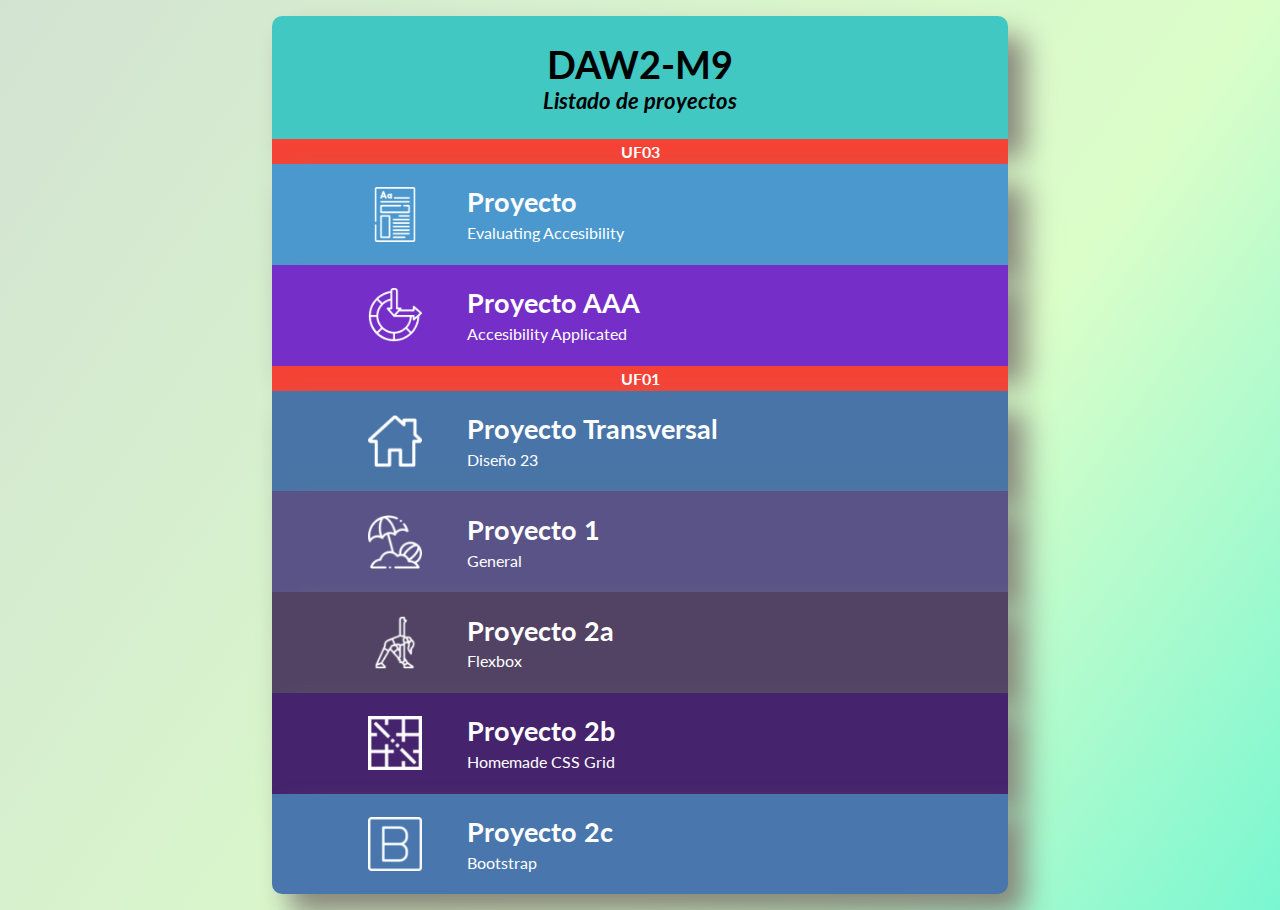
<file: index.html>
<!DOCTYPE html>
<html lang="en">

<head>
    <meta charset="UTF-8">
    <meta name="viewport" content="width=device-width, initial-scale=1.0">
    <title>Document</title>
    <link rel="stylesheet" href="./UF01 - HTML/PortadaProyectos/css/styleMenu.css">
    <link rel="preconnect" href="https://fonts.gstatic.com">
    <link href="https://fonts.googleapis.com/css2?family=Lato:wght@300&display=swap" rel="stylesheet">
</head>

<body>
    <div class="main-container">
        <header>
            <hgroup class="titulo">
                <h1>DAW2-M9</h1>
                <h3>Listado de proyectos</h3>
            </hgroup>

        </header>

        <!--############################# UF3 #############################-->
        <h2 class="uf">UF03</h2>
        <div class="item item1">
            <a href="./UF3/Proyecto/index.html" class="fill-div">
                <img src="./UF01 - HTML/PortadaProyectos/img/template.png" alt="">
                <div class="text">
                    <h4>Proyecto</h4>
                    <p>Evaluating Accesibility</p>
                </div>
            </a>
        </div>

        <div class="item item7">
            <a href="./UF3/Proyecto_AAA/index.html" class="fill-div">
                <img src="./UF01 - HTML/PortadaProyectos/img/aaa.png" alt="">
                <div class="text">
                    <h4>Proyecto AAA</h4>
                    <p>Accesibility Applicated</p>
                </div>
            </a>
        </div>

        <!--############################# UF1 #############################-->
        <h2 class="uf">UF01</h2>
        <div class="item item2">
            <a href="./UF01 - HTML/Diseño23/index.html" class="fill-div">
                <img src="./UF01 - HTML/PortadaProyectos/img/hogar.png" alt="">
                <div class="text">
                    <h4>Proyecto Transversal</h4>
                    <p>Diseño 23</p>
                </div>

            </a>
        </div>
        <div class="item item3">
            <a href="./UF01 - HTML/Proyecto1/index.htm" class="fill-div">
                <img src="./UF01 - HTML/PortadaProyectos/img/beach-umbrella.png" alt="">
                <div class="text">
                    <h4>Proyecto 1</h4>
                    <p>General</p>
                </div>

            </a>
        </div>
        <div class="item item4">
            <a href="./UF01 - HTML/proyecto2/index.html" class="fill-div">
                <img src="./UF01 - HTML/PortadaProyectos/img/yoga.png" alt="">
                <div class="text">
                    <h4>Proyecto 2a</h4>
                    <p>Flexbox</p>
                </div>
            </a>
        </div>
        <div class="item item5">
            <a href="./UF01 - HTML/Proyecto2b/index.html" class="fill-div">
                <img src="./UF01 - HTML/PortadaProyectos/img/grid-off.png" alt="">
                <div class="text">
                    <h4>Proyecto 2b</h4>
                    <p>Homemade CSS Grid</p>
                </div>
            </a>
        </div>
        <div class="item item6">
            <a href="./UF01 - HTML/Proyecto2c/index.html" class="fill-div">
                <img src="./UF01 - HTML/PortadaProyectos/img/oreja.png" alt="">
                <div class="text">
                    <h4>Proyecto 2c</h4>
                    <p>Bootstrap</p>
                </div>

            </a>
        </div>




    </div>

</body>

</html>
</file>
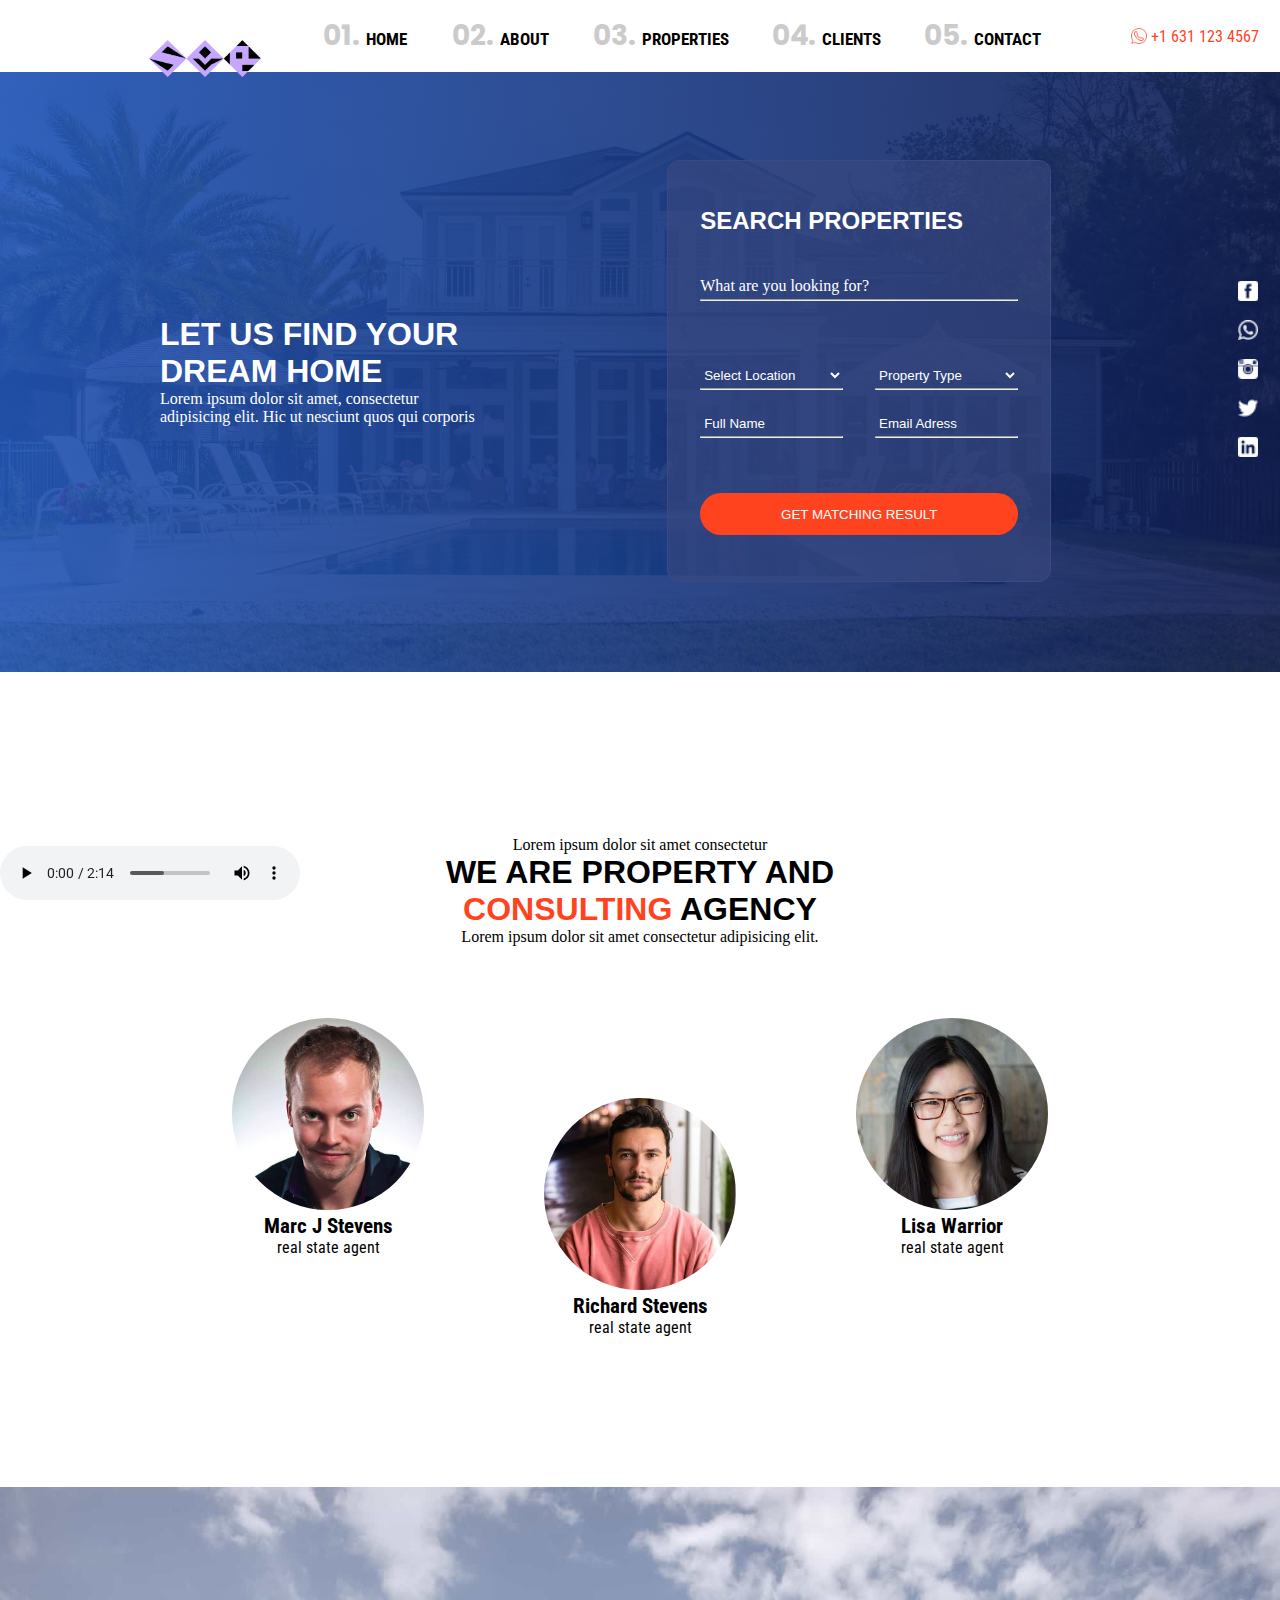
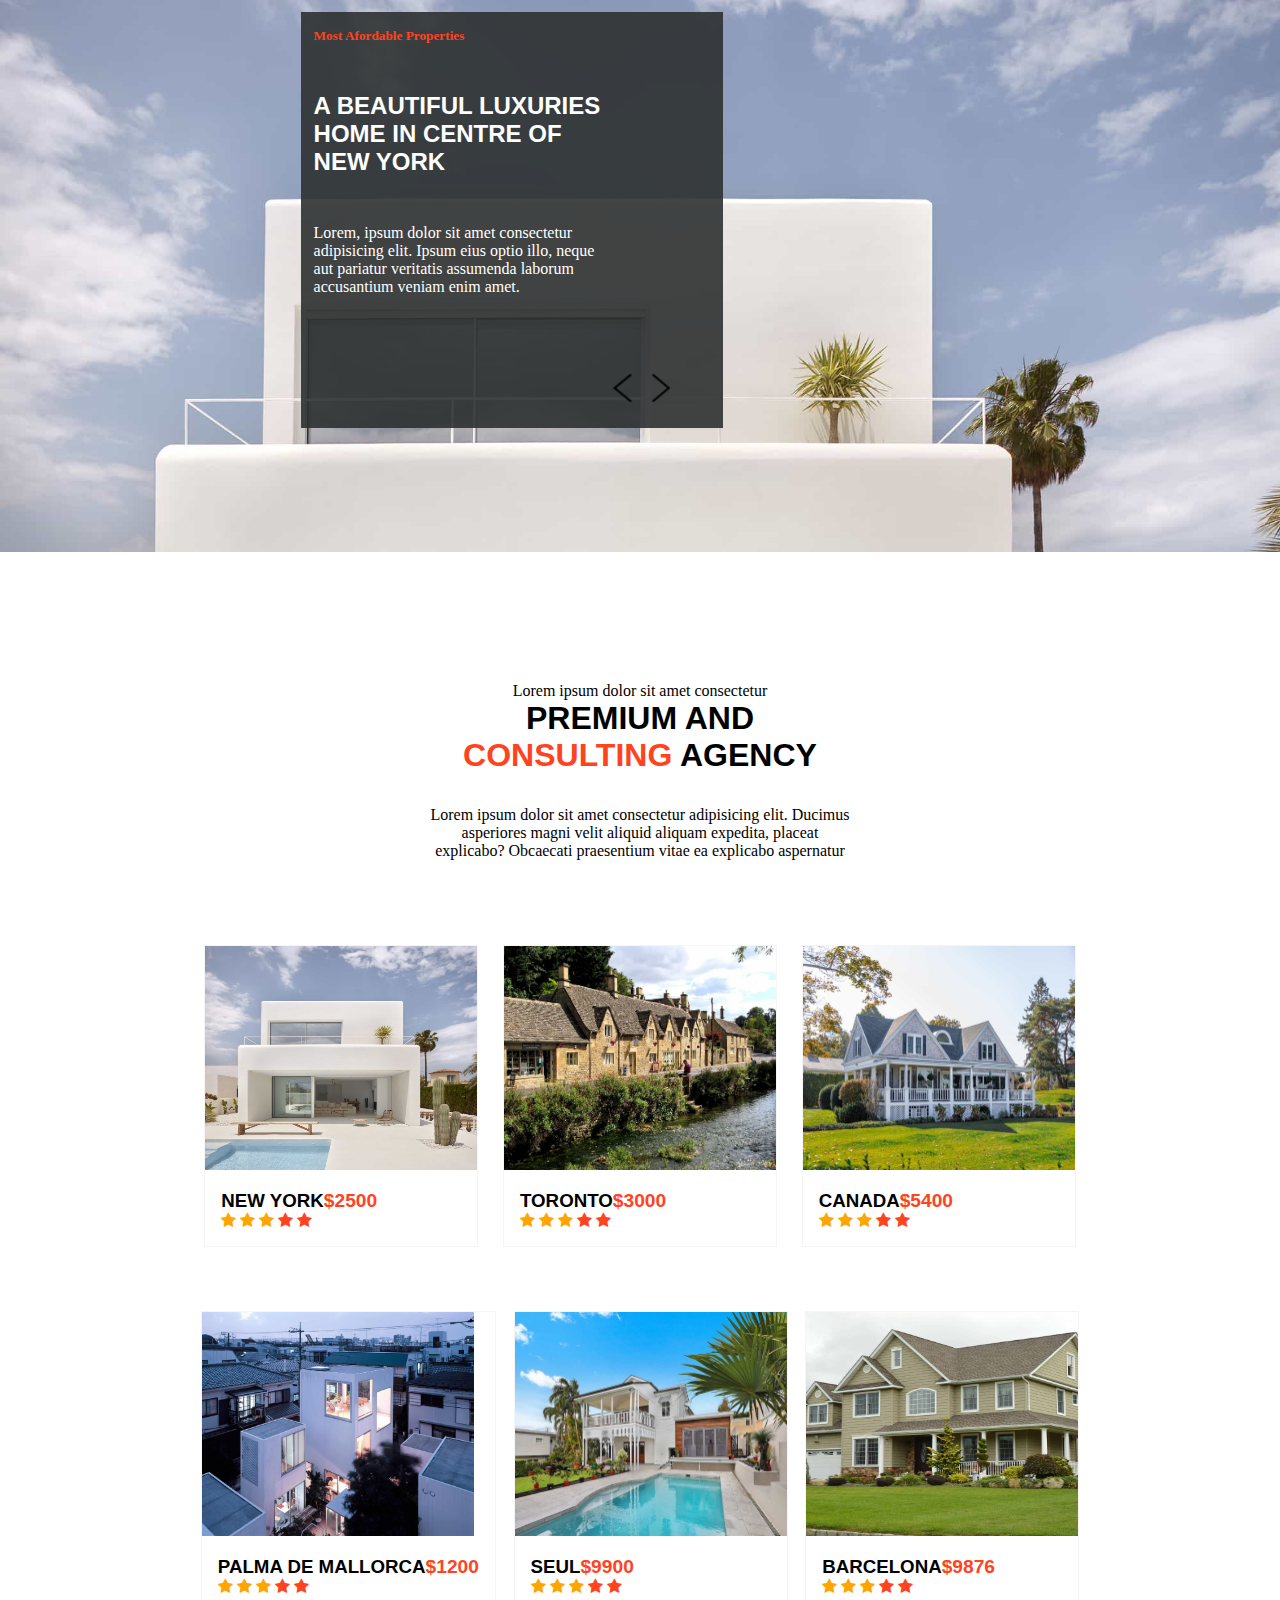
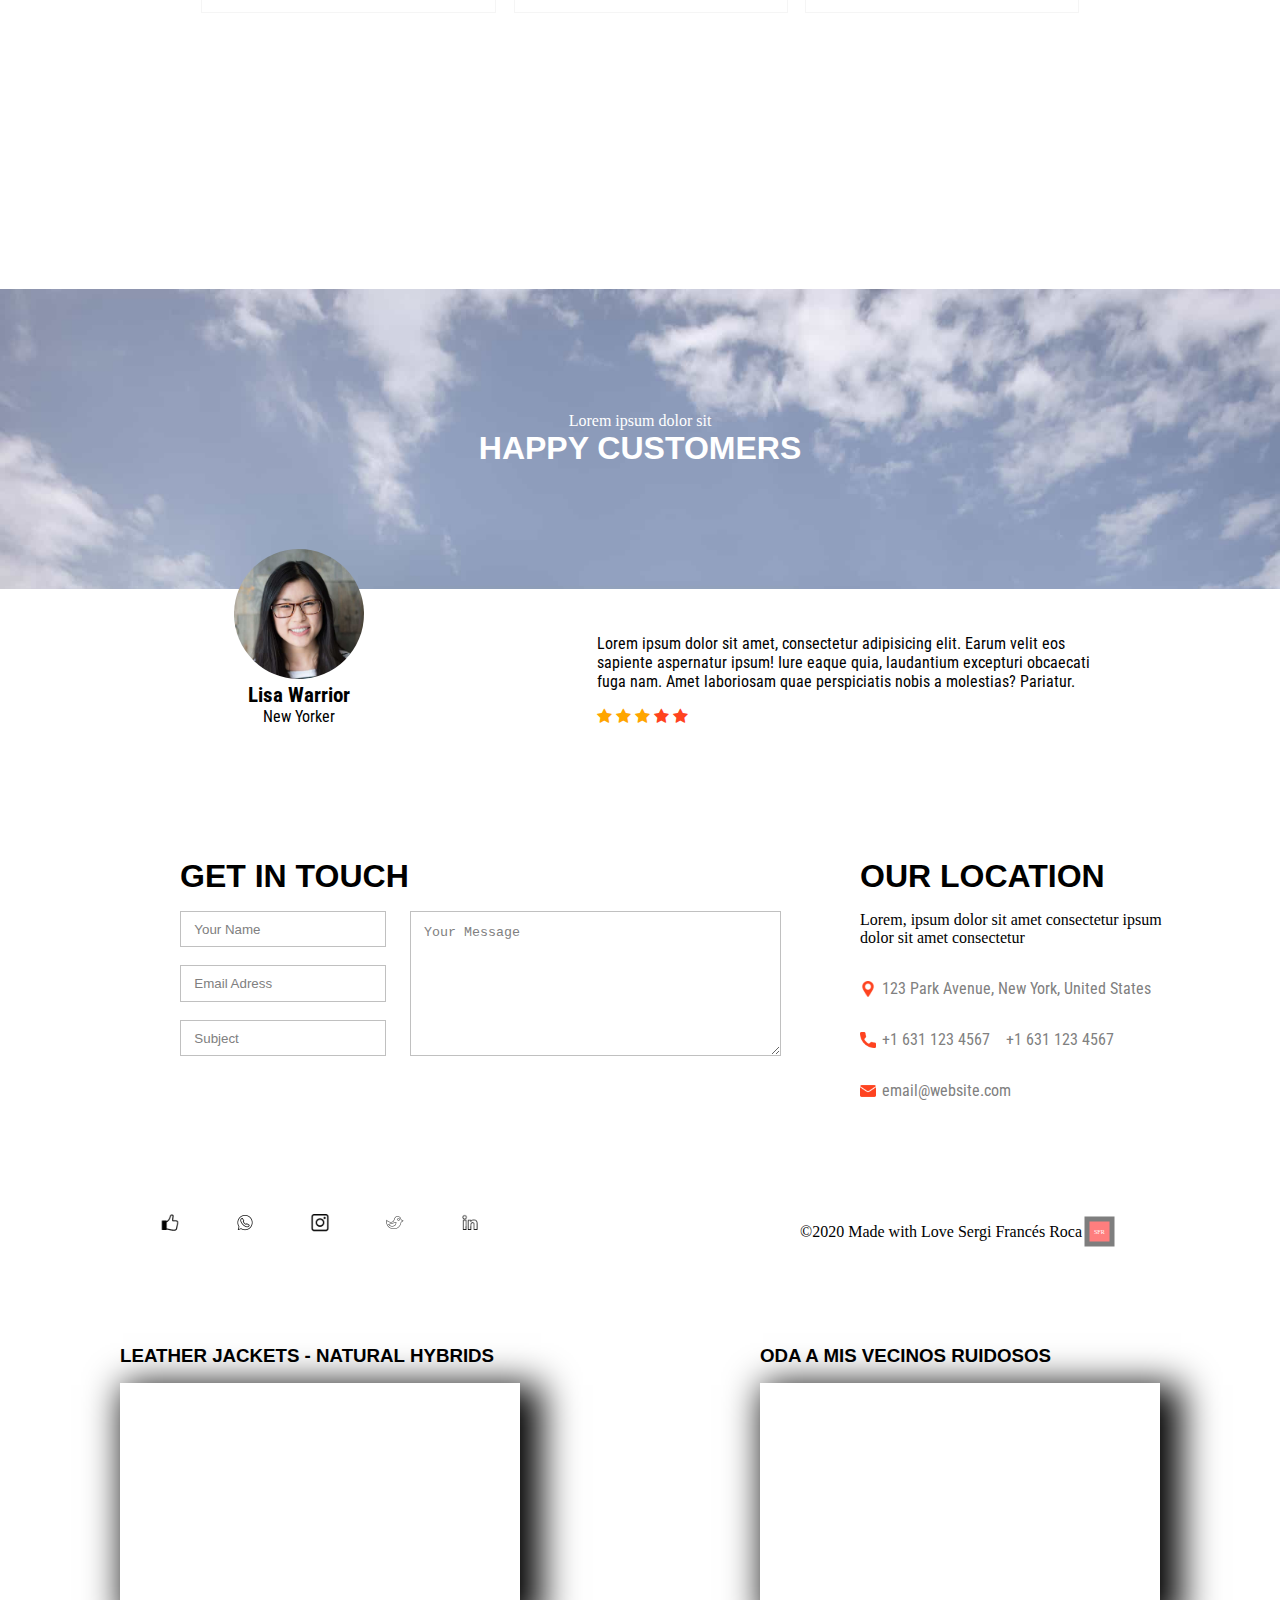
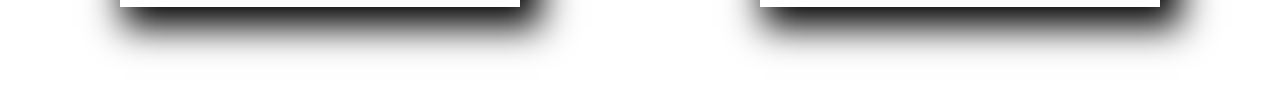
<file: UF01 - HTML/Diseño23/index.html>
<!DOCTYPE html>
<html lang="en">

<head>
    <meta charset="UTF-8">
    <meta name="viewport" content="width=device-width, initial-scale=1.0">
    <title>Document</title>
    <link rel="stylesheet" href="./css/main.css">
    <link href="https://fonts.googleapis.com/css2?family=Roboto:wght@100&display=swap" rel="stylesheet">
    <link href="https://fonts.googleapis.com/css2?family=Roboto+Condensed:wght@300&display=swap" rel="stylesheet">
    <link href="https://fonts.googleapis.com/css2?family=Poppins:wght@100&display=swap" rel="stylesheet">
    <!-- Estrellas puntuación -->
    <link rel="stylesheet" href="https://cdnjs.cloudflare.com/ajax/libs/font-awesome/4.7.0/css/font-awesome.min.css">

</head>

<body class="main-container">

    <!-- ######################### HEADER ####################### -->
    <header>
        <div class="dropdown">
            <div class="dropbtn">
                <div class="line1"></div>
                <div class="line2"></div>
                <div class="line3"></div>
            </div>
            <div class="dropdown-content">
                <a href="#home">Home</a>
                <a href="#about">About</a></li>
                <a href="#properties">Properties</a></li>
                <a href="#clients">Clients</a></li>
                <a href="#contact">Contact</a>
            </div>
        </div>

        <div class="logo">
            <a href="#home">
                <img src="./img/logo.png" alt="">
            </a>
        </div>


        <ol class="nav-links">
            <li>
                <a href="#home">Home</a>
            </li>
            <li>
                <a href="#about">About</a>
            </li>
            <li>
                <a href="#properties">Properties</a>
            </li>
            <li>
                <a href="#clients">Clients</a>
            </li>
            <li>
                <a href="#contact">Contact</a>
            </li>
        </ol>

        <div class="telefono">
            <img src="./img/whats.png" alt="whats">
            <p>+1 631 123 4567</p>
        </div>
    </header>


    <!-- ######################### HOME ######################### -->
    <div id="home">
        <audio controls>
            <source src="./audio/Mezcla.mp3" type="audio/mpeg">
            Your browser does not support the audio element.
        </audio>
        <div class="content">
            <article>
                <h2>let us find your dream home</h2>
                <p>Lorem ipsum dolor sit amet, consectetur adipisicing elit. Hic ut nesciunt quos qui corporis</p>
            </article>
        </div>

        <div class="form-container">
            <form action="" method="POST">
                <h3>search properties</h3>
                <div class="lema">
                    <p>What are you looking for?</p>
                    <hr>
                </div>
                <div class="camp-container">
                    <div class="camp">
                        <select class="" name="location">
                            <option hidden selected>Select Location</option>
                            <option value="Opcio 1">Barcelona</option>
                            <option value="Opcio 2">Madrid</option>
                            <option value="Opcio 3">Sevilla</option>
                        </select>
                        <hr>
                    </div>
                    <div class="camp">
                        <select class="" name="propiedad">
                            <option hidden selected>Property Type</option>
                            <option value="Opcio 1">Alquiler</option>
                            <option value="Opcio 2">Compra</option>
                            <option value="Opcio 3">Compra y alquiler</option>
                        </select>
                        <hr>
                    </div>
                    <div class="camp">
                        <input type="text" name="fullname" placeholder="Full Name" />
                        <hr>
                    </div>
                    <div class="camp">
                        <input type="email" name="email" placeholder="Email Adress" />
                        <hr>
                    </div>
                </div>
                <input type="submit" value="get matching result">
            </form>
        </div>

        <div class="RRSS">
            <div class="r">
                <a href="https://www.facebook.com/" target="_blank">
                    <img src="./img/wface.png" alt="im">
                </a>
            </div>
            <div class="r">
                <a href="https://web.whatsapp.com/" target="_blank">
                    <img src="./img/wwhats.png" alt="im">
                </a>
            </div>
            <div class="r">
                <a href="https://www.instagram.com/" target="_blank">
                    <img src="./img/winsta.png" alt="im">
                </a>
            </div>
            <div class="r">
                <a href="https://twitter.com/home" target="_blank">
                    <img src="./img/wtwitter.png" alt="im">
                </a>

            </div>
            <div class="r">
                <a href="https://www.linkedin.com/i" target="_blank"><img src="./img/wlinkedin.png" alt="im"></a>
            </div>
        </div>

    </div>

    <!-- ######################### ABOUT ######################## -->
    <div id="about">
        <div class="intro">
            <p>Lorem ipsum dolor sit amet consectetur</p>
            <h2>we are property and <span>consulting</span> agency</h2>
            <p>Lorem ipsum dolor sit amet consectetur adipisicing elit.</p>
        </div>
    </div>

    <div class="profile-container">
        <div class="profile">
            <img src="./img/cara1.png" alt="profilePhoto">
            <h4>Marc J Stevens</h4>
            <p>real state agent</p>
        </div>
        <div class="profile mid">
            <img src="./img/cara2.png" alt="profilePhoto">
            <h4>Richard Stevens</h4>
            <p>real state agent</p>
        </div>
        <div class="profile">
            <img src="./img/cara3.png" alt="profilePhoto">
            <h4>Lisa Warrior</h4>
            <p>real state agent</p>
        </div>
    </div>

    <!-- ######################### PROPERTIES ################### -->
    <div id="properties">
        <div class="inside">

            <article>
                <h5>most afordable properties</h5>
                <h3>a beautiful luxuries home in centre of new york</h3>
                <p>Lorem, ipsum dolor sit amet consectetur adipisicing elit. Ipsum eius optio illo, neque aut pariatur veritatis assumenda laborum accusantium veniam enim amet.</p>
            </article>

            <div class="arrow">
                <img id="flechaIzquierda" src="./img/izq.png" alt="izquierda">
                <img id="flechaDerecha" src="./img/der.png" alt="derecha">
            </div>

        </div>

    </div>
    <script src="./app.js"></script>



    <div class="description">
        <div>
            <p>Lorem ipsum dolor sit amet consectetur</p>
            <h2>premium and <span>consulting</span> agency</h2>
            <p>Lorem ipsum dolor sit amet consectetur adipisicing elit. Ducimus asperiores magni velit aliquid aliquam expedita, placeat explicabo? Obcaecati praesentium vitae ea explicabo aspernatur</p>
        </div>
    </div>

    <div class="properties">
        <div class="house-container">
            <!-- UNA CASA -->
            <div class="house">
                <div class="foto">
                    <img src="./img/casa1.png" alt="casa">
                </div>
                <div class="text">
                    <h3 class="city">New York</h3>
                    <h2 class="price">$2500</h2>
                </div>
                <div class="stars">
                    <span class="fa fa-star checked"></span>
                    <span class="fa fa-star checked"></span>
                    <span class="fa fa-star checked"></span>
                    <span class="fa fa-star"></span>
                    <span class="fa fa-star"></span>
                </div>
            </div>

            <div class="house">
                <div class="foto">
                    <img src="./img/casa2.png" alt="casa">
                </div>
                <div class="text">
                    <h3 class="city">Toronto</h3>
                    <h2 class="price">$3000</h2>
                </div>
                <div class="stars">
                    <span class="fa fa-star checked"></span>
                    <span class="fa fa-star checked"></span>
                    <span class="fa fa-star checked"></span>
                    <span class="fa fa-star"></span>
                    <span class="fa fa-star"></span>
                </div>
            </div>

            <div class="house">
                <div class="foto">
                    <img src="./img/casa3.png" alt="casa">
                </div>
                <div class="text">
                    <h3 class="city">Canada</h3>
                    <h2 class="price">$5400</h2>
                </div>
                <div class="stars">
                    <span class="fa fa-star checked"></span>
                    <span class="fa fa-star checked"></span>
                    <span class="fa fa-star checked"></span>
                    <span class="fa fa-star"></span>
                    <span class="fa fa-star"></span>
                </div>
            </div>

            <div class="house">
                <div class="foto">
                    <img src="./img/casa4.png" alt="casa">
                </div>
                <div class="text">
                    <h3 class="city">Palma de Mallorca</h3>
                    <h2 class="price">$1200</h2>
                </div>
                <div class="stars">
                    <span class="fa fa-star checked"></span>
                    <span class="fa fa-star checked"></span>
                    <span class="fa fa-star checked"></span>
                    <span class="fa fa-star"></span>
                    <span class="fa fa-star"></span>
                </div>
            </div>

            <div class="house">
                <div class="foto">
                    <img src="./img/casa5.png" alt="casa">
                </div>
                <div class="text">
                    <h3 class="city">Seul</h3>
                    <h2 class="price">$9900</h2>
                </div>
                <div class="stars">
                    <span class="fa fa-star checked"></span>
                    <span class="fa fa-star checked"></span>
                    <span class="fa fa-star checked"></span>
                    <span class="fa fa-star"></span>
                    <span class="fa fa-star"></span>
                </div>
            </div>

            <div class="house">
                <div class="foto">
                    <img src="./img/casa6.png" alt="casa">
                </div>
                <div class="text">
                    <h3 class="city">Barcelona</h3>
                    <h2 class="price">$9876</h2>
                </div>
                <div class="stars">
                    <span class="fa fa-star checked"></span>
                    <span class="fa fa-star checked"></span>
                    <span class="fa fa-star checked"></span>
                    <span class="fa fa-star"></span>
                    <span class="fa fa-star"></span>
                </div>
            </div>

        </div>

    </div>

    <!-- ######################### CLIENTS ###################### -->
    <div id="clients">

        <div class="intro">
            <article>
                <p>Lorem ipsum dolor sit</p>
                <h2>happy customers</h2>
            </article>
        </div>

        <div class="review" id="review1">
            <div class="profile">
                <img src="./img/cara3.png" alt="fotoPerfil">
                <div>
                    <!-- <p>&#60;</p> -->
                    <div>
                        <h4>Lisa Warrior</h4>
                        <p>New Yorker</p>
                    </div>
                    <!-- <p>></p> -->
                </div>
            </div>
            <div class="opinion">
                <p>Lorem ipsum dolor sit amet, consectetur adipisicing elit. Earum velit eos sapiente aspernatur ipsum! Iure eaque quia, laudantium excepturi obcaecati fuga nam. Amet laboriosam quae perspiciatis nobis a molestias? Pariatur.</p>
                <div class="stars">
                    <span class="fa fa-star checked"></span>
                    <span class="fa fa-star checked"></span>
                    <span class="fa fa-star checked"></span>
                    <span class="fa fa-star"></span>
                    <span class="fa fa-star"></span>
                </div>
            </div>
        </div>

        <!-- <div class="review" id="review2">
            <div class="profile">
                <img src="./img/cara3.png" alt="fotoPerfil">
                <h4>Lisa Warrior</h4>
                <p>New Yorker</p>
            </div>
            <div class="opinion">
                <p>Lorem ipsum dolor sit amet, consectetur adipisicing elit. Earum velit eos sapiente aspernatur ipsum! Iure eaque quia, laudantium excepturi obcaecati fuga nam. Amet laboriosam quae perspiciatis nobis a molestias? Pariatur.</p>
                <div class="stars">
                    <span class="fa fa-star checked"></span>
                    <span class="fa fa-star checked"></span>
                    <span class="fa fa-star checked"></span>
                    <span class="fa fa-star"></span>
                    <span class="fa fa-star"></span>
                </div>
            </div>
        </div>

        <div class="review" id="review3">
            <div class="profile">
                <img src="./img/cara3.png" alt="fotoPerfil">
                <h4>Lisa Warrior</h4>
                <p>New Yorker</p>
            </div>
            <div class="opinion">
                <p>Lorem ipsum dolor sit amet, consectetur adipisicing elit. Earum velit eos sapiente aspernatur ipsum! Iure eaque quia, laudantium excepturi obcaecati fuga nam. Amet laboriosam quae perspiciatis nobis a molestias? Pariatur.</p>
                <div class="stars">
                    <span class="fa fa-star checked"></span>
                    <span class="fa fa-star checked"></span>
                    <span class="fa fa-star checked"></span>
                    <span class="fa fa-star"></span>
                    <span class="fa fa-star"></span>
                </div>
            </div>
        </div> -->
    </div>



    <!-- ######################### CONTACT ###################### -->
    <div id="contact">

        <div class="form-container">
            <form action="" method="POST">
                <h2>get in touch</h2>
                <div class="camp-container">
                    <div class="mini-container">
                        <input type="text" name="fullname" placeholder="Your Name" />
                        <input type="email" name="email" placeholder="Email Adress" />
                        <input type="text" name="subject" placeholder="Subject" />
                    </div>
                    <div class="gran-container">
                        <textarea name="paragraf" class="textarea" placeholder="Your Message"></textarea>
                    </div>
                </div>
            </form>
        </div>

        <div class="location">
            <h2>our location</h2>
            <p>Lorem, ipsum dolor sit amet consectetur ipsum dolor sit amet consectetur </p>

            <div class="direction">
                <img src="./img/position.png" alt="whats">
                <p>123 Park Avenue, New York, United States</p>
            </div>
            <div class="direction">
                <img src="./img/phone.png" alt="whats">
                <p>+1 631 123 4567</p>
                <p>+1 631 123 4567</p>
            </div>
            <div class="direction">
                <img src="./img/mail.png" alt="whats">
                <p>email@website.com</p>
            </div>
        </div>

    </div>

    <div id="credits">

        <div class="RRSS">
            <div class="r">
                <a href="https://www.facebook.com/" target="_blank">
                    <img src="./img/facebook.png" alt="im">
                </a>
            </div>
            <div class="r">
                <a href="https://web.whatsapp.com/" target="_blank">
                    <img src="./img/whatsb.png" alt="im">
                </a>
            </div>
            <div class="r">
                <a href="https://www.instagram.com/" target="_blank">
                    <img src="./img/instagram.png" alt="im">
                </a>
            </div>
            <div class="r">
                <a href="https://twitter.com/home" target="_blank">
                    <img src="./img/twitter.png" alt="im">
                </a>

            </div>
            <div class="r">
                <a href="https://www.linkedin.com/i" target="_blank"><img src="./img/linkedin.png" alt="im"></a>
            </div>
        </div>

        <div class="copywright">
            <p id="watermark">©2020 Made with Love Sergi Francés Roca
                <svg height="35" width="35">
                    <defs>
                        <linearGradient id="grad1" x1="0%" y1="0%" x2="100%" y2="0%">
                            <stop offset="0%" style="stop-color:rgb(255,255,0);stop-opacity:1"></stop>
                            <stop offset="100%" style="stop-color:rgb(255,0,0);stop-opacity:1"></stop>
                        </linearGradient>
                    </defs>
                    <rect x="5" y="5" rx="0" ry="0" width="25" height="25" style="fill:red;stroke:black;stroke-width:5;opacity:0.5"></rect>
                    <text fill="#ffffff" font-size="6" font-family="Verdana" x="12" y="20">SFR</text>
                    Sorry, your browser does not support inline SVG.
                </svg>
            </p>


        </div>
    </div>

    <div id="otros">
        <div id="mediaelements">
            <div class="video">
                <h3>Leather Jackets - Natural Hybrids</h3>
                <iframe src="https://www.youtube.com/embed/Hl_o2JdgZvI"></iframe>
            </div>
            <div class="video">
                <h3>Oda a mis vecinos ruidosos</h3>
                <iframe src="https://www.youtube.com/embed/g99D4hMIfXY"></iframe>
            </div>


        </div>
    </div>


</body>

</html>
</file>
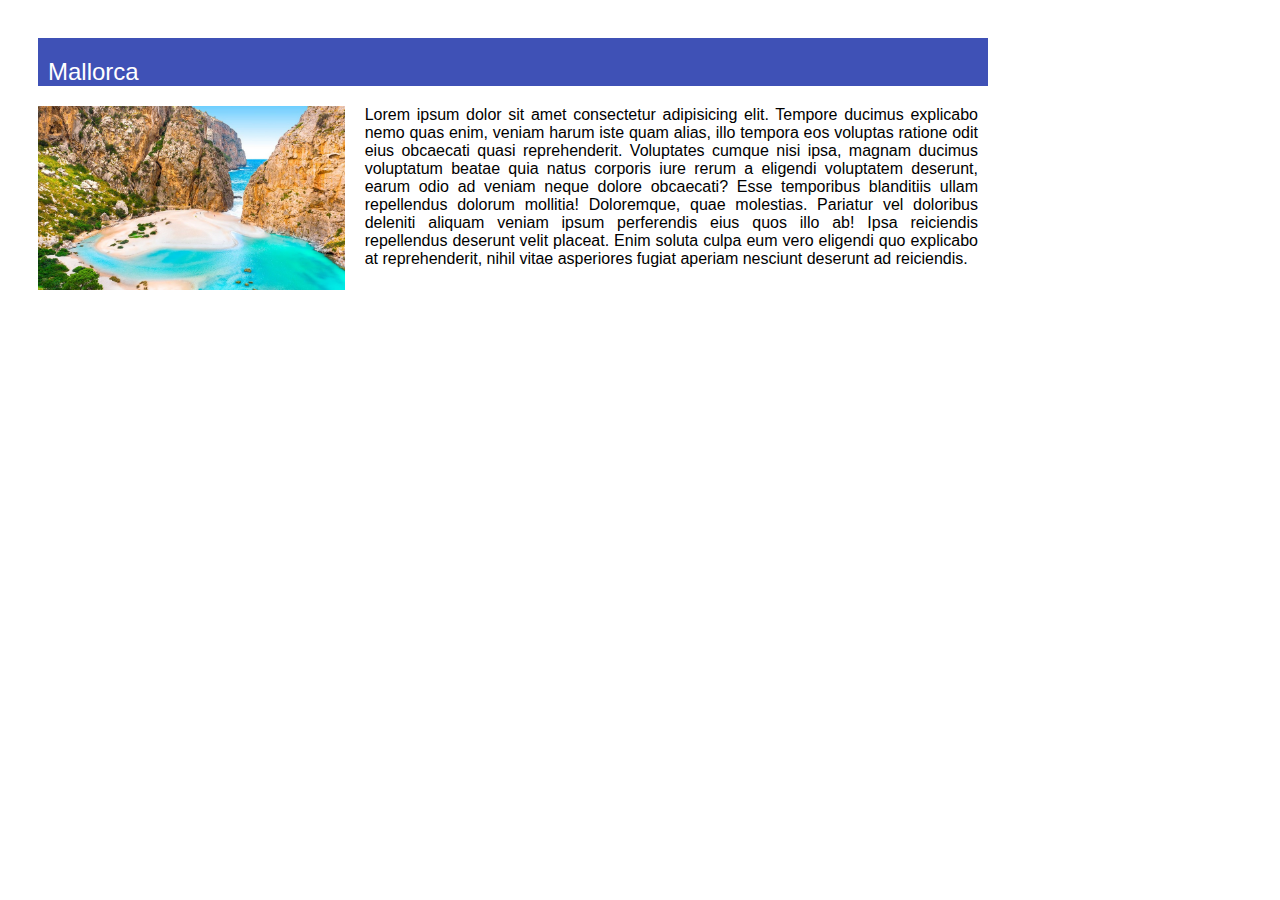
<file: UF01 - HTML/Proyecto1/index.htm>
<!DOCTYPE html>
<html lang="en">

<head>
    <meta charset="UTF-8">
    <meta name="viewport" content="width=device-width, 
    initial-scale=1.0">
    <title>Document</title>
    <link rel="stylesheet" href="css/style01.css">
</head>

<body>

    <div class="container">
        <div class="title">Mallorca</div>
        <div class="content">
            <div class="image">
                <img src="img/img01.jpg" alt="fotoMallorca">
            </div>
            <div class="description">Lorem ipsum dolor sit amet consectetur adipisicing elit. Tempore ducimus explicabo
                nemo quas enim, veniam harum iste quam alias, illo tempora eos voluptas ratione odit eius obcaecati
                quasi reprehenderit. Voluptates cumque nisi ipsa, magnam ducimus voluptatum beatae quia natus corporis
                iure rerum a eligendi voluptatem deserunt, earum odio ad veniam neque dolore obcaecati? Esse temporibus
                blanditiis ullam repellendus dolorum mollitia! Doloremque, quae molestias. Pariatur vel doloribus
                deleniti aliquam veniam ipsum perferendis eius quos illo ab! Ipsa reiciendis repellendus deserunt velit
                placeat. Enim soluta culpa eum vero eligendi quo explicabo at reprehenderit, nihil vitae asperiores
                fugiat aperiam nesciunt deserunt ad reiciendis.</div>
        </div>
    </div>


</body>

</html>
</file>
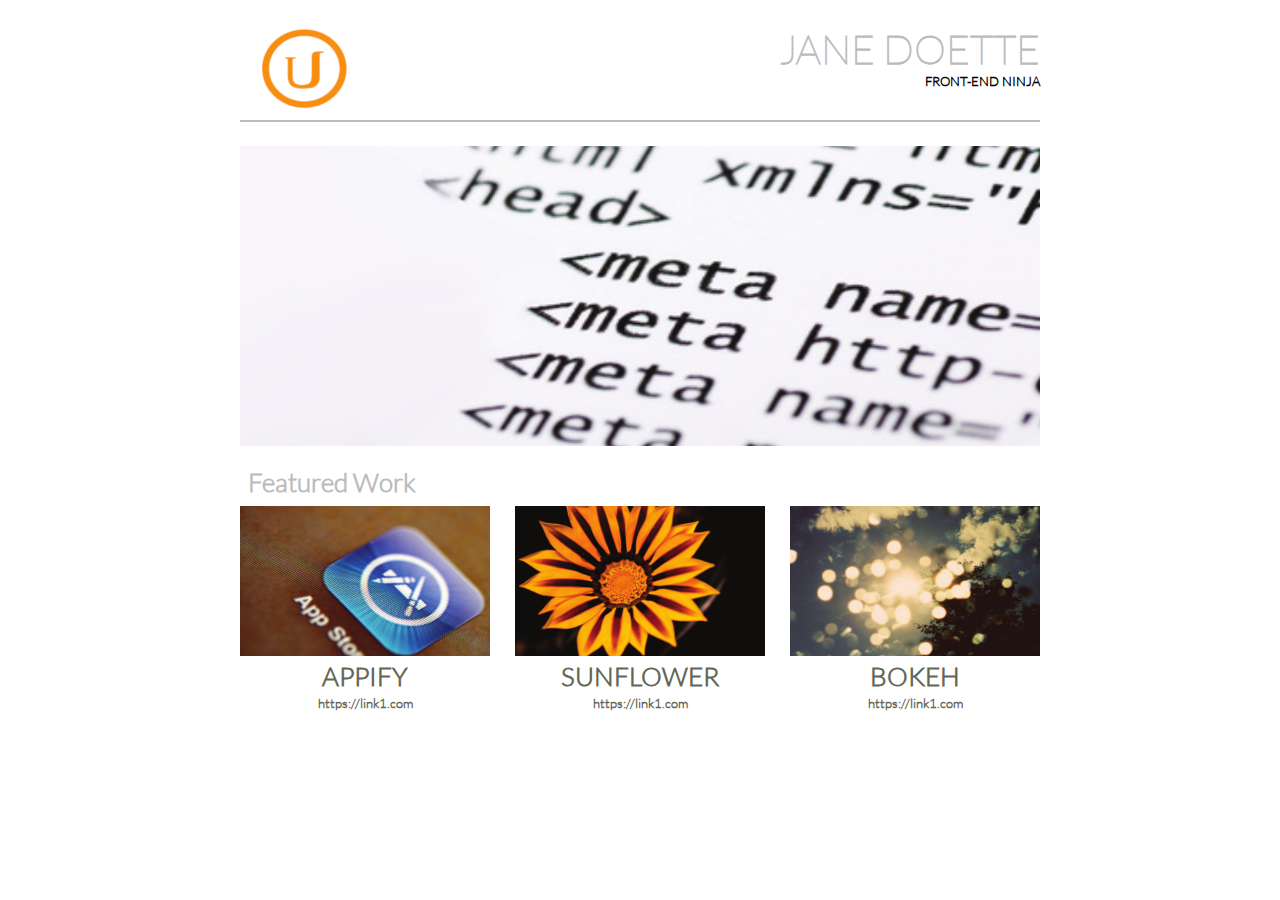
<file: UF01 - HTML/proyecto2/index.html>
<!DOCTYPE html>
<html lang="es">

<head>
    <meta charset="UTF-8">
    <title>Proyecto 2a - Flexbox</title>
    <link rel="stylesheet" href="./css/style01.css">
</head>

<body>

    <div class="container">
        <header>
            <div class="logo">
                <img src="img/logo.png" alt="logo">
            </div>
            <div class="title">
                <h1>Jane Doette</h1>
                <h3>Front-end ninja</h3>
            </div>
        </header>
        <hr>
        <img id="main-img" src="img/img01.png" alt="Imagen principal">
        <h2>Featured Work</h2>
        <div class="items-container">
            <div class="item">
                <img src="img/item1.png" alt="item 1">
                <h3>appify</h3>
                <a href="">https://link1.com</a>
            </div>
            <div class="item">
                <img src="img/item2.png" alt="item 2">
                <h3>sunflower</h3>
                <a href="">https://link1.com</a>
            </div>
            <div class="item">
                <img src="img/item3.png" alt="item 3">
                <h3>bokeh</h3>
                <a href="">https://link1.com</a>
            </div>
        </div>
    </div>


</body>

</html>
</file>
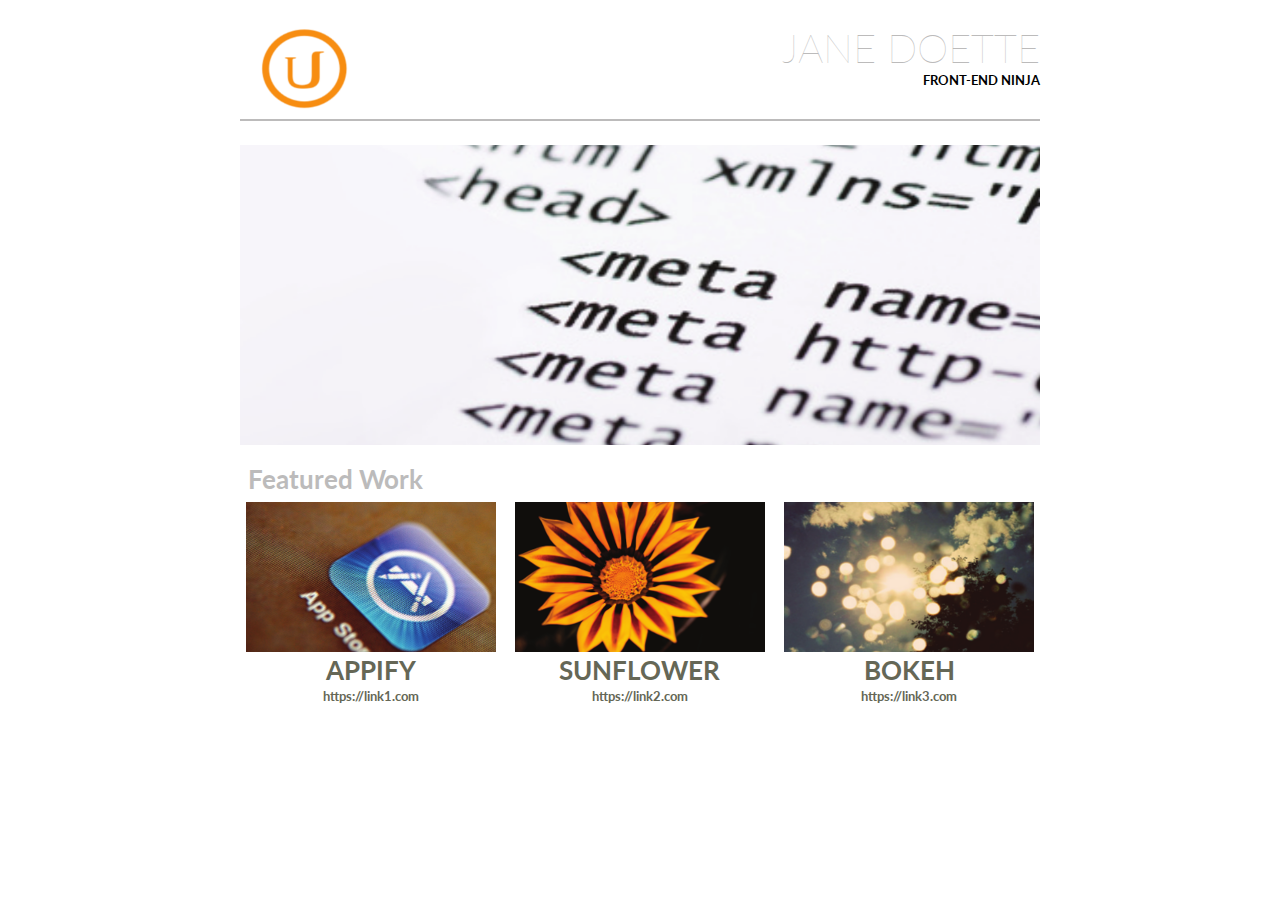
<file: UF01 - HTML/Proyecto2b/index.html>
<!DOCTYPE html>
<html>

<head>
    <title></title>
    <link rel="stylesheet" href="./css/appendix.css">
    <link rel="stylesheet" href="./css/main.css">
    <link href="https://fonts.googleapis.com/css?family=Lato:300" rel="stylesheet">
    <link href="https://fonts.googleapis.com/css2?family=Lato:wght@100&display=swap" rel="stylesheet">
</head>

<body>

    <!-- website -->
    <div class="main-container">
        <header class="row">
            <div class="col-2 logo">
                <img src="./img/logo.png" alt="logo">
            </div>
            <div class="col-10 title">
                <h1>jane doette</h1>
                <h3>front-end ninja</h3>
            </div>
        </header>
        <div class="row">
            <div class="col-12">
                <hr>
            </div>
        </div>
        <div class="row image">
            <div class="col-12">
                <img src="./img/img01.png" alt="main image">
            </div>
        </div>
        <div class="row">
            <div class="col-12">
                <h2>Featured Work</h2>
            </div>
        </div>
        <div class="row items-container">
            <div class="col-4">
                <img src="./img/item1.png" alt="item 1">
                <h3>appify</h3>
                <a href="">https://link1.com</a>
            </div>
            <div class="col-4">
                <img src="./img/item2.png" alt="item 2">
                <h3>sunflower</h3>
                <a href="">https://link2.com</a>
            </div>
            <div class="col-4">
                <img src="./img/item3.png" alt="item 1">
                <h3>bokeh</h3>
                <a href="">https://link3.com</a>
            </div>
        </div>
    </div>


</body>

</html>
</file>
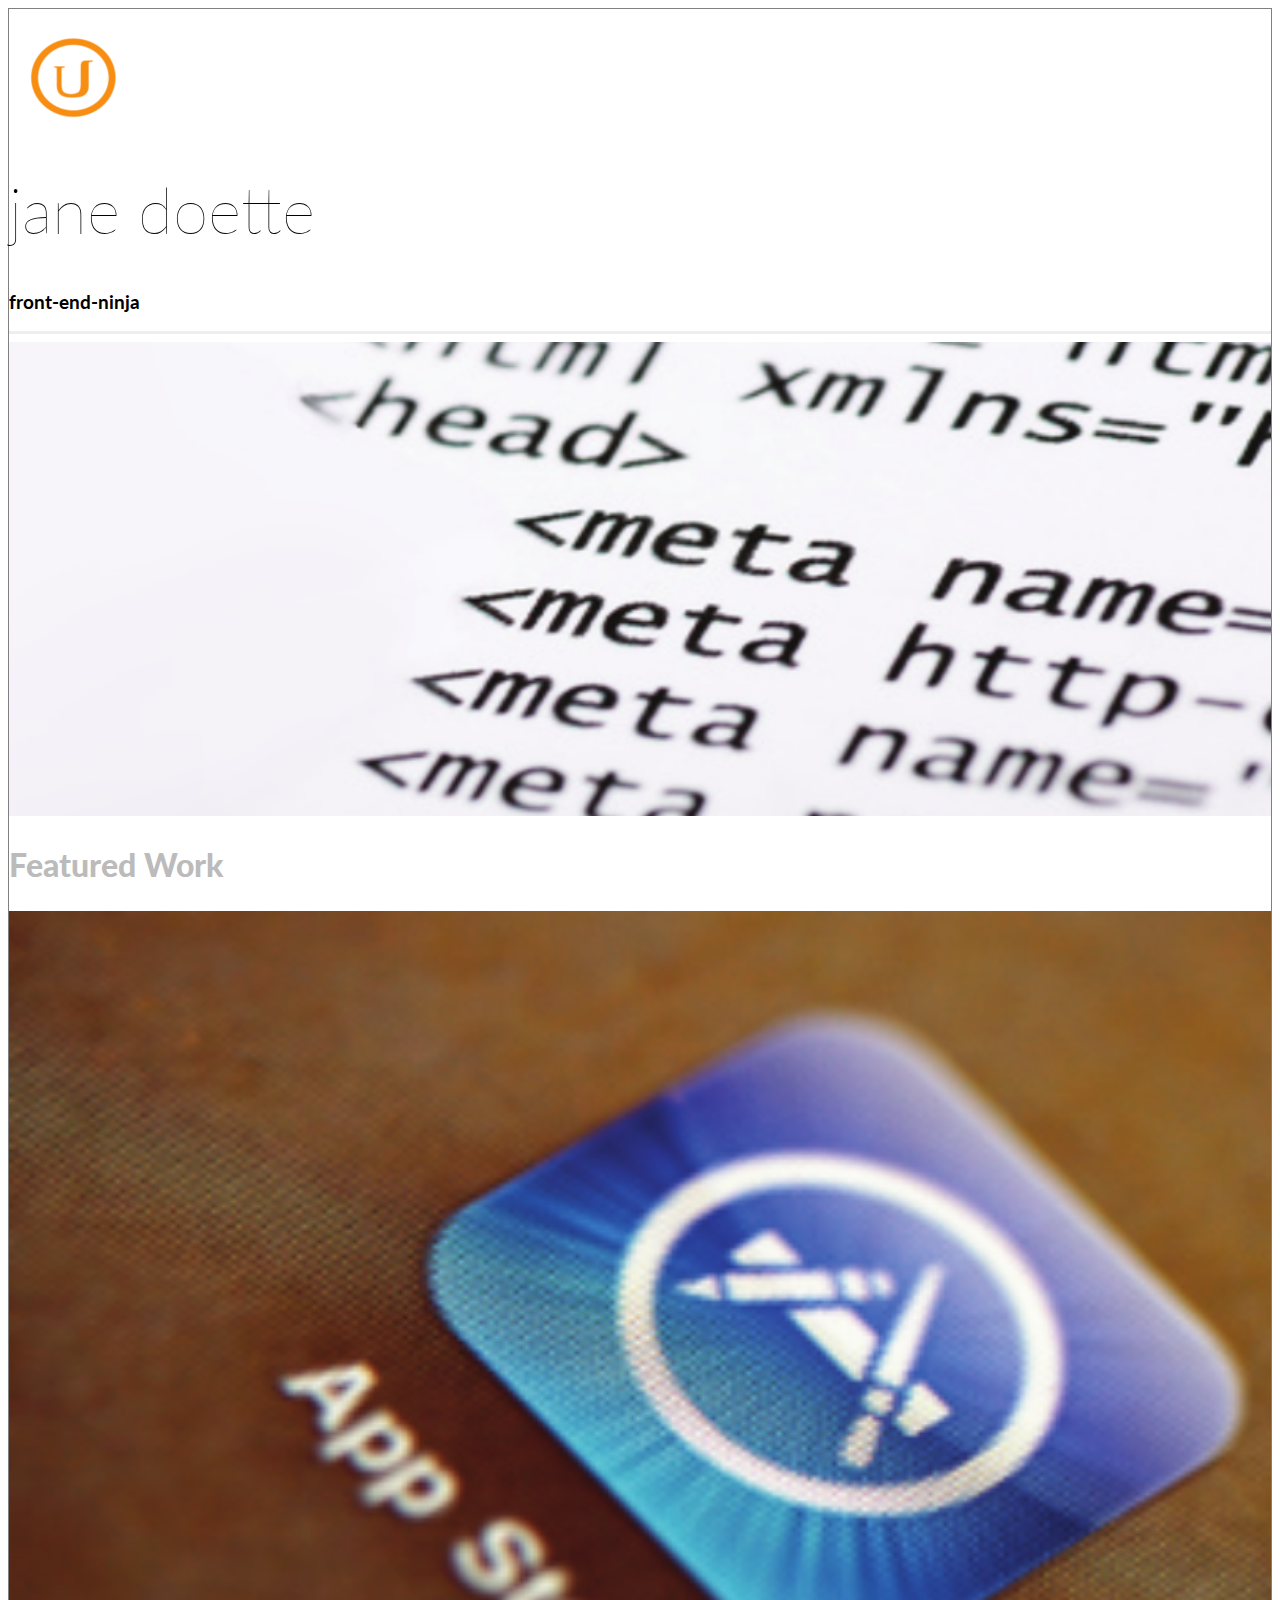
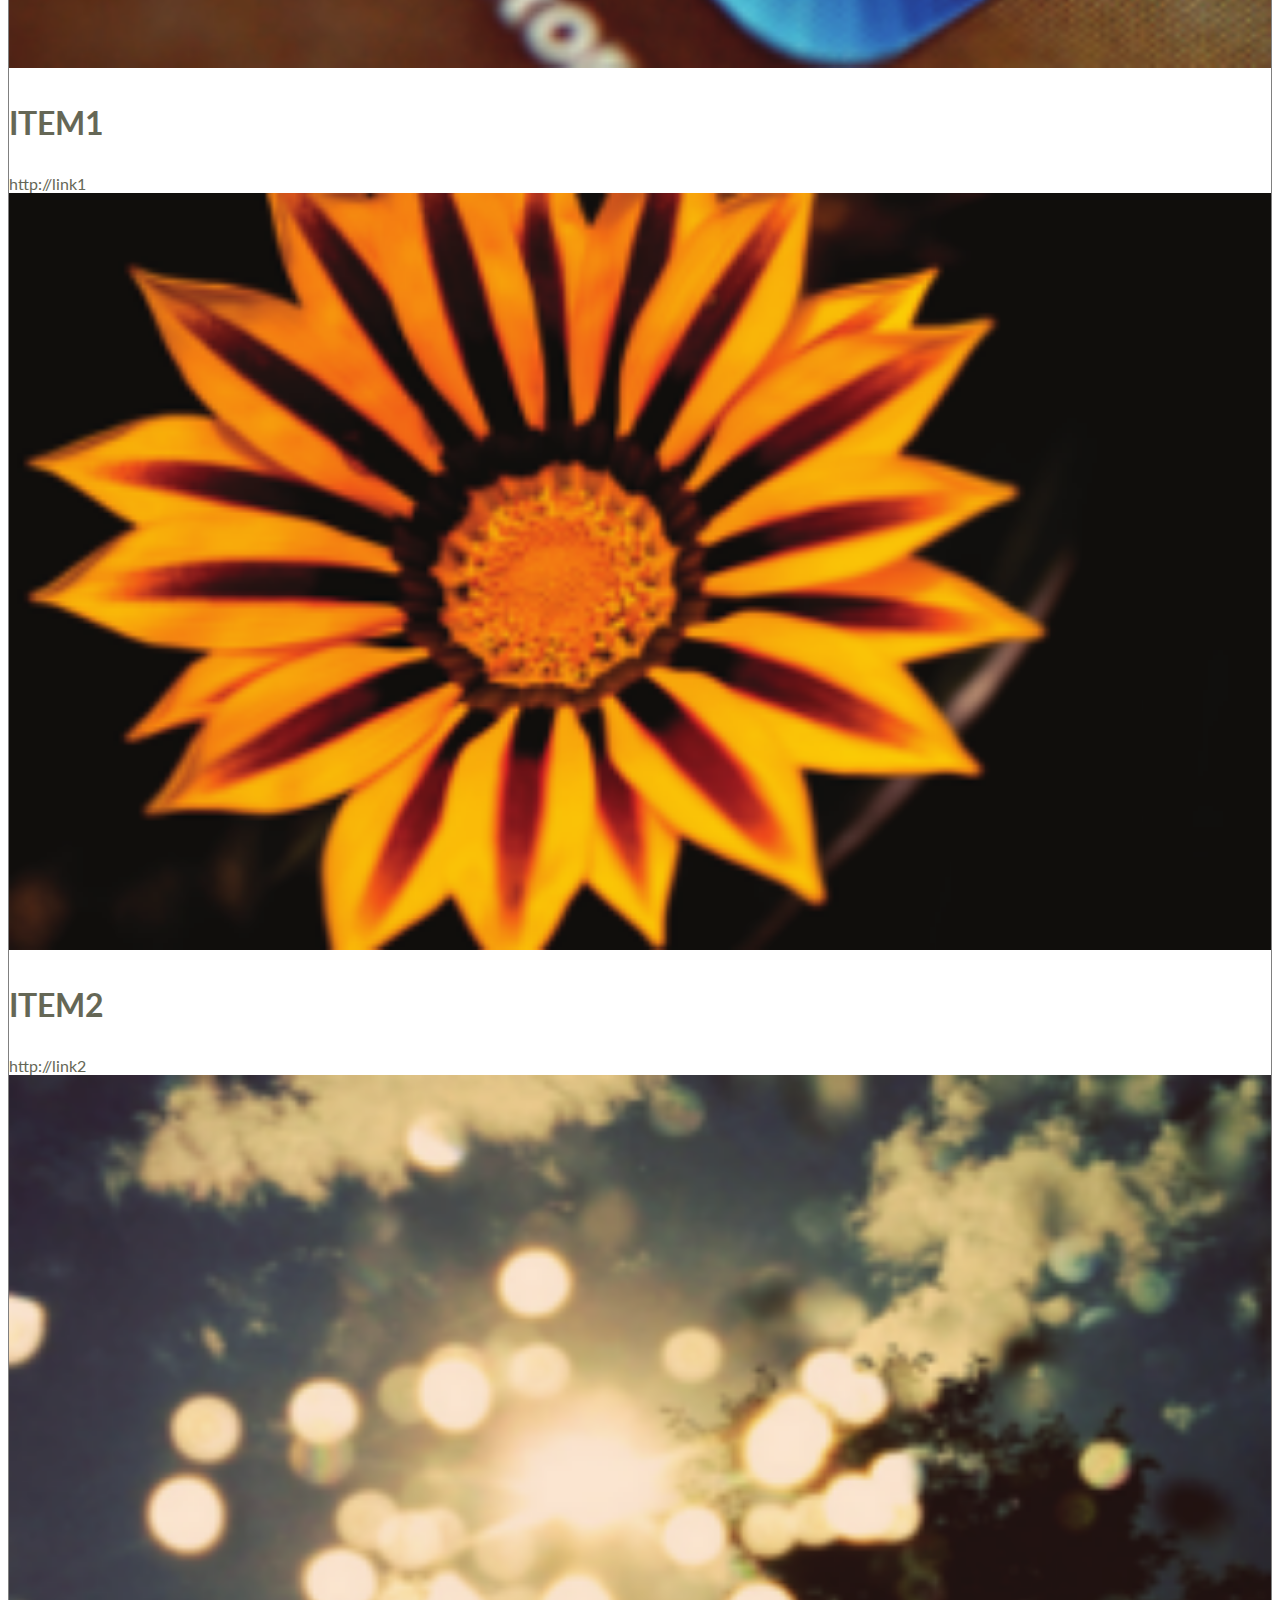
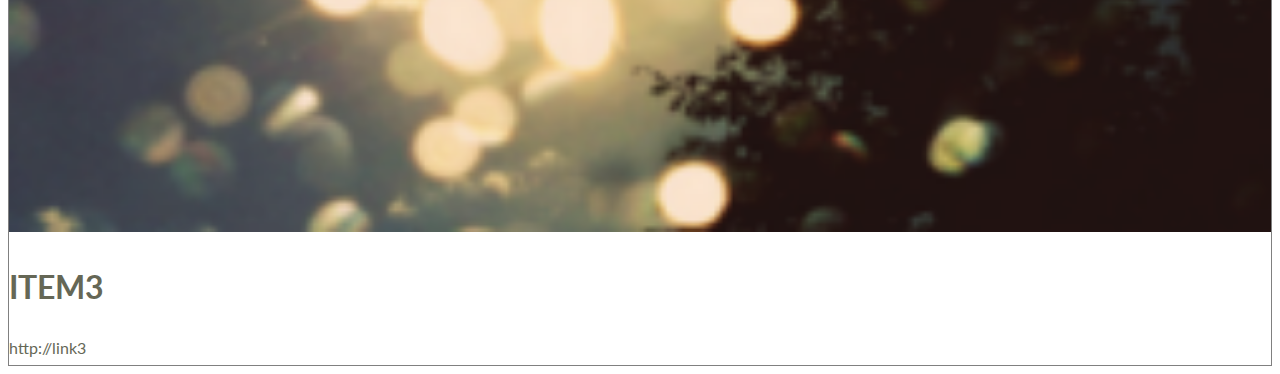
<file: UF01 - HTML/Proyecto2c/index.html>
<!DOCTYPE html>
<html lang="en">

<head>
    <meta charset="UTF-8">
    <meta name="viewport" content="width=device-width, initial-scale=1.0">
    <title>Document</title>
    <link rel="stylesheet" href="https://cdn.jsdelivr.net/npm/bootstrap@4.5.3/dist/css/bootstrap.min.css" integrity="sha384-TX8t27EcRE3e/ihU7zmQxVncDAy5uIKz4rEkgIXeMed4M0jlfIDPvg6uqKI2xXr2" crossorigin="anonymous">
    <link rel="stylesheet" href="css/style01.css">
    <link href="https://fonts.googleapis.com/css?family=Lato:100" rel="stylesheet">

</head>

<body>
    <div class="container mt-3 mb-3">
        <header class="row">
            <div id="logo" class="col-sm-4"><img class="img-fluid" src="img/logo.png" alt="logo"></div>
            <div id="title-l1" class="col-sm-8 text-uppercase text-right">
                <h1>jane doette</h1>
                <h3>front-end-ninja</h3>
            </div>
        </header>
        <div class="row">
            <hr class="col-sm mr-3 ml-3">
        </div>
        <div class="row">
            <div class="col-sm"><img class="img-fluid main-image" src="img/img01.png" alt="main image"></div>
        </div>
        <div class="row mt-4 mb-1">
            <h2 class="col-sm" id="title-l2">Featured Work</h2>
        </div>
        <div class="row text-center" id="items-container">
            <div class="col-sm-4 item">
                <img class="img-fluid img-item mb-1" src="img/item1.png" alt="image item1">
                <h3 class="text-uppercase text-item">item1</h3>
                <a href="#">http://link1</a>
            </div>
            <div class="col-sm-4 item">
                <img class="img-fluid img-item mb-1" src="img/item2.png" alt="image item2">
                <h3 class="text-uppercase text-item">item2</h3>
                <a href="#">http://link2</a>
            </div>
            <div class="col-sm-4 item">
                <img class="img-fluid img-item mb-1" src="img/item3.png" alt="image item3">
                <h3 class="text-uppercase text-item">item3</h3>
                <a href="#">http://link3</a>
            </div>
        </div>
    </div>
    <script src="https://code.jquery.com/jquery-3.5.1.slim.min.js" integrity="sha384-DfXdz2htPH0lsSSs5nCTpuj/zy4C+OGpamoFVy38MVBnE+IbbVYUew+OrCXaRkfj" crossorigin="anonymous"></script>
    <script src="https://cdn.jsdelivr.net/npm/bootstrap@4.5.3/dist/js/bootstrap.bundle.min.js" integrity="sha384-ho+j7jyWK8fNQe+A12Hb8AhRq26LrZ/JpcUGGOn+Y7RsweNrtN/tE3MoK7ZeZDyx" crossorigin="anonymous"></script>
</body>

</html>
</file>
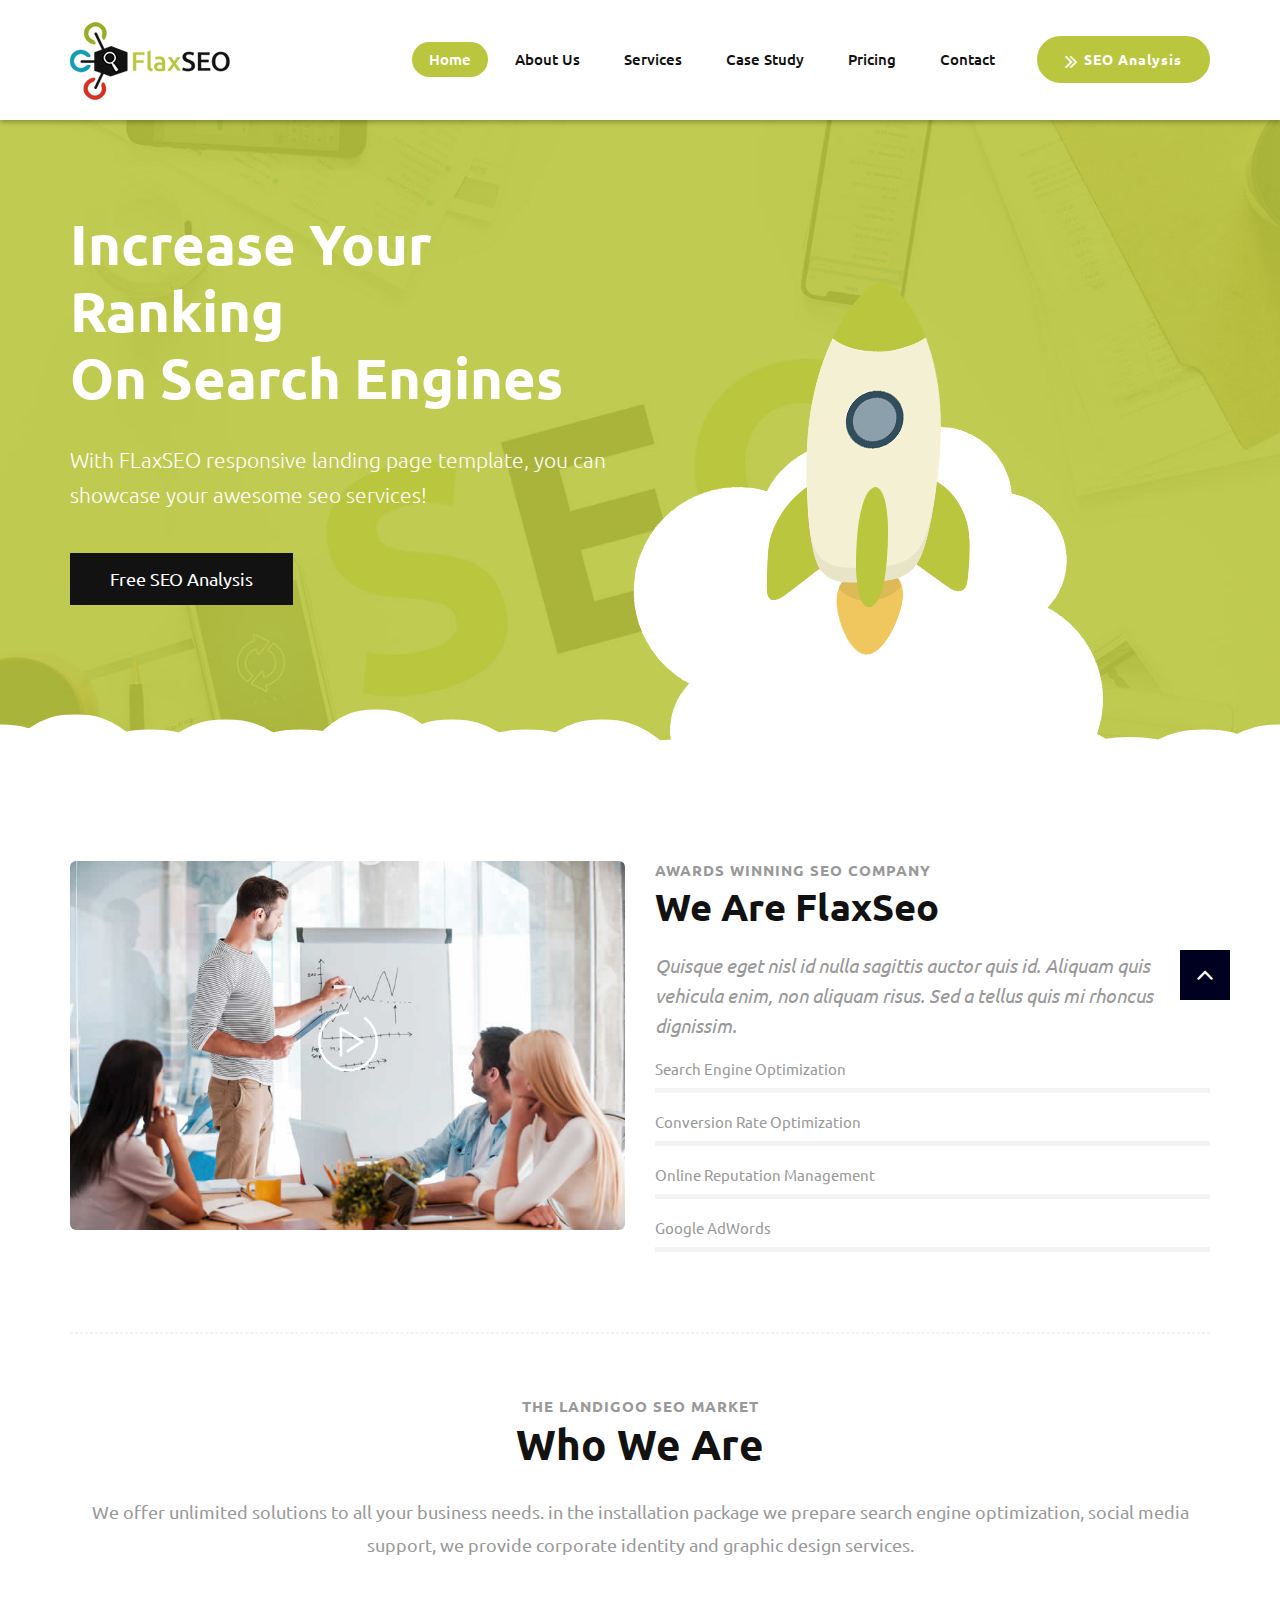
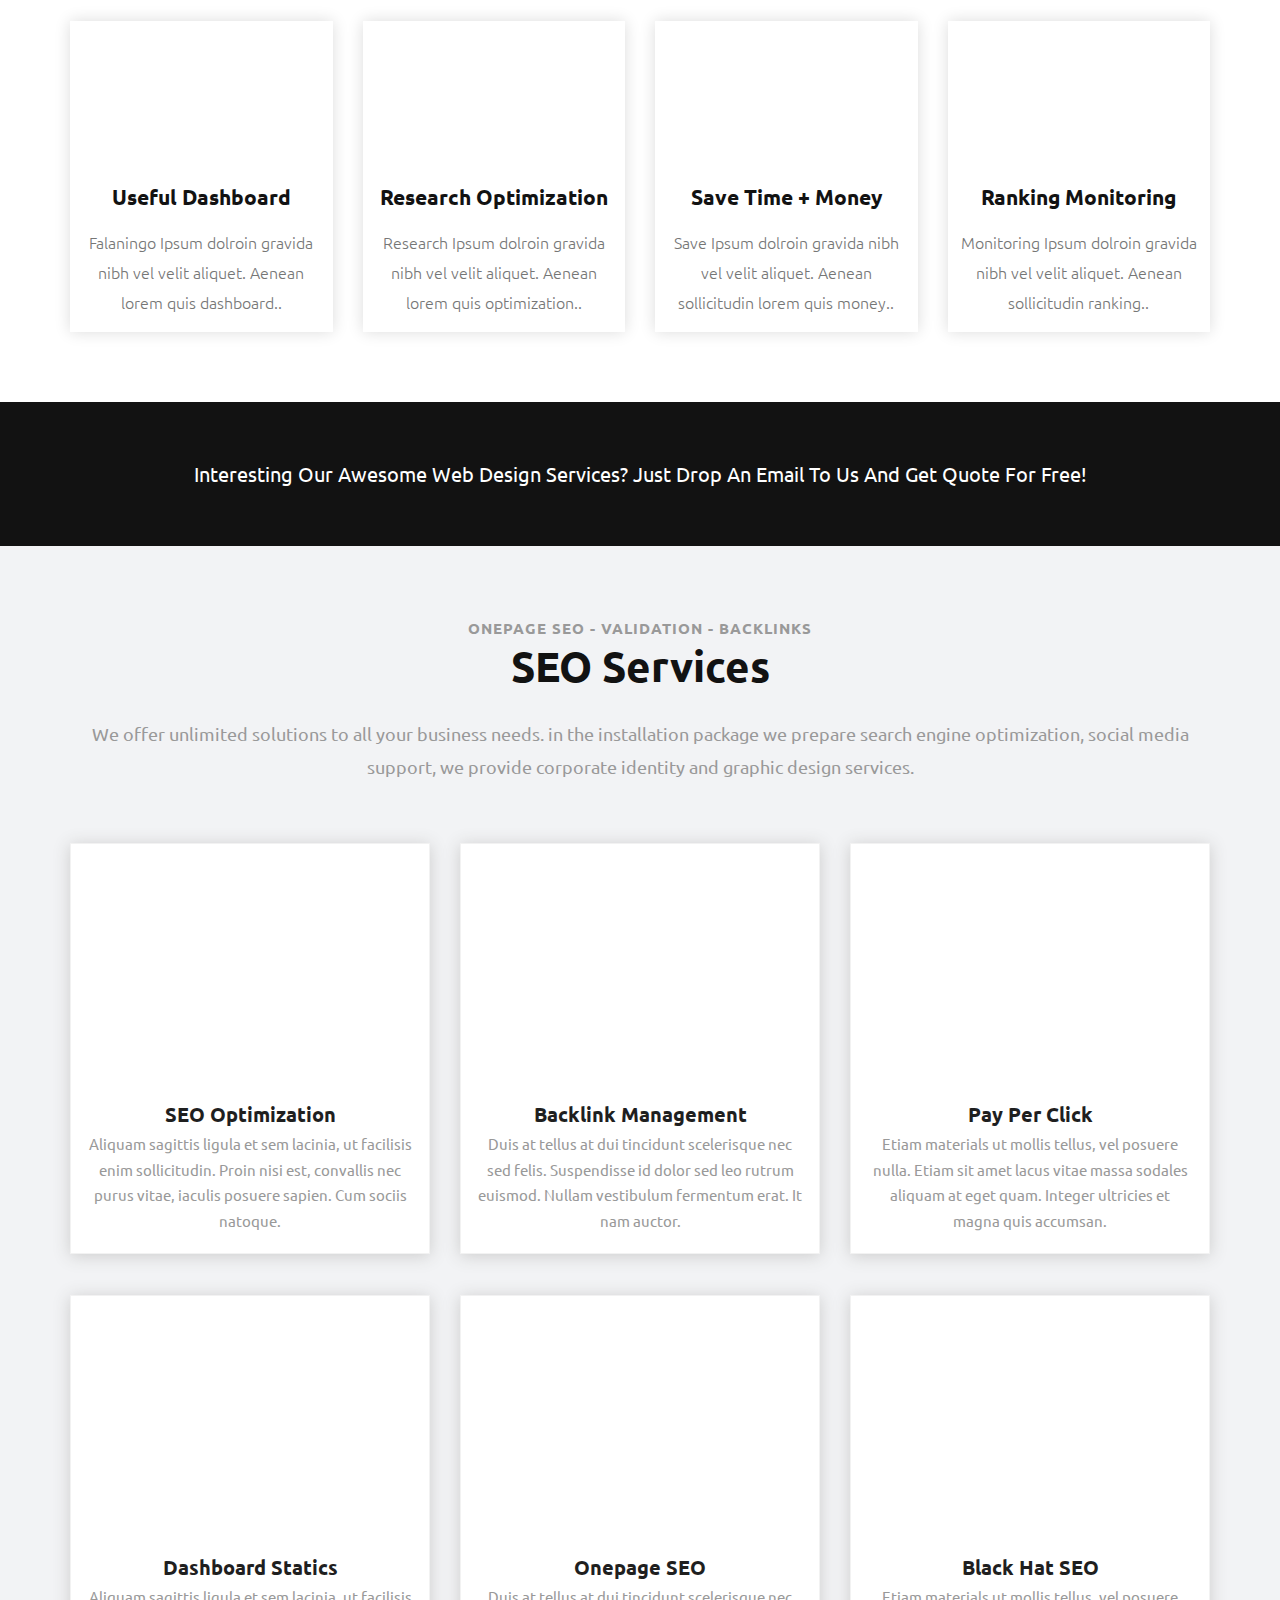
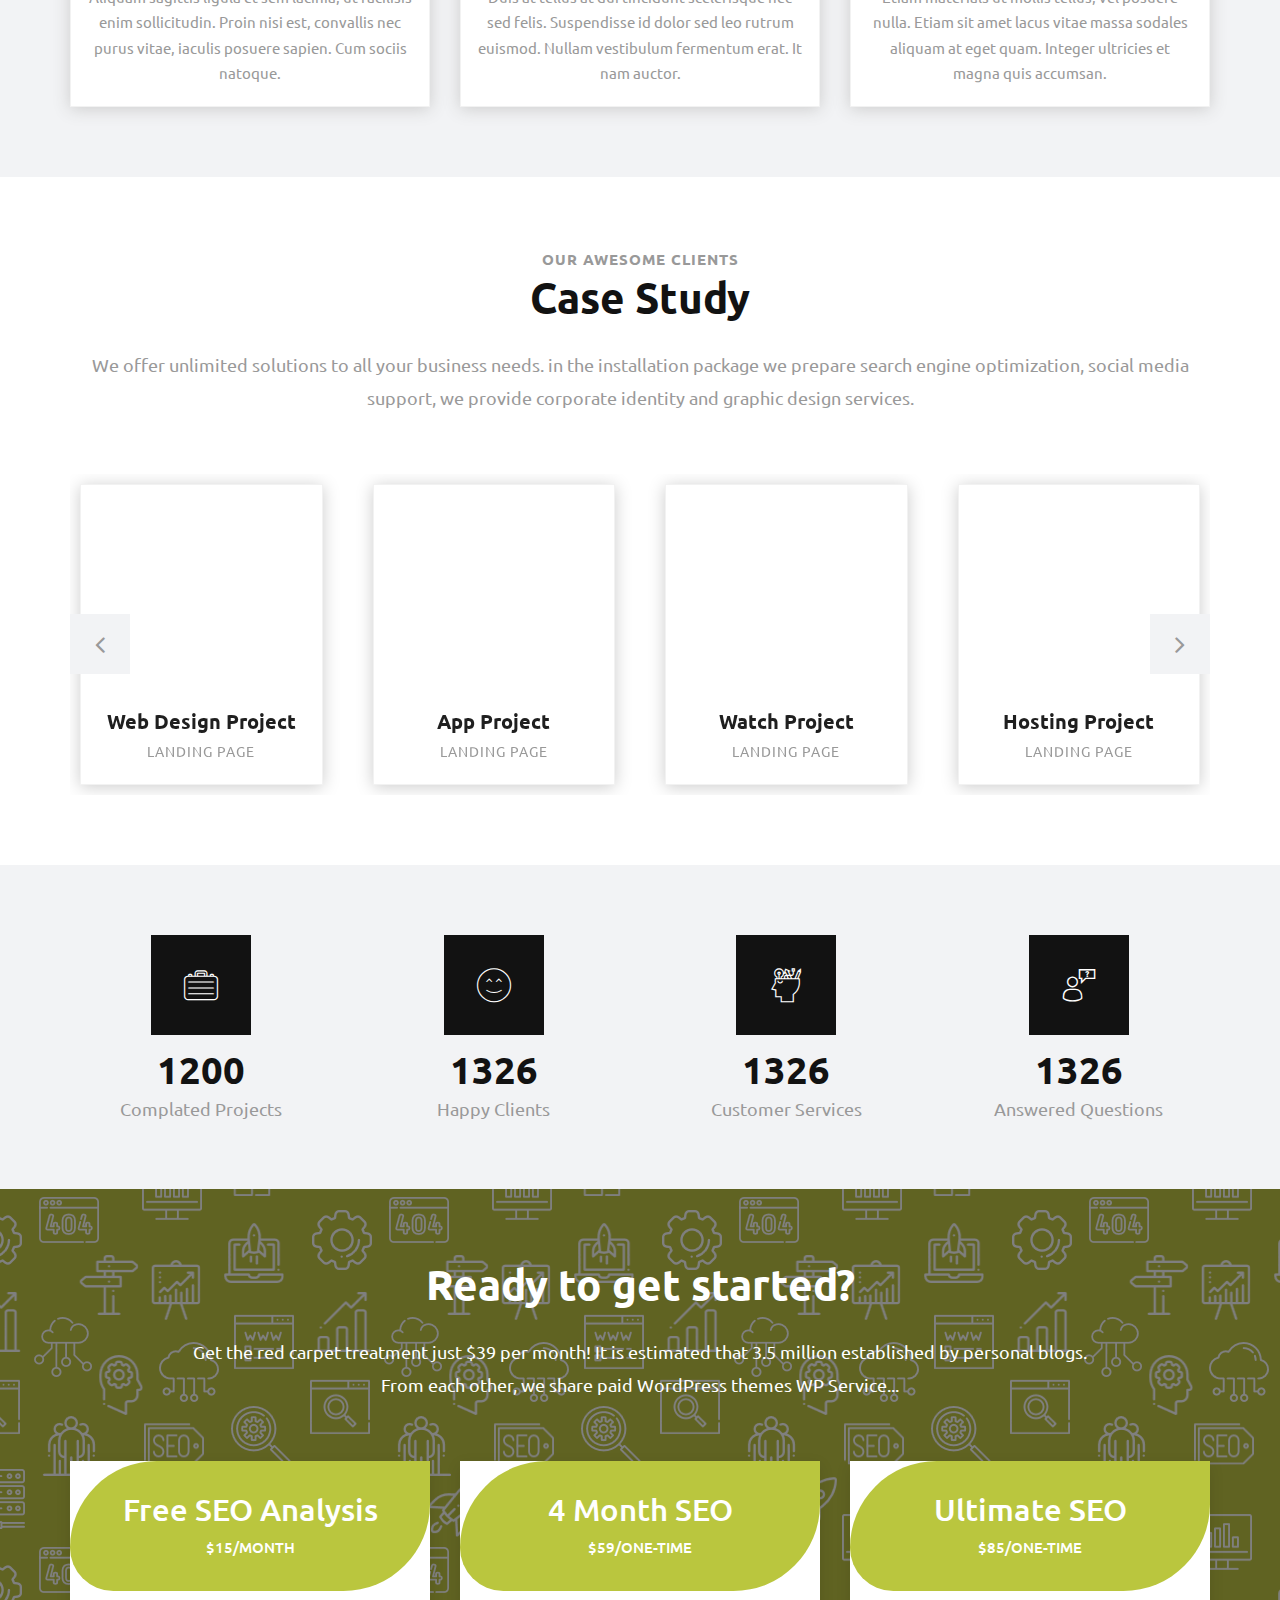
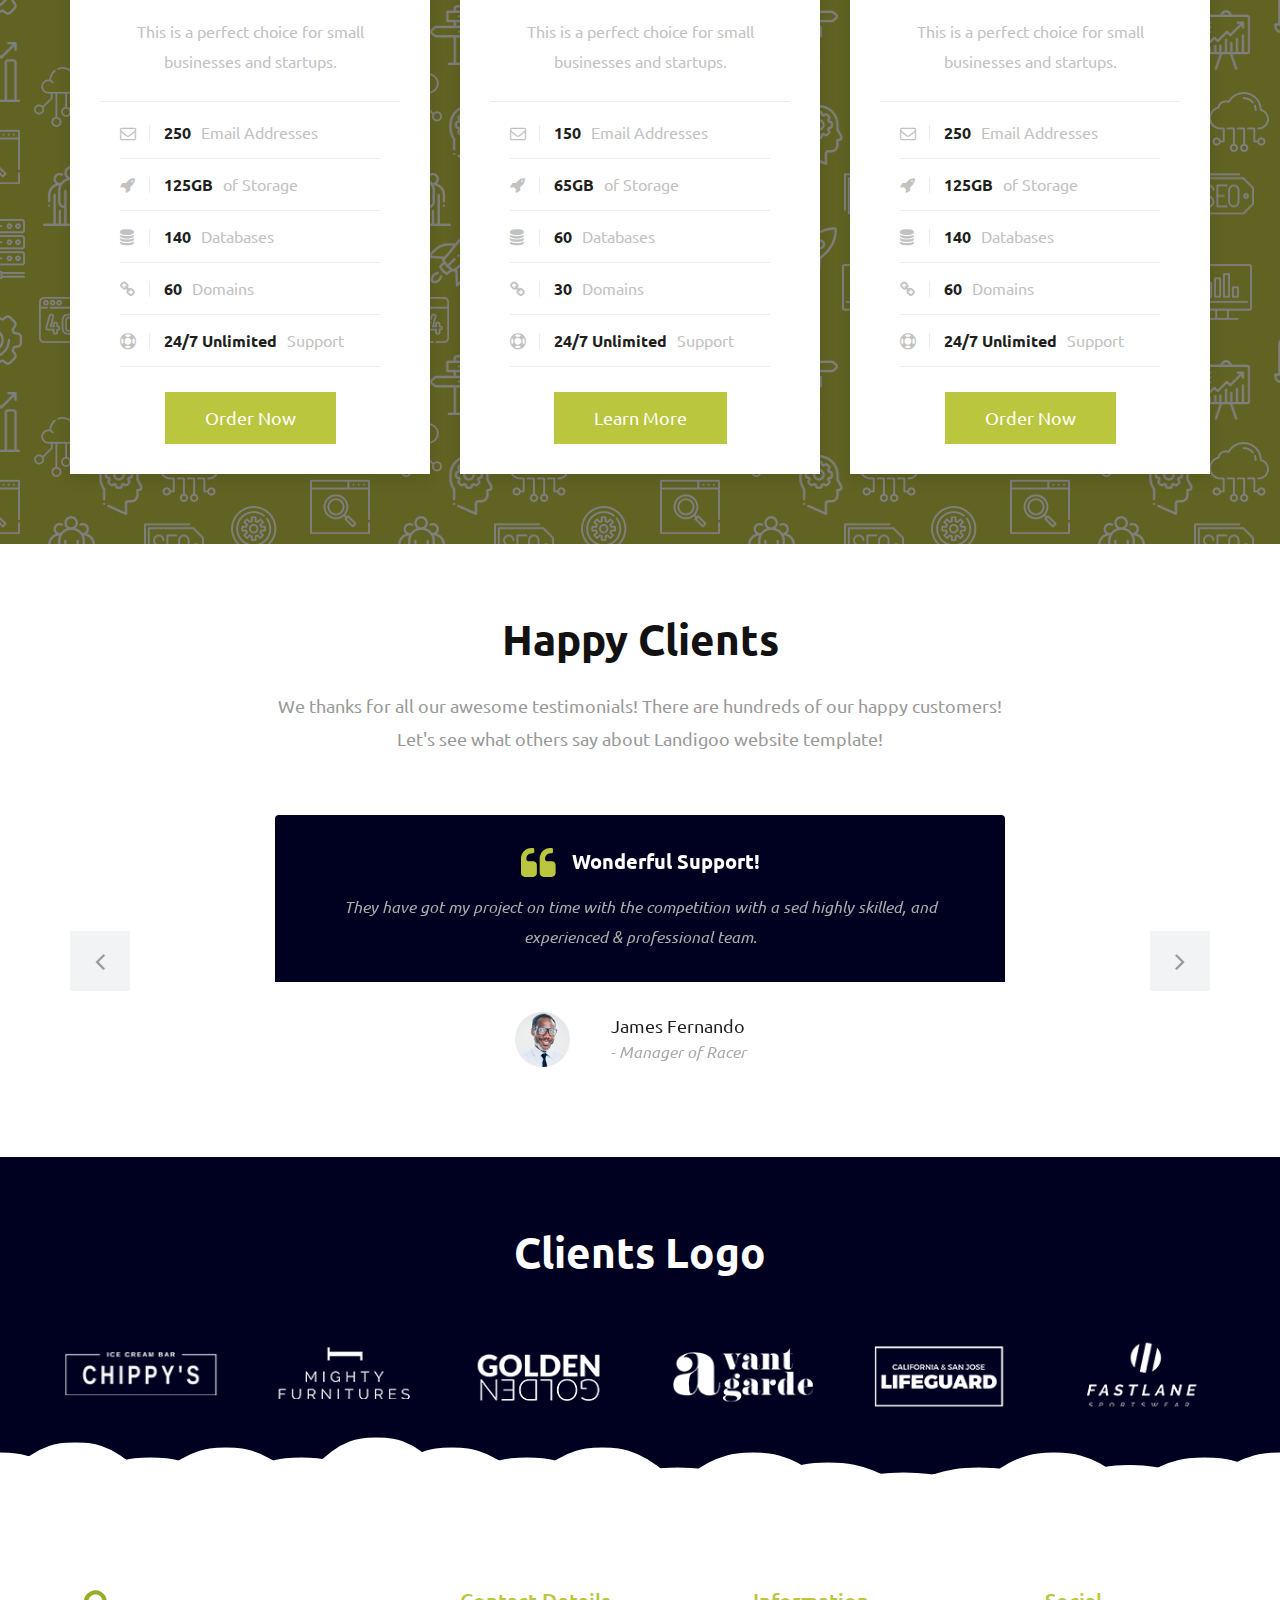
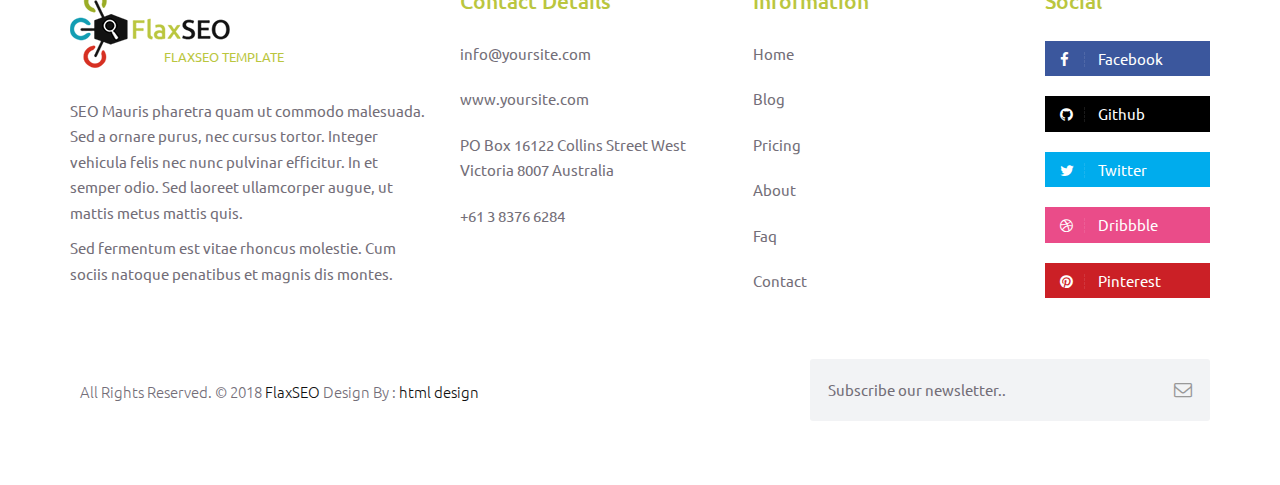
<file: UF3/Proyecto/index.html>
<!DOCTYPE html>
<html lang="en">

    <!-- Basic -->
    <meta charset="utf-8">
    <meta http-equiv="X-UA-Compatible" content="IE=edge">   
   
    <!-- Mobile Metas -->
    <meta name="viewport" content="width=device-width, minimum-scale=1.0, maximum-scale=1.0, user-scalable=no">
 
     <!-- Site Metas -->
    <title>FlaxSEO - Responsive HTML5 Template</title>  
    <meta name="keywords" content="">
    <meta name="description" content="">
    <meta name="author" content="">

    <!-- Site Icons -->
    <link rel="shortcut icon" href="images/favicon.ico" type="image/x-icon" />
    <link rel="apple-touch-icon" href="images/apple-touch-icon.png">

    <!-- Bootstrap CSS -->
    <link rel="stylesheet" href="css/bootstrap.min.css">
    <!-- Site CSS -->
    <link rel="stylesheet" href="style.css">
    <!-- Colors CSS -->
    <link rel="stylesheet" href="css/colors.css">
    <!-- ALL VERSION CSS -->
    <link rel="stylesheet" href="css/versions.css">
    <!-- Responsive CSS -->
    <link rel="stylesheet" href="css/responsive.css">
    <!-- Custom CSS -->
    <link rel="stylesheet" href="css/custom.css">

    <!--[if lt IE 9]>
      <script src="https://oss.maxcdn.com/libs/html5shiv/3.7.0/html5shiv.js"></script>
      <script src="https://oss.maxcdn.com/libs/respond.js/1.4.2/respond.min.js"></script>
    <![endif]-->

</head>
<body class="seo_version">

	<!-- LOADER -->
	<div id="preloader">
		<div id="cupcake" class="box">
			<span class="letter">L</span>
			<div class="cupcakeCircle box">
				<div class="cupcakeInner box">
					<div class="cupcakeCore box"></div>
				</div>
			</div>
			<span class="letter box">A</span>
			<span class="letter box">D</span>
			<span class="letter box">I</span>
			<span class="letter box">N</span>
			<span class="letter box">G</span>
		</div>
	</div>
	<!-- END LOADER -->
	
    <header class="header header_style_01">
        <nav class="megamenu navbar navbar-default">
            <div class="container">
                <div class="navbar-header">
                    <button type="button" class="navbar-toggle collapsed" data-toggle="collapse" data-target="#navbar" aria-expanded="false" aria-controls="navbar">
                        <span class="sr-only">Toggle navigation</span>
                        <span class="icon-bar"></span>
                        <span class="icon-bar"></span>
                        <span class="icon-bar"></span>
                    </button>
                    <a class="navbar-brand" href="index.html"><img src="images/logos/logo-seo.png" alt="image"></a>
                </div>
                <div id="navbar" class="navbar-collapse collapse">
					<ul class="nav navbar-nav navbar-right hidden-md hidden-sm hidden-xs">
                        <li><a class="btn-light btn-radius btn-brd top-btn" href="#"><i class="fa fa-angle-double-right"></i>SEO Analysis</a></li>
                    </ul>
                    <ul class="nav navbar-nav navbar-right menu-top">
                        <li><a class="active" href="index.html">Home</a></li>
                        <li><a href="about.html">About Us </a></li>
                        <li><a href="services.html">Services</a></li>
                        <li><a href="case-study.html">Case Study</a></li>
                        <li><a href="pricing.html">Pricing</a></li>
                        <li><a href="contact.html">Contact</a></li>
                    </ul>
                </div>
            </div>
        </nav>
    </header>

    <div id="home" class="parallax first-section" data-stellar-background-ratio="0.4" style="background-image:url('uploads/parallax_12.jpg');">
        <div class="container">
            <div class="row">
                <div class="col-md-6 col-sm-12">
                    <div class="big-tagline">
                        <h2>Increase Your Ranking<br> on Search Engines</h2>
                        <p class="lead">With FLaxSEO responsive landing page template, you can showcase your awesome seo services!</p>
                        <a href="#support" class="btn btn-light btn-radius btn-brd ban-btn">Free SEO Analysis</a>
                    </div>
                </div>

                <div class="app_iphone_02 wow slideInUp hidden-xs hidden-sm" data-wow-duration="1s" data-wow-delay="0.5s">
                    <img src="uploads/rocket.png" alt="" class="img-responsive">
                </div>
            </div><!-- end row -->
        </div><!-- end container -->
    </div><!-- end section -->

    <svg id="clouds" class="hidden-xs" xmlns="http://www.w3.org/2000/svg" version="1.1" width="100%" height="100" viewBox="0 0 85 100" preserveAspectRatio="none">
        <path d="M-5 100 Q 0 20 5 100 Z
            M0 100 Q 5 0 10 100
            M5 100 Q 10 30 15 100
            M10 100 Q 15 10 20 100
            M15 100 Q 20 30 25 100
            M20 100 Q 25 -10 30 100
            M25 100 Q 30 10 35 100
            M30 100 Q 35 30 40 100
            M35 100 Q 40 10 45 100
            M40 100 Q 45 50 50 100
            M45 100 Q 50 20 55 100
            M50 100 Q 55 40 60 100
            M55 100 Q 60 60 65 100
            M60 100 Q 65 50 70 100
            M65 100 Q 70 20 75 100
            M70 100 Q 75 45 80 100
            M75 100 Q 80 30 85 100
            M80 100 Q 85 20 90 100
            M85 100 Q 90 50 95 100
            M90 100 Q 95 25 100 100
            M95 100 Q 100 15 105 100 Z">
        </path>
    </svg>

    <div id="about" class="section wb nopadtop">
        <div class="container">
            <div class="row">
                <div class="col-md-6">
                    <div class="post-media wow fadeIn">
                        <img src="uploads/about_01.jpg" alt="" class="img-responsive img-rounded">
                        <a href="http://www.youtube.com/watch?v=nrJtHemSPW4" data-rel="prettyPhoto[gal]" class="playbutton"><i class="flaticon-play-button"></i></a>
                    </div><!-- end media -->
                </div><!-- end col -->

                <div class="col-md-6 m40">
                    <div class="message-box">
                        <h4>Awards Winning SEO Company</h4>
                        <h2>We Are FlaxSeo</h2>
                        <p class="lead">Quisque eget nisl id nulla sagittis auctor quis id. Aliquam quis vehicula enim, non aliquam risus. Sed a tellus quis mi rhoncus dignissim.</p>

                        <div class="skills">
                            <div class="skills-wrapper">
                                <h3>Search Engine Optimization</h3>
                                <div class="progress">
                                    <div class="progress-bar progress-bar-success color6 wow slideInLeft" role="progressbar" aria-valuenow="78" aria-valuemin="0" aria-valuemax="100" style="width: 78%">
                                    </div>
                                </div>
                            </div><!-- end skills-wrapper -->

                            <div class="skills-wrapper">
                                <h3>Conversion Rate Optimization</h3>
                                <div class="progress">
                                    <div class="progress-bar progress-bar-success color2 wow slideInLeft" role="progressbar" aria-valuenow="90" aria-valuemin="0" aria-valuemax="100" style="width: 90%">
                                    </div>
                                </div>
                            </div><!-- end skills-wrapper -->

                            <div class="skills-wrapper">
                                <h3>Online Reputation Management</h3>
                                <div class="progress">
                                    <div class="progress-bar progress-bar-success color3 wow slideInLeft" role="progressbar" aria-valuenow="60" aria-valuemin="0" aria-valuemax="100" style="width: 60%">
                                    </div>
                                </div>
                            </div><!-- end skills-wrapper -->

                            <div class="skills-wrapper">
                                <h3>Google AdWords</h3>
                                <div class="progress">
                                    <div class="progress-bar progress-bar-success color5 wow slideInLeft" role="progressbar" aria-valuenow="80" aria-valuemin="0" aria-valuemax="100" style="width: 80%">
                                    </div>
                                </div>
                            </div><!-- end skills-wrapper -->
                        </div><!-- end skills -->
                    </div><!-- end messagebox -->
                </div><!-- end col -->
            </div><!-- end row -->
			
			<hr class="hr1">
			
			<div class="section-title text-center">
                <small>The Landigoo SEO Market</small>
                <h3>Who We Are</h3>
                <p class="lead">We offer unlimited solutions to all your business needs. in the installation package we prepare search engine optimization, social media support, we provide corporate identity and graphic design services.</p>
            </div><!-- end title -->
			
			<div class="seo-services row clearfix">
                <div class="col-md-3 col-sm-6 col-xs-12">
					<div class="who">
						<img src="images/seo-icons/growth.svg" alt="icon" class="wow fadeInUp">
						<h4>Useful Dashboard</h4>
						<p class="lead">Falaningo Ipsum dolroin gravida nibh vel velit aliquet. Aenean lorem quis dashboard..</p>
					</div>
                </div><!-- end col -->

                <div class="col-md-3 col-sm-6 col-xs-12">
					<div class="who">
						<img src="images/seo-icons/research.svg" alt="icon" class="wow fadeInUp">
						<h4>Research Optimization</h4>
						<p class="lead">Research Ipsum dolroin gravida nibh vel velit aliquet. Aenean lorem quis optimization..</p>
					</div>
                </div><!-- end col -->

                <div class="col-md-3 col-sm-6 col-xs-12">
					<div class="who">
						<img src="images/seo-icons/stopwatch.svg" alt="icon" class="wow fadeInUp">
						<h4>Save Time + Money</h4>
						<p class="lead">Save Ipsum dolroin gravida nibh vel velit aliquet. Aenean sollicitudin lorem quis money..</p>
					</div>
                </div><!-- end col -->  

                <div class="col-md-3 col-sm-6 col-xs-12">
					<div class="who">
						<img src="images/seo-icons/development.svg" alt="icon" class="wow fadeInUp">
						<h4>Ranking Monitoring</h4>
						<p class="lead">Monitoring Ipsum dolroin gravida nibh vel velit aliquet. Aenean sollicitudin ranking..</p>
					</div>
                </div><!-- end col -->  
            </div><!-- end how-its-work -->
        </div><!-- end container -->
    </div><!-- end section -->

    <section class="section nopad cac text-center">
        <a href="#"><h3>Interesting our awesome web design services? Just drop an email to us and get quote for free!</h3></a>
    </section>

    <div id="services" class="section lb">
        <div class="container">
            <div class="section-title text-center">
                <small>OnePage SEO - Validation - BACKLINKS</small>
                <h3>SEO Services</h3>
                <p class="lead">We offer unlimited solutions to all your business needs. in the installation package we prepare search engine optimization, social media support, we provide corporate identity and graphic design services.</p>
            </div><!-- end title -->
            <div class="row text-center">
                <div class="col-md-4 col-sm-4 col-xs-12">
                    <div class="service-widget">
                        <div class="post-media wow fadeIn">
                            <img src="uploads/seo_01.png" alt="" class="img-responsive img-rounded">
                        </div>
                        <h3>SEO Optimization</h3>
                        <p>Aliquam sagittis ligula et sem lacinia, ut facilisis enim sollicitudin. Proin nisi est, convallis nec purus vitae, iaculis posuere sapien. Cum sociis natoque.</p>
                    </div><!-- end service -->
                </div><!-- end col -->

                <div class="col-md-4 col-sm-4 col-xs-12">
                    <div class="service-widget">
                        <div class="post-media wow fadeIn">
                            <img src="uploads/seo_02.png" alt="" class="img-responsive img-rounded">
                        </div>
                        <h3>Backlink Management</h3>
                        <p>Duis at tellus at dui tincidunt scelerisque nec sed felis. Suspendisse id dolor sed leo rutrum euismod. Nullam vestibulum fermentum erat. It nam auctor. </p>
                    </div><!-- end service -->
                </div><!-- end col -->

                <div class="col-md-4 col-sm-4 col-xs-12">
                    <div class="service-widget">
                        <div class="post-media wow fadeIn">
                            <img src="uploads/seo_03.png" alt="" class="img-responsive img-rounded">
                        </div>
                        <h3>Pay Per Click</h3>
                        <p>Etiam materials ut mollis tellus, vel posuere nulla. Etiam sit amet lacus vitae massa sodales aliquam at eget quam. Integer ultricies et magna quis accumsan.</p>
                    </div><!-- end service -->
                </div><!-- end col -->
            </div><!-- end row -->

            <hr class="invis">

            <div class="row text-center">
                <div class="col-md-4 col-sm-4 col-xs-12">
                    <div class="service-widget">
                        <div class="post-media wow fadeIn">
                            <img src="uploads/seo_04.png" alt="" class="img-responsive img-rounded">
                        </div>
                        <h3>Dashboard Statics</h3>
                        <p>Aliquam sagittis ligula et sem lacinia, ut facilisis enim sollicitudin. Proin nisi est, convallis nec purus vitae, iaculis posuere sapien. Cum sociis natoque.</p>
                    </div><!-- end service -->
                </div><!-- end col -->

                <div class="col-md-4 col-sm-4 col-xs-12">
                    <div class="service-widget">
                        <div class="post-media wow fadeIn">
                            <img src="uploads/seo_05.png" alt="" class="img-responsive img-rounded">
                        </div>
                        <h3>Onepage SEO</h3>
                        <p>Duis at tellus at dui tincidunt scelerisque nec sed felis. Suspendisse id dolor sed leo rutrum euismod. Nullam vestibulum fermentum erat. It nam auctor. </p>
                    </div><!-- end service -->
                </div><!-- end col -->

                <div class="col-md-4 col-sm-4 col-xs-12">
                    <div class="service-widget">
                        <div class="post-media wow fadeIn">
                            <img src="uploads/seo_06.png" alt="" class="img-responsive img-rounded">
                        </div>
                        <h3>Black Hat SEO</h3>
                        <p>Etiam materials ut mollis tellus, vel posuere nulla. Etiam sit amet lacus vitae massa sodales aliquam at eget quam. Integer ultricies et magna quis accumsan.</p>
                    </div><!-- end service -->
                </div><!-- end col -->
            </div><!-- end row -->
        </div><!-- end container -->
    </div><!-- end section -->

    <div id="case" class="section wb">
        <div class="container">
            <div class="section-title text-center">
                <small>Our Awesome Clients</small>
                <h3>Case Study</h3>
                <p class="lead">We offer unlimited solutions to all your business needs. in the installation package we prepare search engine optimization, social media support, we provide corporate identity and graphic design services.</p>
            </div><!-- end title -->

            <div class="owl-screenshots owl-carousel owl-theme text-center">
                <div class="owl-screen">
                    <div class="service-widget">
                        <div class="post-media entry wow fadeIn">
                            <a href="uploads/version_01.jpg" data-rel="prettyPhoto[gal]" class="hoverbutton global-radius"><i class="flaticon-unlink"></i></a>
                            <img src="uploads/version_01.jpg" alt="" class="img-responsive img-rounded">
                            <div class="magnifier"></div>
                        </div>

                        <h3>Web Design Project</h3>
                        <small>Landing Page</small>
                    </div><!-- end service -->
                </div><!-- end col -->

                <div class="owl-screen">
                    <div class="service-widget">
                        <div class="post-media entry wow fadeIn">
                            <a href="uploads/version_02.jpg" data-rel="prettyPhoto[gal]" class="hoverbutton global-radius"><i class="flaticon-unlink"></i></a>
                            <img src="uploads/version_02.jpg" alt="" class="img-responsive img-rounded">
                            <div class="magnifier"></div>
                        </div>

                        <h3>App Project</h3>
                        <small>Landing Page</small>
                    </div><!-- end service -->
                </div><!-- end col -->

                <div class="owl-screen">
                    <div class="service-widget">
                        <div class="post-media entry wow fadeIn">
                            <a href="uploads/version_03.jpg" data-rel="prettyPhoto[gal]" class="hoverbutton global-radius"><i class="flaticon-unlink"></i></a>
                            <img src="uploads/version_03.jpg" alt="" class="img-responsive img-rounded">
                            <div class="magnifier"></div>
                        </div>

                        <h3>Watch Project</h3>
                        <small>Landing Page</small>
                    </div><!-- end service -->
                </div><!-- end col -->

                <div class="owl-screen">
                    <div class="service-widget">
                        <div class="post-media entry wow fadeIn">
                            <a href="uploads/version_04.jpg" data-rel="prettyPhoto[gal]" class="hoverbutton global-radius"><i class="flaticon-unlink"></i></a>
                            <img src="uploads/version_04.jpg" alt="" class="img-responsive img-rounded">
                            <div class="magnifier"></div>
                        </div>

                        <h3>Hosting Project</h3>
                        <small>Landing Page</small>
                    </div><!-- end service -->
                </div><!-- end col -->

                <div class="owl-screen">
                    <div class="service-widget">
                        <div class="post-media entry wow fadeIn">
                            <a href="uploads/version_05.jpg" data-rel="prettyPhoto[gal]" class="hoverbutton global-radius"><i class="flaticon-unlink"></i></a>
                            <img src="uploads/version_05.jpg" alt="" class="img-responsive img-rounded">
                            <div class="magnifier"></div>
                        </div>

                        <h3>SEO Project</h3>
                        <small>Landing Page</small>
                    </div><!-- end service -->
                </div><!-- end col -->
            </div><!-- end owl -->
        </div><!-- end container -->
    </div><!-- end section -->

    <div class="parallax section lb">
        <div class="container">
            <div class="row text-center stat-wrap">
                <div class="col-md-3 col-sm-6 col-xs-12">
                    <span data-scroll class="global-radius icon_wrap effect-1"><i class="flaticon-briefcase"></i></span>
                    <p class="stat_count">1200</p>
                    <h3>Complated Projects</h3>
                </div><!-- end col -->

                <div class="col-md-3 col-sm-6 col-xs-12">
                    <span data-scroll class="global-radius icon_wrap effect-1"><i class="flaticon-happy"></i></span>
                    <p class="stat_count">3210</p>
                    <h3>Happy Clients</h3>
                </div><!-- end col -->

                <div class="col-md-3 col-sm-6 col-xs-12">
                    <span data-scroll class="global-radius icon_wrap effect-1"><i class="flaticon-idea"></i></span>
                    <p class="stat_count">3781</p>
                    <h3>Customer Services</h3>
                </div><!-- end col -->

                <div class="col-md-3 col-sm-6 col-xs-12">
                    <span data-scroll class="global-radius icon_wrap effect-1"><i class="flaticon-customer-service"></i></span>
                    <p class="stat_count">4300</p>
                    <h3>Answered Questions</h3>
                </div><!-- end col -->
            </div><!-- end row -->
        </div><!-- end container -->
    </div><!-- end section -->

    <div id="pricing" class="section pricing-bg">
        <div class="container">
            <div class="section-title text-center">
                <h3>Ready to get started?</h3>
                <p class="lead">Get the red carpet treatment just $39 per month! It is estimated that 3.5 million established by personal blogs.<br> From each other, we share paid WordPress themes WP Service...</p>
            </div><!-- end title -->

            <div class="row">
                <div class="col-md-12">
                    <div class="tab-content">
                        <div class="tab-pane active fade in" id="tab1">
                            <div class="row text-center">
                                <div class="col-md-4">
                                    <div class="pricing-table pricing-table-highlighted">
                                        <div class="pricing-table-header grd1">
                                            <h2>Free SEO Analysis</h2>
                                            <h3>$15/month</h3>
                                        </div>
                                        <div class="pricing-table-space"></div>
										<div class="pricing-table-text">
                                            <p>This is a perfect choice for small businesses and startups.</p>
                                        </div>
                                        <div class="pricing-table-features">
                                            <p><i class="fa fa-envelope-o"></i> <strong>250</strong> Email Addresses</p>
                                            <p><i class="fa fa-rocket"></i> <strong>125GB</strong> of Storage</p>
                                            <p><i class="fa fa-database"></i> <strong>140</strong> Databases</p>
                                            <p><i class="fa fa-link"></i> <strong>60</strong> Domains</p>
                                            <p><i class="fa fa-life-ring"></i> <strong>24/7 Unlimited</strong> Support</p>
                                        </div>
                                        <div class="pricing-table-sign-up">
                                            <a href="#" class="btn btn-light btn-radius btn-brd grd1 effect-1">Order Now</a>
                                        </div>
                                    </div>
                                </div>
                                <div class="col-md-4">
                                    <div class="pricing-table pricing-table-highlighted">
                                        <div class="pricing-table-header grd1">
                                            <h2>4 Month SEO</h2>
                                            <h3>$59/One-Time</h3>
                                        </div>
                                        <div class="pricing-table-space"></div>
                                        <div class="pricing-table-text">
                                            <p>This is a perfect choice for small businesses and startups.</p>
                                        </div>
                                        <div class="pricing-table-features">
                                            <p><i class="fa fa-envelope-o"></i> <strong>150</strong> Email Addresses</p>
                                            <p><i class="fa fa-rocket"></i> <strong>65GB</strong> of Storage</p>
                                            <p><i class="fa fa-database"></i> <strong>60</strong> Databases</p>
                                            <p><i class="fa fa-link"></i> <strong>30</strong> Domains</p>
                                            <p><i class="fa fa-life-ring"></i> <strong>24/7 Unlimited</strong> Support</p>
                                        </div>
                                        <div class="pricing-table-sign-up">
                                            <a href="#" class="btn btn-light btn-radius btn-brd grd1 effect-1">Learn More</a>
                                        </div>
                                    </div>
                                </div>

                                <div class="col-md-4">
                                    <div class="pricing-table pricing-table-highlighted">
                                        <div class="pricing-table-header grd1">
                                            <h2>Ultimate SEO</h2>
                                            <h3>$85/one-time</h3>
                                        </div>
                                        <div class="pricing-table-space"></div>
										<div class="pricing-table-text">
                                            <p>This is a perfect choice for small businesses and startups.</p>
                                        </div>
                                        <div class="pricing-table-features">
                                            <p><i class="fa fa-envelope-o"></i> <strong>250</strong> Email Addresses</p>
                                            <p><i class="fa fa-rocket"></i> <strong>125GB</strong> of Storage</p>
                                            <p><i class="fa fa-database"></i> <strong>140</strong> Databases</p>
                                            <p><i class="fa fa-link"></i> <strong>60</strong> Domains</p>
                                            <p><i class="fa fa-life-ring"></i> <strong>24/7 Unlimited</strong> Support</p>
                                        </div>
                                        <div class="pricing-table-sign-up">
                                            <a href="#" class="btn btn-light btn-radius btn-brd grd1 effect-1">Order Now</a>
                                        </div>
                                    </div>
                                </div>
                            </div><!-- end row -->
                        </div><!-- end pane -->
                    </div><!-- end content -->
                </div><!-- end col -->
            </div><!-- end row -->
        </div><!-- end container -->
    </div><!-- end section -->

    <div id="testimonials" class="section wb">
        <div class="container">
            <div class="section-title text-center">
                <h3>Happy Clients</h3>
                <p class="lead">We thanks for all our awesome testimonials! There are hundreds of our happy customers! <br>Let's see what others say about Landigoo website template!</p>
            </div><!-- end title -->

            <div class="row">
                <div class="col-md-12 col-sm-12">
                    <div class="testi-carousel owl-carousel owl-theme">
                        <div class="testimonial clearfix">
                            <div class="desc">
                                <h3><i class="fa fa-quote-left"></i> Wonderful Support!</h3>
                                <p class="lead">They have got my project on time with the competition with a sed highly skilled, and experienced & professional team.</p>
                            </div>
                            <div class="testi-meta">
                                <img src="uploads/testi_01.png" alt="" class="img-responsive alignleft">
                                <h4>James Fernando <small>- Manager of Racer</small></h4>
                            </div>
                            <!-- end testi-meta -->
                        </div>
                        <!-- end testimonial -->

                        <div class="testimonial clearfix">
                            <div class="desc">
                                <h3><i class="fa fa-quote-left"></i> Awesome Services!</h3>
                                <p class="lead">Explain to you how all this mistaken idea of denouncing pleasure and praising pain was born and I will give you completed.</p>
                            </div>
                            <div class="testi-meta">
                                <img src="uploads/testi_02.png" alt="" class="img-responsive alignleft">
                                <h4>Jacques Philips <small>- Designer</small></h4>
                            </div>
                            <!-- end testi-meta -->
                        </div>
                        <!-- end testimonial -->

                        <div class="testimonial clearfix">
                            <div class="desc">
                                <h3><i class="fa fa-quote-left"></i> Great & Talented Team!</h3>
                                <p class="lead">The master-builder of human happines no one rejects, dislikes avoids pleasure itself, because it is very pursue pleasure. </p>
                            </div>
                            <div class="testi-meta">
                                <img src="uploads/testi_03.png" alt="" class="img-responsive alignleft">
                                <h4>Venanda Mercy <small>- Newyork City</small></h4>
                            </div>
                            <!-- end testi-meta -->
                        </div>
                        <!-- end testimonial -->
                        <div class="testimonial clearfix">
                            <div class="desc">
                                <h3><i class="fa fa-quote-left"></i> Wonderful Support!</h3>
                                <p class="lead">They have got my project on time with the competition with a sed highly skilled, and experienced & professional team.</p>
                            </div>
                            <div class="testi-meta">
                                <img src="uploads/testi_01.png" alt="" class="img-responsive alignleft">
                                <h4>James Fernando <small>- Manager of Racer</small></h4>
                            </div>
                            <!-- end testi-meta -->
                        </div>
                        <!-- end testimonial -->

                        <div class="testimonial clearfix">
                            <div class="desc">
                                <h3><i class="fa fa-quote-left"></i> Awesome Services!</h3>
                                <p class="lead">Explain to you how all this mistaken idea of denouncing pleasure and praising pain was born and I will give you completed.</p>
                            </div>
                            <div class="testi-meta">
                                <img src="uploads/testi_02.png" alt="" class="img-responsive alignleft">
                                <h4>Jacques Philips <small>- Designer</small></h4>
                            </div>
                            <!-- end testi-meta -->
                        </div>
                        <!-- end testimonial -->

                        <div class="testimonial clearfix">
                            <div class="desc">
                                <h3><i class="fa fa-quote-left"></i> Great & Talented Team!</h3>
                                <p class="lead">The master-builder of human happines no one rejects, dislikes avoids pleasure itself, because it is very pursue pleasure. </p>
                            </div>
                            <div class="testi-meta">
                                <img src="uploads/testi_03.png" alt="" class="img-responsive alignleft">
                                <h4>Venanda Mercy <small>- Newyork City</small></h4>
                            </div>
                            <!-- end testi-meta -->
                        </div><!-- end testimonial -->
                    </div><!-- end carousel -->
                </div><!-- end col -->
            </div><!-- end row -->
        </div><!-- end container -->
    </div><!-- end section -->

    <div id="support" class="section db">
        <div class="container">
            <div class="section-title text-center">
                <h3>Clients Logo</h3>
            </div><!-- end title -->

            <div class="row">
                <div id="logo-carousel" class="owl-carousel">
					<div> <img src="uploads/logo_01.png" alt=""> </div>
					<div> <img src="uploads/logo_02.png" alt=""> </div>
					<div> <img src="uploads/logo_03.png" alt=""> </div>
					<div> <img src="uploads/logo_04.png" alt=""> </div>
					<div> <img src="uploads/logo_05.png" alt=""> </div>
					<div> <img src="uploads/logo_06.png" alt=""> </div>
					<div> <img src="uploads/logo_01.png" alt=""> </div>
					<div> <img src="uploads/logo_02.png" alt=""> </div>
				</div>
            </div><!-- end row -->
        </div><!-- end container -->
    </div><!-- end section -->

    <svg id="clouds1" class="hidden-xs" xmlns="http://www.w3.org/2000/svg" version="1.1" width="100%" height="100" viewBox="0 0 85 100" preserveAspectRatio="none">
        <path d="M-5 100 Q 0 20 5 100 Z
            M0 100 Q 5 0 10 100
            M5 100 Q 10 30 15 100
            M10 100 Q 15 10 20 100
            M15 100 Q 20 30 25 100
            M20 100 Q 25 -10 30 100
            M25 100 Q 30 10 35 100
            M30 100 Q 35 30 40 100
            M35 100 Q 40 10 45 100
            M40 100 Q 45 50 50 100
            M45 100 Q 50 20 55 100
            M50 100 Q 55 40 60 100
            M55 100 Q 60 60 65 100
            M60 100 Q 65 50 70 100
            M65 100 Q 70 20 75 100
            M70 100 Q 75 45 80 100
            M75 100 Q 80 30 85 100
            M80 100 Q 85 20 90 100
            M85 100 Q 90 50 95 100
            M90 100 Q 95 25 100 100
            M95 100 Q 100 15 105 100 Z">
        </path>
    </svg>

	<footer class="footer">
        <div class="container">
            <div class="row">
                <div class="col-md-4 col-sm-4 col-xs-12">
                    <div class="widget clearfix">
                        <div class="widget-title">
                            <img src="images/logos/logo-light.png" alt="">
                            <small>FlaxSEO Template</small>
                        </div>
                        <p> SEO Mauris pharetra quam ut commodo malesuada. Sed a ornare purus, nec cursus tortor. Integer vehicula felis nec nunc pulvinar efficitur. In et semper odio. Sed laoreet ullamcorper augue, ut mattis metus mattis quis.</p>
                        <p>Sed fermentum est vitae rhoncus molestie. Cum sociis natoque penatibus et magnis dis montes.</p>
                    </div><!-- end clearfix -->
                </div><!-- end col -->

                <div class="col-md-3 col-sm-3 col-xs-12">
                    <div class="widget clearfix">
                        <div class="widget-title">
                            <h3>Contact Details</h3>
                        </div>

                        <ul class="footer-links">
                            <li><a href="mailto:#">info@yoursite.com</a></li>
                            <li><a href="#">www.yoursite.com</a></li>
                            <li>PO Box 16122 Collins Street West Victoria 8007 Australia</li>
                            <li>+61 3 8376 6284</li>
                        </ul><!-- end links -->
                    </div><!-- end clearfix -->
                </div><!-- end col -->

                <div class="col-md-3 col-sm-3 col-xs-12">
                    <div class="widget clearfix">
                        <div class="widget-title">
                            <h3>Information</h3>
                        </div>

                        <ul class="footer-links">
                            <li><a href="#">Home</a></li>
                            <li><a href="#">Blog</a></li>
                            <li><a href="#">Pricing</a></li>
							<li><a href="#">About</a></li>
							<li><a href="#">Faq</a></li>
							<li><a href="#">Contact</a></li>
                        </ul><!-- end links -->
                    </div><!-- end clearfix -->
                </div><!-- end col -->

                <div class="col-md-2 col-sm-2 col-xs-12">
                    <div class="widget clearfix">
                        <div class="widget-title">
                            <h3>Social</h3>
                        </div>
                        <ul class="footer-links social-md">
                            <li><a class="fb" href="#"><i class="fa fa-facebook"></i> Facebook</a></li>
                            <li><a class="gi" href="#"><i class="fa fa-github"></i> Github</a></li>
                            <li><a class="tw" href="#"><i class="fa fa-twitter"></i> Twitter</a></li>
                            <li><a class="dr" href="#"><i class="fa fa-dribbble"></i> Dribbble</a></li>
                            <li><a class="pi" href="#"><i class="fa fa-pinterest"></i> Pinterest</a></li>
                        </ul><!-- end links -->
                    </div><!-- end clearfix -->
                </div><!-- end col -->
            </div><!-- end row -->
        </div><!-- end container -->
    </footer><!-- end footer -->
	
    <div class="copyrights">
        <div class="container">
            <div class="footer-distributed">
                <div class="footer-left">
                    <p class="footer-company-name">All Rights Reserved. &copy; 2018 <a href="#">FlaxSEO</a> Design By : <a href="https://html.design/">html design</a></p>
                </div>

                <div class="footer-right">
                    <form method="get" action="#">
                        <input placeholder="Subscribe our newsletter.." name="search">
                        <i class="fa fa-envelope-o"></i>
                    </form>
                </div>
            </div>
        </div><!-- end container -->
    </div><!-- end copyrights -->

    <a href="#" id="scroll-to-top" class="dmtop global-radius"><i class="fa fa-angle-up"></i></a>

    <!-- ALL JS FILES -->
    <script src="js/all.js"></script>
    <!-- ALL PLUGINS -->
    <script src="js/custom.js"></script>

</body>
</html>
</file>
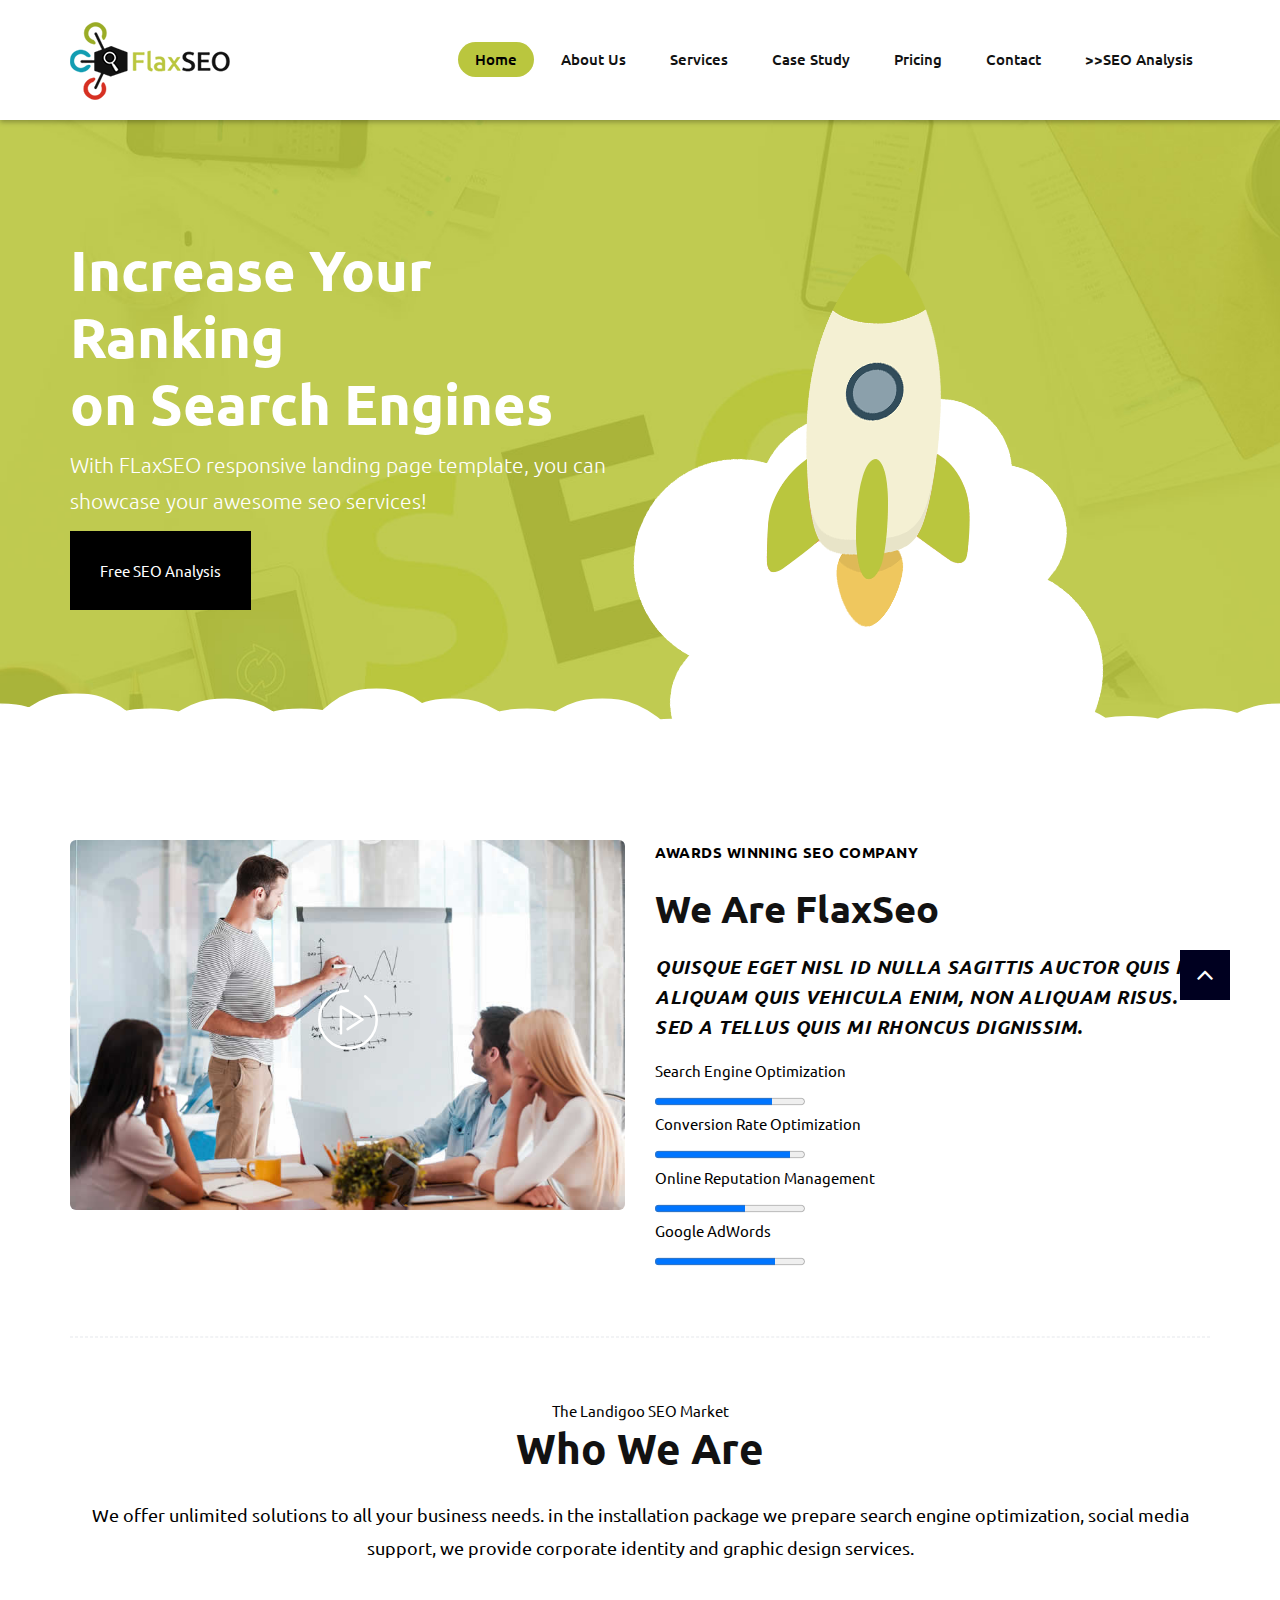
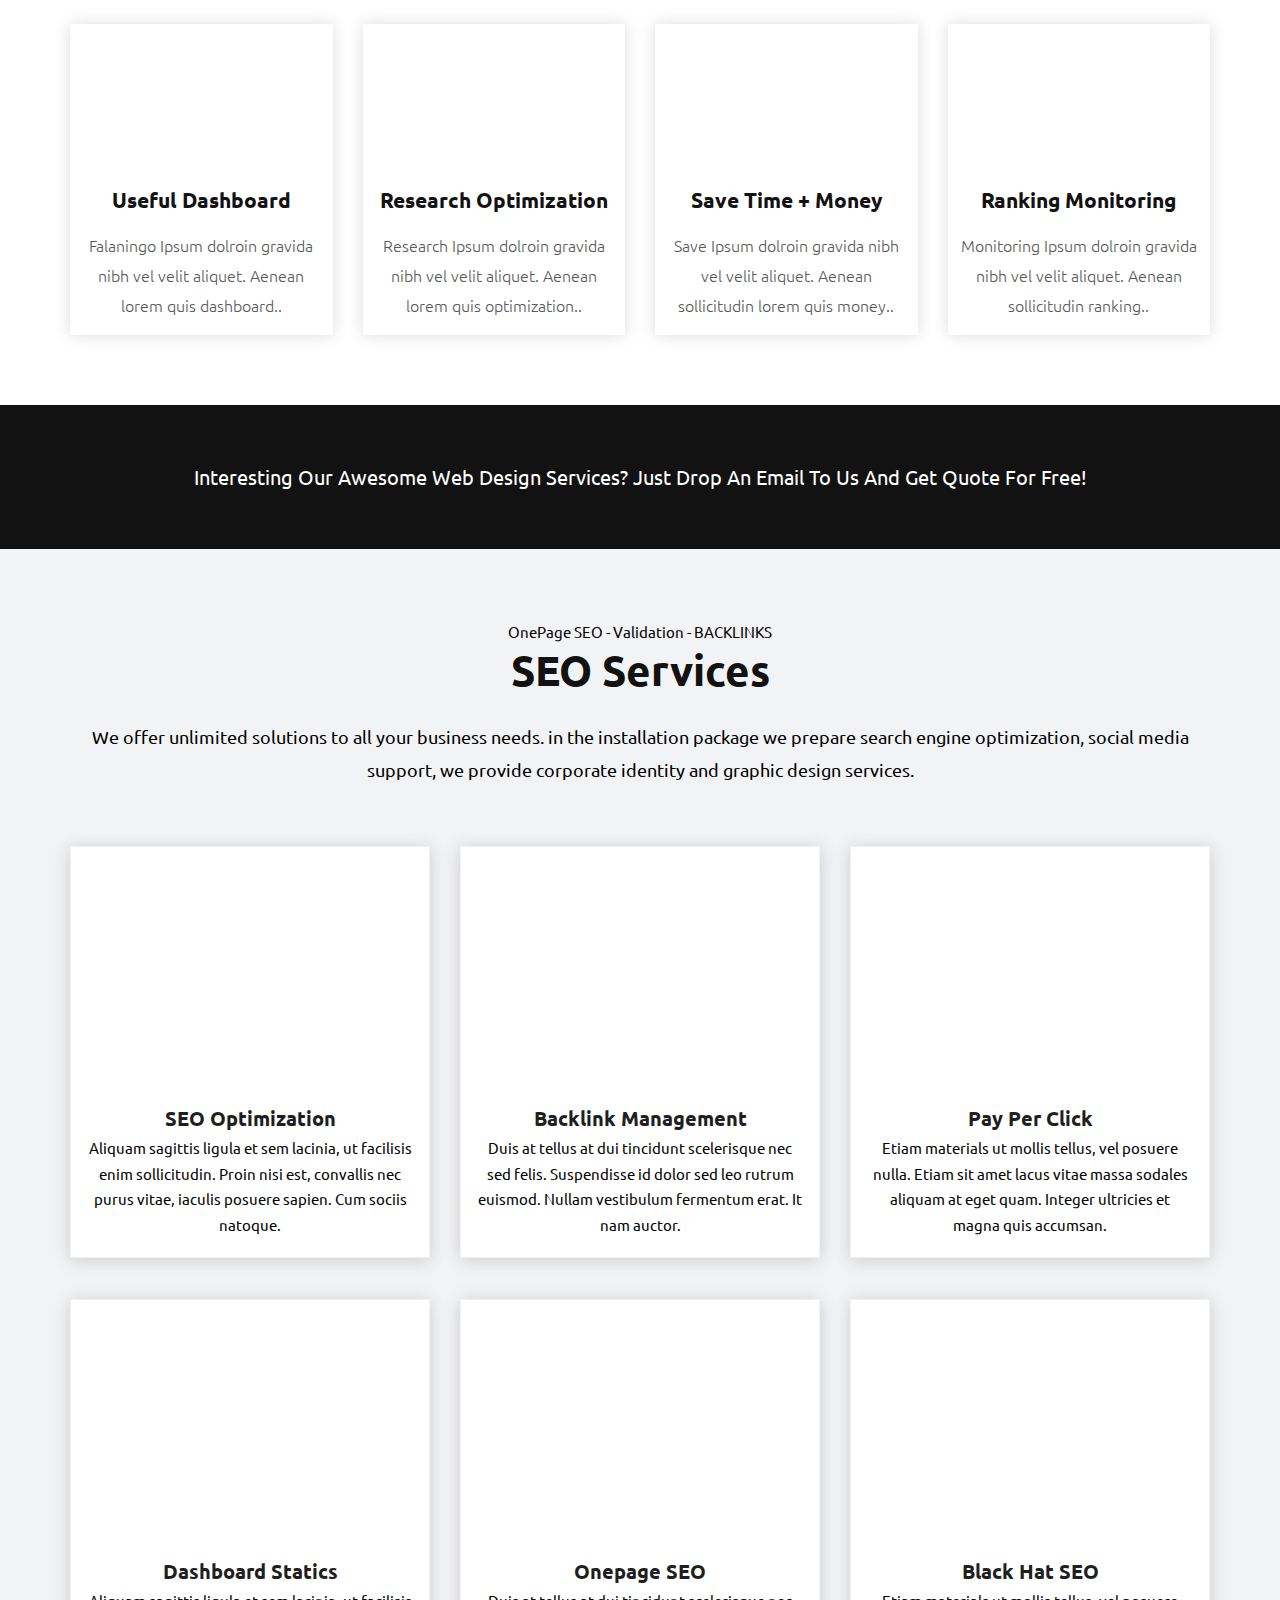
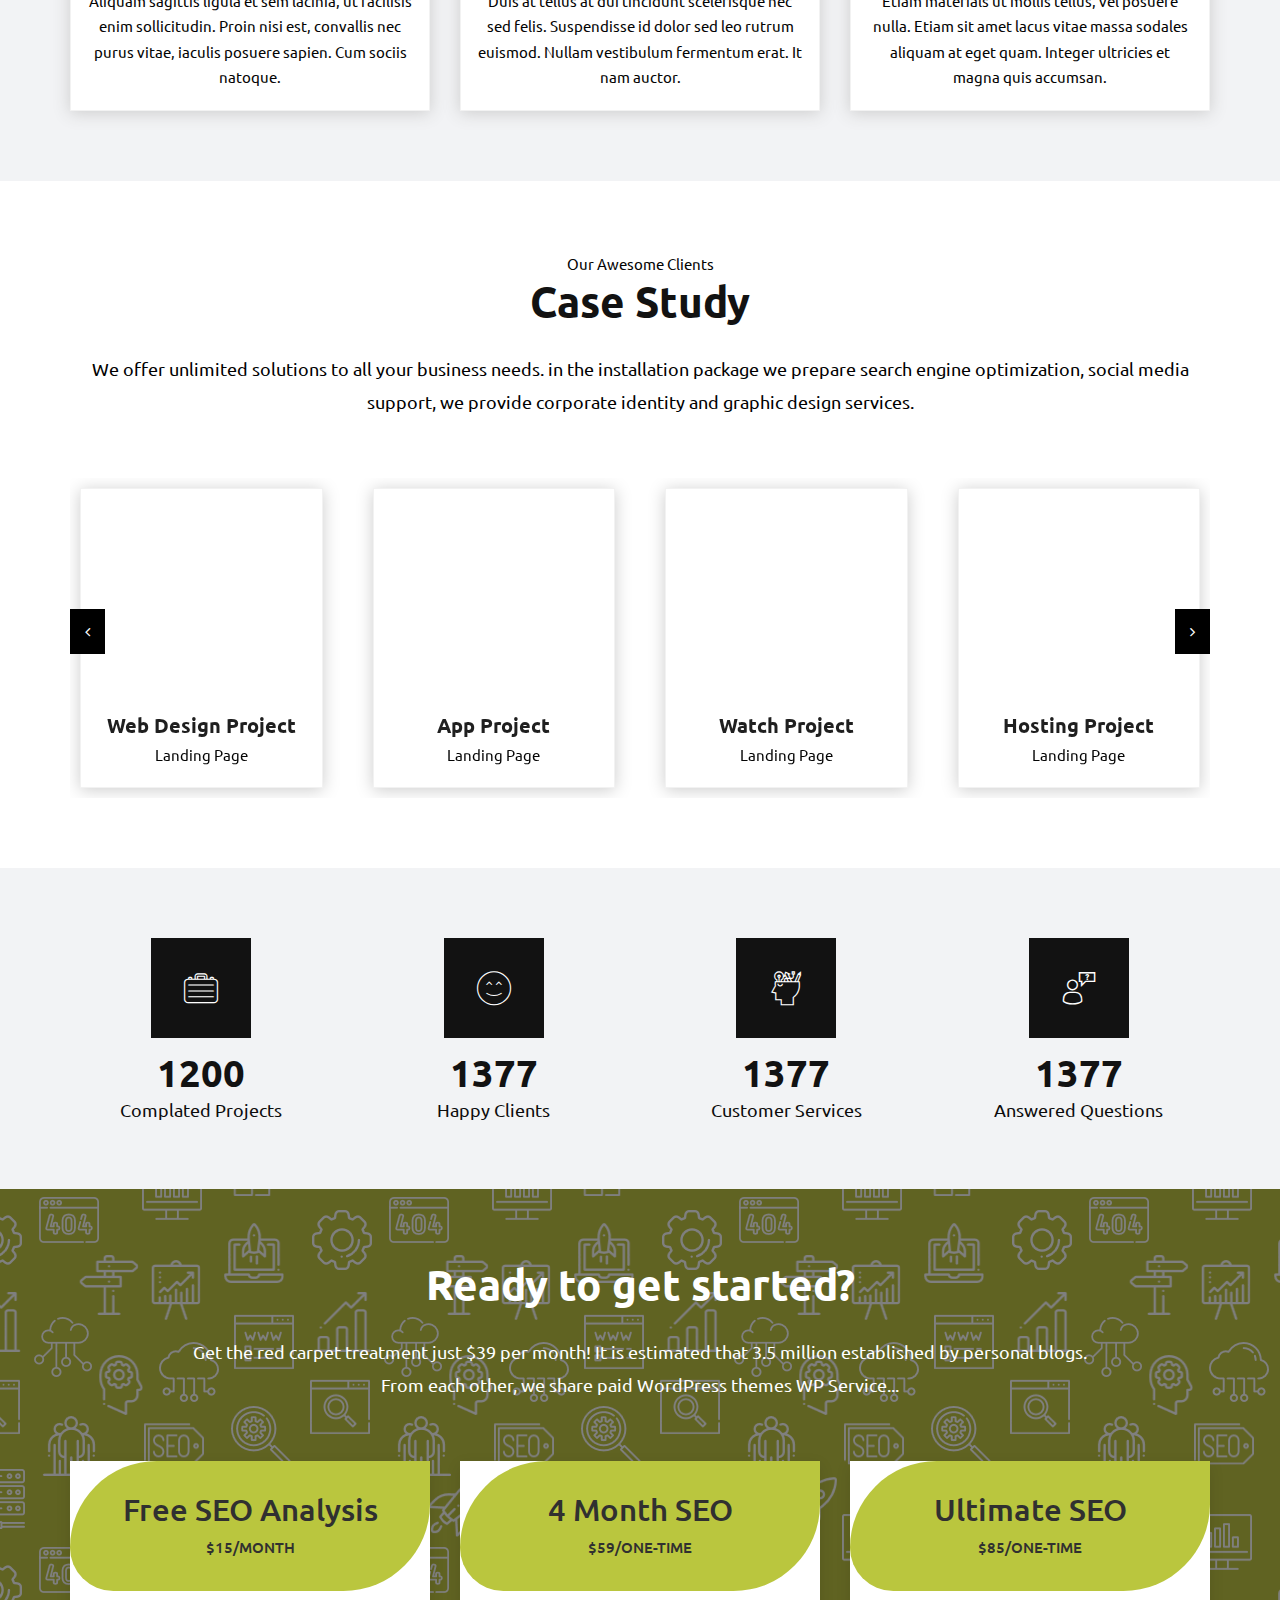
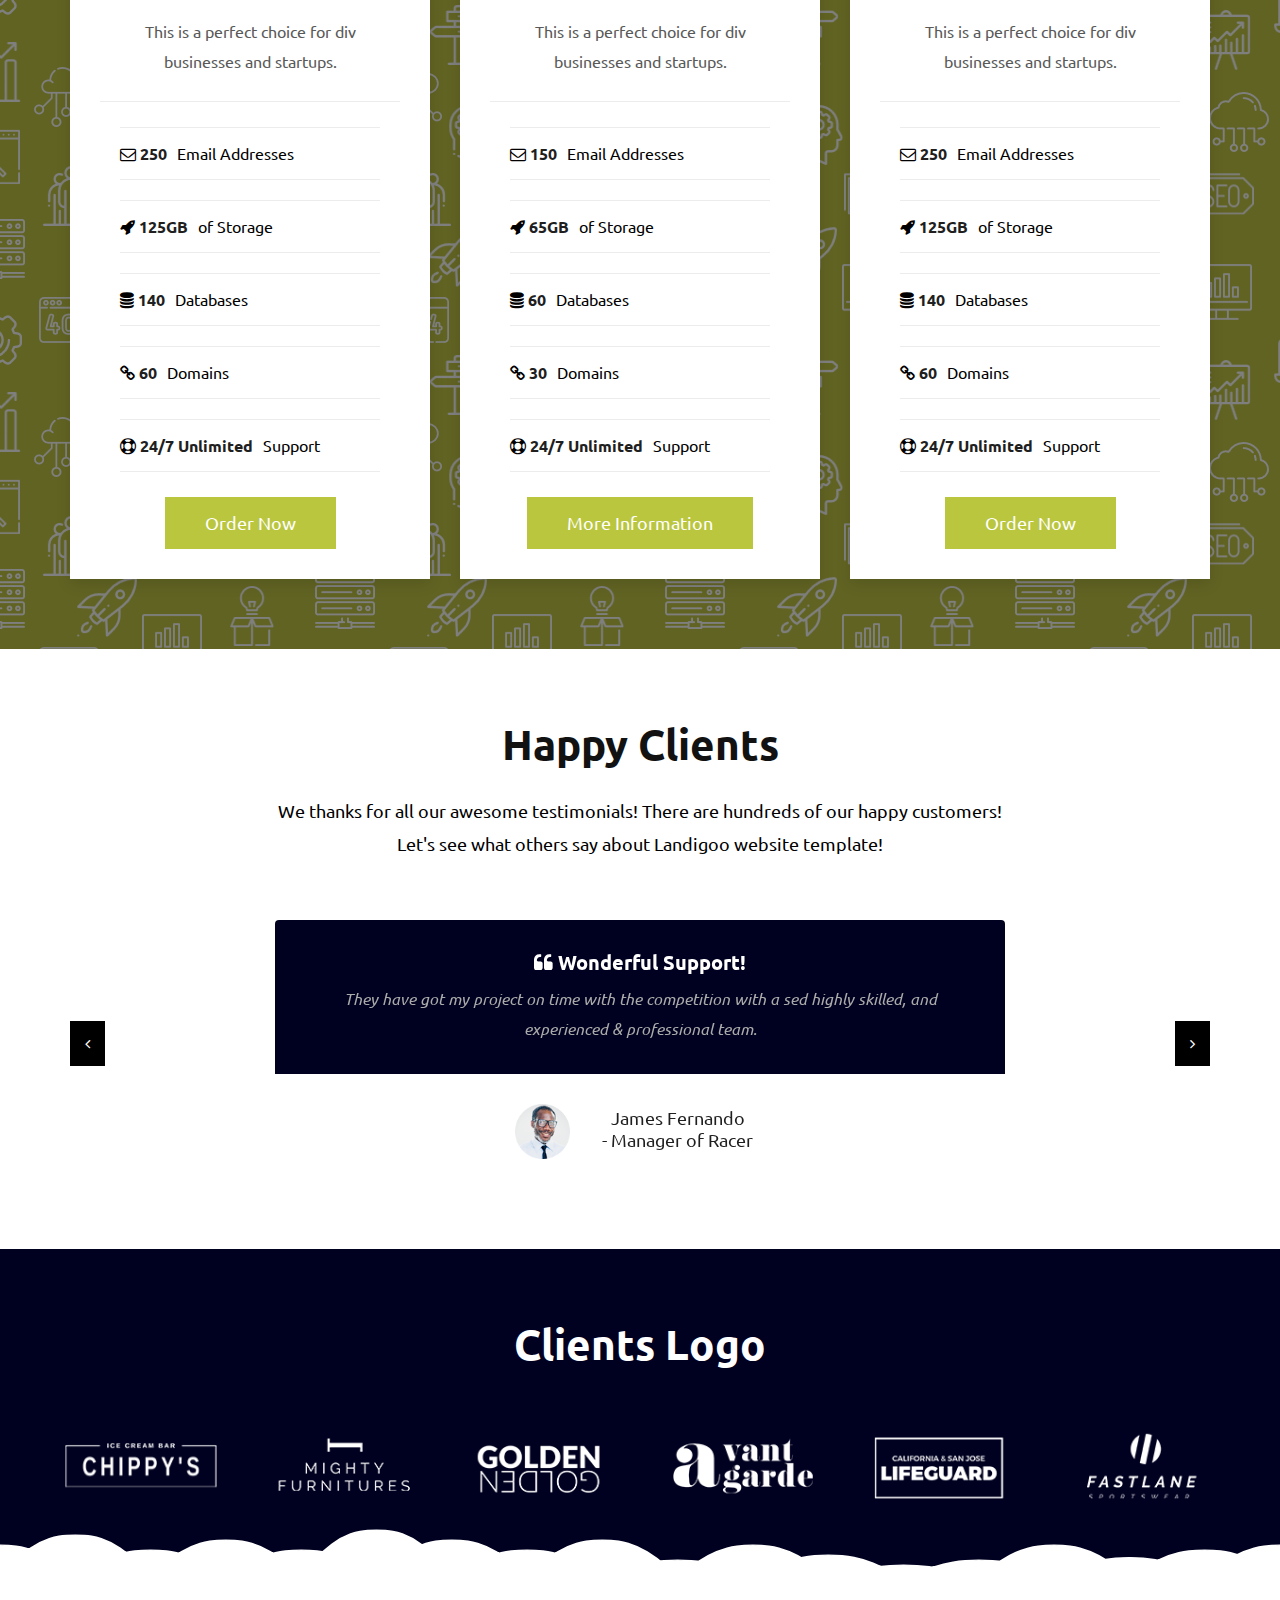
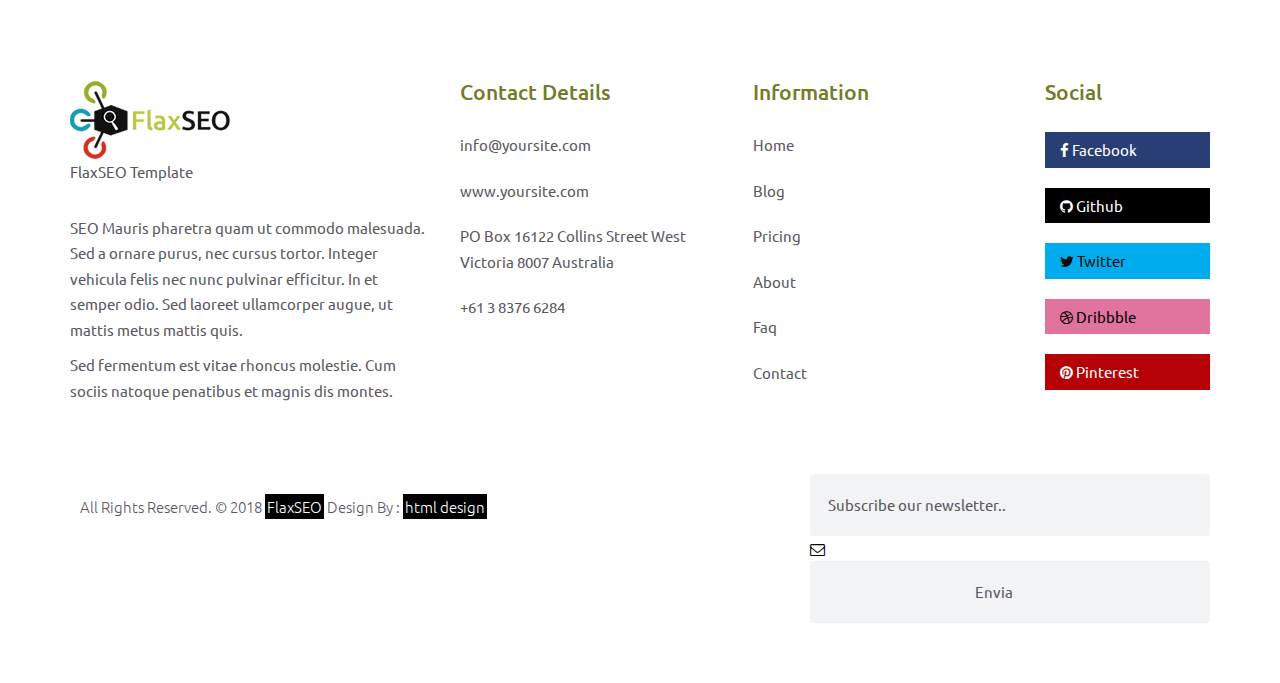
<file: UF3/Proyecto_AAA/index.html>
<!DOCTYPE html>
<html lang="en">

<!-- Basic -->
<meta charset="utf-8">
<meta http-equiv="X-UA-Compatible" content="IE=edge">

<!-- Mobile Metas -->
<meta name="viewport" content="width=device-width, minimum-scale=1.0, maximum-scale=1.0, user-scalable=no">

<!-- Site Metas -->
<title>FlaxSEO - Responsive HTML5 Template</title>
<meta name="keywords" content="">
<meta name="description" content="">
<meta name="author" content="">

<!-- Site Icons -->
<link rel="shortcut icon" href="images/favicon.ico" type="image/x-icon" />
<link rel="apple-touch-icon" href="images/apple-touch-icon.png">

<!-- Bootstrap CSS -->
<link rel="stylesheet" href="css/bootstrap.min.css">
<!-- Site CSS -->
<link rel="stylesheet" href="style.css">
<!-- Colors CSS -->
<link rel="stylesheet" href="css/colors.css">
<!-- ALL VERSION CSS -->
<link rel="stylesheet" href="css/versions.css">
<!-- Responsive CSS -->
<link rel="stylesheet" href="css/responsive.css">
<!-- Custom CSS -->
<link rel="stylesheet" href="css/custom.css">


</head>

<body class="seo_version">
    <section>
        <a href="#pricing">Skip to main content</a>
    </section>

    <!-- LOADER -->
    <!-- <div id="preloader">
        <div id="cupcake" class="box">
            <span class="letter">L</span>
            <div class="cupcakeCircle box">
                <div class="cupcakeInner box">
                    <div class="cupcakeCore box"></div>
                </div>
            </div>
            <span class="letter box">A</span>
            <span class="letter box">D</span>
            <span class="letter box">I</span>
            <span class="letter box">N</span>
            <span class="letter box">G</span>
        </div>
    </div> -->
    <!-- END LOADER -->

    <header class="header header_style_01">
        <article class="megamenu navbar navbar-default" aria-labelledby="navbar">
            <div class="container">
                <header class="navbar-header">
                    <button type="button" class="navbar-toggle collapsed" data-toggle="collapse" data-target="#navbar" aria-expanded="false" aria-controls="navbar">
                        <span class="sr-only">Toggle navigation</span>
                        <span class="icon-bar"></span>
                        <span class="icon-bar"></span>
                        <span class="icon-bar"></span>
                    </button>
                    <a class="navbar-brand" href="index.html"><img src="images/logos/logo-seo.png" alt="image"></a>
                </header>
                <nav id="navbar" class="navbar-collapse collapse">
                    <!-- <ul class="nav navbar-nav navbar-right hidden-md hidden-sm hidden-xs">
                        <li>
                            <a class="btn-light btn-radius btn-brd top-btn" href="#">
                                <div class="fa fa-angle-double-right"></div>SEO Analysis
                            </a>
                        </li>
                    </ul> -->
                    <ul class="nav navbar-nav navbar-right menu-top">
                        <li><a class="active" href="index.html">Home</a></li>
                        <li><a href="#about">About Us </a></li>
                        <li><a href="#services">Services</a></li>
                        <li><a href="case-study.html">Case Study</a></li>
                        <li><a href="#pricing">Pricing</a></li>
                        <li><a href="contact.html">Contact</a></li>
                        <li><a href="#">>>SEO Analysis</a></li>
                    </ul>
                </nav>
            </div>
        </article>
    </header>

    <article id="home" class="parallax first-section" data-stellar-background-ratio="0.4" style="background-image:url('uploads/parallax_12.jpg');" aria-labelledby="home">
        <div class="container">
            <div class="row">
                <section class="col-md-6 col-sm-12">
                    <div class="big-tagline">
                        <h1>Increase Your Ranking<br> on Search Engines</h1>
                        <p class="lead">With FLaxSEO responsive landing page template, you can showcase your awesome seo services!
                        </p>
                        <a href="#support" class="lonely">Free SEO Analysis</a>
                        <!-- <a href="#support" class="btn btn-light btn-radius btn-brd ban-btn">Free SEO Analysis</a> -->
                    </div>
                </section>

                <aside class="app_iphone_02 wow slideInUp hidden-xs hidden-sm" data-wow-duration="1s" data-wow-delay="0.5s">
                    <img src="uploads/rocket.png" alt="rocket" class="img-responsive">
                </aside>
            </div>
            <!-- end row -->
        </div>
        <!-- end container -->
    </article>
    <!-- end section -->

    <svg id="clouds" class="hidden-xs" xmlns="http://www.w3.org/2000/svg" version="1.1" width="100%" height="100" viewBox="0 0 85 100" preserveAspectRatio="none">
        <path d="M-5 100 Q 0 20 5 100 Z
            M0 100 Q 5 0 10 100
            M5 100 Q 10 30 15 100
            M10 100 Q 15 10 20 100
            M15 100 Q 20 30 25 100
            M20 100 Q 25 -10 30 100
            M25 100 Q 30 10 35 100
            M30 100 Q 35 30 40 100
            M35 100 Q 40 10 45 100
            M40 100 Q 45 50 50 100
            M45 100 Q 50 20 55 100
            M50 100 Q 55 40 60 100
            M55 100 Q 60 60 65 100
            M60 100 Q 65 50 70 100
            M65 100 Q 70 20 75 100
            M70 100 Q 75 45 80 100
            M75 100 Q 80 30 85 100
            M80 100 Q 85 20 90 100
            M85 100 Q 90 50 95 100
            M90 100 Q 95 25 100 100
            M95 100 Q 100 15 105 100 Z">
        </path>
    </svg>

    <article id="about" class="section wb nopadtop" aria-labelledby="about">
        <div class="container">
            <div class="row">
                <section class="col-md-6">
                    <div class="post-media wow fadeIn">
                        <img src="uploads/about_01.jpg" alt="about" class="img-responsive img-rounded">
                        <a href="http://www.youtube.com/watch?v=nrJtHemSPW4" data-rel="prettyPhoto[gal]" class="playbutton">
                            <div class="flaticon-play-button"></div>
                        </a>
                    </div>
                    <!-- end media -->
                </section>
                <!-- end col -->

                <div class="col-md-6 m40">
                    <section class="message-box">
                        <p>Awards Winning SEO Company</p>
                        <h2>We Are FlaxSeo</h2>
                        <p class="lead">Quisque eget nisl id nulla sagittis auctor quis id. Aliquam quis vehicula enim, non aliquam risus. Sed a tellus quis mi rhoncus dignissim.</p>

                        <section class="skills">
                            <div class="skills-wrapper">
                                <h3>Search Engine Optimization</h3>
                                <progress value="78" max="100"> 78% </progress>

                            </div>
                            <!-- end skills-wrapper -->

                            <div class="skills-wrapper">
                                <h3>Conversion Rate Optimization</h3>
                                <progress value="90" max="100"> 90% </progress>
                            </div>
                            <!-- end skills-wrapper -->

                            <div class="skills-wrapper">
                                <h3>Online Reputation Management</h3>
                                <progress value="60" max="100"> 60% </progress>
                            </div>
                            <!-- end skills-wrapper -->

                            <div class="skills-wrapper">
                                <h3>Google AdWords</h3>
                                <progress value="80" max="100"> 80% </progress>
                            </div>
                            <!-- end skills-wrapper -->
                        </section>
                        <!-- end skills -->
                    </section>
                    <!-- end messagebox -->
                </div>
                <!-- end col -->
            </div>
            <!-- end row -->

            <hr class="hr1">

            <section class="section-title text-center">
                <div>The Landigoo SEO Market</div>
                <h3>Who We Are</h3>
                <p class="lead">We offer unlimited solutions to all your business needs. in the installation package we prepare search engine optimization, social media support, we provide corporate identity and graphic design services.</p>
            </section>
            <!-- end title -->

            <article class="seo-services row clearfix" id="seo-services" aria-labelledby="seo-services">
                <section class="col-md-3 col-sm-6 col-xs-12">
                    <div class="who">
                        <img src="images/seo-icons/growth.svg" alt="icon" class="wow fadeInUp">
                        <h4>Useful Dashboard</h4>
                        <p class="lead">Falaningo Ipsum dolroin gravida nibh vel velit aliquet. Aenean lorem quis dashboard..
                        </p>
                    </div>
                </section>
                <!-- end col -->

                <section class="col-md-3 col-sm-6 col-xs-12">
                    <div class="who">
                        <img src="images/seo-icons/research.svg" alt="icon" class="wow fadeInUp">
                        <h4>Research Optimization</h4>
                        <p class="lead">Research Ipsum dolroin gravida nibh vel velit aliquet. Aenean lorem quis optimization..
                        </p>
                    </div>
                </section>
                <!-- end col -->

                <section class="col-md-3 col-sm-6 col-xs-12">
                    <div class="who">
                        <img src="images/seo-icons/stopwatch.svg" alt="icon" class="wow fadeInUp">
                        <h4>Save Time + Money</h4>
                        <p class="lead">Save Ipsum dolroin gravida nibh vel velit aliquet. Aenean sollicitudin lorem quis money..</p>
                    </div>
                </section>
                <!-- end col -->

                <section class="col-md-3 col-sm-6 col-xs-12">
                    <div class="who">
                        <img src="images/seo-icons/development.svg" alt="icon" class="wow fadeInUp">
                        <h4>Ranking Monitoring</h4>
                        <p class="lead">Monitoring Ipsum dolroin gravida nibh vel velit aliquet. Aenean sollicitudin ranking..
                        </p>
                    </div>
                </section>
                <!-- end col -->
            </article>
            <!-- end how-its-work -->
        </div>
        <!-- end container -->
    </article>
    <!-- end section -->

    <section class="section nopad cac text-center">
        <a href="#">
            <h3>Interesting our awesome web design services? Just drop an email to us and get quote for free!</h3>
        </a>
    </section>

    <article id="services" class="section lb" aria-labelledby="services">
        <div class="container">
            <div class="section-title text-center">
                <div>OnePage SEO - Validation - BACKLINKS</div>
                <h3>SEO Services</h3>
                <p class="lead">We offer unlimited solutions to all your business needs. in the installation package we prepare search engine optimization, social media support, we provide corporate identity and graphic design services.</p>
            </div>
            <!-- end title -->
            <div class="row text-center">
                <div class="col-md-4 col-sm-4 col-xs-12">
                    <div class="service-widget">
                        <div class="post-media wow fadeIn">
                            <img src="uploads/seo_01.png" alt="decoration" class="img-responsive img-rounded">
                        </div>
                        <h3>SEO Optimization</h3>
                        <p>Aliquam sagittis ligula et sem lacinia, ut facilisis enim sollicitudin. Proin nisi est, convallis nec purus vitae, iaculis posuere sapien. Cum sociis natoque.</p>
                    </div>
                    <!-- end service -->
                </div>
                <!-- end col -->

                <div class="col-md-4 col-sm-4 col-xs-12">
                    <div class="service-widget">
                        <div class="post-media wow fadeIn">
                            <img src="uploads/seo_02.png" alt="decoration" class="img-responsive img-rounded">
                        </div>
                        <h3>Backlink Management</h3>
                        <p>Duis at tellus at dui tincidunt scelerisque nec sed felis. Suspendisse id dolor sed leo rutrum euismod. Nullam vestibulum fermentum erat. It nam auctor. </p>
                    </div>
                    <!-- end service -->
                </div>
                <!-- end col -->

                <div class="col-md-4 col-sm-4 col-xs-12">
                    <div class="service-widget">
                        <div class="post-media wow fadeIn">
                            <img src="uploads/seo_03.png" alt="decoration" class="img-responsive img-rounded">
                        </div>
                        <h3>Pay Per Click</h3>
                        <p>Etiam materials ut mollis tellus, vel posuere nulla. Etiam sit amet lacus vitae massa sodales aliquam at eget quam. Integer ultricies et magna quis accumsan.</p>
                    </div>
                    <!-- end service -->
                </div>
                <!-- end col -->
            </div>
            <!-- end row -->

            <hr class="invis">

            <div class="row text-center">
                <div class="col-md-4 col-sm-4 col-xs-12">
                    <div class="service-widget">
                        <div class="post-media wow fadeIn">
                            <img src="uploads/seo_04.png" alt="decoration" class="img-responsive img-rounded">
                        </div>
                        <h3>Dashboard Statics</h3>
                        <p>Aliquam sagittis ligula et sem lacinia, ut facilisis enim sollicitudin. Proin nisi est, convallis nec purus vitae, iaculis posuere sapien. Cum sociis natoque.</p>
                    </div>
                    <!-- end service -->
                </div>
                <!-- end col -->

                <div class="col-md-4 col-sm-4 col-xs-12">
                    <div class="service-widget">
                        <div class="post-media wow fadeIn">
                            <img src="uploads/seo_05.png" alt="decoration" class="img-responsive img-rounded">
                        </div>
                        <h3>Onepage SEO</h3>
                        <p>Duis at tellus at dui tincidunt scelerisque nec sed felis. Suspendisse id dolor sed leo rutrum euismod. Nullam vestibulum fermentum erat. It nam auctor. </p>
                    </div>
                    <!-- end service -->
                </div>
                <!-- end col -->

                <div class="col-md-4 col-sm-4 col-xs-12">
                    <div class="service-widget">
                        <div class="post-media wow fadeIn">
                            <img src="uploads/seo_06.png" alt="decoration" class="img-responsive img-rounded">
                        </div>
                        <h3>Black Hat SEO</h3>
                        <p>Etiam materials ut mollis tellus, vel posuere nulla. Etiam sit amet lacus vitae massa sodales aliquam at eget quam. Integer ultricies et magna quis accumsan.</p>
                    </div>
                    <!-- end service -->
                </div>
                <!-- end col -->
            </div>
            <!-- end row -->
        </div>
        <!-- end container -->
    </article>
    <!-- end section -->

    <article id="case" class="section wb" aria-labelledby="case">
        <div class="container">
            <div class="section-title text-center">
                <div>Our Awesome Clients</div>
                <h3>Case Study</h3>
                <p class="lead">We offer unlimited solutions to all your business needs. in the installation package we prepare search engine optimization, social media support, we provide corporate identity and graphic design services.</p>
            </div>
            <!-- end title -->

            <div class="owl-screenshots owl-carousel owl-theme text-center">
                <div class="owl-screen">
                    <div class="service-widget">
                        <div class="post-media entry wow fadeIn">
                            <a href="uploads/version_01.jpg" data-rel="prettyPhoto[gal]" class="hoverbutton global-radius">
                                <div class="flaticon-unlink"></div>
                            </a>
                            <img src="uploads/version_01.jpg" alt="decoration" class="img-responsive img-rounded">
                            <div class="magnifier"></div>
                        </div>

                        <h3>Web Design Project</h3>
                        <div>Landing Page</div>
                    </div>
                    <!-- end service -->
                </div>
                <!-- end col -->

                <div class="owl-screen">
                    <div class="service-widget">
                        <div class="post-media entry wow fadeIn">
                            <a href="uploads/version_02.jpg" data-rel="prettyPhoto[gal]" class="hoverbutton global-radius">
                                <div class="flaticon-unlink"></div>
                            </a>
                            <img src="uploads/version_02.jpg" alt="decoration" class="img-responsive img-rounded">
                            <div class="magnifier"></div>
                        </div>

                        <h3>App Project</h3>
                        <div>Landing Page</div>
                    </div>
                    <!-- end service -->
                </div>
                <!-- end col -->

                <div class="owl-screen">
                    <div class="service-widget">
                        <div class="post-media entry wow fadeIn">
                            <a href="uploads/version_03.jpg" data-rel="prettyPhoto[gal]" class="hoverbutton global-radius">
                                <div class="flaticon-unlink"></div>
                            </a>
                            <img src="uploads/version_03.jpg" alt="decoration" class="img-responsive img-rounded">
                            <div class="magnifier"></div>
                        </div>

                        <h3>Watch Project</h3>
                        <div>Landing Page</div>
                    </div>
                    <!-- end service -->
                </div>
                <!-- end col -->

                <div class="owl-screen">
                    <div class="service-widget">
                        <div class="post-media entry wow fadeIn">
                            <a href="uploads/version_04.jpg" data-rel="prettyPhoto[gal]" class="hoverbutton global-radius">
                                <div class="flaticon-unlink"></div>
                            </a>
                            <img src="uploads/version_04.jpg" alt="decoration" class="img-responsive img-rounded">
                            <div class="magnifier"></div>
                        </div>

                        <h3>Hosting Project</h3>
                        <div>Landing Page</div>
                    </div>
                    <!-- end service -->
                </div>
                <!-- end col -->

                <div class="owl-screen">
                    <div class="service-widget">
                        <div class="post-media entry wow fadeIn">
                            <a href="uploads/version_05.jpg" data-rel="prettyPhoto[gal]" class="hoverbutton global-radius">
                                <div class="flaticon-unlink"></div>
                            </a>
                            <img src="uploads/version_05.jpg" alt="decoration" class="img-responsive img-rounded">
                            <div class="magnifier"></div>
                        </div>

                        <h3>SEO Project</h3>
                        <div>Landing Page</div>
                    </div>
                    <!-- end service -->
                </div>
                <!-- end col -->
            </div>
            <!-- end owl -->
        </div>
        <!-- end container -->
    </article>
    <!-- end section -->

    <div class="parallax section lb">
        <div class="container">
            <div class="row text-center stat-wrap">
                <section class="col-md-3 col-sm-6 col-xs-12">
                    <span data-scroll class="global-radius icon_wrap effect-1">
                        <div class="flaticon-briefcase"></div>
                    </span>
                    <p class="stat_count">1200</p>
                    <h3>Complated Projects</h3>
                </section>
                <!-- end col -->

                <section class="col-md-3 col-sm-6 col-xs-12">
                    <span data-scroll class="global-radius icon_wrap effect-1">
                        <div class="flaticon-happy"></div>
                    </span>
                    <p class="stat_count">3210</p>
                    <h3>Happy Clients</h3>
                </section>
                <!-- end col -->

                <section class="col-md-3 col-sm-6 col-xs-12">
                    <span data-scroll class="global-radius icon_wrap effect-1">
                        <div class="flaticon-idea"></div>
                    </span>
                    <p class="stat_count">3781</p>
                    <h3>Customer Services</h3>
                </section>
                <!-- end col -->

                <section class="col-md-3 col-sm-6 col-xs-12">
                    <span data-scroll class="global-radius icon_wrap effect-1">
                        <div class="flaticon-customer-service"></div>
                    </span>
                    <p class="stat_count">4300</p>
                    <h3>Answered Questions</h3>
                </section>
                <!-- end col -->
            </div>
            <!-- end row -->
        </div>
        <!-- end container -->
    </div>
    <!-- end section -->

    <article id="pricing" class="section pricing-bg" aria-labelledby="pricing">
        <div class="container">
            <div class="section-title text-center">
                <h3>Ready to get started?</h3>
                <p class="lead">Get the red carpet treatment just $39 per month! It is estimated that 3.5 million established by personal blogs.<br> From each other, we share paid WordPress themes WP Service...</p>
            </div>
            <!-- end title -->

            <div class="row">
                <div class="col-md-12">
                    <div class="tab-content">
                        <div class="tab-pane active fade in" id="tab1">
                            <div class="row text-center">
                                <div class="col-md-4">
                                    <div class="pricing-table pricing-table-highlighted">
                                        <div class="pricing-table-header leaf">
                                            <h2>Free SEO Analysis</h2>
                                            <h3>$15/month</h3>
                                        </div>
                                        <div class="pricing-table-space"></div>
                                        <div class="pricing-table-text">
                                            <p>This is a perfect choice for div businesses and startups.</p>
                                        </div>
                                        <div class="pricing-table-features">
                                            <p>
                                                <div class="fa fa-envelope-o"></div> <strong>250</strong> Email Addresses
                                            </p>
                                            <p>
                                                <div class="fa fa-rocket"></div> <strong>125GB</strong> of Storage</p>
                                            <p>
                                                <div class="fa fa-database"></div> <strong>140</strong> Databases</p>
                                            <p>
                                                <div class="fa fa-link"></div> <strong>60</strong> Domains</p>
                                            <p>
                                                <div class="fa fa-life-ring"></div> <strong>24/7 Unlimited</strong> Support
                                            </p>
                                        </div>
                                        <div class="pricing-table-sign-up">
                                            <a href="#" class="btn btn-light btn-radius btn-brd grd1 effect-1">Order
                                                Now</a>
                                        </div>
                                    </div>
                                </div>
                                <div class="col-md-4">
                                    <div class="pricing-table pricing-table-highlighted">
                                        <div class="pricing-table-header leaf">
                                            <h2>4 Month SEO</h2>
                                            <h3>$59/One-Time</h3>
                                        </div>
                                        <div class="pricing-table-space"></div>
                                        <div class="pricing-table-text">
                                            <p>This is a perfect choice for div businesses and startups.</p>
                                        </div>
                                        <div class="pricing-table-features">
                                            <p>
                                                <div class="fa fa-envelope-o"></div> <strong>150</strong> Email Addresses
                                            </p>
                                            <p>
                                                <div class="fa fa-rocket"></div> <strong>65GB</strong> of Storage</p>
                                            <p>
                                                <div class="fa fa-database"></div> <strong>60</strong> Databases</p>
                                            <p>
                                                <div class="fa fa-link"></div> <strong>30</strong> Domains</p>
                                            <p>
                                                <div class="fa fa-life-ring"></div> <strong>24/7 Unlimited</strong> Support
                                            </p>
                                        </div>
                                        <div class="pricing-table-sign-up">
                                            <a href="#" class="btn btn-light btn-radius btn-brd grd1 effect-1">More
                                                Information</a>
                                        </div>
                                    </div>
                                </div>

                                <div class="col-md-4">
                                    <div class="pricing-table pricing-table-highlighted">
                                        <div class="pricing-table-header leaf">
                                            <h2>Ultimate SEO</h2>
                                            <h3>$85/one-time</h3>
                                        </div>
                                        <div class="pricing-table-space"></div>
                                        <div class="pricing-table-text">
                                            <p>This is a perfect choice for div businesses and startups.</p>
                                        </div>
                                        <div class="pricing-table-features">
                                            <p>
                                                <div class="fa fa-envelope-o"></div> <strong>250</strong> Email Addresses
                                            </p>
                                            <p>
                                                <div class="fa fa-rocket"></div> <strong>125GB</strong> of Storage</p>
                                            <p>
                                                <div class="fa fa-database"></div> <strong>140</strong> Databases</p>
                                            <p>
                                                <div class="fa fa-link"></div> <strong>60</strong> Domains</p>
                                            <p>
                                                <div class="fa fa-life-ring"></div> <strong>24/7 Unlimited</strong> Support
                                            </p>
                                        </div>
                                        <div class="pricing-table-sign-up">
                                            <a href="#" class="btn btn-light btn-radius btn-brd grd1 effect-1">Order
                                                Now</a>
                                        </div>
                                    </div>
                                </div>
                            </div>
                            <!-- end row -->
                        </div>
                        <!-- end pane -->
                    </div>
                    <!-- end content -->
                </div>
                <!-- end col -->
            </div>
            <!-- end row -->
        </div>
        <!-- end container -->
    </article>
    <!-- end section -->

    <article id="testimonials" class="section wb" aria-labelledby="testimonials">
        <div class="container">
            <div class="section-title text-center">
                <h3>Happy Clients</h3>
                <p class="lead">We thanks for all our awesome testimonials! There are hundreds of our happy customers!
                    <br>Let's see what others say about Landigoo website template!
                </p>
            </div>
            <!-- end title -->

            <div class="row">
                <div class="col-md-12 col-sm-12">
                    <div class="testi-carousel owl-carousel owl-theme">
                        <div class="testimonial clearfix">
                            <div class="desc">
                                <h3>
                                    <div class="fa fa-quote-left"></div> Wonderful Support!
                                </h3>
                                <p class="lead">They have got my project on time with the competition with a sed highly skilled, and experienced & professional team.</p>
                            </div>
                            <div class="testi-meta">
                                <img src="uploads/testi_01.png" alt="testi" class="img-responsive alignleft">
                                <h4>James Fernando
                                    <div>- Manager of Racer</div>
                                </h4>
                            </div>
                            <!-- end testi-meta -->
                        </div>
                        <!-- end testimonial -->

                        <div class="testimonial clearfix">
                            <div class="desc">
                                <h3>
                                    <div class="fa fa-quote-left"></div> Awesome Services!
                                </h3>
                                <p class="lead">Explain to you how all this mistaken idea of denouncing pleasure and praising pain was born and I will give you completed.</p>
                            </div>
                            <div class="testi-meta">
                                <img src="uploads/testi_02.png" alt="testi" class="img-responsive alignleft">
                                <h4>Jacques Philips
                                    <div>- Designer</div>
                                </h4>
                            </div>
                            <!-- end testi-meta -->
                        </div>
                        <!-- end testimonial -->

                        <div class="testimonial clearfix">
                            <div class="desc">
                                <h3>
                                    <div class="fa fa-quote-left"></div> Great & Talented Team!
                                </h3>
                                <p class="lead">The master-builder of human happines no one rejects, dislikes avoids pleasure itself, because it is very pursue pleasure. </p>
                            </div>
                            <div class="testi-meta">
                                <img src="uploads/testi_03.png" alt="testi" class="img-responsive alignleft">
                                <h4>Venanda Mercy
                                    <div>- Newyork City</div>
                                </h4>
                            </div>
                            <!-- end testi-meta -->
                        </div>
                        <!-- end testimonial -->
                        <div class="testimonial clearfix">
                            <div class="desc">
                                <h3>
                                    <div class="fa fa-quote-left"></div> Wonderful Support!
                                </h3>
                                <p class="lead">They have got my project on time with the competition with a sed highly skilled, and experienced & professional team.</p>
                            </div>
                            <div class="testi-meta">
                                <img src="uploads/testi_01.png" alt="testi" class="img-responsive alignleft">
                                <h4>James Fernando
                                    <div>- Manager of Racer</div>
                                </h4>
                            </div>
                            <!-- end testi-meta -->
                        </div>
                        <!-- end testimonial -->

                        <div class="testimonial clearfix">
                            <div class="desc">
                                <h3>
                                    <div class="fa fa-quote-left"></div> Awesome Services!
                                </h3>
                                <p class="lead">Explain to you how all this mistaken idea of denouncing pleasure and praising pain was born and I will give you completed.</p>
                            </div>
                            <div class="testi-meta">
                                <img src="uploads/testi_02.png" alt="testi" class="img-responsive alignleft">
                                <h4>Jacques Philips
                                    <div>- Designer</div>
                                </h4>
                            </div>
                            <!-- end testi-meta -->
                        </div>
                        <!-- end testimonial -->

                        <div class="testimonial clearfix">
                            <div class="desc">
                                <h3>
                                    <div class="fa fa-quote-left"></div> Great & Talented Team!
                                </h3>
                                <p class="lead">The master-builder of human happines no one rejects, dislikes avoids pleasure itself, because it is very pursue pleasure. </p>
                            </div>
                            <div class="testi-meta">
                                <img src="uploads/testi_03.png" alt="testi" class="img-responsive alignleft">
                                <h4>Venanda Mercy
                                    <div>- Newyork City</div>
                                </h4>
                            </div>
                            <!-- end testi-meta -->
                        </div>
                        <!-- end testimonial -->
                    </div>
                    <!-- end carousel -->
                </div>
                <!-- end col -->
            </div>
            <!-- end row -->
        </div>
        <!-- end container -->
    </article>
    <!-- end section -->

    <article id="support" class="section db" aria-labelledby="support">
        <div class="container">
            <div class="section-title text-center">
                <h3>Clients Logo</h3>
            </div>
            <!-- end title -->

            <div class="row">
                <div id="logo-carousel" class="owl-carousel">
                    <div> <img src="uploads/logo_01.png" alt="logo"> </div>
                    <div> <img src="uploads/logo_02.png" alt="logo"> </div>
                    <div> <img src="uploads/logo_03.png" alt="logo"> </div>
                    <div> <img src="uploads/logo_04.png" alt="logo"> </div>
                    <div> <img src="uploads/logo_05.png" alt="logo"> </div>
                    <div> <img src="uploads/logo_06.png" alt="logo"> </div>
                    <div> <img src="uploads/logo_01.png" alt="logo"> </div>
                    <div> <img src="uploads/logo_02.png" alt="logo"> </div>
                </div>
            </div>
            <!-- end row -->
        </div>
        <!-- end container -->
    </article>
    <!-- end section -->

    <svg id="clouds1" class="hidden-xs" xmlns="http://www.w3.org/2000/svg" version="1.1" width="100%" height="100" viewBox="0 0 85 100" preserveAspectRatio="none">
        <path d="M-5 100 Q 0 20 5 100 Z
            M0 100 Q 5 0 10 100
            M5 100 Q 10 30 15 100
            M10 100 Q 15 10 20 100
            M15 100 Q 20 30 25 100
            M20 100 Q 25 -10 30 100
            M25 100 Q 30 10 35 100
            M30 100 Q 35 30 40 100
            M35 100 Q 40 10 45 100
            M40 100 Q 45 50 50 100
            M45 100 Q 50 20 55 100
            M50 100 Q 55 40 60 100
            M55 100 Q 60 60 65 100
            M60 100 Q 65 50 70 100
            M65 100 Q 70 20 75 100
            M70 100 Q 75 45 80 100
            M75 100 Q 80 30 85 100
            M80 100 Q 85 20 90 100
            M85 100 Q 90 50 95 100
            M90 100 Q 95 25 100 100
            M95 100 Q 100 15 105 100 Z">
        </path>
    </svg>

    <footer class="footer">
        <div class="container">
            <div class="row">
                <div class="col-md-4 col-sm-4 col-xs-12">
                    <div class="widget clearfix">
                        <div class="widget-title">
                            <img src="images/logos/logo-light.png" alt="logo">
                            <div>FlaxSEO Template</div>
                        </div>
                        <p> SEO Mauris pharetra quam ut commodo malesuada. Sed a ornare purus, nec cursus tortor. Integer vehicula felis nec nunc pulvinar efficitur. In et semper odio. Sed laoreet ullamcorper augue, ut mattis metus mattis quis.</p>
                        <p>Sed fermentum est vitae rhoncus molestie. Cum sociis natoque penatibus et magnis dis montes.
                        </p>
                    </div>
                    <!-- end clearfix -->
                </div>
                <!-- end col -->

                <div class="col-md-3 col-sm-3 col-xs-12">
                    <div class="widget clearfix">
                        <div class="widget-title">
                            <h3>Contact Details</h3>
                        </div>

                        <ul class="footer-links">
                            <li><a href="mailto:#">info@yoursite.com</a></li>
                            <li><a href="#">www.yoursite.com</a></li>
                            <li>PO Box 16122 Collins Street West Victoria 8007 Australia</li>
                            <li>+61 3 8376 6284</li>
                        </ul>
                        <!-- end links -->
                    </div>
                    <!-- end clearfix -->
                </div>
                <!-- end col -->

                <div class="col-md-3 col-sm-3 col-xs-12">
                    <div class="widget clearfix">
                        <div class="widget-title">
                            <h3>Information</h3>
                        </div>

                        <ul class="footer-links">
                            <li><a href="index.html">Home</a></li>
                            <li><a href="#">Blog</a></li>
                            <li><a href="#pricing">Pricing</a></li>
                            <li><a href="#">About</a></li>
                            <li><a href="#">Faq</a></li>
                            <li><a href="contact.html">Contact</a></li>
                        </ul>
                        <!-- end links -->
                    </div>
                    <!-- end clearfix -->
                </div>
                <!-- end col -->

                <div class="col-md-2 col-sm-2 col-xs-12">
                    <div class="widget clearfix">
                        <div class="widget-title">
                            <h3>Social</h3>
                        </div>
                        <ul class="footer-links social-md">
                            <li>
                                <a class="fb" href="#">
                                    <div class="fa fa-facebook"></div> Facebook
                                </a>
                            </li>
                            <li>
                                <a class="gi" href="#">
                                    <div class="fa fa-github"></div> Github
                                </a>
                            </li>
                            <li>
                                <a class="tw" href="#">
                                    <div class="fa fa-twitter"></div> Twitter
                                </a>
                            </li>
                            <li>
                                <a class="dr" href="#">
                                    <div class="fa fa-dribbble"></div> Dribbble
                                </a>
                            </li>
                            <li>
                                <a class="pi" href="#">
                                    <div class="fa fa-pinterest"></div> Pinterest
                                </a>
                            </li>
                        </ul>
                        <!-- end links -->
                    </div>
                    <!-- end clearfix -->
                </div>
                <!-- end col -->
            </div>
            <!-- end row -->
        </div>
        <!-- end container -->
    </footer>
    <!-- end footer -->

    <article class="copyrights" id="copy" aria-labelledby="copy">
        <div class="container">
            <div class="footer-distributed">
                <div class="footer-left">
                    <p class="footer-company-name">All Rights Reserved. &copy; 2018 <a href="#">FlaxSEO</a> Design By :
                        <a href="https://html.design/">html design</a>
                    </p>
                </div>

                <div class="footer-right">
                    <form method="get" action="#">
                        <input placeholder="Subscribe our newsletter.." name="search">
                        <div class="fa fa-envelope-o"></div>
                        <input type="submit" value="Envia">
                    </form>
                </div>
            </div>
        </div>
        <!-- end container -->
    </article>
    <!-- end copyrights -->

    <section href="#" id="scroll-to-top" class="dmtop global-radius">
        <div class="fa fa-angle-up"></div>
    </section>

    <!-- ALL JS FILES -->
    <script src="js/all.js"></script>

    <!-- ALL PLUGINS -->
    <script src="js/custom.js"></script>

</body>

</html>
</file>
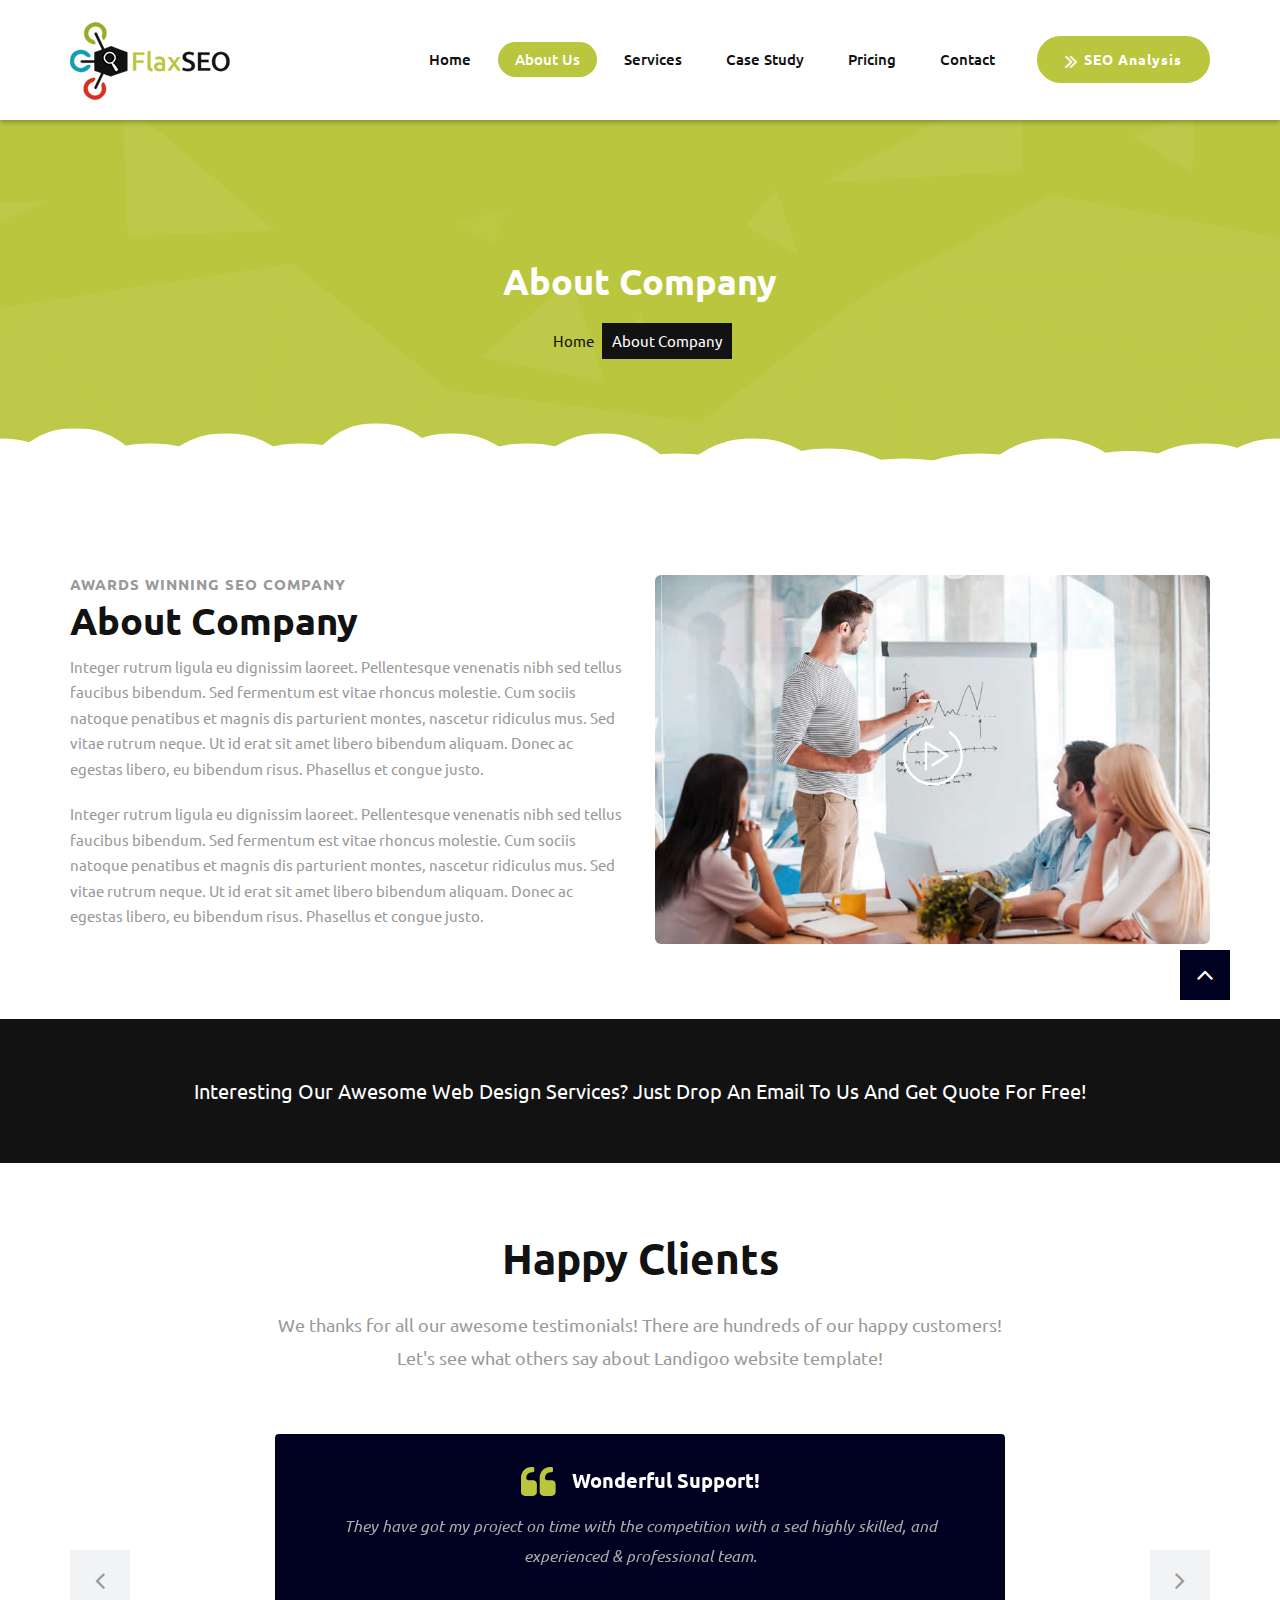
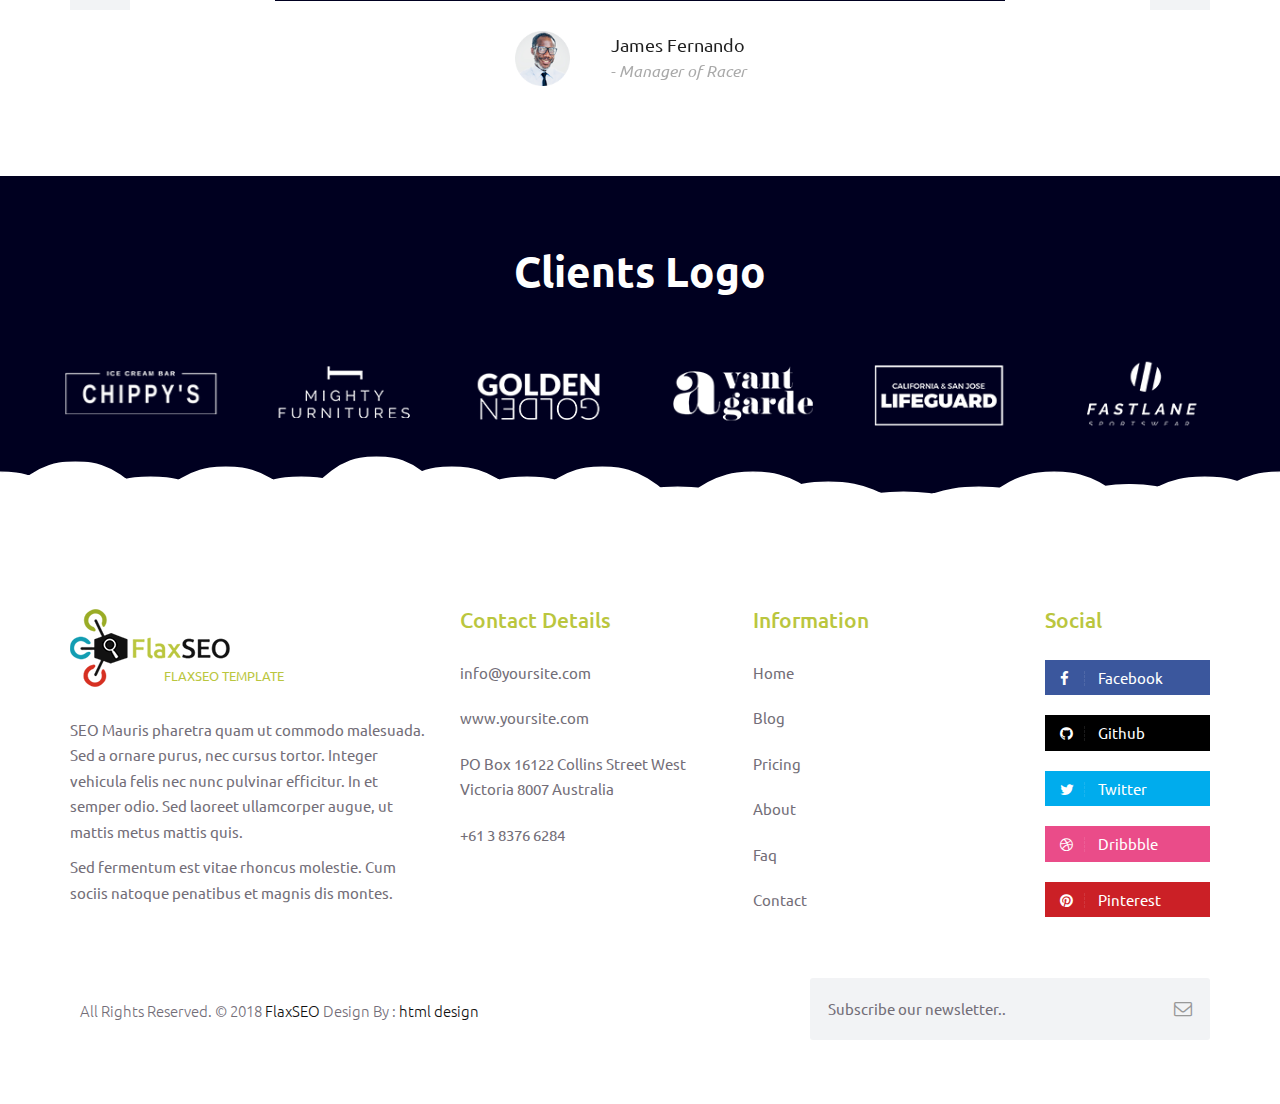
<file: UF3/Proyecto/about.html>
<!DOCTYPE html>
<html lang="en">

    <!-- Basic -->
    <meta charset="utf-8">
    <meta http-equiv="X-UA-Compatible" content="IE=edge">   
   
    <!-- Mobile Metas -->
    <meta name="viewport" content="width=device-width, minimum-scale=1.0, maximum-scale=1.0, user-scalable=no">
 
     <!-- Site Metas -->
    <title>FlaxSEO - Responsive HTML5 Template</title>  
    <meta name="keywords" content="">
    <meta name="description" content="">
    <meta name="author" content="">

    <!-- Site Icons -->
    <link rel="shortcut icon" href="images/favicon.ico" type="image/x-icon" />
    <link rel="apple-touch-icon" href="images/apple-touch-icon.png">

    <!-- Bootstrap CSS -->
    <link rel="stylesheet" href="css/bootstrap.min.css">
    <!-- Site CSS -->
    <link rel="stylesheet" href="style.css">
    <!-- Colors CSS -->
    <link rel="stylesheet" href="css/colors.css">
    <!-- ALL VERSION CSS -->
    <link rel="stylesheet" href="css/versions.css">
    <!-- Responsive CSS -->
    <link rel="stylesheet" href="css/responsive.css">
    <!-- Custom CSS -->
    <link rel="stylesheet" href="css/custom.css">

    <!--[if lt IE 9]>
      <script src="https://oss.maxcdn.com/libs/html5shiv/3.7.0/html5shiv.js"></script>
      <script src="https://oss.maxcdn.com/libs/respond.js/1.4.2/respond.min.js"></script>
    <![endif]-->

</head>
<body class="seo_version">

	<!-- LOADER -->
	<div id="preloader">
		<div id="cupcake" class="box">
			<span class="letter">L</span>
			<div class="cupcakeCircle box">
				<div class="cupcakeInner box">
					<div class="cupcakeCore box"></div>
				</div>
			</div>
			<span class="letter box">A</span>
			<span class="letter box">D</span>
			<span class="letter box">I</span>
			<span class="letter box">N</span>
			<span class="letter box">G</span>
		</div>
	</div>
	<!-- END LOADER -->

    <header class="header header_style_01">
        <nav class="megamenu navbar navbar-default">
            <div class="container">
                <div class="navbar-header">
                    <button type="button" class="navbar-toggle collapsed" data-toggle="collapse" data-target="#navbar" aria-expanded="false" aria-controls="navbar">
                        <span class="sr-only">Toggle navigation</span>
                        <span class="icon-bar"></span>
                        <span class="icon-bar"></span>
                        <span class="icon-bar"></span>
                    </button>
                    <a class="navbar-brand" href="index.html"><img src="images/logos/logo-seo.png" alt="image"></a>
                </div>
                <div id="navbar" class="navbar-collapse collapse">
					<ul class="nav navbar-nav navbar-right hidden-md hidden-sm hidden-xs">
                        <li><a class="btn-light btn-radius btn-brd top-btn" href="#"><i class="fa fa-angle-double-right"></i>SEO Analysis</a></li>
                    </ul>
                    <ul class="nav navbar-nav navbar-right menu-top">
                        <li><a href="index.html">Home</a></li>
                        <li><a class="active" href="about.html">About Us </a></li>
                        <li><a href="services.html">Services</a></li>
                        <li><a href="case-study.html">Case Study</a></li>
                        <li><a href="pricing.html">Pricing</a></li>
                        <li><a href="contact.html">Contact</a></li>
                    </ul>
                </div>
            </div>
        </nav>
    </header>

    <div class="all-page-title" style="background-image:url(images/pattern-4.png);">
        <div class="container text-center">
            <h1>About Company</h1>
        </div>
		<!--Page -->
        <div class="page-info">
            <div class="container">
            	<div class="inner-container">
                    <ul class="bread-crumb">
                        <li><a href="index.html">Home</a></li>
                        <li><span>About Company</span></li>
                    </ul>
                </div>
            </div>
        </div>
        <!--End Page-->
    </div><!-- end section -->

    <svg id="clouds" class="hidden-xs" xmlns="http://www.w3.org/2000/svg" version="1.1" width="100%" height="100" viewBox="0 0 85 100" preserveAspectRatio="none">
        <path d="M-5 100 Q 0 20 5 100 Z
            M0 100 Q 5 0 10 100
            M5 100 Q 10 30 15 100
            M10 100 Q 15 10 20 100
            M15 100 Q 20 30 25 100
            M20 100 Q 25 -10 30 100
            M25 100 Q 30 10 35 100
            M30 100 Q 35 30 40 100
            M35 100 Q 40 10 45 100
            M40 100 Q 45 50 50 100
            M45 100 Q 50 20 55 100
            M50 100 Q 55 40 60 100
            M55 100 Q 60 60 65 100
            M60 100 Q 65 50 70 100
            M65 100 Q 70 20 75 100
            M70 100 Q 75 45 80 100
            M75 100 Q 80 30 85 100
            M80 100 Q 85 20 90 100
            M85 100 Q 90 50 95 100
            M90 100 Q 95 25 100 100
            M95 100 Q 100 15 105 100 Z">
        </path>
    </svg>

    <div id="about" class="section wb nopadtop">
        <div class="container">
            <div class="row">
				<div class="col-md-6 m40">
                    <div class="message-box">
                        <h4>Awards Winning SEO Company</h4>
                        <h2>About Company</h2>
                        <p> Integer rutrum ligula eu dignissim laoreet. Pellentesque venenatis nibh sed tellus faucibus bibendum. Sed fermentum est vitae rhoncus molestie. Cum sociis natoque penatibus et magnis dis parturient montes, nascetur ridiculus mus. Sed vitae rutrum neque. Ut id erat sit amet libero bibendum aliquam. Donec ac egestas libero, eu bibendum risus. Phasellus et congue justo. </p>
						<p> Integer rutrum ligula eu dignissim laoreet. Pellentesque venenatis nibh sed tellus faucibus bibendum. Sed fermentum est vitae rhoncus molestie. Cum sociis natoque penatibus et magnis dis parturient montes, nascetur ridiculus mus. Sed vitae rutrum neque. Ut id erat sit amet libero bibendum aliquam. Donec ac egestas libero, eu bibendum risus. Phasellus et congue justo. </p>
                    </div><!-- end messagebox -->
                </div><!-- end col -->
				
                <div class="col-md-6">
                    <div class="post-media wow fadeIn">
                        <img src="uploads/about_01.jpg" alt="" class="img-responsive img-rounded">
                        <a href="http://www.youtube.com/watch?v=nrJtHemSPW4" data-rel="prettyPhoto[gal]" class="playbutton"><i class="flaticon-play-button"></i></a>
                    </div><!-- end media -->
                </div><!-- end col -->
            </div><!-- end row -->
        </div><!-- end container -->
    </div><!-- end section -->

    <section class="section nopad cac text-center">
        <a href="#"><h3>Interesting our awesome web design services? Just drop an email to us and get quote for free!</h3></a>
    </section>

    <div id="testimonials" class="section wb">
        <div class="container">
            <div class="section-title text-center">
                <h3>Happy Clients</h3>
                <p class="lead">We thanks for all our awesome testimonials! There are hundreds of our happy customers! <br>Let's see what others say about Landigoo website template!</p>
            </div><!-- end title -->

            <div class="row">
                <div class="col-md-12 col-sm-12">
                    <div class="testi-carousel owl-carousel owl-theme">
                        <div class="testimonial clearfix">
                            <div class="desc">
                                <h3><i class="fa fa-quote-left"></i> Wonderful Support!</h3>
                                <p class="lead">They have got my project on time with the competition with a sed highly skilled, and experienced & professional team.</p>
                            </div>
                            <div class="testi-meta">
                                <img src="uploads/testi_01.png" alt="" class="img-responsive alignleft">
                                <h4>James Fernando <small>- Manager of Racer</small></h4>
                            </div>
                            <!-- end testi-meta -->
                        </div>
                        <!-- end testimonial -->

                        <div class="testimonial clearfix">
                            <div class="desc">
                                <h3><i class="fa fa-quote-left"></i> Awesome Services!</h3>
                                <p class="lead">Explain to you how all this mistaken idea of denouncing pleasure and praising pain was born and I will give you completed.</p>
                            </div>
                            <div class="testi-meta">
                                <img src="uploads/testi_02.png" alt="" class="img-responsive alignleft">
                                <h4>Jacques Philips <small>- Designer</small></h4>
                            </div>
                            <!-- end testi-meta -->
                        </div>
                        <!-- end testimonial -->

                        <div class="testimonial clearfix">
                            <div class="desc">
                                <h3><i class="fa fa-quote-left"></i> Great & Talented Team!</h3>
                                <p class="lead">The master-builder of human happines no one rejects, dislikes avoids pleasure itself, because it is very pursue pleasure. </p>
                            </div>
                            <div class="testi-meta">
                                <img src="uploads/testi_03.png" alt="" class="img-responsive alignleft">
                                <h4>Venanda Mercy <small>- Newyork City</small></h4>
                            </div>
                            <!-- end testi-meta -->
                        </div>
                        <!-- end testimonial -->
                        <div class="testimonial clearfix">
                            <div class="desc">
                                <h3><i class="fa fa-quote-left"></i> Wonderful Support!</h3>
                                <p class="lead">They have got my project on time with the competition with a sed highly skilled, and experienced & professional team.</p>
                            </div>
                            <div class="testi-meta">
                                <img src="uploads/testi_01.png" alt="" class="img-responsive alignleft">
                                <h4>James Fernando <small>- Manager of Racer</small></h4>
                            </div>
                            <!-- end testi-meta -->
                        </div>
                        <!-- end testimonial -->

                        <div class="testimonial clearfix">
                            <div class="desc">
                                <h3><i class="fa fa-quote-left"></i> Awesome Services!</h3>
                                <p class="lead">Explain to you how all this mistaken idea of denouncing pleasure and praising pain was born and I will give you completed.</p>
                            </div>
                            <div class="testi-meta">
                                <img src="uploads/testi_02.png" alt="" class="img-responsive alignleft">
                                <h4>Jacques Philips <small>- Designer</small></h4>
                            </div>
                            <!-- end testi-meta -->
                        </div>
                        <!-- end testimonial -->

                        <div class="testimonial clearfix">
                            <div class="desc">
                                <h3><i class="fa fa-quote-left"></i> Great & Talented Team!</h3>
                                <p class="lead">The master-builder of human happines no one rejects, dislikes avoids pleasure itself, because it is very pursue pleasure. </p>
                            </div>
                            <div class="testi-meta">
                                <img src="uploads/testi_03.png" alt="" class="img-responsive alignleft">
                                <h4>Venanda Mercy <small>- Newyork City</small></h4>
                            </div>
                            <!-- end testi-meta -->
                        </div><!-- end testimonial -->
                    </div><!-- end carousel -->
                </div><!-- end col -->
            </div><!-- end row -->
        </div><!-- end container -->
    </div><!-- end section -->

    <div id="support" class="section db">
        <div class="container">
            <div class="section-title text-center">
                <h3>Clients Logo</h3>
            </div><!-- end title -->

            <div class="row">
                <div id="logo-carousel" class="owl-carousel">
					<div> <img src="uploads/logo_01.png" alt=""> </div>
					<div> <img src="uploads/logo_02.png" alt=""> </div>
					<div> <img src="uploads/logo_03.png" alt=""> </div>
					<div> <img src="uploads/logo_04.png" alt=""> </div>
					<div> <img src="uploads/logo_05.png" alt=""> </div>
					<div> <img src="uploads/logo_06.png" alt=""> </div>
					<div> <img src="uploads/logo_01.png" alt=""> </div>
					<div> <img src="uploads/logo_02.png" alt=""> </div>
				</div>
            </div><!-- end row -->
        </div><!-- end container -->
    </div><!-- end section -->

    <svg id="clouds1" class="hidden-xs" xmlns="http://www.w3.org/2000/svg" version="1.1" width="100%" height="100" viewBox="0 0 85 100" preserveAspectRatio="none">
        <path d="M-5 100 Q 0 20 5 100 Z
            M0 100 Q 5 0 10 100
            M5 100 Q 10 30 15 100
            M10 100 Q 15 10 20 100
            M15 100 Q 20 30 25 100
            M20 100 Q 25 -10 30 100
            M25 100 Q 30 10 35 100
            M30 100 Q 35 30 40 100
            M35 100 Q 40 10 45 100
            M40 100 Q 45 50 50 100
            M45 100 Q 50 20 55 100
            M50 100 Q 55 40 60 100
            M55 100 Q 60 60 65 100
            M60 100 Q 65 50 70 100
            M65 100 Q 70 20 75 100
            M70 100 Q 75 45 80 100
            M75 100 Q 80 30 85 100
            M80 100 Q 85 20 90 100
            M85 100 Q 90 50 95 100
            M90 100 Q 95 25 100 100
            M95 100 Q 100 15 105 100 Z">
        </path>
    </svg>

	<footer class="footer">
        <div class="container">
            <div class="row">
                <div class="col-md-4 col-sm-4 col-xs-12">
                    <div class="widget clearfix">
                        <div class="widget-title">
                            <img src="images/logos/logo-light.png" alt="">
                            <small>FlaxSEO Template</small>
                        </div>
                        <p> SEO Mauris pharetra quam ut commodo malesuada. Sed a ornare purus, nec cursus tortor. Integer vehicula felis nec nunc pulvinar efficitur. In et semper odio. Sed laoreet ullamcorper augue, ut mattis metus mattis quis.</p>
                        <p>Sed fermentum est vitae rhoncus molestie. Cum sociis natoque penatibus et magnis dis montes.</p>
                    </div><!-- end clearfix -->
                </div><!-- end col -->

                <div class="col-md-3 col-sm-3 col-xs-12">
                    <div class="widget clearfix">
                        <div class="widget-title">
                            <h3>Contact Details</h3>
                        </div>

                        <ul class="footer-links">
                            <li><a href="mailto:#">info@yoursite.com</a></li>
                            <li><a href="#">www.yoursite.com</a></li>
                            <li>PO Box 16122 Collins Street West Victoria 8007 Australia</li>
                            <li>+61 3 8376 6284</li>
                        </ul><!-- end links -->
                    </div><!-- end clearfix -->
                </div><!-- end col -->

                <div class="col-md-3 col-sm-3 col-xs-12">
                    <div class="widget clearfix">
                        <div class="widget-title">
                            <h3>Information</h3>
                        </div>

                        <ul class="footer-links">
                            <li><a href="#">Home</a></li>
                            <li><a href="#">Blog</a></li>
                            <li><a href="#">Pricing</a></li>
							<li><a href="#">About</a></li>
							<li><a href="#">Faq</a></li>
							<li><a href="#">Contact</a></li>
                        </ul><!-- end links -->
                    </div><!-- end clearfix -->
                </div><!-- end col -->

                <div class="col-md-2 col-sm-2 col-xs-12">
                    <div class="widget clearfix">
                        <div class="widget-title">
                            <h3>Social</h3>
                        </div>
                        <ul class="footer-links social-md">
                            <li><a class="fb" href="#"><i class="fa fa-facebook"></i> Facebook</a></li>
                            <li><a class="gi" href="#"><i class="fa fa-github"></i> Github</a></li>
                            <li><a class="tw" href="#"><i class="fa fa-twitter"></i> Twitter</a></li>
                            <li><a class="dr" href="#"><i class="fa fa-dribbble"></i> Dribbble</a></li>
                            <li><a class="pi" href="#"><i class="fa fa-pinterest"></i> Pinterest</a></li>
                        </ul><!-- end links -->
                    </div><!-- end clearfix -->
                </div><!-- end col -->
            </div><!-- end row -->
        </div><!-- end container -->
    </footer><!-- end footer -->
	
    <div class="copyrights">
        <div class="container">
            <div class="footer-distributed">
                <div class="footer-left">
                    <p class="footer-company-name">All Rights Reserved. &copy; 2018 <a href="#">FlaxSEO</a> Design By : <a href="https://html.design/">html design</a></p>
                </div>

                <div class="footer-right">
                    <form method="get" action="#">
                        <input placeholder="Subscribe our newsletter.." name="search">
                        <i class="fa fa-envelope-o"></i>
                    </form>
                </div>
            </div>
        </div><!-- end container -->
    </div><!-- end copyrights -->

    <a href="#" id="scroll-to-top" class="dmtop global-radius"><i class="fa fa-angle-up"></i></a>

    <!-- ALL JS FILES -->
    <script src="js/all.js"></script>
    <!-- ALL PLUGINS -->
    <script src="js/custom.js"></script>

</body>
</html>
</file>
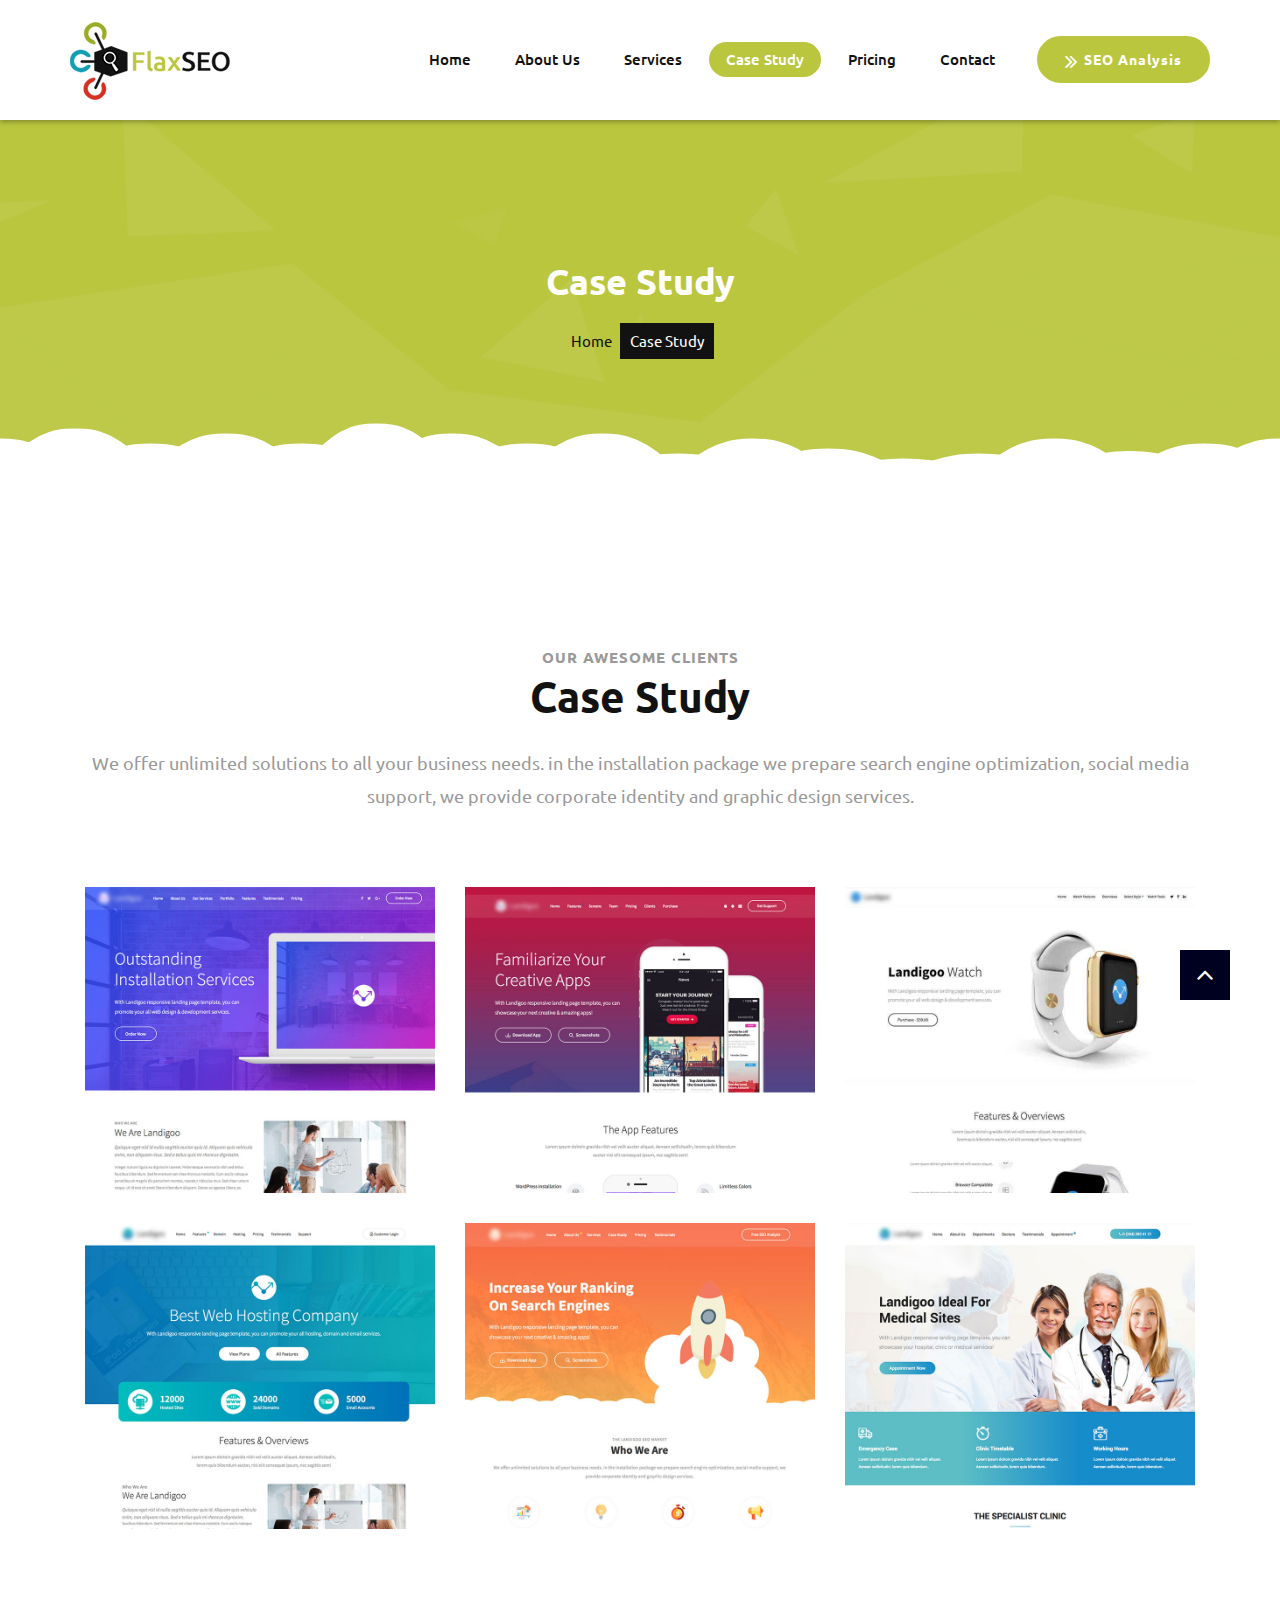
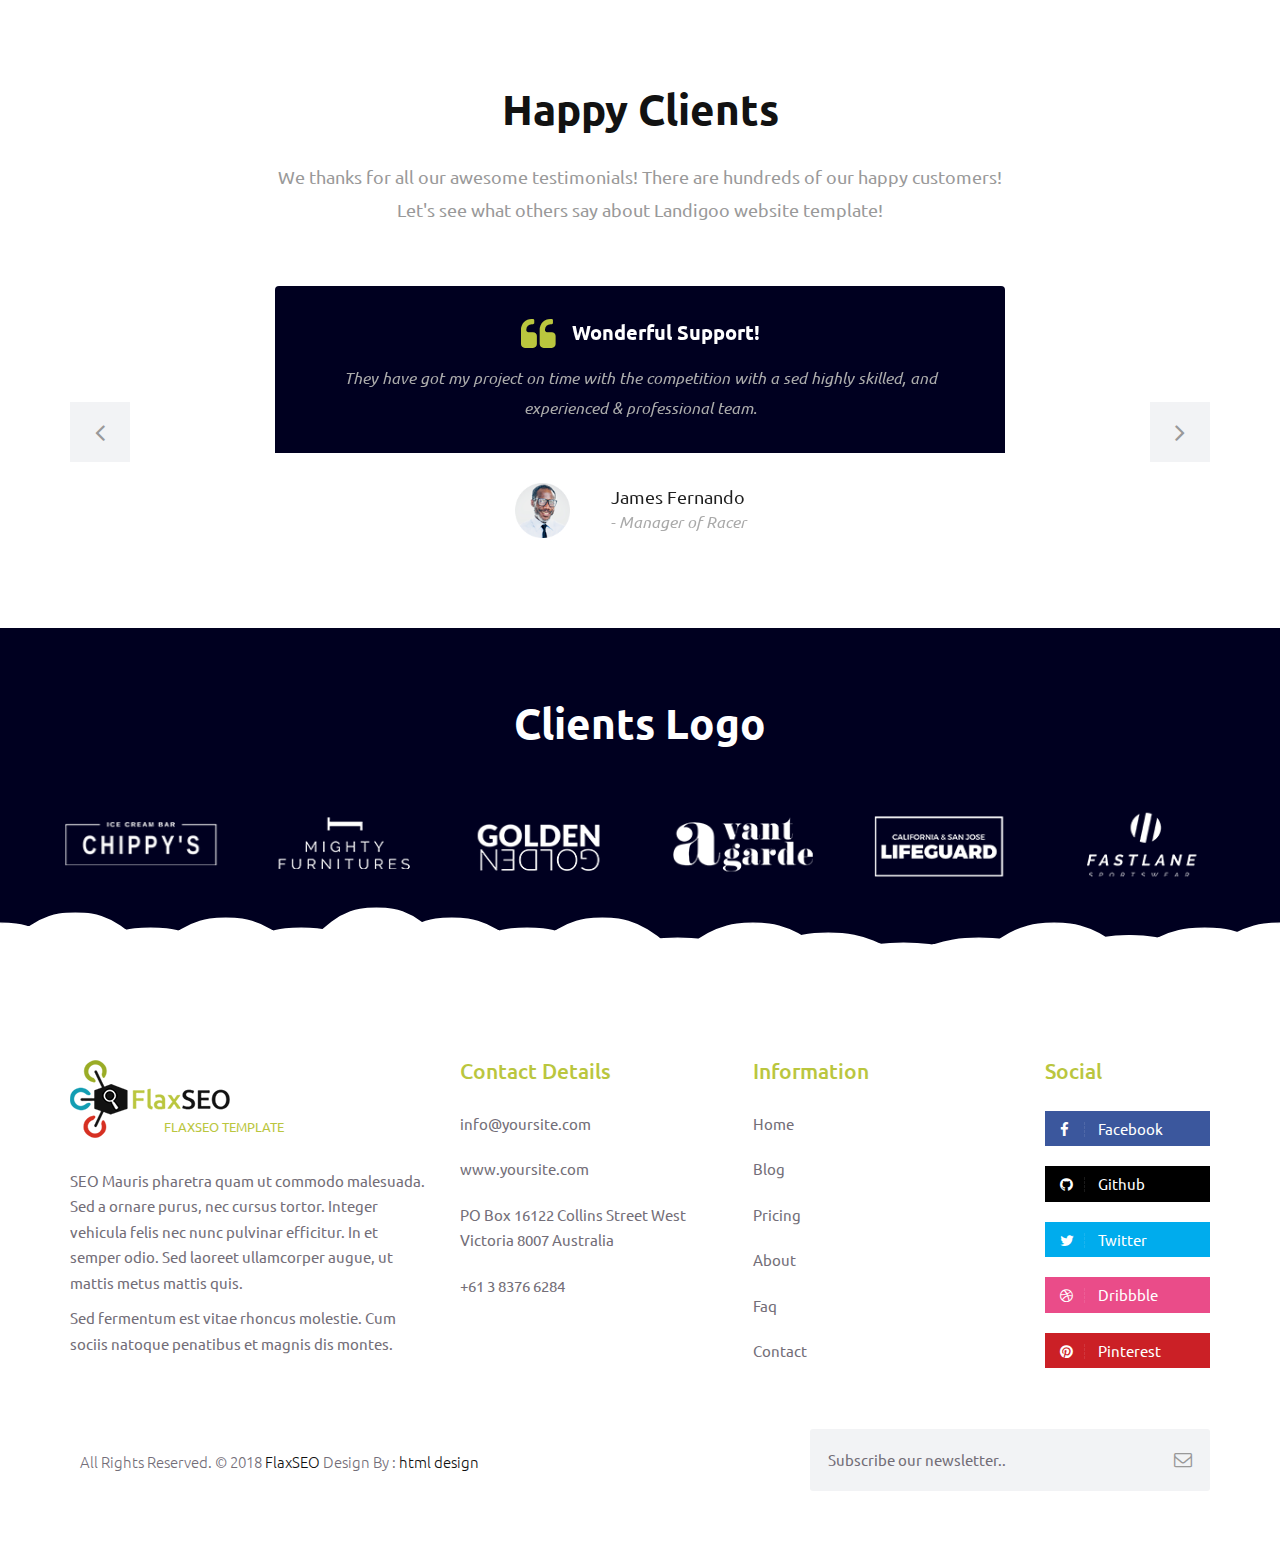
<file: UF3/Proyecto/case-study.html>
<!DOCTYPE html>
<html lang="en">

    <!-- Basic -->
    <meta charset="utf-8">
    <meta http-equiv="X-UA-Compatible" content="IE=edge">   
   
    <!-- Mobile Metas -->
    <meta name="viewport" content="width=device-width, minimum-scale=1.0, maximum-scale=1.0, user-scalable=no">
 
     <!-- Site Metas -->
    <title>FlaxSEO - Responsive HTML5 Template</title>  
    <meta name="keywords" content="">
    <meta name="description" content="">
    <meta name="author" content="">

    <!-- Site Icons -->
    <link rel="shortcut icon" href="images/favicon.ico" type="image/x-icon" />
    <link rel="apple-touch-icon" href="images/apple-touch-icon.png">

    <!-- Bootstrap CSS -->
    <link rel="stylesheet" href="css/bootstrap.min.css">
    <!-- Site CSS -->
    <link rel="stylesheet" href="style.css">
    <!-- Colors CSS -->
    <link rel="stylesheet" href="css/colors.css">
    <!-- ALL VERSION CSS -->
    <link rel="stylesheet" href="css/versions.css">
    <!-- Responsive CSS -->
    <link rel="stylesheet" href="css/responsive.css">
    <!-- Custom CSS -->
    <link rel="stylesheet" href="css/custom.css">

    <!--[if lt IE 9]>
      <script src="https://oss.maxcdn.com/libs/html5shiv/3.7.0/html5shiv.js"></script>
      <script src="https://oss.maxcdn.com/libs/respond.js/1.4.2/respond.min.js"></script>
    <![endif]-->

</head>
<body class="seo_version">

    <!-- LOADER -->
	<div id="preloader">
		<div id="cupcake" class="box">
			<span class="letter">L</span>
			<div class="cupcakeCircle box">
				<div class="cupcakeInner box">
					<div class="cupcakeCore box"></div>
				</div>
			</div>
			<span class="letter box">A</span>
			<span class="letter box">D</span>
			<span class="letter box">I</span>
			<span class="letter box">N</span>
			<span class="letter box">G</span>
		</div>
	</div>
	<!-- END LOADER -->

    <header class="header header_style_01">
        <nav class="megamenu navbar navbar-default">
            <div class="container">
                <div class="navbar-header">
                    <button type="button" class="navbar-toggle collapsed" data-toggle="collapse" data-target="#navbar" aria-expanded="false" aria-controls="navbar">
                        <span class="sr-only">Toggle navigation</span>
                        <span class="icon-bar"></span>
                        <span class="icon-bar"></span>
                        <span class="icon-bar"></span>
                    </button>
                    <a class="navbar-brand" href="index.html"><img src="images/logos/logo-seo.png" alt="image"></a>
                </div>
                <div id="navbar" class="navbar-collapse collapse">
					<ul class="nav navbar-nav navbar-right hidden-md hidden-sm hidden-xs">
                        <li><a class="btn-light btn-radius btn-brd top-btn" href="#"><i class="fa fa-angle-double-right"></i>SEO Analysis</a></li>
                    </ul>
                    <ul class="nav navbar-nav navbar-right menu-top">
                        <li><a href="index.html">Home</a></li>
                        <li><a href="about.html">About Us </a></li>
                        <li><a href="services.html">Services</a></li>
                        <li><a class="active" href="case-study.html">Case Study</a></li>
                        <li><a href="pricing.html">Pricing</a></li>
                        <li><a href="contact.html">Contact</a></li>
                    </ul>
                </div>
            </div>
        </nav>
    </header>

    <div class="all-page-title" style="background-image:url(images/pattern-4.png);">
        <div class="container text-center">
            <h1>Case Study</h1>
        </div>
		<!--Page -->
        <div class="page-info">
            <div class="container">
            	<div class="inner-container">
                    <ul class="bread-crumb">
                        <li><a href="index.html">Home</a></li>
                        <li><span>Case Study</span></li>
                    </ul>
                </div>
            </div>
        </div>
        <!--End Page-->
    </div><!-- end section -->

    <svg id="clouds" class="hidden-xs" xmlns="http://www.w3.org/2000/svg" version="1.1" width="100%" height="100" viewBox="0 0 85 100" preserveAspectRatio="none">
        <path d="M-5 100 Q 0 20 5 100 Z
            M0 100 Q 5 0 10 100
            M5 100 Q 10 30 15 100
            M10 100 Q 15 10 20 100
            M15 100 Q 20 30 25 100
            M20 100 Q 25 -10 30 100
            M25 100 Q 30 10 35 100
            M30 100 Q 35 30 40 100
            M35 100 Q 40 10 45 100
            M40 100 Q 45 50 50 100
            M45 100 Q 50 20 55 100
            M50 100 Q 55 40 60 100
            M55 100 Q 60 60 65 100
            M60 100 Q 65 50 70 100
            M65 100 Q 70 20 75 100
            M70 100 Q 75 45 80 100
            M75 100 Q 80 30 85 100
            M80 100 Q 85 20 90 100
            M85 100 Q 90 50 95 100
            M90 100 Q 95 25 100 100
            M95 100 Q 100 15 105 100 Z">
        </path>
    </svg>
	
	<div id="case-study-box" class="section wb">
        <div class="container">
            <div class="section-title text-center">
                <small>Our Awesome Clients</small>
                <h3>Case Study</h3>
                <p class="lead">We offer unlimited solutions to all your business needs. in the installation package we prepare search engine optimization, social media support, we provide corporate identity and graphic design services.</p>
            </div><!-- end title -->

            <div id="da-thumbs" class="da-thumbs portfolio">
                <div class="post-media pitem item-w1 item-h1 cat1">
                    <a href="uploads/version_01.jpg" data-rel="prettyPhoto[gal]">
                        <img src="uploads/version_01.jpg" alt="" class="img-responsive">
                        <div>
							<h3>Web Design Project</h3>
							<p>Landing Page</p>
                            <i class="flaticon-unlink"></i>
                        </div>
                    </a>
                </div>
                <div class="post-media pitem item-w1 item-h1 cat2">
                    <a href="uploads/version_02.jpg" data-rel="prettyPhoto[gal]">
                        <img src="uploads/version_02.jpg" alt="" class="img-responsive">
                        <div>
							<h3>Web Design Project</h3>
							<p>Landing Page</p>
                            <i class="flaticon-unlink"></i>
                        </div>
                    </a>
                </div>
                <div class="post-media pitem item-w1 item-h1 cat1">
                    <a href="uploads/version_03.jpg" data-rel="prettyPhoto[gal]">
                        <img src="uploads/version_03.jpg" alt="" class="img-responsive">
                        <div>
							<h3>Web Design Project</h3>
							<p>Landing Page</p>
                            <i class="flaticon-unlink"></i>
                        </div>
                    </a>
                </div>

                <div class="post-media pitem item-w1 item-h1 cat3">
                    <a href="uploads/version_04.jpg" data-rel="prettyPhoto[gal]">
                        <img src="uploads/version_04.jpg" alt="" class="img-responsive">
                        <div>
							<h3>Web Design Project</h3>
							<p>Landing Page</p>
                            <i class="flaticon-unlink"></i>
                        </div>
                    </a>
                </div>
                <div class="post-media pitem item-w1 item-h1 cat2">
                    <a href="uploads/version_05.jpg" data-rel="prettyPhoto[gal]">
                        <img src="uploads/version_05.jpg" alt="" class="img-responsive">
                        <div>
							<h3>Web Design Project</h3>
							<p>Landing Page</p>
                            <i class="flaticon-unlink"></i>
                        </div>
                    </a>
                </div>
                <div class="post-media pitem item-w1 item-h1 cat1">
                    <a href="uploads/version_06.jpg" data-rel="prettyPhoto[gal]">
                        <img src="uploads/version_06.jpg" alt="" class="img-responsive">
                        <div>
							<h3>Web Design Project</h3>
							<p>Landing Page</p>
                            <i class="flaticon-unlink"></i>
                        </div>
                    </a>
                </div>
            </div><!-- end portfolio -->
        </div><!-- end container -->
    </div><!-- end section -->
	
    <div id="testimonials" class="section wb">
        <div class="container">
            <div class="section-title text-center">
                <h3>Happy Clients</h3>
                <p class="lead">We thanks for all our awesome testimonials! There are hundreds of our happy customers! <br>Let's see what others say about Landigoo website template!</p>
            </div><!-- end title -->

            <div class="row">
                <div class="col-md-12 col-sm-12">
                    <div class="testi-carousel owl-carousel owl-theme">
                        <div class="testimonial clearfix">
                            <div class="desc">
                                <h3><i class="fa fa-quote-left"></i> Wonderful Support!</h3>
                                <p class="lead">They have got my project on time with the competition with a sed highly skilled, and experienced & professional team.</p>
                            </div>
                            <div class="testi-meta">
                                <img src="uploads/testi_01.png" alt="" class="img-responsive alignleft">
                                <h4>James Fernando <small>- Manager of Racer</small></h4>
                            </div>
                            <!-- end testi-meta -->
                        </div>
                        <!-- end testimonial -->

                        <div class="testimonial clearfix">
                            <div class="desc">
                                <h3><i class="fa fa-quote-left"></i> Awesome Services!</h3>
                                <p class="lead">Explain to you how all this mistaken idea of denouncing pleasure and praising pain was born and I will give you completed.</p>
                            </div>
                            <div class="testi-meta">
                                <img src="uploads/testi_02.png" alt="" class="img-responsive alignleft">
                                <h4>Jacques Philips <small>- Designer</small></h4>
                            </div>
                            <!-- end testi-meta -->
                        </div>
                        <!-- end testimonial -->

                        <div class="testimonial clearfix">
                            <div class="desc">
                                <h3><i class="fa fa-quote-left"></i> Great & Talented Team!</h3>
                                <p class="lead">The master-builder of human happines no one rejects, dislikes avoids pleasure itself, because it is very pursue pleasure. </p>
                            </div>
                            <div class="testi-meta">
                                <img src="uploads/testi_03.png" alt="" class="img-responsive alignleft">
                                <h4>Venanda Mercy <small>- Newyork City</small></h4>
                            </div>
                            <!-- end testi-meta -->
                        </div>
                        <!-- end testimonial -->
                        <div class="testimonial clearfix">
                            <div class="desc">
                                <h3><i class="fa fa-quote-left"></i> Wonderful Support!</h3>
                                <p class="lead">They have got my project on time with the competition with a sed highly skilled, and experienced & professional team.</p>
                            </div>
                            <div class="testi-meta">
                                <img src="uploads/testi_01.png" alt="" class="img-responsive alignleft">
                                <h4>James Fernando <small>- Manager of Racer</small></h4>
                            </div>
                            <!-- end testi-meta -->
                        </div>
                        <!-- end testimonial -->

                        <div class="testimonial clearfix">
                            <div class="desc">
                                <h3><i class="fa fa-quote-left"></i> Awesome Services!</h3>
                                <p class="lead">Explain to you how all this mistaken idea of denouncing pleasure and praising pain was born and I will give you completed.</p>
                            </div>
                            <div class="testi-meta">
                                <img src="uploads/testi_02.png" alt="" class="img-responsive alignleft">
                                <h4>Jacques Philips <small>- Designer</small></h4>
                            </div>
                            <!-- end testi-meta -->
                        </div>
                        <!-- end testimonial -->

                        <div class="testimonial clearfix">
                            <div class="desc">
                                <h3><i class="fa fa-quote-left"></i> Great & Talented Team!</h3>
                                <p class="lead">The master-builder of human happines no one rejects, dislikes avoids pleasure itself, because it is very pursue pleasure. </p>
                            </div>
                            <div class="testi-meta">
                                <img src="uploads/testi_03.png" alt="" class="img-responsive alignleft">
                                <h4>Venanda Mercy <small>- Newyork City</small></h4>
                            </div>
                            <!-- end testi-meta -->
                        </div><!-- end testimonial -->
                    </div><!-- end carousel -->
                </div><!-- end col -->
            </div><!-- end row -->
        </div><!-- end container -->
    </div><!-- end section -->

    <div id="support" class="section db">
        <div class="container">
            <div class="section-title text-center">
                <h3>Clients Logo</h3>
            </div><!-- end title -->

            <div class="row">
                <div id="logo-carousel" class="owl-carousel">
					<div> <img src="uploads/logo_01.png" alt=""> </div>
					<div> <img src="uploads/logo_02.png" alt=""> </div>
					<div> <img src="uploads/logo_03.png" alt=""> </div>
					<div> <img src="uploads/logo_04.png" alt=""> </div>
					<div> <img src="uploads/logo_05.png" alt=""> </div>
					<div> <img src="uploads/logo_06.png" alt=""> </div>
					<div> <img src="uploads/logo_01.png" alt=""> </div>
					<div> <img src="uploads/logo_02.png" alt=""> </div>
				</div>
            </div><!-- end row -->
        </div><!-- end container -->
    </div><!-- end section -->

    <svg id="clouds1" class="hidden-xs" xmlns="http://www.w3.org/2000/svg" version="1.1" width="100%" height="100" viewBox="0 0 85 100" preserveAspectRatio="none">
        <path d="M-5 100 Q 0 20 5 100 Z
            M0 100 Q 5 0 10 100
            M5 100 Q 10 30 15 100
            M10 100 Q 15 10 20 100
            M15 100 Q 20 30 25 100
            M20 100 Q 25 -10 30 100
            M25 100 Q 30 10 35 100
            M30 100 Q 35 30 40 100
            M35 100 Q 40 10 45 100
            M40 100 Q 45 50 50 100
            M45 100 Q 50 20 55 100
            M50 100 Q 55 40 60 100
            M55 100 Q 60 60 65 100
            M60 100 Q 65 50 70 100
            M65 100 Q 70 20 75 100
            M70 100 Q 75 45 80 100
            M75 100 Q 80 30 85 100
            M80 100 Q 85 20 90 100
            M85 100 Q 90 50 95 100
            M90 100 Q 95 25 100 100
            M95 100 Q 100 15 105 100 Z">
        </path>
    </svg>

	<footer class="footer">
        <div class="container">
            <div class="row">
                <div class="col-md-4 col-sm-4 col-xs-12">
                    <div class="widget clearfix">
                        <div class="widget-title">
                            <img src="images/logos/logo-light.png" alt="">
                            <small>FlaxSEO Template</small>
                        </div>
                        <p> SEO Mauris pharetra quam ut commodo malesuada. Sed a ornare purus, nec cursus tortor. Integer vehicula felis nec nunc pulvinar efficitur. In et semper odio. Sed laoreet ullamcorper augue, ut mattis metus mattis quis.</p>
                        <p>Sed fermentum est vitae rhoncus molestie. Cum sociis natoque penatibus et magnis dis montes.</p>
                    </div><!-- end clearfix -->
                </div><!-- end col -->

                <div class="col-md-3 col-sm-3 col-xs-12">
                    <div class="widget clearfix">
                        <div class="widget-title">
                            <h3>Contact Details</h3>
                        </div>

                        <ul class="footer-links">
                            <li><a href="mailto:#">info@yoursite.com</a></li>
                            <li><a href="#">www.yoursite.com</a></li>
                            <li>PO Box 16122 Collins Street West Victoria 8007 Australia</li>
                            <li>+61 3 8376 6284</li>
                        </ul><!-- end links -->
                    </div><!-- end clearfix -->
                </div><!-- end col -->

                <div class="col-md-3 col-sm-3 col-xs-12">
                    <div class="widget clearfix">
                        <div class="widget-title">
                            <h3>Information</h3>
                        </div>

                        <ul class="footer-links">
                            <li><a href="#">Home</a></li>
                            <li><a href="#">Blog</a></li>
                            <li><a href="#">Pricing</a></li>
							<li><a href="#">About</a></li>
							<li><a href="#">Faq</a></li>
							<li><a href="#">Contact</a></li>
                        </ul><!-- end links -->
                    </div><!-- end clearfix -->
                </div><!-- end col -->

                <div class="col-md-2 col-sm-2 col-xs-12">
                    <div class="widget clearfix">
                        <div class="widget-title">
                            <h3>Social</h3>
                        </div>
                        <ul class="footer-links social-md">
                            <li><a class="fb" href="#"><i class="fa fa-facebook"></i> Facebook</a></li>
                            <li><a class="gi" href="#"><i class="fa fa-github"></i> Github</a></li>
                            <li><a class="tw" href="#"><i class="fa fa-twitter"></i> Twitter</a></li>
                            <li><a class="dr" href="#"><i class="fa fa-dribbble"></i> Dribbble</a></li>
                            <li><a class="pi" href="#"><i class="fa fa-pinterest"></i> Pinterest</a></li>
                        </ul><!-- end links -->
                    </div><!-- end clearfix -->
                </div><!-- end col -->
            </div><!-- end row -->
        </div><!-- end container -->
    </footer><!-- end footer -->
	
    <div class="copyrights">
        <div class="container">
            <div class="footer-distributed">
                <div class="footer-left">
                    <p class="footer-company-name">All Rights Reserved. &copy; 2018 <a href="#">FlaxSEO</a> Design By : <a href="https://html.design/">html design</a></p>
                </div>

                <div class="footer-right">
                    <form method="get" action="#">
                        <input placeholder="Subscribe our newsletter.." name="search">
                        <i class="fa fa-envelope-o"></i>
                    </form>
                </div>
            </div>
        </div><!-- end container -->
    </div><!-- end copyrights -->

    <a href="#" id="scroll-to-top" class="dmtop global-radius"><i class="fa fa-angle-up"></i></a>

    <!-- ALL JS FILES -->
    <script src="js/all.js"></script>
    <!-- ALL PLUGINS -->
    <script src="js/custom.js"></script>
	<script src="js/portfolio.js"></script>
	<script src="js/hoverdir.js"></script>   

</body>
</html>
</file>
<file: UF01 - HTML/PortadaProyectos/css/styleMenu.css>
* {
    box-sizing: border-box;
    margin: 0;
}

body {
    background: rgb(211, 227, 210);
    background: linear-gradient(125deg, rgba(211, 227, 210, 1) 0%, rgba(219, 254, 201, 1) 66%, rgba(118, 247, 208, 0.9710259103641457) 100%);
}

.main-container {
    width: 60%;
    margin: auto;
    font-family: 'Lato', sans-serif;
    padding: 1em;
}

header {
    display: flex;
    box-shadow: 17px 20px 28px #88887B;
    background-color: #41C8C2;
    padding: 1.3em;
    font-weight: 900;
    font-size: larger;
    border-top-right-radius: 10px;
    border-top-left-radius: 10px;
    text-align: center;
    justify-content: space-around;
    align-items: center;
}

hgroup {
    vertical-align: middle;
}

p {
    font-size: 0.6em;
}

h3 {
    font-style: italic;
}

.item1 {
    background-color: #4B98CF;
}

.item2 {
    background-color: #4974A7;
}

.item3 {
    background-color: #5A5387;
}

.item4 {
    background-color: #524365;
}

.item5 {
    background-color: #45236d;
}

.item7 {
    background-color: #752ec7;
}

.item6 {
    background-color: #4977AD;
    border-bottom-left-radius: 10px;
    border-bottom-right-radius: 10px;
}

.item {
    display: flex;
    justify-content: space-around;
    width: 100%;
    height: 6.3em;
    box-shadow: 17px 20px 28px #88887B;
    padding-left: 6em;
}

.item:hover {
    border: 10px solid transparent;
}

a.fill-div {
    display: flex;
    height: 100%;
    width: 100%;
    text-decoration: none;
    align-items: center;
    color: white;
    font-size: 2em;
}

img {
    height: 1.7em;
    width: auto;
    margin-right: 1.4em;
}

.text {
    display: flex;
    flex-direction: column;
    font-size: smaller;
    height: 60%;
    justify-content: space-around;
}

@media screen and (max-width: 900px) {
    .text {
        display: none;
    }
    .item {
        padding-left: unset;
    }
    img {
        margin-right: unset;
    }
    a {
        justify-content: center;
    }
    header {
        font-size: small;
    }
    .me p {
        display: none;
    }
}

@media screen and (max-width: 420px) {
    .main-container {
        width: 100%;
    }
}

h2.uf {
    background: #f44336;
    text-align: center;
    color: white;
    font-size: 1em;
    padding: 3px;
}
</file>
<file: UF01 - HTML/Diseño23/css/main.css>
* {
    margin: 0em;
    padding: 0em;
    box-sizing: border-box;
}

h2 {
    font-size: 2em;
    font-family: Impact, Haettenschweiler, 'Arial Narrow Bold', sans-serif;
}

h3 {
    font-family: Impact, Haettenschweiler, 'Arial Narrow Bold', sans-serif;
}

h2,
h3 {
    text-transform: uppercase;
}

h4 {
    font-weight: bold;
    font-size: 1.3em;
}


/*######################### HEADER #######################*/

header {
    display: flex;
    justify-content: space-around;
    align-items: center;
    min-height: 8vh;
    position: fixed;
    width: 100%;
    height: 4.375em;
    background-color: white;
}

.logo {
    margin-left: 10%;
}

.logo img {
    width: 7em;
    position: absolute;
    top: 0;
    margin-top: 2.5em;
}

.nav-links {
    display: flex;
    justify-content: space-around;
    font-weight: bold;
    width: 60%;
    margin-left: 10%;
}

.nav-links li {
    list-style-type: decimal-leading-zero;
    color: #CBCBCB;
    font-size: 1.75em;
    font-family: 'poppins', sans-serif;
}

.nav-links a {
    text-decoration: none;
    font-size: 0.6em;
    font-style: bold;
    text-transform: uppercase;
    color: black;
    font-family: 'Roboto Condensed', sans-serif;
}

.nav-links li:hover {
    color: #FF421F;
}

.telefono {
    text-decoration: none;
    font-size: 1em;
    font-style: bold;
    color: #FF421F;
    font-family: 'Roboto Condensed', sans-serif;
    display: flex;
    align-items: center;
}

.telefono img {
    height: 1em;
    margin-right: 0.25em;
}

.dropdown {
    display: none;
}

@media screen and (max-width: 64em) {
    .logo {
        margin-left: -2em;
    }
    .nav-links {
        display: none;
    }
    /* ##################### W3GUIA ##################### */
    .dropbtn {
        color: white;
        padding: 1rem;
        font-size: 1rem;
        border: none;
    }
    .dropbtn div {
        width: 1.6em;
        height: 0.2em;
        background-color: black;
        margin: 0.3em;
    }
    .dropdown {
        position: relative;
        display: inline-block;
    }
    .dropdown-content {
        display: none;
        position: absolute;
        background-color: #f1f1f1;
        min-width: 10rem;
        box-shadow: 0rem 0.5rem 1rem 0rem rgba(0, 0, 0, 0.2);
        z-index: 1;
    }
    .dropdown-content a {
        color: black;
        padding: 0.75rem 1rem;
        text-decoration: none;
        display: block;
    }
    .dropdown-content a:hover {
        background-color: #ddd;
    }
    .dropdown:hover .dropdown-content {
        display: block;
    }
}


/*######################### HOME #########################*/

#home {
    padding-top: 4.375em;
    background-image: linear-gradient(to left, rgba(15, 28, 80, 0.9), rgba(34, 85, 182, 0.9)), url("../img/fondo.png");
    background-size: cover;
    width: 100%;
    height: 42em;
    overflow: hidden;
    align-items: center;
    justify-content: space-between;
    color: white;
    display: flex;
}

#home .content {
    display: flex;
    justify-content: space-around;
    width: 50%;
}

#home article {
    align-items: center;
    width: 50%;
}

#home .RRSS {
    display: flex;
    flex-direction: column;
    margin-right: 2%;
    height: 30%;
    width: 1em;
}

#home .RRSS img {
    width: 1.25em;
}

audio {
    position: fixed;
    bottom: 0;
}


/* ####### FORMULARIÂ ####### */

.form-container h3 {
    font-size: 1.5em;
}

#home .form-container {
    margin-right: 10em;
    background-color: rgba(59, 74, 129, 0.6);
    border: 1px solid rgb(59, 74, 129);
    border-radius: 0.75em;
    color: white;
    width: 30%;
    height: 70%;
}

hr {
    border: 0.05px thin white;
    margin-top: 0.25em;
}

#home form {
    height: 100%;
    padding: 0.25em 2em 0.25em 2em;
    display: flex;
    flex-direction: column;
    justify-content: space-evenly;
}

#home .camp-container {
    display: flex;
    justify-content: space-between;
    flex-wrap: wrap;
}

#home input {
    background: transparent;
    border: none;
    color: white;
    padding-left: 4px;
}


/* Input transparente una vez introducido el texto */

input:-webkit-autofill,
input:-webkit-autofill:hover,
input:-webkit-autofill:focus,
input:-webkit-autofill:active {
    transition: background-color 5000s;
    -webkit-text-fill-color: #fff !important;
}

#home input[type=submit] {
    margin-top: 1em;
    background-color: #FF431F;
    border: none;
    color: white;
    text-transform: uppercase;
    cursor: pointer;
    border-radius: 40px;
    padding: 1em 0 1em 0;
}

select {
    background: transparent;
    border: none;
    color: white;
    width: 100%;
}

#home ::placeholder {
    color: white;
}

#home .camp {
    width: 45%;
    margin-top: 1.5em;
}


/*######################### ABOUT ########################*/

#about {
    padding-top: 6.25em;
    justify-content: center;
    text-align: center;
    margin-top: 4em;
    margin-bottom: 3em;
    display: flex;
    width: 100%;
}

.intro {
    margin-bottom: 1.5em;
    width: 33%;
}

.profile-container {
    justify-content: center;
    text-align: center;
    margin-bottom: 9.375em;
    width: 100%;
    display: flex;
    font-family: 'Roboto Condensed', sans-serif;
}

.profile {
    width: 20%;
}

span {
    color: #FF431F;
}

.profile-container img {
    border-radius: 50%;
    width: 75%;
    height: auto;
}

.profile.mid {
    margin: 5em 3.5em 0 3.5em;
}


/*######################### PROPERTIES ###################*/

#properties {
    display: flex;
    background-image: url("../img/casa1.png");
    background-size: cover;
    width: 100%;
    height: 41.5625em;
    align-items: center;
    justify-content: space-around;
}

#properties .inside {
    background-color: rgba(46, 49, 49, 0.9);
    width: 33%;
    height: 26em;
    color: white;
    margin-left: 0%;
    display: flex;
    flex-direction: column;
    justify-content: space-between;
    margin-left: -20%;
}

#properties article {
    padding: 1em 7em 2em 0.8em;
}

#properties article h3 {
    padding: 2em 0 2em 0;
    font-size: 1.5em;
}

#properties h5 {
    text-transform: capitalize;
    color: #FF431F;
}

#properties h3 {
    text-transform: uppercase;
}

@media screen and (max-width: 56em) {
    #properties .inside {
        width: 66%;
        height: fit-content;
        margin: unset;
    }
    #properties article {
        padding: 1em 4em 2em 0.8em;
    }
}

@media screen and (max-width: 74em) {
    #properties .inside {
        height: fit-content;
    }
    #properties article {
        padding: 1em 4em 2em 0.8em;
    }
}


/*########### EXTRA ###########*/

.arrow {
    width: 6em;
    height: 2em;
    display: flex;
    align-self: flex-end;
    margin: 1.5em;
}

.arrow img {
    cursor: pointer;
    width: 40%;
    height: 100%;
}

.arrow img:hover {
    background-color: #FF431F;
    border-radius: 25%;
}

.properties {
    justify-content: center;
    display: flex;
    width: 100%;
}

.description {
    justify-content: center;
    text-align: center;
    margin-top: 8.125em;
    margin-bottom: 5.313em;
    display: flex;
    width: 100%;
}

.description div {
    width: 33%;
}

.description h2 {
    margin-bottom: 1em;
}

.house-container {
    display: flex;
    flex-wrap: wrap;
    align-self: center;
    margin-bottom: 7em;
    justify-content: space-around;
    width: 70%;
}


/* FOTOS DE CASAS */

.text {
    display: flex;
    justify-content: space-between;
    margin-left: 1em;
    margin-right: 1em;
}

.stars {
    margin-left: 1em;
    margin-bottom: 1em;
}

.text h2 {
    color: #FF431F;
    flex: content;
    font-size: 1.2em;
}

.house {
    border: 0.0625em black;
    border: 1px solid whitesmoke;
    margin-bottom: 4em;
}

.house:hover {
    box-shadow: 0em 0.625em 1.125em #888888;
}

.foto img {
    height: 14em;
    width: 17em;
    margin-bottom: 1rem;
}

.checked {
    color: orange;
}


/*######################### CLIENTS ######################*/

#clients {
    padding-top: 6.25em;
    flex-wrap: wrap;
    display: flex;
    width: 100%;
}

#clients .intro {
    background-image: url("../img/casa1.png");
    background-size: cover;
    height: 18.75em;
    display: flex;
    justify-content: center;
    width: 100%;
}

#clients article {
    text-align: center;
    color: white;
    width: 100%;
    height: fit-content;
    align-self: center;
}

.review {
    display: flex;
    align-items: flex-end;
    justify-content: space-evenly;
    margin-top: -5%;
    width: 100%;
    font-family: 'Roboto Condensed', sans-serif;
}

.opinion {
    height: fit-content;
    align-self: flex-end;
    width: 40%;
}

#clients .stars {
    margin-bottom: 0;
    margin-left: 0;
    margin-top: 1em;
}

#clients .profile {
    text-align: center;
}

#clients img {
    border-radius: 50%;
    width: 8.125em;
}

@media screen and (max-width: 48em) {
    .review {
        margin-top: -18%;
        flex-direction: column;
        align-items: center;
        height: 21em;
    }
    .opinion {
        align-self: unset;
        text-align: center;
    }
}


/*######################### ABOUT ########################*/

#contact {
    padding-top: 8.25em;
    justify-content: space-around;
    margin-bottom: 7.5em;
    height: 23em;
    width: 100%;
    display: flex;
}

.location {
    height: fit-content;
    width: 25%;
    margin-right: 5em;
}

.location p {
    padding: 1em 1em 1em 0em;
}

.direction {
    text-decoration: none;
    font-size: 1em;
    color: gray;
    font-family: 'Roboto Condensed', sans-serif;
    display: flex;
    align-items: center;
}

.direction img {
    height: 1em;
    margin-right: 0.40em;
}


/* ##### FORMULARI CONTACTE ##### */

#contact .form-container {
    width: 50%;
    height: 84%;
    margin-left: 10em;
}

#contact form {
    display: flex;
    flex-direction: column;
    width: 100%;
    height: 100%;
}

#contact .camp-container {
    display: flex;
    height: 100%;
    padding-top: 1em;
    padding-left: 0;
}

.mini-container {
    display: flex;
    height: 100%;
    width: fit-content;
    flex-direction: column;
    justify-content: space-between;
}

.gran-container {
    width: 58%;
    margin-left: 1.5em;
}

.textarea {
    width: 100%;
    height: 100%;
    border: 1px solid silver;
    border-radius: 0;
    padding: 1em;
}

.mini-container input {
    height: 25%;
    border: 1px solid silver;
    border-radius: 0;
    padding: 1em;
}

#contact ::placeholder {
    color: gray;
}


/* ########### FOOTER ########### */

#credits {
    margin-bottom: 6em;
    justify-content: space-around;
    width: 100%;
    display: flex;
}

.RRSS {
    display: flex;
    flex-direction: row;
    justify-content: space-between;
    width: 25%;
}

.RRSS img {
    width: 1.25em;
}

.copywright {
    width: 25%;
}


/* ################# RESPONSIVENESS ################# */

@media screen and (max-width: 64em) {
    #home .form-container {
        width: 55%;
    }
    #clients {
        margin-bottom: 7%;
    }
    #contact {
        flex-direction: column;
        align-items: center;
        height: 42em;
        text-align: center;
        padding-top: 6em;
        justify-content: space-around;
    }
    #contact .form-container {
        width: 70%;
        margin-left: unset;
        height: 30%;
    }
    .location {
        margin-top: 4em;
        display: flex;
        flex-direction: column;
        align-items: center;
        width: 70%;
        height: fit-content;
        margin-right: unset;
    }
    .intro {
        width: 65%;
    }
    .description div {
        width: 65%;
    }
}

@media screen and (max-width: 48em) {
    * {
        font-size: small;
    }
    span {
        font-size: unset;
    }
    #home {
        flex-direction: column;
        justify-content: space-around;
        color: white;
        height: 60em;
    }
    #home .content {
        width: 100%;
        text-align: center;
        margin: 5em 0 2em 0;
        display: flex;
        justify-content: center;
    }
    #home .RRSS {
        margin-top: 15%;
        margin-bottom: 8%;
        display: flex;
        flex-direction: row;
        margin-right: 0;
        width: 30%;
        height: fit-content;
    }
    #home .form-container {
        width: 80%;
        margin: unset;
        padding: 1em;
        max-height: 40%;
    }
    .house-container {
        width: 100%;
    }
    .house {
        border: 0.0625em solid black;
        margin-bottom: 0em;
        width: 100%;
    }
    .foto img {
        height: auto;
        width: 100%;
    }
    .stars {
        margin-bottom: 3em;
    }
    .profile {
        width: 100%;
    }
    .profile.mid {
        margin: -2em 2.5em 0 2.5em;
    }
    .opinion {
        width: 74%;
    }
    .mini-container {
        width: 25%;
    }
    .gran-container {
        width: 100%;
    }
}

#mediaelements {
    margin-bottom: 6em;
    justify-content: space-around;
    width: 100%;
    display: flex;
}

iframe {
    box-shadow: 12px 11px 35px 9px;
    border: none;
    width: 400px;
    height: 224px;
    margin-top: 1em;
}

#watermark {
    display: flex;
    align-items: center;
}

@media screen and (max-width: 56em) {
    #properties .inside {
        width: 66%;
        height: fit-content;
    }
    #properties article {
        padding: 1em 4em 2em 0.8em;
    }
    #mediaelements {
        flex-direction: column;
        align-items: center;
        justify-content: space-between;
        height: 38em;
    }
}
</file>
<file: UF01 - HTML/Proyecto1/css/style01.css>
/* * {
   outline: 1px solid red !important;
} */

.container {
    padding: 30px;
    width: 950px;
}

.title {
    background-color: #3F51B6;
    font-size: x-large;
    font-style: bold;
    font-family: sans-serif;
    color: rgb(255, 255, 255);
    padding-top: 20px;
    padding-left: 10px;

}

.content {
    display: flex;
    padding-top: 20px;
    
 }
 
 .image {
    flex: 1;
    float: left;
 }
 
 .description {
    flex: 2;
    padding: 0px 10px 0px 20px;
    font-family: sans-serif;
    text-align: justify;
    text-justify: inter-word;
 }
 
 img {
    width: 100%;
 }
</file>
<file: UF01 - HTML/proyecto2/css/style01.css>
@font-face {
    font-family: Text;
    src: url(../fonts/Lato-Light.ttf) format("truetype");
}

@font-face {
    font-family: "Main title";
    src: url(../fonts/Lato-Thin.ttf) format("truetype");
}

@media screen and (max-width: 400px) {
    .items-container {
        flex-direction: column;
    }
    .item {
        width: 200px;
        margin: auto;
        padding-bottom: 1rem;
    }
    h2 {
        text-align: center;
        padding-left: 0px;
        font-size: 2rem;
    }
    .logo {
        padding-top: 1.1rem;
    }
}

body {
    padding: 1rem;
}

* {
    margin: 0px;
    padding: 0px;
}

.container {
    max-width: 800px;
    margin: auto;
    font-family: Text, sans-serif;
}

header {
    display: flex;
}

h2 {
    font-size: 1.6rem;
    font-weight: bold;
    color: #bcbbbb;
    padding-top: 1rem;
    padding-bottom: 0.5rem;
    padding-left: 0.5rem;
}

hr {
    border: thin solid #bcbbbb;
    margin-bottom: 1.5rem;
}

img {
    max-width: 100%;
}

.logo {
    flex: 1;
}

.title {
    flex: 4;
    text-align: right;
    text-transform: uppercase;
}

.title>h1 {
    font-family: "Main title", sans-serif;
    font-size: 2.5rem;
    color: #bcbbbb;
    padding-top: 1.5rem;
    padding-top: 0.5rem;
}

.title>h3 {
    font-size: small;
}

.items-container {
    display: flex;
    justify-content: space-between;
}

.item {
    text-align: center;
}

.item>h3 {
    text-transform: uppercase;
    font-size: 1.6rem;
    color: #656756;
}

.item>a {
    text-decoration: none;
    font-weight: bold;
    font-size: smaller;
    color: #656756;
}
</file>
<file: UF01 - HTML/Proyecto2b/css/appendix.css>
* {
    padding: 0.5rem;
    box-sizing: border-box;
}


/* [class|="col"]:first-child {
    margin-left: 0px;
}

[class|="col"]:last-child {
    margin-right: 0px;
}

[class|="col"] {
    margin: 0px 0.25rem;
} */

[class|="col"]+[class|="col"] {
    margin-left: 0.5rem;
}

img {
    max-width: 100%;
}

.main-container {
    margin: auto;
    max-width: 960px;
}

.row {
    width: 100%;
    display: flex;
}

.col-1 {
    width: 8.33%
}

.col-2 {
    width: 16.66%
}


/* 4 items */

.col-3 {
    width: 25%
}


/* 3 items */

.col-4 {
    width: 33.33%
}

.col-5 {
    width: 41.66%
}


/* 2 items */

.col-6 {
    width: 50%
}

.col-7 {
    width: 58.33%
}

.col-8 {
    width: 66.66%
}

.col-9 {
    width: 75%
}

.col-10 {
    width: 83.33%
}

.col-11 {
    width: 91.66%
}

.col-12 {
    width: 100%
}
</file>
<file: UF01 - HTML/Proyecto2b/css/main.css>
/* ------------------------------------------------- */


/* Main styles                                       */


/* ------------------------------------------------- */

* {
    margin: 0px;
    padding: 0px;
}

body {
    margin: 0.5rem;
    padding: 0.5rem;
    font-family: 'Lato', sans-serif;
}

.main-container {
    max-width: 800px;
    margin: auto;
}

h2 {
    font-size: 1.6rem;
    color: #bcbbbb;
    padding-top: 1rem;
    padding-bottom: 0.5rem;
    padding-left: 0.5rem;
}

hr {
    border: thin solid #bcbbbb;
    margin-bottom: 1.5rem;
}

img {
    max-width: 100%;
}

.title {
    flex: 4;
    text-align: right;
    text-transform: uppercase;
}

.title>h1 {
    font-family: 'Lato', sans-serif;
    font-weight: 100;
    font-size: 2.5rem;
    color: #bcbbbb;
    padding-top: 1.5rem;
    padding-top: 0.5rem;
}

.title>h3 {
    font-size: small;
}

.col-4 {
    text-align: center;
}

.col-4>h3 {
    text-transform: uppercase;
    font-size: 1.6rem;
    color: #656756;
}

.col-4>a {
    text-decoration: none;
    font-weight: bold;
    font-size: smaller;
    color: #656756;
}
</file>
<file: UF01 - HTML/Proyecto2c/css/style01.css>
body {
    font-family: 'Lato', sans-serif;
}

.main-image {
    width: 100%;
}

.img-item {
    width: 100%;
}

.container {
    border: 1px solid gray;
    padding-top: 1em;
    padding-bottom: 0.5em;
}

#title-l2 {
    color: #bcbbbb;
    font-size: 2em;
    font-weight: 900;
}

.text-item {
    text-transform: uppercase;
    font-size: 2rem;
    color: #656756;
    font-weight: bolder;
}

hr {
    background-color: #eee;
    border: 0 none;
    height: 3px;
}

h1 {
    font-size: 4em;
    font-weight: lighter;
}

h3 {
    font-weight: bolder;
}

.col-sm-4 a {
    text-decoration: none;
    color: #656756;
}
</file>
<file: UF3/Proyecto/style.css>
/*------------------------------------------------------------------
    Version: 1.0
-------------------------------------------------------------------*/


/*------------------------------------------------------------------
    [Table of contents]

    1. IMPORT FONTS
    2. IMPORT FILES
    3. SKELETON
    4. WP CORE
    5. HEADER
    6. SECTIONS
    7. SECTIONS
    8. PORTFOLIO
    9. TESTIMONIALS
    10. PRICING TABLES
    11. ICON BOXES
    12. MESSAGE BOXES
    13. FEATURES
    14. CONTACT
    15. FOOTER
    16. MISC
    17. BUTTONS
-------------------------------------------------------------------*/


/*------------------------------------------------------------------
    IMPORT FONTS
-------------------------------------------------------------------*/

@import url('https://fonts.googleapis.com/css?family=Ubuntu:300,400,500,700');

/*------------------------------------------------------------------
    IMPORT FILES
-------------------------------------------------------------------*/

@import url(css/animate.css);
@import url(css/flaticon.css);
@import url(css/prettyPhoto.css);
@import url(css/owl.carousel.css);
@import url(css/font-awesome.min.css);

/*------------------------------------------------------------------
    SKELETON
-------------------------------------------------------------------*/

body {
    color: #999;
    font-size: 15px;
    font-family: 'Ubuntu', sans-serif; 
    line-height: 1.7;
}

body.demos .section {
    background: url(images/bg.png) repeat top center #f2f3f5;
}

body.demos .section-title img {
    max-width: 280px;
    display: block;
    margin: 10px auto;
}

body.demos .service-widget h3 {
    border-bottom: 1px solid #ededed;
    font-size: 18px;
    padding: 20px 0;
    background-color: #ffffff;
}

body.demos .service-widget {
    margin: 0 0 30px;
    padding: 30px;
    background-color: #fff
}

body.demos .container-fluid {
    max-width: 1080px
}

a {
    color: #1f1f1f;
    text-decoration: none !important;
    outline: none !important;
    -webkit-transition: all .3s ease-in-out;
    -moz-transition: all .3s ease-in-out;
    -ms-transition: all .3s ease-in-out;
    -o-transition: all .3s ease-in-out;
    transition: all .3s ease-in-out;
}

h1,
h2,
h3,
h4,
h5,
h6 {
    letter-spacing: 0;
    font-weight: normal;
    position: relative;
    padding: 0 0 10px 0;
    font-weight: normal;
    line-height: 120% !important;
    color: #121212;
    margin: 0
}

h1 {
    font-size: 24px
}

h2 {
    font-size: 22px
}

h3 {
    font-size: 18px
}

h4 {
    font-size: 16px
}

h5 {
    font-size: 14px
}

h6 {
    font-size: 13px
}

h1 a,
h2 a,
h3 a,
h4 a,
h5 a,
h6 a {
    color: #212121;
    text-decoration: none!important;
    opacity: 1
}

h1 a:hover,
h2 a:hover,
h3 a:hover,
h4 a:hover,
h5 a:hover,
h6 a:hover {
    opacity: .8
}

a {
    color: #1f1f1f;
    text-decoration: none;
    outline: none;
}

a,
.btn {
    text-decoration: none !important;
    outline: none !important;
    -webkit-transition: all .3s ease-in-out;
    -moz-transition: all .3s ease-in-out;
    -ms-transition: all .3s ease-in-out;
    -o-transition: all .3s ease-in-out;
    transition: all .3s ease-in-out;
}

.btn-custom {
    margin-top: 20px;
    background-color: transparent !important;
    border: 2px solid #ddd;
    padding: 12px 40px;
    font-size: 16px;
}

.lead {
    font-size: 18px;
    line-height: 30px;
    color: #767676;
    margin: 0;
    padding: 0;
}

blockquote {
    margin: 20px 0 20px;
    padding: 30px;
}

ul, li, ol{
	margin: 0px;
	padding: 0px;
	list-style: none;
}


/*------------------------------------------------------------------
    WP CORE
-------------------------------------------------------------------*/

.first {
    clear: both
}

.last {
    margin-right: 0
}

.alignnone {
    margin: 5px 20px 20px 0;
}

.aligncenter,
div.aligncenter {
    display: block;
    margin: 5px auto 5px auto;
}

.alignright {
    float: right;
    margin: 10px 0 20px 20px;
}

.alignleft {
    float: left;
    margin: 10px 20px 20px 0;
}

a img.alignright {
    float: right;
    margin: 10px 0 20px 20px;
}

a img.alignnone {
    margin: 10px 20px 20px 0;
}

a img.alignleft {
    float: left;
    margin: 10px 20px 20px 0;
}

a img.aligncenter {
    display: block;
    margin-left: auto;
    margin-right: auto
}

.wp-caption {
    background: #fff;
    border: 1px solid #f0f0f0;
    max-width: 96%;
    /* Image does not overflow the content area */
    padding: 5px 3px 10px;
    text-align: center;
}

.wp-caption.alignnone {
    margin: 5px 20px 20px 0;
}

.wp-caption.alignleft {
    margin: 5px 20px 20px 0;
}

.wp-caption.alignright {
    margin: 5px 0 20px 20px;
}

.wp-caption img {
    border: 0 none;
    height: auto;
    margin: 0;
    max-width: 98.5%;
    padding: 0;
    width: auto;
}

.wp-caption p.wp-caption-text {
    font-size: 11px;
    line-height: 17px;
    margin: 0;
    padding: 0 4px 5px;
}


/* Text meant only for screen readers. */

.screen-reader-text {
    clip: rect(1px, 1px, 1px, 1px);
    position: absolute !important;
    height: 1px;
    width: 1px;
    overflow: hidden;
}

.screen-reader-text:focus {
    background-color: #f1f1f1;
    border-radius: 3px;
    box-shadow: 0 0 2px 2px rgba(0, 0, 0, 0.6);
    clip: auto !important;
    color: #21759b;
    display: block;
    font-size: 14px;
    font-size: 0.875rem;
    font-weight: bold;
    height: auto;
    left: 5px;
    line-height: normal;
    padding: 15px 23px 14px;
    text-decoration: none;
    top: 5px;
    width: auto;
    z-index: 100000;
    /* Above WP toolbar. */
}

/*------------------------------------------------------------------
    Preloader
-------------------------------------------------------------------*/

#cupcake{
	flex-direction:row;
	-webkit-flex-direction:row;
	-ms-flex-direction:row;
	-mos-flex-direction:row;
	-o-flex-direction:row;
	justify-content:center;
	-webkit-justify-content:center;
	-ms-justify-content:center;
	height:100%;
	width:100%;
	background-color:#bac63e;    
}

.letter{
    font-size:100px;
    color:#222;
    font-family:tahoma;
}

.box{
    display: box;
	display: -webkit-box;
	display: -moz-box;
	display: -ms-flexbox;
	display: -webkit-flex;
	display: flex;
}

.cupcakeCircle, .cupcakeInner, .cupcakeCore{
     border-radius:50%;
    -webkit-border-radius:50%;
    -moz-border-radius:50%;
    -ms-border-radius:50%;
}

.cupcake, .letter, .cupcakeCircle, .cupcakeInner, .cupcakeCore{
    flex:none;
    -webkit-flex:none;
    -moz-flex:none;
    -ms-flex:none;
    -o-flex:none;
}

.letter, .cupcakeCircle{
    align-self:center;
    -webkit-align-self:center;
    -moz-align-self:center;
    -o-align-self:center;
    -ms-align-self:center;
}
.cupcakeCircle{
    align-items:center;
    -ms-align-items:center;
    justify-content:center;
    -ms-justify-content:center;
    height:100px;
    width:100px;
    background-color:#222;
}

.cupcakeInner{
    align-self:center;
    -ms-align-self:center;
    justify-content:center;
    -ms-justify-content:center;
    height:50%;
    width:50%;
    background-color:#bac63e;
    -webkit-animation-name:cupcakeAnimate;
    -webkit-animation-duration:500ms;
    -webkit-animation-direction:alternate;
    -webkit-animation-timing-function:ease-in-out;
    -webkit-animation-iteration-count:infinite;
    
}
.cupcakeCore{
    align-self:center;
    -ms-align-self:center;
    height:25%;
    width:25%;
    background-color:#222;
    -webkit-animation-name:coreAnimate;
    -webkit-animation-duration:1s;
    -webkit-animation-direction:alternate;
    -webkit-animation-timing-function:ease-in-out;
    -webkit-animation-iteration-count:infinite;
}

@-webkit-keyframes cupcakeAnimate{
        to{ height:90%; width:90%; }
}
@keyframes cupcakeAnimate{
    to{ height:90%; width:90%; }
}

@-webkit-keyframes coreAnimate{
    to{ height:90%; width:90%; }
}
@keyframes coreAnimate{
    to{ height:90%; width:90%; }
}



/*------------------------------------------------------------------
    HEADER
-------------------------------------------------------------------*/

.megamenu .nav,
.megamenu .collapse,
.megamenu .dropup,
.megamenu .dropdown {
    position: static;
}

.megamenu .container-fluid {
    position: relative;
}

.megamenu .dropdown-menu {
    left: auto;
}

.megamenu .megamenu-content {
    padding: 20px 30px;
}

.megamenu .dropdown.megamenu-fw .dropdown-menu {
    left: 0;
    right: 0;
}

.megamenu .list-unstyled {
    min-width: 200px;
}

.header_style_01 {
    background-color: rgba(255, 255, 255, 1);
    display: block;
    left: 0;
    padding: 20px 40px;
    position: absolute;
    right: 0;
    top: 0;
    width: 100%;
    z-index: 111;
	-webkit-box-shadow: 0px 2px 5px 0px rgba(0,0,0,0.30);
	-moz-box-shadow: 0px 2px 5px 0px rgba(0,0,0,0.30);
	box-shadow: 0px 2px 5px 0px rgba(0,0,0,0.30);
}

.header_style_01 .navbar-default {
    background-color: transparent;
    border: 0;
}

.header_style_01 .navbar,
.header_style_01 .navbar-nav,
.header_style_01 .navbar-default,
.header_style_01 .nav {
    margin-bottom: 0 !important;
}

.header_style_01 .navbar-brand {
    padding: 2px 15px 0 15px;
	height: auto;
}

.header_style_01 .navbar-default .navbar-nav > li > a {
    border-radius: 0;
    color: #121212;
    font-size: 15px;
    font-style: normal;
    font-weight: 400;
    text-transform: capitalize;
    background-color: transparent;
}

.header_style_01 .navbar-default .navbar-nav > li a {
    background-color: transparent;
	font-weight: 500;
	padding: 7px 17px 7px;
	-webkit-border-radius: 33px;
	-ms-border-radius: 33px;
	border-radius: 33px;
	line-height: 21px;
}

.header_style_01 .navbar-default .navbar-nav > li:hover a,
.header_style_01 .navbar-default .navbar-nav > li:focus a {
    background-color: #bac63e;
	color: #ffffff;
}

.header_style_01 .navbar-default .navbar-nav > li a.active{
	background-color: #bac63e;
	color: #ffffff;
}

.header_style_01 .navbar-right > li {
	margin-left: 10px;
    -webkit-transition: all .3s ease-in-out;
    -moz-transition: all .3s ease-in-out;
    -ms-transition: all .3s ease-in-out;
    -o-transition: all .3s ease-in-out;
    transition: all .3s ease-in-out;
}

.header_style_01 .navbar-right > li > a {
    padding-bottom: 10px;
    padding-top: 10px;
}

li.social-links {
    margin: 0 8px;
}

li.social-links a {
    padding: 13px 0 !important;
}

.affix-top {
    overflow: hidden;
    visibility: visible;
    opacity: 1;
    top: -100%;
}

.navbar-nav li {
    position: relative;
}

.navbar-nav span {
    font-size: 24px;
    position: absolute;
    right: 2px;
    top: 13px;
}

.header_style_01 .navbar-default .navbar-nav > li a.btn-light.top-btn{
	position: relative;
	line-height: 24px;
	color: #ffffff;
	font-size: 14px;
	font-weight: 700;
	padding: 9px 26px;
	border-radius: 50px;
	letter-spacing: 1px;
	margin-top: 16px;
	background-color: #bac63e;
	border: 2px solid #bac63e;
	transition: all 0.3s ease;
	-moz-transition: all 0.3s ease;
	-webkit-transition: all 0.3s ease;
	-ms-transition: all 0.3s ease;
	-o-transition: all 0.3s ease;
}

.header_style_01 .navbar-default .navbar-nav > li a.btn-light.top-btn:hover{
	color: #bac63e;
	border-color: #bac63e;
	background: none;
}

.menu-top{
	margin-top: 22px;
}

.fixed-menu .navbar-default{
	position: fixed;
	visibility: hidden;
	left: 0px;
	top: 0px;
	width: 100%;
	padding: 0px 0px;
	background: #ffffff;
	z-index: 0;
	transition: all 500ms ease;
	-moz-transition: all 500ms ease;
	-webkit-transition: all 500ms ease;
	-ms-transition: all 500ms ease;
	-o-transition: all 500ms ease;
	z-index: 999;
	opacity: 1;
	visibility: visible;
	-ms-animation-name: fadeInDown;
	-moz-animation-name: fadeInDown;
	-op-animation-name: fadeInDown;
	-webkit-animation-name: fadeInDown;
	animation-name: fadeInDown;
	-ms-animation-duration: 500ms;
	-moz-animation-duration: 500ms;
	-op-animation-duration: 500ms;
	-webkit-animation-duration: 500ms;
	animation-duration: 500ms;
	-ms-animation-timing-function: linear;
	-moz-animation-timing-function: linear;
	-op-animation-timing-function: linear;
	-webkit-animation-timing-function: linear;
	animation-timing-function: linear;
	-ms-animation-iteration-count: 1;
	-moz-animation-iteration-count: 1;
	-op-animation-iteration-count: 1;
	-webkit-animation-iteration-count: 1;
	animation-iteration-count: 1;
}

.fixed-menu .navbar-default{
	padding: 15px 0px;
	box-shadow: 0 0 8px 0 rgba(0,0,0,.12);
}



/*------------------------------------------------------------------
    SECTIONS
-------------------------------------------------------------------*/

.parallax {
    background-attachment: fixed;
    background-size: cover;
    height: 100%;
    padding: 120px 0;
    position: relative;
    width: 100%;
}

.parallax.parallax-off {
    background-attachment: scroll !important;
    display: block;
    height: 100%;
    min-height: 100%;
    overflow: hidden;
    position: relative;
    background-position: center center;
    vertical-align: sub;
    width: 100%;
    z-index: 2;
}

.no-scroll-xy {
    overflow: hidden !important;
    -webkit-transition: all .4s ease-in-out;
    -moz-transition: all .4s ease-in-out;
    -ms-transition: all .4s ease-in-out;
    -o-transition: all .4s ease-in-out;
    transition: all .4s ease-in-out;
}

.section {
    display: block;
    position: relative;
    overflow: hidden;
    padding: 70px 0;
}

.noover {
    overflow: visible;
}

.noover .btn-dark {
    border: 0 !important;
}

.nopad {
    padding: 0;
}

.nopadtop {
    padding-top: 0;
}

.section.wb {
    background-color: #ffffff;
}

.section.lb {
    background-color: #f2f3f5;
}

.section.db {
    background-color: #1f1f1f;
}

.section.color1 {
    background-color: #448AFF;
}

.first-section {
    display: block;
    position: relative;
    overflow: hidden;
    padding: 16em 0 13em;
}

.first-section h2 {
    color: #ffffff;
    font-size: 68px;
    font-weight: 300;
    text-transform: capitalize;
    display: block;
    margin: 0;
    padding: 0 0 30px;
    position: relative;
}

.first-section .lead {
    font-size: 21px;
    font-weight: 300;
    padding: 0 0 40px;
    margin: 0;
    line-height: inherit;
    color: #ffffff;
}

.macbookright {
    width: 980px;
    position: absolute;
    right: -15%;
    bottom: -6%;
}

.section-title {
    display: block;
    position: relative;
    margin-bottom: 60px;
}

.section-title p {
    color: #999;
    font-weight: 400;
    font-size: 18px;
    line-height: 33px;
    margin: 0;
}

.section-title h3 {
    font-size: 42px;
    font-weight: 300;
    line-height: 62px;
    margin: 0 0 25px;
    padding: 0;
    text-transform: none;
}

.section.colorsection p,
.section.colorsection h3,
.section.db h3 {
    color: #ffffff;
}


body.seo_version .btn-light.ban-btn{
	padding: 13px 40px;
	font-size: 18px;
	border: 2px solid #ffffff;
	color: #ffffff;
	background-color: #121212;
}

.who{
	padding: 15px 10px;
	box-shadow: 0 0 15px rgba(0,0,0,0.14);
}

.progress-bar-success{
	background: #bac63e;
	box-shadow: none;
}




/*------------------------------------------------------------------
    PORTFOLIO
-------------------------------------------------------------------*/

.item-h2,
.item-h1 {
    height: 100% !important;
    height: auto !important;
}

.isotope-item {
    z-index: 2;
    padding: 0;
}

.isotope-hidden.isotope-item {
    pointer-events: none;
    z-index: 1;
}

.isotope,
.isotope .isotope-item {
    /* change duration value to whatever you like */
    -webkit-transition-duration: 0.8s;
    -moz-transition-duration: 0.8s;
    transition-duration: 0.8s;
}

.isotope {
    -webkit-transition-property: height, width;
    -moz-transition-property: height, width;
    transition-property: height, width;
}

.isotope .isotope-item {
    -webkit-transition-property: -webkit-transform, opacity;
    -moz-transition-property: -moz-transform, opacity;
    transition-property: transform, opacity;
}

.portfolio-filter ul {
    padding: 0;
    z-index: 2;
    display: block;
    position: relative;
    margin: 0;
}

.portfolio-filter ul li {
    border-radius: 0;
    display: inline-block;
    margin: 0 5px 0 0;
    text-decoration: none;
    text-transform: uppercase;
    vertical-align: middle;
}

.portfolio-filter ul li:last-child:after {
    content: "";
}

.portfolio-filter ul li .btn-dark {
    box-shadow: none;
    background-color: transparent;
    border: 1px solid #e6e7e6 !important;
    color: #1f1f1f;
    font-weight: 400;
    font-size: 13px;
    padding: 10px 30px;
}

.da-thumbs {
    list-style: none;
    position: relative;
    padding: 0;
}

.da-thumbs .pitem {
    margin: 0;
    padding: 15px;
    position: relative;
}

.da-thumbs .pitem a,
.da-thumbs .pitem a img {
    display: block;
    position: relative;
}

.da-thumbs .pitem a {
    overflow: hidden;
}

.da-thumbs .pitem a div {
    position: absolute;
    background-color: rgba(0, 0, 0, 0.8);
    width: 100%;
    height: 100%;
}

.da-thumbs .pitem a div h3 {
    display: block;
    color: #ffffff;
    font-size: 20px;
    padding: 30px 15px;
    text-transform: capitalize;
    font-weight: normal;
}

.da-thumbs .pitem a div h3 small {
    display: block;
    color: #ffffff;
    margin-top: 5px;
    font-size: 13px;
    font-weight: 300;
}

.da-thumbs .pitem a div i {
    background-color: #1f1f1f;
    position: absolute;
    color: #ffffff !important;
    bottom: 0;
    font-size: 15px;
    z-index: 12;
    right: 0;
    width: 40px;
    height: 40px;
    line-height: 40px;
    text-align: center;
}

.da-thumbs .pitem a div p{
	padding: 0px 15px;
}

.da-thumbs .pitem a div h3{
	padding: 10px 15px;
}


/*------------------------------------------------------------------
    TESTIMONIALS
-------------------------------------------------------------------*/

.logos img {
    margin: auto;
    display: block;
    text-align: center;
    width: 100%;
    opacity: 0.3;
}

.logos img:hover {
    opacity: 0.5;
}

.desc h3 i {
    color: #2f2f2f;
    font-size: 37px;
    vertical-align: middle;
    margin-right: 12px;
}

.desc {
    padding: 30px;
    position: relative;
    background: #000;
    border: 1px solid #111111;
}

.testi-meta {
    display: block;
	max-width: 250px;
	margin: 0 auto;
	margin-top: 20px;
}

.testimonial h4 {
    font-size: 18px;
    color: #ffffff;
    padding: 13px 0 0;
}

.testimonial img {
    max-width: 55px;
}

.testimonial small {
    margin-top: 7px;
    font-size: 16px;
    display: block;
}

.testimonial {
    background-color: transparent;
	text-align: center;
	max-width: 730px;
	margin: 0 auto;
	border-radius: 4px;
	overflow: hidden;
}

.testimonial h3 {
    padding: 0 0 10px;
    font-size: 20px;
    font-weight: 700;
}

.testimonial small,
.testimonial .lead {
    background-color: transparent;
    color: #aaa;
    display: block;
    font-size: 16px;
    font-style: italic;
    line-height: 30px;
    margin: 0;
    padding: 0;
    position: relative;
}

.testimonial p:after {
    display: none;
}


/*------------------------------------------------------------------
    PRICING TABLES
-------------------------------------------------------------------*/

.pricing-bg{
	background: url("images/pattern.png");
	position: relative;
}

.pricing-bg::before{
	content: " ";
	position: absolute;
	width: 100%;
	height: 100%;
	background: rgba(0,0,0,0.5);
	top: 0px;
	left: 0px;
}

.pricing-bg .section-title h3{
	color: #ffffff;
}

.pricing-bg .section-title p{
	color: #ffffff;
}

.pricing-table {
    margin: 0px;
    background: #fff;
    box-shadow: 0 5px 14px rgba(0, 0, 0, 0.1);
}

.pricing-table i {
    width: 30px;
    color: #c2c2c2;
    display: inline-block;
    margin-right: 10px;
    padding-right: 5px;
    border-right: 1px solid #ececec;
}

.pricing-table .btn-dark {
    padding: 10px 24px;
    font-size: 15px;
}

.pricing-table strong {
    font-weight: 600;
    margin-right: 6px;
    color: #1f1f1f;
}

.pricing-table-header {
	position: relative;
    padding: 30px 0 25px 0;
    background: #ffffff;
	border-radius: 100px 0px 100px 50px;
}

.pricing-table-header h2 {
    font-size: 31px;
    margin: 0;
    padding: 0;
    font-weight: 500;
}

.pricing-table-header h3 {
    font-size: 15px;
    font-weight: 500;
    color: #aaaaaa;
    margin-top: 10px;
    text-transform: uppercase;
}

.pricing-table-header span{
	position: absolute;
	right: 0px;
	top: 0px;
	background: #121212;
	padding: 5px 10px;
	text-transform: uppercase;
	box-shadow: 0 5px 14px rgba(0, 0, 0, 0.1);
}

.pricing-table-space {
    height: 10px;
}

.pricing-table-text {
    margin: 15px 30px 0 30px;
    padding: 0 10px 15px 10px;
    border-bottom: 1px solid #ececec;
    font-weight: 300;
    line-height: 30px;
    color: #c2c2c2;
    font-size: 16px;
}

.pricing-table-text p {
    font-weight: 400;
}

.pricing-table-features {
    margin: 15px 30px 0 30px;
    padding: 0px 20px;
    text-align: left;
    line-height: 30px;
    font-size: 16px;
    color: #c2c2c2;
}

.pricing-table-features p{
	border-bottom: 1px solid #ececec;
	padding-bottom: 10px;
}

.pricing-table-highlighted h3,
.pricing-table-highlighted h2 {
    color: #ffffff !important;
}

.pricing-table-sign-up {
    margin-top: 25px;
    padding-bottom: 30px;
}


/* Highlighted table */

.pricing-table-highlighted {
    margin-top: 0;
}

.m130 {
    margin-top: 130px;
}

.nav-pills {
    border: 1px solid #e1e1e1;
}

.nav-pills > li {
    width: 50%;
    padding: 10px;
    float: left;
    margin: 0 !important;
}

.nav-pills > li > a {
    margin: 0!important;
    text-align: center;
    background-color: #f4f4f4;
}


/*------------------------------------------------------------------
    ICON BOXES
-------------------------------------------------------------------*/

.icon-wrapper {
    position: relative;
    cursor: pointer;
    display: block;
    z-index: 1;
}

.icon-wrapper i {
    width: 75px;
    height: 75px;
    text-align: center;
    line-height: 75px;
    font-size: 28px;
    background-color: #f2f3f5;
    color: #1f1f1f;
    margin-top: 0;
}

.small-icons.icon-wrapper:hover i,
.small-icons.icon-wrapper:hover i:hover,
.small-icons.icon-wrapper i {
    width: auto !important;
    height: auto !important;
    line-height: 1 !important;
    padding: 0 !important;
    color: #e3e3e3 !important;
    background-color: transparent !important;
    background: none !important;
    margin-right: 10px !important;
    vertical-align: middle;
    font-size: 24px !important;
}

.small-icons.icon-wrapper h3 {
    font-size: 18px;
    padding-bottom: 5px;
}

.small-icons.icon-wrapper p {
    padding: 0;
    margin: 0;
}

.icon-wrapper h3 {
    font-size: 21px;
    padding: 0 0 15px;
    margin: 0;
}

.icon-wrapper p {
    margin-bottom: 0;
    padding-left: 95px;
}

.icon-wrapper p small {
    display: block;
    color: #999;
    margin-top: 10px;
    text-transform: none;
    font-weight: 600;
    font-size: 16px;
}

.icon-wrapper p small:after {
    content: "\f105";
    font-family: FontAwesome;
    margin-left: 5px;
    font-size: 11px;
}

.effect-1 {
    display: inline-block;
    cursor: pointer;
    text-align: center;
    position: relative;
    text-decoration: none;
    z-index: 1;
}

.effect-1:after {
    pointer-events: none;
    position: absolute;
    width: 100%;
    height: 100%;
    border-radius: 50%;
    content: '';
    -webkit-box-sizing: content-box;
    -moz-box-sizing: content-box;
    box-sizing: content-box;
}

.effect-1 {
    -webkit-transition: background 0.2s, color 0.2s;
    -moz-transition: background 0.2s, color 0.2s;
    transition: background 0.2s, color 0.2s;
}

.effect-1:after {
    top: -7px;
    left: -7px;
    padding: 7px;
    box-shadow: 0 0 0 2px #2750ff;
    -webkit-transition: -webkit-transform 0.2s, opacity 0.2s;
    -webkit-transform: scale(.8);
    -moz-transition: -moz-transform 0.2s, opacity 0.2s;
    -moz-transform: scale(.8);
    -ms-transform: scale(.8);
    transition: transform 0.2s, opacity 0.2s;
    transform: scale(.8);
    opacity: 0;
}

.effect-1:hover:after {
    -webkit-transform: scale(1);
    -moz-transform: scale(1);
    -ms-transform: scale(1);
    transform: scale(1);
    opacity: 1;
}

.effect-1:after {
    -webkit-transform: scale(1.2);
    -moz-transform: scale(1.2);
    -ms-transform: scale(1.2);
    transform: scale(1.2);
}

.effect-1:hover:after {
    -webkit-transform: scale(1);
    -moz-transform: scale(1);
    -ms-transform: scale(1);
    transform: scale(1);
    opacity: 1;
}


/*------------------------------------------------------------------
    MESSAGE BOXES
-------------------------------------------------------------------*/

.service-widget h3 {
    font-size: 21px;
    color: #ffffff;
    padding: 20px 0 12px;
    margin: 0;
}

.service-widget h3 a,
.section.wb .service-widget h3,
.section.lb .service-widget h3 {
    color: #1f1f1f;
}

.service-widget p {
    margin-bottom: 0;
    padding-bottom: 0;
}

.message-box h4 {
    text-transform: uppercase;
    padding: 0;
    margin: 0 0 5px;
    font-weight: 600;
    letter-spacing: 0.5px;
    font-size: 15px;
    color: #999;
}

.message-box h2 {
    font-size: 38px;
    font-weight: 300;
    padding: 0 0 10px;
    margin: 0;
    line-height: 62px;
    margin-top: 0;
    text-transform: none;
}

.message-box p {
    margin-bottom: 20px;
}

.message-box .lead {
    padding-top: 10px;
    font-size: 19px;
    font-style: italic;
    color: #999;
    padding-bottom: 0;
}

.service-widget{
	padding: 20px 15px;
	border: 1px solid #f2f2f2;
	background-color: #ffffff;
	-webkit-box-shadow: 0px 2px 16px 0px rgba(204,204,204,1);
	-moz-box-shadow: 0px 2px 16px 0px rgba(204,204,204,1);
	box-shadow: 0px 2px 16px 0px rgba(204,204,204,1);
}

.owl-screen{
	padding: 10px;
}

.post-media {
    position: relative;
}

.post-media img {
    width: 100%;
}

.playbutton {
    position: absolute;
    color: #ffffff !important;
    top: 40%;
    font-size: 60px;
    z-index: 12;
    left: 0;
    right: 0;
    text-align: center;
    margin: -20px auto;
}

.hoverbutton {
    background-color: rgba(255, 255, 255, 0.8);
    position: absolute;
    color: #1f1f1f !important;
    top: 48%;
    font-size: 21px;
    z-index: 12;
    left: 0;
    opacity: 0;
    right: 0;
    width: 50px;
    height: 50px;
    line-height: 50px;
    text-align: center;
    margin: -20px auto;
}

.service-widget:hover .hoverbutton {
    opacity: 1;
}

hr.hr1 {
    position: relative;
    margin: 60px 0;
    border: 1px dashed #f2f3f5;
}

hr.hr2 {
    position: relative;
    margin: 17px 0;
    border: 1px dashed #f2f3f5;
}

hr.hr3 {
    position: relative;
    margin: 25px 0 30px 0;
    border: 1px dashed #f2f3f5;
}

hr.invis {
    border-color: transparent;
}

hr.invis1 {
    margin: 10px 0;
    border-color: transparent;
}

.section.parallax hr.hr1 {
    border-color: rgba(255, 255, 255, 0.1);
}

.sep1 {
    display: block;
    position: absolute;
    content: '';
    width: 40px;
    height: 40px;
    bottom: -20px;
    left: 50%;
    margin-left: -14px;
    background-color: #1f1f1f;
    -ms-transform: rotate(45deg);
    -webkit-transform: rotate(45deg);
    transform: rotate(45deg);
    z-index: 1;
}

.sep2 {
    display: block;
    position: absolute;
    content: '';
    width: 40px;
    height: 40px;
    top: -20px;
    left: 50%;
    margin-left: -14px;
    background-color: #1f1f1f;
    -ms-transform: rotate(45deg);
    -webkit-transform: rotate(45deg);
    transform: rotate(45deg);
    z-index: 1;
}


/* Divider Styles */

.divider-wrapper {
    width: 100%;
    box-shadow: 0 5px 14px rgba(0, 0, 0, 0.1);
    height: 540px;
    margin: 0 auto;
    position: relative;
}

.divider-wrapper:hover {
    cursor: none;
}

.divider-bar {
    position: absolute;
    width: 10px;
    left: 50%;
    top: -10px;
    bottom: -15px;
}

.code-wrapper {
    border: 1px solid #ffffff;
    display: block;
    overflow: hidden;
    width: 100%;
    height: 100%;
    position: relative;
    background: url("uploads/code.jpg") no-repeat;
}

.design-wrapper {
    overflow: hidden;
    position: absolute;
    top: 0;
    left: 0;
    right: 0;
    bottom: 0;
    -webkit-transform: translateX(50%);
    transform: translateX(50%);
}

.design-image {
    display: block;
    width: 100%;
    height: 100%;
    position: relative;
    -webkit-transform: translateX(-50%);
    transform: translateX(-50%);
    background: url("uploads/design.jpg") no-repeat;
}


/*------------------------------------------------------------------
    FEATURES
-------------------------------------------------------------------*/

.customwidget h1 {
    font-size: 44px;
    color: #ffffff;
    padding: 15px 0 25px;
    margin: 0;
    line-height: 1 !important;
    font-weight: 300;
}

.customwidget ul {
    padding: 0;
    display: block;
    margin-bottom: 30px;
}

.customwidget li i {
    margin-right: 5px;
}

.customwidget li {
    color: #ffffff;
    margin-right: 10px;
}

.image-center img {
    position: relative;
    margin: 0 0 -208px;
    z-index: 10;
    padding-right: 30px;
    text-align: center;
}

.customwidget p {
    font-style: italic;
    font-size: 18px;
    padding: 0 0 10px;
}

.img-center img {
    width: 100%;
    box-shadow: 0 5px 14px rgba(0, 0, 0, 0.1);
}

.img-center {
    margin: auto;
}

#features li p {
    margin-bottom: 0;
    padding-bottom: 0;
}

#features li {
    display: table;
    width: 100%;
    margin: 35px 0;
    cursor: pointer;
}

.features-left,
.features-right {
    padding: 0 10px;
}

.features-right li:last-child,
.features-left li:last-child {
    margin-bottom: 0px;
    padding-bottom: 0 !important;
}

.features-right li i,
.features-left li i {
    width: 68px;
    height: 68px;
    line-height: 68px;
    display: table;
    border-radius: 50%;
    font-size: 26px;
    background-color: #f2f3f5;
    margin: 0 auto 22px;
    position: relative;
    text-align: center;
    z-index: 55;
    transition: .4s;
    padding: 0;
}

#features i img {
    display: table;
    margin: 0 auto;
}

.features-left li i:before,
.features-right li i:before {
    text-align: center;
}

.features-right li i .ico-current,
.features-left li i .ico-current {
    opacity: 1;
    transition: .4s;
    visibility: visible;
}

.features-right li i .ico-hover,
.features-left li i .ico-hover {
    opacity: 0;
    transition: .4s;
    visibility: hidden;
    top: 19px;
}

.features-right li:hover .ico-current,
.features-left li:hover .ico-current {
    opacity: 0;
    transition: .4s;
    visibility: hidden;
}

.features-right li:hover .ico-hover,
.features-left li:hover .ico-hover {
    opacity: 1;
    transition: .4s;
    visibility: visible;
}

.features-right i {
    float: left;
}

.fr-inner {
    margin-left: 90px;
}

.features-left i {
    float: right;
}

.fl-inner {
    text-align: right;
    margin-right: 90px;
}

#features h4 {
    text-transform: capitalize;
    margin: 0;
    font-size: 19px;
}


/*------------------------------------------------------------------
    CONTACT
-------------------------------------------------------------------*/

.bootstrap-select {
    width: 100% \0;
    /*IE9 and below*/
}

.bootstrap-select > .dropdown-toggle {
    width: 100%;
    padding-right: 25px;
}

.has-error .bootstrap-select .dropdown-toggle,
.error .bootstrap-select .dropdown-toggle {
    border-color: #b94a48;
}

.bootstrap-select.fit-width {
    width: auto !important;
}

.bootstrap-select:not([class*="col-"]):not([class*="form-control"]):not(.input-group-btn) {
    width: 100%;
}

.bootstrap-select .dropdown-toggle:focus {
    outline: thin dotted #333333 !important;
    outline: 5px auto -webkit-focus-ring-color !important;
    outline-offset: -2px;
}

.bootstrap-select.form-control {
    margin-bottom: 0;
    padding: 0;
    border: none;
}

.bootstrap-select.form-control:not([class*="col-"]) {
    width: 100%;
}

.bootstrap-select.form-control.input-group-btn {
    z-index: auto;
}

.bootstrap-select.btn-group:not(.input-group-btn),
.bootstrap-select.btn-group[class*="col-"] {
    float: none;
    display: inline-block;
    margin-left: 0;
}

.bootstrap-select.btn-group.dropdown-menu-right,
.bootstrap-select.btn-group[class*="col-"].dropdown-menu-right,
.row .bootstrap-select.btn-group[class*="col-"].dropdown-menu-right {
    float: right;
}

.form-inline .bootstrap-select.btn-group,
.form-horizontal .bootstrap-select.btn-group,
.form-group .bootstrap-select.btn-group {
    margin-bottom: 0;
}

.form-group-lg .bootstrap-select.btn-group.form-control,
.form-group-sm .bootstrap-select.btn-group.form-control {
    padding: 0;
}

.form-inline .bootstrap-select.btn-group .form-control {
    width: 100%;
}

.bootstrap-select.btn-group.disabled,
.bootstrap-select.btn-group > .disabled {
    cursor: not-allowed;
}

.bootstrap-select.btn-group.disabled:focus,
.bootstrap-select.btn-group > .disabled:focus {
    outline: none !important;
}

.bootstrap-select.btn-group .dropdown-toggle .filter-option {
    display: inline-block;
    overflow: hidden;
    width: 100%;
    text-align: left;
}

.bootstrap-select.btn-group .dropdown-toggle .fa-angle-down {
    position: absolute;
    top: 30% !important;
    right: -5px;
    vertical-align: middle;
}

.bootstrap-select.btn-group[class*="col-"] .dropdown-toggle {
    width: 100%;
}

.bootstrap-select.btn-group .dropdown-menu {
    border: 1px solid #ededed;
    box-shadow: none;
    box-sizing: border-box;
    min-width: 100%;
    padding: 20px 10px;
    z-index: 1035;
}

.dropdown-menu > li > a {
    background-color: transparent !important;
    color: #bcbcbc !important;
    font-size: 15px;
    padding: 10px 20px;
}

.bootstrap-select.btn-group .dropdown-menu.inner {
    position: static;
    float: none;
    border: 0;
    padding: 0;
    margin: 0;
    border-radius: 0;
    -webkit-box-shadow: none;
    box-shadow: none;
}

.bootstrap-select.btn-group .dropdown-menu li {
    position: relative;
}

.bootstrap-select.btn-group .dropdown-menu li.active small {
    color: #fff;
}

.bootstrap-select.btn-group .dropdown-menu li.disabled a {
    cursor: not-allowed;
}

.bootstrap-select.btn-group .dropdown-menu li a {
    cursor: pointer;
}

.bootstrap-select.btn-group .dropdown-menu li a.opt {
    position: relative;
    padding-left: 2.25em;
}

.bootstrap-select.btn-group .dropdown-menu li a span.check-mark {
    display: none;
}

.bootstrap-select.btn-group .dropdown-menu li a span.text {
    display: inline-block;
}

.bootstrap-select.btn-group .dropdown-menu li small {
    padding-left: 0.5em;
}

.bootstrap-select.btn-group .dropdown-menu .notify {
    position: absolute;
    bottom: 5px;
    width: 96%;
    margin: 0 2%;
    min-height: 26px;
    padding: 3px 5px;
    background: #f5f5f5;
    border: 1px solid #e3e3e3;
    -webkit-box-shadow: inset 0 1px 1px rgba(0, 0, 0, 0.05);
    box-shadow: inset 0 1px 1px rgba(0, 0, 0, 0.05);
    pointer-events: none;
    opacity: 0.9;
    -webkit-box-sizing: border-box;
    -moz-box-sizing: border-box;
    box-sizing: border-box;
}

.bootstrap-select.btn-group .no-results {
    padding: 3px;
    background: #f5f5f5;
    margin: 0 5px;
    white-space: nowrap;
}

.bootstrap-select.btn-group.fit-width .dropdown-toggle .filter-option {
    position: static;
}

.bootstrap-select.btn-group.fit-width .dropdown-toggle .caret {
    position: static;
    top: auto;
    margin-top: 4px;
}

.bootstrap-select.btn-group.show-tick .dropdown-menu li.selected a span.check-mark {
    position: absolute;
    display: inline-block;
    right: 15px;
    margin-top: 5px;
}

.bootstrap-select.btn-group.show-tick .dropdown-menu li a span.text {
    margin-right: 34px;
}

.bootstrap-select.show-menu-arrow.open > .dropdown-toggle {
    z-index: 1036;
}

.bootstrap-select.show-menu-arrow .dropdown-toggle:before {
    content: '';
    border-left: 7px solid transparent;
    border-right: 7px solid transparent;
    border-bottom: 7px solid rgba(204, 204, 204, 0.2);
    position: absolute;
    bottom: -4px;
    left: 9px;
    display: none;
}

.bootstrap-select.show-menu-arrow .dropdown-toggle:after {
    content: '';
    border-left: 6px solid transparent;
    border-right: 6px solid transparent;
    border-bottom: 6px solid white;
    position: absolute;
    bottom: -4px;
    left: 10px;
    display: none;
}

.bootstrap-select.show-menu-arrow.dropup .dropdown-toggle:before {
    bottom: auto;
    top: -3px;
    border-top: 7px solid rgba(204, 204, 204, 0.2);
    border-bottom: 0;
}

.bootstrap-select.show-menu-arrow.dropup .dropdown-toggle:after {
    bottom: auto;
    top: -3px;
    border-top: 6px solid white;
    border-bottom: 0;
}

.bootstrap-select.show-menu-arrow.pull-right .dropdown-toggle:before {
    right: 12px;
    left: auto;
}

.bootstrap-select.show-menu-arrow.pull-right .dropdown-toggle:after {
    right: 13px;
    left: auto;
}

.bootstrap-select.show-menu-arrow.open > .dropdown-toggle:before,
.bootstrap-select.show-menu-arrow.open > .dropdown-toggle:after {
    display: block;
}

.bs-searchbox,
.bs-actionsbox,
.bs-donebutton {
    padding: 4px 8px;
}

.bs-actionsbox {
    float: left;
    width: 100%;
    -webkit-box-sizing: border-box;
    -moz-box-sizing: border-box;
    box-sizing: border-box;
}

.bs-actionsbox .btn-group button {
    width: 50%;
}

.bs-donebutton {
    float: left;
    width: 100%;
    -webkit-box-sizing: border-box;
    -moz-box-sizing: border-box;
    box-sizing: border-box;
}

.bs-donebutton .btn-group button {
    width: 100%;
}

.bs-searchbox + .bs-actionsbox {
    padding: 0 8px 4px;
}

.bs-searchbox .form-control {
    margin-bottom: 0;
    width: 100%;
}

select.bs-select-hidden,
select.selectpicker {
    display: none !important;
}

select.mobile-device {
    position: absolute !important;
    top: 0;
    left: 0;
    display: block !important;
    width: 100%;
    height: 100% !important;
    opacity: 0;
}


/*# sourceMappingURL=bootstrap-select.css.map */

.bootstrap-select > .btn {
    background: rgba(0, 0, 0, 0) none repeat scroll 0 0;
    font-size: 15px;
    height: 33px;
    box-shadow: none !important;
    border: 0 !important;
    padding: 0;
    width: 100%;
    color: #bcbcbc !important;
}

.contact_form {    
    background-color: #f2f3f5;
    padding: 40px 30px;
}

.contact_form .form-control {
    background-color: #fff;
    margin-bottom: 30px;
    border: 1px solid #ebebeb;
    box-sizing: border-box;
    color: #bcbcbc;
    font-size: 16px;
    outline: 0 none;
    padding: 10px 25px;
    height: 55px;
    resize: none;
    box-shadow: none !important;
    width: 100%;
}

.contact_form textarea {
    color: #bcbcbc;
    padding: 20px 25px !important;
    height: 160px !important;
}

.contact_form .form-control::-webkit-input-placeholder {
    color: #bcbcbc;
}

.contact_form .form-control::-moz-placeholder {
    opacity: 1;
    color: #bcbcbc;
}

.contact_form .form-control::-ms-input-placeholder {
    color: #bcbcbc;
}

#contact {
    background: url(images/bg.png) no-repeat center center #fff;
}


/*------------------------------------------------------------------
    FOOTER
-------------------------------------------------------------------*/

.cac {
    background-color: #232323;
    -webkit-transition: all .3s ease-in-out;
    -moz-transition: all .3s ease-in-out;
    -ms-transition: all .3s ease-in-out;
    -o-transition: all .3s ease-in-out;
    transition: all .3s ease-in-out;
}

.cac:hover a h3 {
    color: #fff !important;
}

.cac a h3 {
    color: #999;
}

.cac h3 {
    padding: 60px 0;
    margin: 0;
    font-weight: 400;
    font-size: 20px;
    text-transform: capitalize;
    line-height: !important;
}

.footer {
    padding: 0px;
    color: #999;
    background-color: #ffffff;
}

.footer .widget-title {
    position: relative;
    display: block;
    margin-bottom: 30px;
}

.footer .widget-title small {
    color: #999;
    display: block;
    padding: 0 58px;
    text-transform: uppercase;
	position: absolute;
	bottom: 0;
	right: 0;
	width: 90%;
}

.footer .widget-title h3 {
    color: #bac63e;
    font-weight: 500;
    font-size: 21px;
    padding: 0;
    margin: 0;
    line-height: 1 !important;
}

.footer-links {
    list-style: none;
    padding: 0;
}

.footer-links a {
    color: #999;
}

body.seo_version .footer-links a:hover{
	color: #bac63e;
}
.footer-links a:hover,
.footer a:hover {
    color: #bac63e;
}

.footer-links li {
    margin-bottom: 10px;
    display: block;
    width: 100%;
    padding-bottom: 10px;
}

.twitter-widget li {
    margin-bottom: 0;
    border: 0 !important;
}

.twitter-widget li i {
    border-right: 0 !important;
    margin-right: 0;
}

.footer-links li:last-child {
    margin-bottom: 0;
    padding-bottom: 0;
    border: 0;
}

.footer-links i {
    display: inline-block;
    width: 25px;
    margin-right: 10px;
    border-right: 1px dashed rgba(255, 255, 255, 0.1);
}

.copyrights {
    border-top: 1px dashed rgba(255, 255, 255, 0.1);
    background-color: #1f1f1f;
    box-sizing: border-box;
    width: 100%;
    text-align: left;
    padding: 50px 60px;
    overflow: hidden;
}


/* Footer left */

.footer-distributed .footer-left {
    float: left;
}

.footer-distributed .footer-links {
    margin: 0 0 10px;
    text-transform: uppercase;
    padding: 0;
}

.footer-distributed .footer-links a {
    display: inline-block;
    line-height: 1.8;
    margin: 0 10px 0 10px;
    text-decoration: none;
}

.footer-distributed .footer-company-name {
    font-weight: 300;
    margin: 0 10px;
    color: #666;
    padding: 20px 0px;
}


/* Footer right */

.footer-distributed .footer-right {
    float: right;
}


/* The search form */

.footer-distributed form {
    position: relative;
}

.footer-distributed form input {
    display: block;
    border-radius: 3px;
    box-sizing: border-box;
    background-color: #181818;
    border: none;
    font: inherit;
    font-size: 15px;
    font-weight: normal;
    color: #999;
    width: 400px;
    padding: 18px 50px 18px 18px;
}

.footer-distributed form input:focus {
    outline: none;
}


/* Changing the placeholder color */

.footer-distributed form input::-webkit-input-placeholder {
    color: #999;
}

.footer-distributed form input::-moz-placeholder {
    opacity: 1;
    color: #999;
}

.footer-distributed form input:-ms-input-placeholder {
    color: #999;
}


.footer-distributed .footer-company-name a{
	color: #111111;
}

.footer-distributed .footer-company-name a:hover{
	color: #bac63e;
}



/* The magnify glass icon */

.footer-distributed form i {
    width: 18px;
    height: 18px;
    position: absolute;
    top: 16px;
    right: 18px;
    color: #999;
    font-size: 18px;
    margin-top: 6px;
}

.social-md li a.fb{
	background: #3b579d;
	display: block;
	color: #ffffff !important;
	padding: 5px 15px;
}
.social-md li a.gi{
	background: #000000;
	display: block;
	color: #ffffff !important;
	padding: 5px 15px;
}
.social-md li a.tw{
	background: #00aced;
	display: block;
	color: #ffffff !important;
	padding: 5px 15px;
}
.social-md li a.dr{
	background: #ea4c89;
	display: block;
	color: #ffffff !important;
	padding: 5px 15px;
}
.social-md li a.pi{
	background: #cb2026;
	display: block;
	color: #ffffff !important;
	padding: 5px 15px;
}

.social-md li a.fb:hover{
	background: #bac63e;
}
.social-md li a.gi:hover{
	background: #bac63e;
}
.social-md li a.tw:hover{
	background: #bac63e;
}
.social-md li a.dr:hover{
	background: #bac63e;
}
.social-md li a.pi:hover{
	background: #bac63e;
}


/*------------------------------------------------------------------
    MISC
-------------------------------------------------------------------*/

.progress {
    background-color: #f2f3f5;
    border-radius: 0;
    box-shadow: none;
    height: 5px;
    margin-bottom: 20px;
    overflow: hidden;
}

.skills h3 {
    color: #999999;
    font-size: 15px;
}

.dmtop {
    background-color: #3C3D41;
    z-index: 100;
    width: 50px;
    height: 50px;
    line-height: 47px;
    position: fixed;
    bottom: -100px;
    border-radius: 3px;
    right: 50px;
    text-align: center;
    font-size: 28px;
    color: #ffffff !important;
    cursor: pointer;
    -webkit-transition: all .7s ease-in-out;
    -moz-transition: all .7s ease-in-out;
    -o-transition: all .7s ease-in-out;
    -ms-transition: all .7s ease-in-out;
    transition: all .7s ease-in-out;
}

.icon_wrap {
    background-color: #1f1f1f;
    width: 100px;
    height: 100px;
    display: block;
    line-height: 100px;
    font-size: 34px;
    color: #ffffff;
    margin: 0 auto;
    text-align: center;
    padding: 0 !important;
    border: 0 !important;
}

.stat-wrap h3 {
    font-size: 18px;
    font-weight: 400;
    color: #999 !important;
    margin: 0 !important;
    padding: 0 !important;
    line-height: 1 !important:
}

.stat-wrap p {
    font-size: 38px;
    color: #ffffff;
    margin: 0;
    font-weight: 300;
    padding: 4px 0 0;
    line-height: 1 !important:
}

#preloader {
    width: 100%;
    height: 100%;
    top: 0;
    right: 0;
    bottom: 0;
    left: 0;
    background: #fff;
    z-index: 11000;
    position: fixed;
    display: block
}

.preloader {
    position: absolute;
    margin: 0 auto;
    left: 1%;
    right: 1%;
    top: 45%;
    width: 95px;
    height: 95px;
    background: center center no-repeat none;
    background-size: 95px 95px;
    -webkit-border-radius: 50%;
    -moz-border-radius: 50%;
    -ms-border-radius: 50%;
    -o-border-radius: 50%;
    border-radius: 50%
}


/*------------------------------------------------------------------
    BUTTONS
-------------------------------------------------------------------*/

.navbar-default .btn-light {
    padding: 0 20px;
    margin-left: 15px;
}

.btn {
    border: 0 !important;
}

.nav-pills,
.effect-1:after,
.nav-pills > li > a,
.global-radius,
.btn-brd {
    border-radius: 0px;
}

.btn-light {
    padding: 13px 40px;
    font-size: 18px;
    border: 2px solid #ffffff;
    color: #ffffff;
    background-color: transparent;
}

.btn-dark {
    padding: 13px 40px;
    font-size: 18px;
    border: 1px solid #ececec !important;
    color: #1f1f1f;
    background-color: transparent;
}

.btn-light:hover,
.btn-light:focus {
    border-color: rgba(255, 255, 255, 0.6);
    color: rgba(255, 255, 255, 0.6);
}



/**-------------- inner Page css ---------------**/


.all-page-title{
	background-size: cover;
	background-color: #bac63e;
	background-repeat: no-repeat;
	padding: 260px 0px 110px 0px;
	background-position: center bottom;
}

.all-page-title h1{
	position: relative;
	font-size: 36px;
	font-weight: 700;
	color: #ffffff;
	text-align: center;
	line-height: 1.3em;
	margin-bottom: 10px;
	text-transform: capitalize;
}

.page-info{
	text-align: center;
}
.inner-container ul li{
	display: inline-block;
	color: #121212;
}
.inner-container ul li span{
	background: #121212;
	display: inline-block;
	color: #ffffff;
	padding: 5px 10px;	
}

.inner-container ul li a{
	display: inline-block;
	color: #121212;
	padding: 0px 5px;
}
.inner-container ul li a:hover{
	color: #ffffff;
}


.map-box{
	padding: 40px 30px;
}
.small-map {
    width: 100%;
    height: 500px;
    margin: 0 auto auto;
    box-shadow: 10px 10px 15px 0px #ccc;
}
</file>
<file: UF3/Proyecto/css/colors.css>
/******************************************
    Version: 1.0
/****************************************** */

.customwidget li i,
.navbar-nav span {
    color: #db00ce !important;
}

.lead strong,
.icon-wrapper:hover a,
a:hover,
a:focus {
    color: #2750ff
}


/**************************************
GRADIENTS 
**************************************/

.grd1-trans {
    background: rgb(219, 0, 206);
    background: -moz-linear-gradient(top, rgba(219, 0, 206, 0.6) 0%, rgba(39, 80, 255, 0.6) 100%);
    background: -webkit-linear-gradient(top, rgba(219, 0, 206, 0.6) 0%, rgba(39, 80, 255, 0.6) 100%);
    background: linear-gradient(to bottom, rgba(219, 0, 206, 0.6) 0%, rgba(39, 80, 255, 0.6) 100%);
    filter: progid: DXImageTransform.Microsoft.gradient( startColorstr='#db00ce', endColorstr='#2750ff', GradientType=0);
}

.icon_wrap:hover,
.nav-pills > li.active > a,
.nav-pills > li.active > a:focus,
.nav-pills > li.active > a:hover,
.icon-wrapper:hover i,
.grd1 {
    color: #ffffff;
    background: #db00ce;
    background: -moz-linear-gradient(left, #db00ce 0%, #2750ff 100%);
    background: -webkit-linear-gradient(left, #db00ce 0%, #2750ff 100%);
    background: linear-gradient(to right, #db00ce 0%, #2750ff 100%);
    filter: progid: DXImageTransform.Microsoft.gradient( startColorstr='#db00ce', endColorstr='#2750ff', GradientType=1);
}

.icon_wrap,
.dmtop:hover,
.cac:hover,
.features-right li:hover i,
.features-left li:hover i,
.nav-pills > li:hover > a,
.nav-pills > li:focus > a,
.nav-pills > li.active > a,
.nav-pills > li.active > a:focus,
.nav-pills > li.active > a:hover,
.divider-bar,
.owl-next:hover i,
.owl-prev:hover i,
.icon-wrapper:hover i:hover,
.grd1:hover,
.grd1:focus {
    background-position: 100px;
    color: #ffffff;
    background: #121212;
}
</file>
<file: UF3/Proyecto/css/versions.css>
/*------------------------------------------------------------------
    Version: 1.0
-------------------------------------------------------------------*/


/*------------------------------------------------------------------
    [Table of contents]

    1. DEFAULT VERSION (Check style.css and colors.css)
    2. HOSTING VERSION
    3. SEO VERSION
    4. WATCH VERSION
    5. APP VERSION
    6. CLINIC VERSION
    7. REAL ESTATE VERSION
    8. POLITICS VERSION
    9. BARBER VERSION
    10. BUILDING VERSION

-------------------------------------------------------------------*/


/*------------------------------------------------------------------
    1. HOSTING VERSION
-------------------------------------------------------------------*/

body.host_version .icon_wrap i,
body.host_version .customwidget li i,
body.host_version .navbar-nav span {
    color: #00bebc !important;
}

body.host_version .lead strong,
body.host_version .icon-wrapper:hover a,
body.host_version a:hover,
body.host_version a:focus {
    color: #0071b9
}

body.host_version .btn-light {
    background-color: #ffffff !important;
    color: #1f1f1f !important;
}

body.host_version .stat-wrap h3 {
    color: #ffffff !important;
}


/**************************************
GRADIENTS 
**************************************/

body.host_version .icon_wrap:hover,
body.host_version .nav-pills > li.active > a,
body.host_version .nav-pills > li.active > a:focus,
body.host_version .nav-pills > li.active > a:hover,
body.host_version .icon-wrapper:hover i,
body.host_version .grd1 {
    color: #ffffff !important;
    background: #0071b9;
    background: -moz-linear-gradient(left, #0071b9 0%, #00bebc 100%);
    background: -webkit-linear-gradient(left, #0071b9 0%, #00bebc 100%);
    background: linear-gradient(to right, #0071b9 0%, #00bebc 100%);
    filter: progid: DXImageTransform.Microsoft.gradient( startColorstr='#0071b9', endColorstr='#00bebc', GradientType=1);
}

body.host_version .stat-wrap,
body.host_version .dmtop:hover,
body.host_version .cac:hover,
body.host_version .features-right li:hover i,
body.host_version .features-left li:hover i,
body.host_version .nav-pills > li:hover > a,
body.host_version .nav-pills > li:focus > a,
body.host_version .nav-pills > li.active > a,
body.host_version .nav-pills > li.active > a:focus,
body.host_version .nav-pills > li.active > a:hover,
body.host_version .divider-bar,
body.host_version .owl-next:hover i,
body.host_version .owl-prev:hover i,
body.host_version .icon-wrapper:hover i:hover,
body.host_version .grd1:hover,
body.host_version .grd1:focus {
    background-position: 100px;
    color: #ffffff !important;
    background: #00bebc;
    background: -moz-linear-gradient(left, #00bebc 0%, #0071b9 100%);
    background: -webkit-linear-gradient(left, #00bebc 0%, #0071b9 100%);
    background: linear-gradient(to right, #00bebc 0%, #0071b9 100%);
    filter: progid: DXImageTransform.Microsoft.gradient( startColorstr='#00bebc', endColorstr='#0071b9', GradientType=1);
}

body.host_version .checkdomain {
    background-color: #fff;
    padding: 30px;
    text-align: left;
}

body.host_version .checkdomain {
    margin-top: 40px;
    display: block;
    position: relative;
}

body.host_version .checkdomain-wrapper .form-group {
    background: #f2f3f5 none repeat scroll 0 0;
    padding: 10px;
    border: 1px solid #e9e9ec;
    width: 100%;
}

body.host_version .checkdomain hr {
    border-color: rgba(255, 255, 255, 0);
    margin: 10px 0;
}

body.host_version .checkdomain-wrapper .form-control {
    display: inline-block;
    vertical-align: middle;
    border: 1px solid #e9e9ec;
    box-shadow: none !important;
    border-radius: 0;
    width: 84%;
    height: 50px;
}

body.host_version .checkdomain-wrapper .btn {
    height: 50px;
    width: 15%;
}

body.host_version .checkdomain {
    background-color: #fff;
    padding: 30px;
    position: relative;
    display: inline-table;
    margin-top: 50px;
    width: 100%;
}

body.host_version .icon-wrapper {
    text-align: left;
}

body.host_version .checkdomain-wrapper .checkbox {
    display: inline-block;
    margin-right: 15px;
    padding-left: 5px;
    text-align: left;
}

body.host_version .header_style_01 {
    border-bottom: 1px solid #ededed !important;
}

body.host_version .dev-list .widget p {
    margin: 0;
    padding: 5px 0 0;
}

body.host_version .dev-list img {
    width: 100%;
}

body.host_version .footer-social .btn {
    background-color: white;
    border: 1px solid #ededed !important;
    color: #1f1f1f;
    font-size: 20px;
    height: 40px;
    line-height: 40px;
    margin: 0 3px;
    padding: 0;
    text-align: center;
    width: 40px;
}

body.host_version .dev-list .widget {
    padding: 30px;
    border: 1px solid #ededed;
}

body.host_version .dev-list .widget h3 {
    font-size: 21px;
    padding: 0 0 5px;
    margin: 0;
    line-height: 1 !important;
}

body.host_version .dev-list .widget-title {
    padding: 20px 0 10px;
    margin: 0;
    line-height: 1 !important;
}

body.host_version .big-tagline img {
    margin-bottom: 20px;
    max-width: 100px;
}

body.host_version .navbar-default .btn-light {
    border-color: #efefef !important;
    padding-left: 10px;
    padding-right: 10px;
    margin: 0;
}

body.host_version .affix {
    background-color: #ffffff !important;
}

body.host_version .icon_wrap,
body.host_version .header_style_01 {
    background: #ffffff !important;
    position: relative;
}

body.host_version .effect-1:after {
    box-shadow: 0 0 0 2px #00bebc;
}

body.host_version .first-section .effect-1:after,
body.host_version .stat-wrap .effect-1:after {
    box-shadow: 0 0 0 2px #fff;
}

body.host_version .header_style_01 .navbar-default .navbar-nav > li > a {
    color: #1f1f1f !important;
}

body.host_version .noover p {
    color: rgba(255, 255, 255, 1) !important;
}

body.host_version .noover .grd1 {
    border: 0 !important;
}

body.host_version .stat-wrap p {
    color: #ffffff;
    font-size: 38px;
    font-weight: 600;
    line-height: 1.3;
    margin: 0;
    padding: 13px 0 0;
}

body.host_version .icon_wrap {
    font-size: 62px;
}

body.host_version .first-section {
    display: block;
    overflow: visible !important;
    padding: 8em 0 0 !important;
    position: relative;
}

body.host_version .first-section h2 {
    padding-bottom: 15px;
}

body.host_version .first-section .lead {
    padding-bottom: 35px;
}

body.host_version .stat-wrap {
    background-color: rgba(255, 255, 255, 0.1);
    border-radius: 20px;
    display: block;
    bottom: -70px !important;
    margin-top: 1em;
    padding: 2em 1.5em;
    position: relative;
    z-index: 10;
}

body.host_version .stat-wrap .alignleft {
    margin-right: 30px;
}


/*------------------------------------------------------------------
    2. SEO MARKETING VERSION
-------------------------------------------------------------------*/

body.seo_version .widget-title small,
body.seo_version .customwidget li i,
body.seo_version .navbar-nav span {
    color: #bac63e;
}

body.seo_version .lead strong,
body.seo_version .icon-wrapper:hover a,
body.seo_version a:hover,
body.seo_version a:focus {
    color: #ffda44
}


/**************************************
GRADIENTS 
**************************************/

body.seo_version .btn-buy:hover,
body.seo_version .cac:hover,
body.seo_version .icon_wrap:hover,
body.seo_version .nav-pills > li.active > a,
body.seo_version .nav-pills > li.active > a:focus,
body.seo_version .nav-pills > li.active > a:hover,
body.seo_version .icon-wrapper:hover i,
body.seo_version .grd1 {
    color: #ffffff;
    background: #bac63e;    
}


body.seo_version .dmtop:hover,
body.seo_version .features-right li:hover i,
body.seo_version .features-left li:hover i,
body.seo_version .nav-pills > li:hover > a,
body.seo_version .nav-pills > li:focus > a,
body.seo_version .nav-pills > li.active > a,
body.seo_version .nav-pills > li.active > a:focus,
body.seo_version .nav-pills > li.active > a:hover,
body.seo_version .divider-bar,
body.seo_version .owl-next:hover i,
body.seo_version .owl-prev:hover i,
body.seo_version .icon-wrapper:hover i:hover,
body.seo_version .grd1:hover,
body.seo_version .grd1:focus {
    background-position: 100px;
    color: #ffffff;    
	background: #121212;
}

body.seo_version .icon_wrap{
	background-color: #121212;
}


body.seo_version .navbar-nav span {
    color: #ffda44 !important;
}

body.seo_version .seo-services .col-md-3:hover img {
    border-color: #121212;
}


/**************************************
OTHERS 
**************************************/

body.seo_version #clouds {
    z-index: 1;
    bottom: 0;
    position: relative;
}

body.seo_version #clouds path {
    fill: #ffffff;
    bottom: -10px;
    position: absolute;
    overflow: hidden;
    stroke: #ffffff;
}

body.seo_version #clouds1 {
    z-index: 1;
    bottom: 0;
    position: relative;
}

body.seo_version #clouds1 path {
    fill: #ffffff;
    bottom: -10px;
    position: absolute;
    overflow: hidden;
    stroke: #ffffff;
}

body.seo_version svg {
    top: -90px;
    display: inline-block;
    position: absolute;
    z-index: 100;
}

body.seo_version .app_iphone_02 {
    width: 700px;
    position: absolute;
    right: 0%;
    bottom: -16%;
    z-index: 1;
}

body.seo_version .affix,
body.seo_version .cac {
    background-color: #121212;
}

body.seo_version .section.db,
body.seo_version .dmtop,
body.seo_version .dmtop,
body.seo_version .affix {
    background-color: #000020 !important;
}

body.seo_version .copyrights {
    background-color: #ffffff;
    padding: 60px 0px;
}

body.seo_version .footer-distributed form input {
    background-color: #f2f3f5;
}

body.seo_version .btn-light {
    color: #ffffff;
    opacity: 1;
}

body.seo_version .btn-light i {
    margin-right: 5px;
    vertical-align: middle;
	font-size: 22px;
}

body.seo_version .effect-1:after {
    box-shadow: 0 0 0 2px #121212;
}

body.seo_version .footer a,
body.seo_version .cac a h3,
body.seo_version .footer-distributed form input,
body.seo_version .footer-distributed .footer-company-name,
body.seo_version .footer {
    color: #736e78;
}

body.seo_version .footer-distributed form input::-webkit-input-placeholder {
    color: #736e78;
}

body.seo_version .footer-distributed form input::-moz-placeholder {
    opacity: 1;
    color: #736e78;
}

body.seo_version .footer-distributed form input:-ms-input-placeholder {
    color: #736e78;
}

body.seo_version .noover {
    overflow: hidden;
}

body.seo_version .noover i {
    font-size: 34px;
    vertical-align: middle;
    color: #ffffff !important;
    color: rgba(255, 255, 255, 0.6) !important;
}

body.seo_version .noover p {
    color: rgba(255, 255, 255, 1) !important;
}

body.seo_version .desc {
    background-color: #000020;
    border: 0 solid #efefef;
}

body.seo_version .contact_form {
    background-color: #ffffff;
}

body.seo_version .owl-next i,
body.seo_version .owl-prev i {
    background-color: #f2f3f5;
}

body.seo_version .desc h3 i {
    color: #bac63e;
}

body.seo_version .testimonial h3 {
    color: #fff;
}

body.seo_version .testimonial h4 {
    color: #1f1f1f;
}

body.seo_version .header_style_01 {
    top: 0;
}

body.seo_version .stat-wrap .alignleft {
    margin-right: 20px;
}

body.seo_version .stat-wrap h3 {
    color: #121212;
    display: block;
    margin-top: 10px !important;
}

body.seo_version .stat-wrap .rating i {
    color: #eabe12;
}

body.seo_version .stat-wrap p {
    color: #121212;
    font-size: 38px;
    font-weight: bold;
    margin: 0;
    padding: 15px 0 0;
    line-height: 1;
}

body.seo_version .service-widget h3 {
    font-weight: bold;
    font-size: 20px;
    padding-bottom: 5px;
}

body.seo_version .service-widget small {
    font-size: 14px;
    text-transform: uppercase;
    letter-spacing: 1px;
}

body.seo_version .section.db .section-title h2 {
    color: rgba(255, 255, 255, 0.7) !important;
    padding: 0;
    letter-spacing: 2px;
    margin: 0;
    text-transform: uppercase;
    font-size: 14px;
}

body.seo_version .message-box h2,
body.seo_version .section .section-title h3 {
    font-weight: bold;
}

body.seo_version .message-box h4,
body.seo_version .section-title small {
    font-size: 15px;
    color: #999;
    letter-spacing: 1px;
    padding-bottom: 0px;
    display: block;
    font-weight: 600;
    text-transform: uppercase;
}

body.seo_version .apple-button a,
body.seo_version .cac a h3,
body.seo_version .section.db .section-title .lead {
    color: #ffffff !important;
}

body.seo_version .apple-button {
    line-height: 1;
    border: 1px solid rgba(255, 255, 255, 0.4);
    padding: 30px 20px;
    border-radius: 8px;
}

body.seo_version .apple-button i {
    margin: -5px 20px;
    vertical-align: middle;
    font-size: 64px;
}

body.seo_version .apple-button {
    font-size: 21px;
    font-weight: 300;
}

body.seo_version .apple-button strong {
    line-height: 1;
    margin-top: 5px;
    text-transform: uppercase;
    font-size: 31px;
    display: block;
}

body.seo_version .dev-list .widget p {
    margin: 0;
    padding: 5px 0 15px;
}

body.seo_version .dev-list img {
    width: 100%;
}

body.seo_version .footer-social .btn {
    padding: 0;
    width: 35px;
    height: 35px;
    line-height: 33px;
    text-align: center;
    margin: 0 3px;
    border: 1px solid #e80d45 !important;
    color: #ffffff;
    background-color: #e80d45 !important;
}

body.seo_version .dev-list .widget {
    padding: 30px;
    border: 1px solid #ededed;
}

body.seo_version .dev-list .widget h3 {
    font-size: 21px;
    padding: 0 0 5px;
    margin: 0;
    line-height: 1 !important;
}

body.seo_version .dev-list .widget-title {
    padding: 20px 0 10px;
    margin: 0;
    line-height: 1 !important;
}

body.seo_version .iphones {
    width: 1080px;
    position: absolute;
    right: -20%;
    bottom: -16%;
    z-index: 0;
}

body.seo_version .seo-services {
    text-align: center;
    cursor: pointer;
}

body.seo_version .seo-services p.lead {
    margin-bottom: 0;
    padding-bottom: 0;
	font-size: 16px;
}

body.seo_version .seo-services h4 {
    font-weight: bold;
    font-size: 21px;
    line-height: 1 !important;
    margin: 0;
    padding: 30px 0 20px;
}

body.seo_version .seo-services img {
    max-width: 120px;
    margin: 0 auto;
    padding: 30px;
    border-radius: 0%;
    border: 3px solid #ededed;
    display: block;
}

body.seo_version .how-its-work .hc {
    background-color: #111;
    padding: 60px;
    width: 25%;
    color: #ffffff;
    float: left;
}

body.seo_version .how-its-work .hc h2 {
    font-size: 64px;
    display: block;
    padding: 0 0 0 30px;
    margin: 0 0 15px;
    line-height: 1 !important;
    border-left: 1px dashed rgba(255, 255, 255, 0.4);
    font-weight: bold;
    color: #ffffff !important;
}

body.seo_version .how-its-work .hc p {
    font-size: 21px;
    font-weight: 300;
    color: #ffffff !important;
}

body.seo_version .how-its-work .hc p.lead {
    font-size: 15px;
    font-weight: 400;
    color: #ffffff !important;
}

body.seo_version .hc.colon1 {
    background-color: #0d61d0;
}

body.seo_version .hc.colon2 {
    background-color: #0053c2;
}

body.seo_version .hc.colon3 {
    background-color: #0049b8;
}

body.seo_version .hc.colon4 {
    background-color: #003ead;
}

body.seo_version .app-features li {
    border-bottom: 1px dashed #ddd;
    padding-bottom: 30px;
}

body.seo_version .app-features li:last-child {
    border-bottom: 0 dashed #efefef;
    padding-bottom: 0px;
}

body.seo_version .entry {
    position: relative;
    padding: 0 !important;
    margin-bottom: 0;
    overflow: hidden;
}

body.seo_version .first-section {
    padding: 14em 0 10em;
}

body.seo_version .first-section h2 {
    color: #ffffff;
    display: block;
    font-size: 56px;
    font-weight: bold;
}

body.seo_version .magnifier {
    position: absolute;
    top: 0;
    cursor: pointer !important;
    /* Permalink - use to edit and share this gradient: http://colorzilla.com/gradient-editor/#000000+0,000000+100&0.65+0,0+100;Neutral+Density */
    background-color: rgba(0, 0, 0, 0.8);
    left: 500px;
    bottom: 0;
    right: 0;
    z-index: 1;
    zoom: 1;
    cursor: crosshair;
    filter: alpha(opacity=0);
    opacity: 0;
    -webkit-transition: all .3s ease-in-out;
    -moz-transition: all .3s ease-in-out;
    -ms-transition: all .3s ease-in-out;
    -o-transition: all .3s ease-in-out;
    transition: all .3s ease-in-out;
}

body.seo_version .entry:hover .magnifier {
    zoom: 1;
    left: 0;
    filter: alpha(opacity=100);
    opacity: 1;
}

body.seo_version .owl-app {
    position: relative;
    overflow: hidden;
    background-color: #fff;
    height: 600px;
    margin: 0 auto;
    z-index: 1;
    width: 300px;
}

body.seo_version .owl-app::before {
    background: url("../images/phonebg.png") no-repeat scroll center center;
    content: "";
    height: 600px;
    padding: 0;
    overflow: hidden;
    position: absolute;
    width: 300px;
    z-index: 1;
}

body.seo_version .owl-phone {
    overflow: hidden;
    background-color: #111;
    margin: 70px auto 0;
    height: 449px;
    display: block;
    z-index: 2;
    text-align: center;
    width: 272px !important;
    display: block;
    width: 100%;
    height: auto;
}


/*------------------------------------------------------------------
    3. WATCH VERSION
-------------------------------------------------------------------*/

body.watch_version .section-title a,
body.watch_version .customwidget li i,
body.watch_version .navbar-nav span {
    color: #2196F3 !important;
}

body.watch_version .lead strong,
body.watch_version .footer-links a:hover,
body.watch_version .icon-wrapper:hover a,
body.watch_version a:hover,
body.watch_version a:focus {
    color: #1976D2;
}

body.watch_version .effect-1:after {
    box-shadow: 0 0 0 2px #1976D2 !important;
}

body.watch_version .footer-links a:hover,
body.watch_version .footer a:hover {
    color: #1976D2 !important;
}


/**************************************
GRADIENTS 
**************************************/

body.watch_version .icon_wrap:hover,
body.watch_version .nav-pills > li.active > a,
body.watch_version .nav-pills > li.active > a:focus,
body.watch_version .nav-pills > li.active > a:hover,
body.watch_version .icon-wrapper:hover i,
body.watch_version .grd1 {
    color: #ffffff;
    background: #1976D2;
    background: -moz-linear-gradient(left, #1976D2 0%, #2196F3 100%);
    background: -webkit-linear-gradient(left, #1976D2 0%, #2196F3 100%);
    background: linear-gradient(to right, #1976D2 0%, #2196F3 100%);
    filter: progid: DXImageTransform.Microsoft.gradient( startColorstr='#1976D2', endColorstr='#2196F3', GradientType=1);
}

body.watch_version .icon_wrap,
body.watch_version .dmtop:hover,
body.watch_version .cac:hover,
body.watch_version .features-right li:hover i,
body.watch_version .features-left li:hover i,
body.watch_version .nav-pills > li:hover > a,
body.watch_version .nav-pills > li:focus > a,
body.watch_version .nav-pills > li.active > a,
body.watch_version .nav-pills > li.active > a:focus,
body.watch_version .nav-pills > li.active > a:hover,
body.watch_version .divider-bar,
body.watch_version .owl-next:hover i,
body.watch_version .owl-prev:hover i,
body.watch_version .icon-wrapper:hover i:hover,
body.watch_version .grd1:hover,
body.watch_version .grd1:focus {
    background-position: 100px;
    color: #ffffff;
    background: #2750ff;
    background: -moz-linear-gradient(left, #2196F3 0%, #1976D2 100%);
    background: -webkit-linear-gradient(left, #2196F3 0%, #1976D2 100%);
    background: linear-gradient(to right, #2196F3 0%, #1976D2 100%);
    filter: progid: DXImageTransform.Microsoft.gradient( startColorstr='#2196F3', endColorstr='#1976D2', GradientType=1);
}


/**************************************
OTHERS 
**************************************/

body.watch_version .owl-next i,
body.watch_version .owl-prev i {
    background-color: #f2f3f5;
}

body.watch_version .footer-distributed .footer-left {
    float: none;
}

body.watch_version .copyrights {
    background-color: #ffffff;
    border-top: 1px solid #eeeeee;
}

body.watch_version .affix {
    background-color: #ffffff !important;
    border-bottom: 1px solid #eee !important;
}

body.watch_version .header_style_01 {
    background-color: #fff;
    position: relative;
}

body.watch_version .image-center img {
    max-width: 760px;
    top: -15%;
    left: 2%;
    position: absolute !important;
    z-index: 10;
    text-align: center;
}

body.watch_version .service-widget h3 {
    padding-bottom: 5px;
}

body.watch_version .img-center img {
    box-shadow: none;
    margin: auto;
    max-width: 900px;
    width: 100%;
}

body.watch_version .section-title a {
    display: block;
    font-weight: 600;
    margin: 20px 0 0;
    font-size: 18px;
    text-decoration: underline !important;
}

body.watch_version li.social-links a {
    padding: 10px 0 !important;
}

body.watch_version .section-title h3 {
    font-size: 46px;
}

body.watch_version .section.wb {
    border-top: 1px solid #eee;
}

body.watch_version .dmtop,
body.watch_version .section.db {
    background-color: #000;
}

body.watch_version .first-section {
    padding: 16em 0;
}

body.watch_version .header_style_01 .navbar-default .navbar-nav > li > a {
    color: #000 !important;
}

body.watch_version .first-section h2 {
    color: #000;
    font-size: 60px;
}

body.watch_version .first-section .lead {
    color: #999;
}

body.watch_version .btn-dark {
    border: 2px solid #000 !important;
}

body.watch_version .macbookright {
    width: 780px;
    position: absolute;
    right: 7%;
    bottom: -1%;
}


/*------------------------------------------------------------------
    4. APP SHOWCASE VERSION
-------------------------------------------------------------------*/

body.app_version .widget-title small,
body.app_version .customwidget li i,
body.app_version .navbar-nav span {
    color: #e80d45 !important;
}

body.app_version .lead strong,
body.app_version .icon-wrapper:hover a,
body.app_version a:hover,
body.app_version a:focus {
    color: #e80d45
}


/**************************************
GRADIENTS 
**************************************/

body.app_version .btn-buy:hover,
body.app_version .cac:hover,
body.app_version .icon_wrap:hover,
body.app_version .nav-pills > li.active > a,
body.app_version .nav-pills > li.active > a:focus,
body.app_version .nav-pills > li.active > a:hover,
body.app_version .icon-wrapper:hover i,
body.app_version .grd1 {
    color: #ffffff;
    background: #0d61d0;
    border: #0d61d0;
    background: -moz-linear-gradient(left, #0d61d0 0%, #e80d45 100%);
    background: -webkit-linear-gradient(left, #0d61d0 0%, #e80d45 100%);
    background: linear-gradient(to right, #0d61d0 0%, #e80d45 100%);
    filter: progid: DXImageTransform.Microsoft.gradient( startColorstr='#0d61d0', endColorstr='#e80d45', GradientType=1);
}

body.app_version .icon_wrap,
body.app_version .dmtop:hover,
body.app_version .cac,
body.app_version .features-right li:hover i,
body.app_version .features-left li:hover i,
body.app_version .nav-pills > li:hover > a,
body.app_version .nav-pills > li:focus > a,
body.app_version .nav-pills > li.active > a,
body.app_version .nav-pills > li.active > a:focus,
body.app_version .nav-pills > li.active > a:hover,
body.app_version .divider-bar,
body.app_version .owl-next:hover i,
body.app_version .owl-prev:hover i,
body.app_version .icon-wrapper:hover i:hover,
body.app_version .grd1:hover,
body.app_version .grd1:focus {
    background-position: 100px;
    color: #ffffff;
    background: #e80d45;
    background: -moz-linear-gradient(left, #e80d45 0%, #0d61d0 100%);
    background: -webkit-linear-gradient(left, #e80d45 0%, #0d61d0 100%);
    background: linear-gradient(to right, #e80d45 0%, #0d61d0 100%);
    filter: progid: DXImageTransform.Microsoft.gradient( startColorstr='#e80d45', endColorstr='#0d61d0', GradientType=1);
}

body.app_version .navbar-nav span {
    color: #0d61d0 !important;
}


/**************************************
OTHERS 
**************************************/

body.app_version .app_iphone_01 {
    width: 700px;
    position: absolute;
    right: 10%;
    z-index: 2;
    bottom: -32%;
}

body.app_version .app_iphone_02 {
    width: 700px;
    position: absolute;
    right: 0%;
    bottom: -46%;
    z-index: 1;
}

body.app_version .cac {
    background-color: #241f29;
}

body.app_version .dmtop,
body.app_version .footer,
body.app_version .affix {
    background-color: #201b25;
}

body.app_version .copyrights {
    background-color: #1c1721;
}

body.app_version .footer-distributed form input {
    background-color: #120d17;
}

body.app_version .btn-light {
    color: #ffffff !important;
    opacity: 1;
}

body.app_version .btn-light i {
    margin-right: 5px;
    vertical-align: middle;
}

body.app_version .effect-1:after {
    box-shadow: 0 0 0 2px #0d61d0;
}

body.app_version .footer a,
body.app_version .cac a h3,
body.app_version .footer-distributed form input,
body.app_version .footer-distributed .footer-company-name,
body.app_version .footer {
    color: #736e78;
}

body.app_version .footer-distributed form input::-webkit-input-placeholder {
    color: #736e78;
}

body.app_version .footer-distributed form input::-moz-placeholder {
    opacity: 1;
    color: #736e78;
}

body.app_version .footer-distributed form input:-ms-input-placeholder {
    color: #736e78;
}

body.app_version .noover {
    overflow: hidden;
}

body.app_version .noover i {
    font-size: 34px;
    vertical-align: middle;
    color: #ffffff !important;
    color: rgba(255, 255, 255, 0.6) !important;
}

body.app_version .noover p {
    color: rgba(255, 255, 255, 1) !important;
}

body.app_version .desc {
    background-color: #ffffff;
    box-shadow: 0 5px 14px rgba(0, 0, 0, 0.1);
    border: 0 solid #efefef;
}

body.app_version .contact_form {
    background-color: #ffffff;
}

body.app_version .owl-next i,
body.app_version .owl-prev i {
    background-color: #f2f3f5;
}

body.app_version .desc h3 i {
    color: #f2f3f5;
}

body.app_version .testimonial h4 {
    color: #1f1f1f;
}

body.app_version .header_style_01 {
    top: 30px;
}

body.app_version .stat-wrap .alignleft {
    margin-right: 20px;
}

body.app_version .stat-wrap h3 {
    color: #ffffff !important;
    display: block;
    margin-top: 10px !important;
}

body.app_version .stat-wrap .rating i {
    color: #eabe12;
}

body.app_version .stat-wrap p {
    color: #ffffff;
    font-size: 38px;
    font-weight: 300;
    margin: 0;
    padding: 5px 0 0;
    line-height: 1;
}

body.app_version .section.db .section-title h2 {
    color: rgba(255, 255, 255, 0.7) !important;
    padding: 0;
    letter-spacing: 2px;
    margin: 0;
    text-transform: uppercase;
    font-size: 14px;
}

body.app_version .apple-button a,
body.app_version .cac a h3,
body.app_version .section.db .section-title .lead {
    color: #ffffff !important;
}

body.app_version .apple-button {
    line-height: 1;
    border: 1px solid rgba(255, 255, 255, 0.4);
    padding: 30px 20px;
    border-radius: 8px;
}

body.app_version .apple-button i {
    margin: -5px 20px;
    vertical-align: middle;
    font-size: 64px;
}

body.app_version .apple-button {
    font-size: 21px;
    font-weight: 300;
}

body.app_version .apple-button strong {
    line-height: 1;
    margin-top: 5px;
    text-transform: uppercase;
    font-size: 31px;
    display: block;
}

body.app_version .dev-list .widget p {
    margin: 0;
    padding: 5px 0 15px;
}

body.app_version .dev-list img {
    width: 100%;
}

body.app_version .footer-social .btn {
    padding: 0;
    width: 35px;
    height: 35px;
    line-height: 33px;
    text-align: center;
    margin: 0 3px;
    border: 1px solid #e80d45 !important;
    color: #ffffff;
    background-color: #e80d45 !important;
}

body.app_version .dev-list .widget {
    padding: 30px;
    border: 1px solid #ededed;
}

body.app_version .dev-list .widget h3 {
    font-size: 21px;
    padding: 0 0 5px;
    margin: 0;
    line-height: 1 !important;
}

body.app_version .dev-list .widget-title {
    padding: 20px 0 10px;
    margin: 0;
    line-height: 1 !important;
}

body.app_version .iphones {
    width: 1080px;
    position: absolute;
    right: -20%;
    bottom: -16%;
    z-index: 0;
}

body.app_version .how-its-work .hc {
    background-color: #111;
    padding: 60px;
    width: 25%;
    color: #ffffff;
    float: left;
}

body.app_version .how-its-work .hc h2 {
    font-size: 64px;
    display: block;
    padding: 0 0 0 30px;
    margin: 0 0 15px;
    line-height: 1 !important;
    border-left: 1px dashed rgba(255, 255, 255, 0.4);
    font-weight: bold;
    color: #ffffff !important;
}

body.app_version .how-its-work .hc p {
    font-size: 21px;
    font-weight: 300;
    color: #ffffff !important;
}

body.app_version .how-its-work .hc p.lead {
    font-size: 15px;
    font-weight: 400;
    color: #ffffff !important;
}

body.app_version .hc.colon1 {
    background-color: #0d61d0;
}

body.app_version .hc.colon2 {
    background-color: #0053c2;
}

body.app_version .hc.colon3 {
    background-color: #0049b8;
}

body.app_version .hc.colon4 {
    background-color: #003ead;
}

body.app_version .app-features li {
    border-bottom: 1px dashed #ddd;
    padding-bottom: 30px;
}

body.app_version .app-features li:last-child {
    border-bottom: 0 dashed #efefef;
    padding-bottom: 0px;
}

body.app_version .entry {
    position: relative;
    padding: 0 !important;
    margin-bottom: 0;
    overflow: hidden;
}

body.app_version .magnifier {
    position: absolute;
    top: 0;
    cursor: pointer !important;
    /* Permalink - use to edit and share this gradient: http://colorzilla.com/gradient-editor/#000000+0,000000+100&0.65+0,0+100;Neutral+Density */
    background-color: rgba(0, 0, 0, 0.8);
    left: 500px;
    bottom: 0;
    right: 0;
    z-index: 1;
    zoom: 1;
    cursor: crosshair;
    filter: alpha(opacity=0);
    opacity: 0;
    -webkit-transition: all .3s ease-in-out;
    -moz-transition: all .3s ease-in-out;
    -ms-transition: all .3s ease-in-out;
    -o-transition: all .3s ease-in-out;
    transition: all .3s ease-in-out;
}

body.app_version .entry:hover .magnifier {
    zoom: 1;
    left: 0;
    filter: alpha(opacity=100);
    opacity: 1;
}

body.app_version .owl-app {
    position: relative;
    overflow: hidden;
    background-color: #fff;
    height: 600px;
    margin: 0 auto;
    z-index: 1;
    width: 300px;
}

body.app_version .owl-app::before {
    background: url("../images/phonebg.png") no-repeat scroll center center;
    content: "";
    height: 600px;
    padding: 0;
    overflow: hidden;
    position: absolute;
    width: 300px;
    z-index: 1;
}

body.app_version .owl-phone {
    overflow: hidden;
    background-color: #111;
    margin: 70px auto 0;
    height: 449px;
    display: block;
    z-index: 2;
    text-align: center;
    width: 272px !important;
    display: block;
    width: 100%;
    height: auto;
}


/*------------------------------------------------------------------
    5. CLINIC VERSION
-------------------------------------------------------------------*/

body.clinic_version {
    font-family: 'Roboto', sans-serif;
}

body.clinic_version .footer-links li:hover a,
body.clinic_version .widget-title small,
body.clinic_version .customwidget li i,
body.clinic_version .navbar-nav span {
    color: #178ccb !important;
}

body.clinic_version .testimonial h4,
body.clinic_version .lead strong,
body.clinic_version .icon-wrapper:hover a,
body.clinic_version a:hover,
body.clinic_version a:focus {
    color: #5dbec5
}


/**************************************
GRADIENTS 
**************************************/

body.clinic_version .hc.colon2,
body.clinic_version .btn-buy:hover,
body.clinic_version .cac:hover,
body.clinic_version .icon_wrap:hover,
body.clinic_version .nav-pills > li.active > a,
body.clinic_version .nav-pills > li.active > a:focus,
body.clinic_version .nav-pills > li.active > a:hover,
body.clinic_version .icon-wrapper:hover i,
body.clinic_version .grd1 {
    color: #ffffff;
    background: #5dbec5;
    border: #5dbec5;
    background: -moz-linear-gradient(left, #5dbec5 0%, #178ccb 100%);
    background: -webkit-linear-gradient(left, #5dbec5 0%, #178ccb 100%);
    background: linear-gradient(to right, #5dbec5 0%, #178ccb 100%);
    filter: progid: DXImageTransform.Microsoft.gradient( startColorstr='#5dbec5', endColorstr='#178ccb', GradientType=1);
}

body.clinic_version .dev-list .widget h3,
body.clinic_version .icon_wrap,
body.clinic_version .dmtop:hover,
body.clinic_version .features-right li:hover i,
body.clinic_version .features-left li:hover i,
body.clinic_version .nav-pills > li:hover > a,
body.clinic_version .nav-pills > li:focus > a,
body.clinic_version .nav-pills > li.active > a,
body.clinic_version .nav-pills > li.active > a:focus,
body.clinic_version .nav-pills > li.active > a:hover,
body.clinic_version .divider-bar,
body.clinic_version .owl-next:hover i,
body.clinic_version .owl-prev:hover i,
body.clinic_version .icon-wrapper:hover i:hover,
body.clinic_version .grd1:hover,
body.clinic_version .grd1:focus {
    background-position: 100px;
    color: #ffffff;
    background: #178ccb;
    background: -moz-linear-gradient(left, #178ccb 0%, #5dbec5 100%);
    background: -webkit-linear-gradient(left, #178ccb 0%, #5dbec5 100%);
    background: linear-gradient(to right, #178ccb 0%, #5dbec5 100%);
    filter: progid: DXImageTransform.Microsoft.gradient( startColorstr='#178ccb', endColorstr='#5dbec5', GradientType=1);
}

body.clinic_version .navbar-nav span {
    color: #178ccb !important;
}

body.clinic_version .affix {
    background-color: #ffffff !important;
}

body.clinic_version .header_style_01 {
    position: relative;
    background-color: #ffffff;
}

body.clinic_version .header_style_01 .navbar-default .navbar-nav > li > a {
    color: #1f1f1f !important;
}

body.clinic_version .header_style_01 .navbar-default .navbar-right > li > a {
    color: #ffffff !important;
    opacity: 1;
}

body.clinic_version .app_iphone_01 {
    position: absolute;
    right: 5%;
    z-index: 2;
    bottom: 0%;
}

body.clinic_version .app_iphone_02 {
    position: absolute;
    right: 25%;
    bottom: -8%;
    z-index: 1;
}

body.clinic_version .app_iphone_03 {
    position: absolute;
    right: 0%;
    bottom: -8%;
    z-index: 1;
}

body.clinic_version .first-section {
    padding: 11em 0 10em;
}

body.clinic_version .first-section h2 {
    color: #1f1f1f;
    padding-top: 30px;
    text-transform: capitalize;
    font-size: 54px;
    font-weight: bold;
}

body.clinic_version .first-section .lead {
    color: #999999;
}

body.clinic_version .how-its-work .hc {
    padding: 60px;
    width: 33.3333%;
    color: #ffffff;
    float: left;
}

body.clinic_version .how-its-work .hc h2 {
    font-size: 54px;
    display: block;
    padding: 0;
    margin: 0 0 15px;
    line-height: 1 !important;
    font-weight: bold;
    color: #ffffff !important;
}

body.clinic_version .how-its-work .hc p {
    font-size: 21px;
    font-weight: 700;
    color: #ffffff !important;
}

body.clinic_version .how-its-work .hc p.lead {
    font-size: 15px;
    font-weight: 400;
    color: #ffffff !important;
}

body.clinic_version .message-box h2 {
    font-weight: bold;
    font-size: 34px;
}

body.clinic_version .effect-1:after {
    box-shadow: 0 0 0 2px #5dbec5;
}

body.clinic_version .section-title h3 {
    font-size: 34px;
    padding: 10px 0 0;
    font-weight: bold;
    line-height: 1 !important;
}

body.clinic_version .section-title small {
    font-size: 16px;
}

body.clinic_version .section-title hr {
    width: 80px;
    margin: 0 auto 0 !important;
    padding: 1px;
    background-color: #111;
}

body.clinic_version .section {
    padding: 90px 0;
}

body.clinic_version .nopad {
    padding: 0 !important;
}

body.clinic_version .nav-pills {
    text-align: left !important;
    border-radius: 0;
}

body.clinic_version .nav-pills > li > a {
    background-color: #f2f3f5;
    border-radius: 0 !important;
    text-align: left;
}

body.clinic_version .nav-pills > li {
    text-align: left !important;
    float: none;
    margin: 0 !important;
    padding: 5px;
    width: 100%;
}

body.clinic_version .tab-pane p {
    margin-bottom: 0;
    padding-top: 20px;
}

body.clinic_version .db .section-title small {
    color: #ffffff;
}

body.clinic_version .dev-list .widget {
    background-color: #ffffff;
    padding: 15px;
}

body.clinic_version .dev-list .widget h3 {
    display: inline-block;
    font-size: 18px;
    line-height: 1 !important;
    margin: 0 !important;
    padding: 4px 10px;
    position: relative;
    top: -12px;
}

body.clinic_version .dev-list .widget small {
    display: block;
    margin: -10px 0 5px;
}

body.clinic_version .footer-social {
    display: block;
    margin-top: 15px;
}

body.clinic_version .desc {
    position: relative;
    background: #fff;
    border: 1px solid #ededed;
}

body.clinic_version .desc:after,
body.clinic_version .desc:before {
    top: 100%;
    left: 10%;
    border: solid transparent;
    content: " ";
    height: 0;
    width: 0;
    position: absolute;
    pointer-events: none;
}

body.clinic_version .desc:after {
    border-color: rgba(136, 183, 213, 0);
    border-top-color: #fff;
    border-width: 15px;
    margin-left: -15px;
}

body.clinic_version .desc:before {
    border-color: rgba(194, 225, 245, 0);
    border-top-color: #ededed;
    border-width: 16px;
    margin-left: -16px;
}

body.clinic_version .testimonial small {
    font-size: 13px;
}

body.clinic_version .working-time {
    padding: 0;
    list-style: none;
}

body.clinic_version .working-time li {
    padding: 5px 0;
    position: relative;
    border-bottom: 1px dashed rgba(255, 255, 255, 0.4);
}

body.clinic_version .working-time li span {
    position: absolute;
    right: 0;
}

body.clinic_version .working-time li:first-child {
    border-top: 1px dashed rgba(255, 255, 255, 0.4);
}

body.clinic_version .testimonial h3 {
    font-size: 18px;
    font-weight: bold;
    padding: 0 0 10px;
}

body.clinic_version .desc h3 i {
    color: rgba(0, 0, 0, 0.1);
    font-size: 30px;
}

body.clinic_version .footer {
    background-color: #ffffff;
}

body.clinic_version .footer .widget-title h3 {
    color: #1f1f1f;
}

body.clinic_version .footer-links li {
    border-bottom: 1px dashed rgba(0, 0, 0, 0.1)
}

body.clinic_version .footer-links i {
    border-right: 1px dashed rgba(0, 0, 0, 0.1)
}


/*------------------------------------------------------------------
    6. REAL ESTATE VERSION
-------------------------------------------------------------------*/

body.realestate_version .section-title small,
body.realestate_version .property-detail i,
body.realestate_version .customwidget li i,
body.realestate_version .navbar-nav span {
    color: #f47e00 !important;
}

body.realestate_version .lead strong,
body.realestate_version .icon-wrapper:hover a,
body.realestate_version a:hover,
body.realestate_version a:focus {
    color: #d90000
}

body.realestate_version .property-detail i,
body.realestate_version .property-detail .col-md-3:hover img {
    border-color: #f47e00 !important;
}

body.realestate_version .btn-light {
    color: #ffffff !important;
}


/**************************************
GRADIENTS 
**************************************/

body.realestate_version .icon_wrap:hover,
body.realestate_version .nav-pills > li.active > a,
body.realestate_version .nav-pills > li.active > a:focus,
body.realestate_version .nav-pills > li.active > a:hover,
body.realestate_version .icon-wrapper:hover i,
body.realestate_version .grd1 {
    color: #ffffff;
    background: #f47e00;
    background: -moz-linear-gradient(left, #f47e00 0%, #d90000 100%);
    background: -webkit-linear-gradient(left, #f47e00 0%, #d90000 100%);
    background: linear-gradient(to right, #f47e00 0%, #d90000 100%);
    filter: progid: DXImageTransform.Microsoft.gradient( startColorstr='#f47e00', endColorstr='#d90000', GradientType=1);
}

body.realestate_version .icon_wrap,
body.realestate_version .dmtop:hover,
body.realestate_version .cac:hover,
body.realestate_version .features-right li:hover i,
body.realestate_version .features-left li:hover i,
body.realestate_version .nav-pills > li:hover > a,
body.realestate_version .nav-pills > li:focus > a,
body.realestate_version .nav-pills > li.active > a,
body.realestate_version .nav-pills > li.active > a:focus,
body.realestate_version .nav-pills > li.active > a:hover,
body.realestate_version .divider-bar,
body.realestate_version .owl-next:hover i,
body.realestate_version .owl-prev:hover i,
body.realestate_version .icon-wrapper:hover i:hover,
body.realestate_version .grd1:hover,
body.realestate_version .grd1:focus {
    background-position: 100px;
    color: #ffffff;
    background: #d90000;
    background: -moz-linear-gradient(left, #d90000 0%, #f47e00 100%);
    background: -webkit-linear-gradient(left, #d90000 0%, #f47e00 100%);
    background: linear-gradient(to right, #d90000 0%, #f47e00 100%);
    filter: progid: DXImageTransform.Microsoft.gradient( startColorstr='#d90000', endColorstr='#f47e00', GradientType=1);
}

body.realestate_version .effect-1,
body.realestate_version .effect-1:after {
    box-shadow: 0 0 0 2px #f47e00;
    border-radius: 0 !important;
}

body.realestate_version .property-detail {
    text-align: center;
    cursor: pointer;
}

body.realestate_version .property-detail p.lead {
    margin-bottom: 0;
    padding-bottom: 0;
}

body.realestate_version .property-detail h4 {
    font-weight: 400;
    font-size: 21px;
    line-height: 1 !important;
    margin: 0;
    padding: 30px 0 20px 0;
}

body.realestate_version .property-detail i {
    max-width: 80px;
    color: #1f1f1f;
    background-color: #fff !important;
    margin: 0 auto;
    padding: 0;
    height: 80px;
    line-height: 80px;
    text-align: center;
    font-size: 44px;
    display: block;
}

body.realestate_version .header_style_01 {
    background-color: transparent;
}

body.realestate_version .contact_form .grd1 {
    border: 0 !important;
}

body.realestate_version .social-links {
    margin-top: 0 !important;
}

body.realestate_version .social-links i {
    border: 1px solid #fff;
    display: block;
    font-size: 14px;
    height: 30px;
    line-height: 28px;
    margin: -5px -3px;
    padding: 0 !important;
    text-align: center;
    width: 30px;
}

body.realestate_version .section-title small {
    font-size: 15px;
    color: #999;
    letter-spacing: 1px;
    padding-bottom: 0px;
    display: block;
    font-weight: 600;
    text-transform: uppercase;
}

body.realestate_version .contact_form h3 i {
    border: 1px solid #fff;
    display: inline-block;
    font-size: 14px;
    height: 30px;
    line-height: 28px;
    margin: -2px 5px 0 0;
    padding: 0 !important;
    vertical-align: middle;
    text-align: center;
    width: 30px;
}

body.realestate_version .contact_form h3 {
    margin: 0 0 10px;
    display: block;
}

body.realestate_version .first-section {
    display: block;
    padding: 17em 0 10em !important;
    position: relative;
}

body.realestate_version .first-section .grd1 {
    border: 0 !important;
}

body.realestate_version .agencies_meta span {
    display: block;
    margin-top: 15px;
}

body.realestate_version .agencies_meta span a {
    color: #999999;
}

body.realestate_version .agencies_meta span i {
    display: block;
    border: 0 solid #fff;
    background-color: #232323;
    display: inline-block;
    font-size: 14px;
    border-radius: 100%;
    height: 30px;
    line-height: 28px;
    margin: -2px 5px 0 0;
    padding: 0 !important;
    vertical-align: middle;
    text-align: center;
    width: 30px;
}

body.realestate_version .section.db .effect-1,
body.realestate_version .section.db .effect-1:after {
    box-shadow: 0 0 0 0 #f47e00;
    border: 0 !important;
    box-shadow: none !important;
    border-radius: 50px !important;
}

body.realestate_version .sep2,
body.realestate_version .section.db {
    background-color: #1f1f1f !important;
}

body.realestate_version .section.db .message-box h2 {
    color: #ffffff;
}

body.realestate_version .da-thumbs .pitem a div i {
    background-color: #232323;
    border-radius: 100%;
    bottom: 0;
    color: #fff !important;
    font-size: 15px;
    height: 60px;
    left: 0;
    line-height: 60px;
    margin: -25px auto;
    position: absolute;
    right: 0;
    text-align: center;
    top: 50%;
    width: 60px;
    z-index: 12;
}

body.realestate_version #map {
    height: 600px;
    position: relative;
    width: 100%;
    z-index: 1;
}

body.realestate_version #map img {
    max-width: inherit;
}

body.realestate_version .map {
    position: relative;
}

body.realestate_version .map .row {
    position: relative;
}

body.realestate_version .infobox img {
    width: 100% !important;
}

body.realestate_version .map .searchmodule {
    padding: 18px 10px;
}

body.realestate_version .infobox {
    display: block;
    margin: 0;
    padding: 0 0 10px;
    position: relative;
    width: 260px;
    z-index: 100;
}

body.realestate_version .infobox .title {
    font-size: 13px;
    line-height: 1;
    margin-bottom: 0;
    margin-top: 15px;
    padding-bottom: 5px;
    text-transform: capitalize;
}

body.realestate_version .desc h3 i {
    color: rgba(0, 0, 0, 0.1);
}

body.realestate_version .testimonial h4 {
    color: #1f1f1f;
}

body.realestate_version .owl-next i,
body.realestate_version .owl-prev i,
body.realestate_version .desc {
    box-shadow: none !important;
    border: 0 !important;
    background-color: #fff;
}


/*------------------------------------------------------------------
    7. POLITICS VERSION
-------------------------------------------------------------------*/

body.politics_version .participate-wrap small,
body.politics_version .message-box h4,
body.politics_version .customwidget li i,
body.politics_version .navbar-nav span {
    color: #cd1713 !important;
}

body.politics_version .lead strong,
body.politics_version .icon-wrapper:hover a,
body.politics_version a:hover,
body.politics_version a:focus {
    color: #234666
}


/**************************************
GRADIENTS 
**************************************/

body.politics_version .icon_wrap:hover,
body.politics_version .nav-pills > li.active > a,
body.politics_version .nav-pills > li.active > a:focus,
body.politics_version .nav-pills > li.active > a:hover,
body.politics_version .icon-wrapper:hover i,
body.politics_version .grd1 {
    color: #ffffff;
    background: #cd1713;
    background: -moz-linear-gradient(left, #cd1713 0%, #234666 100%);
    background: -webkit-linear-gradient(left, #cd1713 0%, #234666 100%);
    background: linear-gradient(to right, #cd1713 0%, #234666 100%);
    filter: progid: DXImageTransform.Microsoft.gradient( startColorstr='#cd1713', endColorstr='#234666', GradientType=1);
}

body.politics_version .icon_wrap,
body.politics_version .dmtop:hover,
body.politics_version .cac:hover,
body.politics_version .features-right li:hover i,
body.politics_version .features-left li:hover i,
body.politics_version .nav-pills > li:hover > a,
body.politics_version .nav-pills > li:focus > a,
body.politics_version .nav-pills > li.active > a,
body.politics_version .nav-pills > li.active > a:focus,
body.politics_version .nav-pills > li.active > a:hover,
body.politics_version .divider-bar,
body.politics_version .owl-next:hover i,
body.politics_version .owl-prev:hover i,
body.politics_version .icon-wrapper:hover i:hover,
body.politics_version .grd1:hover,
body.politics_version .grd1:focus {
    background-position: 100px;
    color: #ffffff;
    background: #234666;
    background: -moz-linear-gradient(left, #234666 0%, #cd1713 100%);
    background: -webkit-linear-gradient(left, #234666 0%, #cd1713 100%);
    background: linear-gradient(to right, #234666 0%, #cd1713 100%);
    filter: progid: DXImageTransform.Microsoft.gradient( startColorstr='#234666', endColorstr='#cd1713', GradientType=1);
}

body.politics_version .effect-1:after {
    box-shadow: 0 0 0 2px #234666;
    border-radius: 0 !important;
}

body.politics_version .app_iphone_01 {
    width: 700px;
    position: absolute;
    left: 10%;
    z-index: 2;
    bottom: -12%;
}

body.politics_version .first-section {
    padding: 15em 0 11em;
}

body.politics_version .first-section h2 {
    padding-top: 30px;
    font-size: 58px;
    font-weight: bold;
}

body.politics_version .first-section .btn {
    border: 0 !important;
}

body.politics_version .first-section i {
    vertical-align: middle;
}

body.politics_version .header_style_01 {
    top: 43px;
    background-color: rgba(0, 0, 0, 0.4);
}

body.politics_version .header_style_01 .navbar-default .navbar-nav > li > a {
    text-transform: uppercase;
}

body.politics_version .topbar {
    display: block;
    padding: 8px 20px;
    position: relative;
    background-color: #cd1713;
    color: #ffffff;
}

body.politics_version .topbar p {
    padding: 0;
    margin: 0;
}

body.politics_version .issuse-wrap2 {
    display: block;
    position: relative;
}

body.politics_version .issuse-wrap {
    padding: 20px 0;
    display: block;
    position: relative;
    border-bottom: 1px dashed #dbdbdb;
}

body.politics_version .issuse-wrap p,
body.politics_version .issuse-wrap p {
    margin-bottom: 0;
}

body.politics_version .issuse-wrap img {
    max-width: 100px;
    margin: 0 30px 0 0;
}

body.politics_version .lastchild {
    border: 0 !important;
    padding-bottom: 0 !important;
    margin-bottom: 0 !important;
}

body.politics_version .issuse-wrap2 h4 {
    font-size: 28px;
    font-weight: bold;
    padding: 20px 0 20px;
    text-transform: capitalize;
}

body.politics_version .issuse-wrap h4 {
    font-size: 17px;
    font-weight: bold;
    padding: 10px 0;
    text-transform: capitalize;
}

body.politics_version .section-title {}

body.politics_version .message-box h2,
body.politics_version .section-title h3 {
    font-weight: bold;
}

body.politics_version .participate-wrap {
    padding: 30px;
    background-color: #ffffff;
}

body.politics_version .participate-wrap small {
    font-size: 18px;
    display: block;
    padding-bottom: 20px;
    position: relative;
    font-weight: bold;
}

body.politics_version .participate-wrap h4 {
    padding-bottom: 5px;
}

body.politics_version .fullmagnifier {
    position: absolute;
    top: 0;
    left: 0;
    right: 0;
    width: 100%;
    background-color: rgba(0, 0, 0, 0.3);
    bottom: 0;
}

body.politics_version #block h1 {
    position: absolute;
    color: #ffffff;
    left: 0;
    right: 0;
    top: 50%;
    text-align: center;
    margin: -20px auto;
    font-size: 38px;
    font-weight: bold;
}

body.politics_version .contact_form {
    background-color: #010101;
    border-color: #151515;
}

body.politics_version .contact_form .form-control {
    background-color: #1a1a1a;
    border: 1px solid #1a1a1a;
}

body.politics_version .btn {
    border: 0 !important;
    border-radius: 3px;
}

body.politics_version .copyrights {
    background-color: #010101;
}


/*------------------------------------------------------------------
    8. BARBER VERSION
-------------------------------------------------------------------*/

body.barber_version .participate-wrap small,
body.barber_version .message-box h4,
body.barber_version .customwidget li i,
body.barber_version .navbar-nav span {
    color: #424145 !important;
}

body.barber_version .dev-list small,
body.barber_version .message-box h4,
body.barber_version .sidebar-nav li:hover a {
    color: #893d00 !important;
}

body.barber_version .lead strong,
body.barber_version .icon-wrapper:hover a,
body.barber_version a:hover,
body.barber_version a:focus {
    color: #893d00;
}


/**************************************
GRADIENTS 
**************************************/

body.barber_version .icon_wrap:hover,
body.barber_version .nav-pills > li.active > a,
body.barber_version .nav-pills > li.active > a:focus,
body.barber_version .nav-pills > li.active > a:hover,
body.barber_version .icon-wrapper:hover i,
body.barber_version .grd1 {
    color: #ffffff;
    background: #424145;
    background: -moz-linear-gradient(left, #424145 0%, #893d00 100%);
    background: -webkit-linear-gradient(left, #424145 0%, #893d00 100%);
    background: linear-gradient(to right, #424145 0%, #893d00 100%);
    filter: progid: DXImageTransform.Microsoft.gradient( startColorstr='#424145', endColorstr='#893d00', GradientType=1);
}

body.barber_version .dmtop,
body.barber_version .icon_wrap,
body.barber_version .dmtop:hover,
body.barber_version .cac:hover,
body.barber_version .features-right li:hover i,
body.barber_version .features-left li:hover i,
body.barber_version .nav-pills > li:hover > a,
body.barber_version .nav-pills > li:focus > a,
body.barber_version .nav-pills > li.active > a,
body.barber_version .nav-pills > li.active > a:focus,
body.barber_version .nav-pills > li.active > a:hover,
body.barber_version .divider-bar,
body.barber_version .owl-next:hover i,
body.barber_version .owl-prev:hover i,
body.barber_version .icon-wrapper:hover i:hover,
body.barber_version .grd1:hover,
body.barber_version .grd1:focus {
    background-position: 100px;
    color: #ffffff;
    background: #893d00;
    background: -moz-linear-gradient(left, #893d00 0%, #424145 100%);
    background: -webkit-linear-gradient(left, #893d00 0%, #424145 100%);
    background: linear-gradient(to right, #893d00 0%, #424145 100%);
    filter: progid: DXImageTransform.Microsoft.gradient( startColorstr='#893d00', endColorstr='#424145', GradientType=1);
}

body.barber_version .effect-1:after {
    box-shadow: 0 0 0 2px #893d00;
}

body.barber_version {
    font-family: 'Arvo', sans-serif;
    overflow-x: hidden;
}

body.barber_version .first-section .grd1 {
    border: 0 !important;
    padding: 17px 40px;
    font-size: 15px;
}

body.barber_version .container-fluid {
    max-width: 1280px;
}

body.barber_version .section.lb {
    background-color: #f9f9f9;
}


/* Toggle Styles */

body.barber_version .menuopener {
    position: absolute;
    top: 15px;
    left: 15px;
    background-color: #000;
    z-index: 111;
    color: #fff !important;
    width: 50px;
    height: 50px;
    display: none;
    line-height: 50px;
    text-align: center;
}

body.barber_version #wrapper {
    padding-left: 0;
    -webkit-transition: all 0.5s ease;
    -moz-transition: all 0.5s ease;
    -o-transition: all 0.5s ease;
    transition: all 0.5s ease;
}

body.barber_version #wrapper.toggled {
    padding-left: 280px;
}

body.barber_version #sidebar-wrapper {
    z-index: 1000;
    border-right: 1px dashed rgba(255, 255, 255, 0.1);
    position: fixed;
    left: 280px;
    width: 0;
    height: 100%;
    margin-left: -280px;
    overflow-y: auto;
    background: #000;
    -webkit-transition: all 0.5s ease;
    -moz-transition: all 0.5s ease;
    -o-transition: all 0.5s ease;
    transition: all 0.5s ease;
}

body.barber_version .contact_form {
    background-color: #000;
    border: 0;
    border-bottom: 2px solid #1f1f1f !important;
}

body.barber_version .contact_form .form-control {
    background-color: #000;
    border: 0;
    border-bottom: 2px solid #1f1f1f !important;
}

body.barber_version .contact_form .btn {
    border: 0 !important;
}

body.barber_version .section.db,
body.barber_version .copyrights,
body.barber_version .cac,
body.barber_version .footer {
    background-color: #000000;
}

body.barber_version #wrapper.toggled #sidebar-wrapper {
    width: 280px;
}

body.barber_version #page-content-wrapper {
    width: 100%;
    position: absolute;
    padding: 15px;
}

body.barber_version #wrapper.toggled #page-content-wrapper {
    position: absolute;
    margin-right: -280px;
}

body.barber_version .first-section h2 strong {
    font-size: 68px;
}

body.barber_version .first-section h2 {
    font-size: 52px;
}


/* Sidebar Styles */

body.barber_version .sidebar-nav {
    position: absolute;
    top: 26%;
    width: 280px;
    text-align: center;
    margin: -20px auto;
    padding: 0 30px;
    list-style: none;
}

body.barber_version .container-fluid {
    padding-left: 30px;
    padding-right: 30px;
}

body.barber_version .logo-sidebar {
    display: block;
    margin: 0 0 2em;
}

body.barber_version .sidebar-nav li {
    line-height: 45px;
}

body.barber_version .sidebar-nav li a {
    display: block;
    text-decoration: none;
    color: #999999;
}

body.barber_version .sidebar-nav li a:hover {
    text-decoration: none;
    color: #fff;
    background: none;
}

body.barber_version .sidebar-nav li a:active,
body.barber_version .sidebar-nav li a:focus {
    text-decoration: none;
}

body.barber_version .section-title h3 {
    font-size: 34px;
    padding: 10px 0 0;
    font-weight: bold;
    line-height: 1 !important;
}

body.barber_version .section-title small {
    font-size: 15px;
}

body.barber_version .section-title hr {
    width: 100px;
    margin: 0 auto 30px !important;
    padding: 1px;
    background-color: #111;
}

body.barber_version hr.invis4 {
    margin: 90px 0 0;
    border: 0;
}

body.barber_version .service-wrap {
    padding: 30px 0;
    display: block;
    position: relative;
    border-bottom: 1px dashed #dbdbdb;
}

body.barber_version .service-wrap h4 {
    font-weight: bold;
    text-transform: capitalize;
    font-size: 21px;
}

body.barber_version .service-wrap p,
body.barber_version .service-wrap p {
    margin-bottom: 0;
}

body.barber_version .service-wrap img {
    max-width: 120px;
    margin: 0 30px 0 0;
}

body.barber_version .lastchild {
    border: 0 !important;
    padding-bottom: 0 !important;
    margin-bottom: 0 !important;
}

body.barber_version .dev-list .widget p {
    margin: 0;
    padding: 5px 0 15px;
}

body.barber_version .dev-list img {
    width: 100%;
}

body.barber_version .dev-list .widget {
    padding: 30px;
    border: 1px solid #ededed;
}

body.barber_version .dev-list .widget h3 {
    font-size: 21px;
    padding: 0 0 5px;
    margin: 0;
    line-height: 1 !important;
}

body.barber_version .dev-list .grd1 {
    margin: 0 2px;
    border-radius: 0;
}

body.barber_version .dev-list .widget-title {
    padding: 20px 0 10px;
    margin: 0;
    line-height: 1 !important;
}

@media(max-width:768px) {
    body.barber_version .menuopener {
        display: block;
    }
    body.barber_version .first-section h2 strong,
    body.barber_version .first-section h2 {
        font-size: 36px;
    }
}

@media(min-width:768px) {
    body.barber_version #wrapper {
        padding-left: 280px;
    }
    body.barber_version #wrapper.toggled {
        padding-left: 0;
    }
    body.barber_version #sidebar-wrapper {
        width: 280px;
    }
    body.barber_version #wrapper.toggled #sidebar-wrapper {
        width: 0;
    }
    body.barber_version #page-content-wrapper {
        padding: 0;
        position: relative;
    }
    body.barber_version #wrapper.toggled #page-content-wrapper {
        position: relative;
        margin-right: 0;
    }
}


/*------------------------------------------------------------------
    10. BUILDING VERSION
-------------------------------------------------------------------*/

body.building_version {
    font-family: 'Raleway', sans-serif;
}

body.building_version .message-box h4,
body.building_version .widget-title small,
body.building_version .customwidget li i,
body.building_version .navbar-nav span {
    color: #ffc000 !important;
}

body.building_version .lead strong,
body.building_version .icon-wrapper:hover a,
body.building_version a:hover,
body.building_version a:focus {
    color: #fdde00
}

body.building_version .effect-1:after {
    box-shadow: 0 0 0 2px #ffc000;
}


/**************************************
GRADIENTS 
**************************************/

body.building_version .btn-buy:hover,
body.building_version .cac:hover,
body.building_version .icon_wrap:hover,
body.building_version .nav-pills > li.active > a,
body.building_version .nav-pills > li.active > a:focus,
body.building_version .nav-pills > li.active > a:hover,
body.building_version .icon-wrapper:hover i,
body.building_version .grd1 {
    color: #000 !important;
    background: #ffc000;
    border: #ffc000;
    background: -moz-linear-gradient(left, #ffc000 0%, #fdde00 100%);
    background: -webkit-linear-gradient(left, #ffc000 0%, #fdde00 100%);
    background: linear-gradient(to right, #ffc000 0%, #fdde00 100%);
    filter: progid: DXImageTransform.Microsoft.gradient( startColorstr='#ffc000', endColorstr='#fdde00', GradientType=1);
}

body.building_version .dev-list .widget h3,
body.building_version .icon_wrap,
body.building_version .dmtop:hover,
body.building_version .features-right li:hover i,
body.building_version .features-left li:hover i,
body.building_version .nav-pills > li:hover > a,
body.building_version .nav-pills > li:focus > a,
body.building_version .nav-pills > li.active > a,
body.building_version .nav-pills > li.active > a:focus,
body.building_version .nav-pills > li.active > a:hover,
body.building_version .divider-bar,
body.building_version .owl-next:hover i,
body.building_version .owl-prev:hover i,
body.building_version .icon-wrapper:hover i:hover,
body.building_version .grd1:hover,
body.building_version .grd1:focus {
    background-position: 100px;
    color: #000 !important;
    background: #fdde00;
    background: -moz-linear-gradient(left, #fdde00 0%, #ffc000 100%);
    background: -webkit-linear-gradient(left, #fdde00 0%, #ffc000 100%);
    background: linear-gradient(to right, #fdde00 0%, #ffc000 100%);
    filter: progid: DXImageTransform.Microsoft.gradient( startColorstr='#fdde00', endColorstr='#ffc000', GradientType=1);
}

body.building_version .navbar-nav span {
    color: #fdde00 !important;
}

body.building_version .seo-services .col-md-3:hover img {
    border-color: #fdde00;
}

body.building_version .affix {
    background-color: #000000 !important;
    padding-left: 0 !important;
    padding-right: 0 !important;
}

body.building_version .header_style_01 {
    background-color: #000000;
    padding-left: 0 !important;
    padding-right: 0 !important;
    position: relative;
}

body.building_version .header_style_01 .navbar-default .navbar-nav > li > a {
    color: #ffffff !important;
}

body.building_version .header_style_01 .navbar-default .navbar-nav > li.active a,
body.building_version .header_style_01 .navbar-default .navbar-nav > li:hover a,
body.building_version .header_style_01 .navbar-default .navbar-nav > li:focus a,
body.building_version .header_style_01 .navbar-default .navbar-nav > li:active a {
    color: #fcdb08 !important;
}

body.building_version .first-section {
    padding: 12em 0;
}

body.building_version .first-section h2 {
    color: #000;
    font-weight: bold;
    font-size: 54px;
}

body.building_version .first-section .lead {
    color: #222222;
}

body.building_version .first-section .btn {
    background-color: #000000 !important;
    border: 0 !important;
}

body.building_version .message-box h2 {
    font-weight: bold;
    text-transform: uppercase;
}

body.building_version .dev-list .widget {
    background-color: #ffffff;
    padding: 15px;
}

body.building_version .dev-list .widget h3 {
    display: inline-block;
    font-size: 18px;
    line-height: 1 !important;
    margin: 0 !important;
    padding: 4px 10px;
    position: relative;
    top: -12px;
}

body.building_version .dev-list .widget small {
    display: block;
    margin: -10px 0 5px;
}

body.building_version .footer-social {
    display: block;
    margin-top: 15px;
}

body.building_version .message-box p {
    margin-bottom: 0;
}

body.building_version .message-box p.lead {
    margin-bottom: 30px;
}

body.building_version .btn-dark {
    border: 2px solid #000000 !important;
    color: #000000 !important;
}

body.building_version .section-title h3 {
    font-weight: bold;
}

body.building_version .contact_form .btn {
    border: 0 !important;
}
</file>
<file: UF3/Proyecto/css/responsive.css>
/******************************************
    Version: 1.0
/****************************************** */

@media (max-width: 1310px) {
    .macbookright {
        right: -25%;
    }
    body.app_version .app_iphone_01 {
        right: 0% !important;
    }
    body.app_version .app_iphone_02 {
        right: -10% !important;
    }
    body.politics_version .app_iphone_01 {
        left: 0%;
    }
}

@media (max-width: 1200px) {
    body.watch_version .image-center img {
        max-width: 660px;
        top: 0;
        left: -12%;
        position: absolute !important;
        z-index: 10;
        text-align: center;
    }
    body.politics_version .app_iphone_01 {
        left: -5%;
    }
    body.watch_version .macbookright {
        right: -7%;
    }
    .header_style_01 .navbar-brand {
        padding-right: 0;
    }
    .container-fluid {
        width: 100%;
        padding: 0 15px;
    }
    .container {
        width: 90%;
    }
    .first-section h2 {
        font-size: 48px;
    }
}

@media (max-width: 1158px) {
    body.clinic_version .app_iphone_01 {
        right: -5%;
    }
    body.clinic_version .app_iphone_02 {
        right: 15%;
    }
    body.clinic_version .app_iphone_03 {
        right: -10%;
    }
    .header_style_01 .navbar-default .navbar-nav > li > a {
        font-size: 14px;
    }
    .first-section .lead {
        font-size: 18px;
    }
    .navbar-default .btn-light {
        display: none;
    }
    body.app_version .app_iphone_01 {
        right: -5% !important;
    }
    body.app_version .app_iphone_02 {
        right: -15% !important;
    }
}

@media (max-width: 1120px) {
    .iphones {
        right: -30%;
    }
    .macbookright {
        bottom: -10%;
        right: -35%;
    }
    .how-its-work .hc {
        width: 50% !important;
    }
    body.clinic_version .how-its-work .hc {
        width: 33.3333% !important;
    }
    body.clinic_version .dev-list .widget img {
        width: 100%;
    }
}

@media (max-width: 992px) {
    body.clinic_version .service-widget {
        margin: 15px 0;
    }
    .m40 {
        margin-top: 40px;
    }
    body.host_version .stat-wrap {
        text-align: center;
    }
    body.host_version .stat-wrap .alignleft {
        float: none;
        margin: 0 auto;
    }
    .apple-button i {
        font-size: 32px;
        margin: 0px 20px 0 0;
        vertical-align: middle;
    }
    body.clinic_version .affix,
    body.clinic_version .header_style_01,
    body.app_version .header_style_01 {
        width: 100% !important;
        padding: 20px 0 !important;
    }
    .apple-button strong {
        font-size: 24px;
    }
    body.app_version .header_style_01 {
        top: 0 !important;
    }
    .pricing-table {
        margin: 30px 0 !important;
    }
    hr.hr2 {
        display: none;
    }
    .stat-wrap .col-md-3,
    .icon-wrapper,
    .message-box {
        margin-bottom: 30px;
    }
    .owl-prev i {
        left: 0;
        border-radius: 0;
    }
    .owl-next i {
        right: 0;
        border-radius: 0;
    }
    body.clinic_version .how-its-work .hc {
        width: 100% !important;
    }
}

@media (max-width: 1000px) {
    body.politics_version .header_style_01 {
        position: relative;
        top: 0;
        background-color: #1f1f1f !important;
    }
    body.realestate_version .message-box,
    body.realestate_version .service-widget {
        margin: 15px 0;
    }
    body.realestate_version .property-detail .col-md-2 {
        margin: 15px 0;
    }
    body.realestate_version .first-section {
        padding: 10em 0 !important;
    }
    body.realestate_version .header_style_01 {
        position: relative;
        background-color: #1f1f1f;
    }
    .footer .col-xs-12 {
        margin: 15px 0;
        width: 100% !important;
    }
    body.clinic_version .app_iphone_01,
    body.clinic_version .app_iphone_02,
    body.clinic_version .app_iphone_03 {
        display: none;
    }
    body.seo_version .header_style_01 {
        background-color: #ffffff;
    }
    .navbar-default .btn-light {
        display: block;
        width: 100%;
        border: 0 !important;
        padding: 0 !important;
        margin: -8px -2px 0 !important;
        line-height: 1 !important;
    }
    .navbar-collapse {
        margin-top: 15px;
    }
    .header_style_01 {
        background-color: #1f1f1f;
        display: block;
        left: 0;
        padding: 20px 40px;
        position: relative;
        right: 0;
        top: 0;
        width: 100%;
        z-index: 111;
    }
    .navbar-default .navbar-toggle {
        border-color: #121212;
        color: #fff !important;
		margin-top: 25px;
        background-color: #121212;
    }
    .navbar-default .navbar-collapse,
    .navbar-default .navbar-form {
        border-color: transparent;
    }
    .navbar-header {
        float: none;
    }
    .navbar-left,
    .navbar-right {
        float: none !important;
    }
    .navbar-toggle {
        display: block;
    }
    .navbar-collapse {
        border-top: 1px solid transparent;
        box-shadow: inset 0 1px 0 rgba(255, 255, 255, 0.1);
    }
    .navbar-fixed-top {
        top: 0;
        border-width: 0 0 1px;
    }
    .navbar-collapse.collapse {
        display: none!important;
    }
    .navbar-nav {
        float: none!important;
        margin-top: 7.5px;
    }
    .navbar-nav>li {
        float: none;
    }
    .navbar-nav>li>a {
        padding-top: 10px;
        padding-bottom: 10px;
    }
    .collapse.in {
        display: block !important;
    }
    .affix-top {
        overflow: hidden;
        visibility: visible;
        opacity: 1;
        top: 0 !important;
    }
    .header_style_01 .navbar-default .navbar-nav > li a {
        padding: 10px 20px;
    }
    .first-section .col-md-6 {
        width: 100%;
        text-align: center;
    }
    .social-links,
    .macbookright {
        display: none !important;
    }
    .footer-distributed form input {
        width: 300px;
    }
    .footer-distributed {
        padding: 30px;
        text-align: center;
        font: bold 14px sans-serif;
    }
    .footer-distributed .footer-company-name {
        margin-top: 10px;
        font-size: 12px;
    }
    .footer-distributed .footer-left,
    .footer-distributed .footer-right {
        float: none;
        max-width: 100%;
        margin: 0 auto;
    }
    .footer-distributed .footer-left {
        margin-bottom: 20px;
    }
    .footer-distributed form input {
        width: 100%;
    }
	.navbar-default .navbar-toggle .icon-bar{
		background: #ffffff;
	}
	.navbar-default .navbar-toggle:hover,.navbar-default .navbar-toggle:focus{
		background-color: #bac63e;
		border-color: #bac63e;
	}
	.who{
		margin-bottom: 30px;
	}
	body.seo_version .first-section h2{
		font-size: 30px;
	}

}

@media (max-width: 768px) {
    body.building_version .first-section h2 {
        font-size: 34px;
    }
    body.politics_version .issuse-wrap2 {
        margin-top: 30px;
    }
    body.seo_version .nopadtop {
        padding-top: 120px;
    }
    body.host_version .affix,
    body.host_version .header_style_01 {
        padding-left: 0 !important;
        padding-right: 0 !important;
    }
    body.host_version .stat-wrap .col-md-4 {
        margin: 15px 0;
    }
    .how-its-work .hc {
        width: 100% !important;
    }
    .affix,
    .header_style_01 {
        padding-left: 15px;
        padding-right: 15px;
    }
    .m130 {
        margin-top: 0;
    }
    .footer .widget,
    .logos .col-md-2,
    .service-widget {
        margin: 15px 0;
    }
    .features-left i {
        float: left;
        margin-right: 20px !important;
    }
    .fl-inner {
        text-align: left;
        margin-right: 0;
    }
    .effect-1:after {
        border: 0 !important;
        box-shadow: none !important;
    }
    .first-section {
        padding: 8em 0 6em !important;
    }
    .first-section h2 {
        font-size: 32px;
    }
	.navbar-default .navbar-toggle .icon-bar{
		background: #ffffff;
	}
	.navbar-default .navbar-toggle:hover,.navbar-default .navbar-toggle:focus{
		background-color: #bac63e;
		border-color: #bac63e;
	}
	.who{
		margin-bottom: 30px;
	}
	body.seo_version .first-section h2{
		font-size: 30px;
	}
	.all-page-title{
		padding: 100px 0px 100px 0px
	}
	.section{
		padding: 60px 0px;
	}
	.contact_form{
		padding: 40px 0px;
	}
	.cac h3{
		padding: 0px;
	}
}

@media (max-width: 600px) {
    body.host_version .btn-light,
    body.app_version .btn-light {
        font-size: 14px;
        margin: 0 auto;
        padding: 10px 20px;
        text-align: center;
        width: 40% !important;
    }
    body.app_version .btn-light i {
        display: none !important;
    }
    .copyrights {
        padding: 40px 10px;
    }
    .footer-distributed {
        padding: 0;
    }
    .section-title p {
        font-size: 14px;
        line-height: 25px;
    }
    .section-title h3 {
        font-size: 28px;
    }
    .portfolio-filter ul li .btn-dark {
        border: 0 !important;
        width: 100%;
        display: block;
        background-color: #ffffff;
        border-radius: 0;
    }
    .portfolio-filter ul li {
        border-radius: 0;
        padding: 1px;
        display: inline-block;
        margin: 0 1px 2px 1px;
        text-decoration: none;
        text-transform: uppercase;
        background-color: #ededed;
        vertical-align: middle;
        width: 49%;
        float: left;
        border: 0 solid #ededed;
    }
	.navbar-default .navbar-toggle .icon-bar{
		background: #ffffff;
	}
	.navbar-default .navbar-toggle:hover,.navbar-default .navbar-toggle:focus{
		background-color: #bac63e;
		border-color: #bac63e;
	}
	.who{
		margin-bottom: 30px;
	}
	body.seo_version .first-section h2{
		font-size: 30px;
	}
	.letter{
		font-size: 48px;
	}
	.cupcakeCircle{
		height: 50px;
		width: 50px;
	}
	.message-box h2{
		font-size: 28px;
	}
	.pricing-table-header h2 {
		font-size: 24px;
	}
	.pricing-table-text{
		margin: 15px 15px;
	}
	.pricing-table-features{
		margin: 10px 10px;
	}
	.footer .widget-title small{
		padding: 0 25px;
	}
	.all-page-title{
		padding: 100px 0px 100px 0px
	}
	.section{
		padding: 60px 0px;
	}
	.contact_form{
		padding: 40px 0px;
	}
}
</file>
<file: UF3/Proyecto/css/custom.css>
/** ADD YOUR AWESOME CODES HERE **/
</file>
<file: UF3/Proyecto_AAA/style.css>
/*------------------------------------------------------------------
    Version: 1.0
-------------------------------------------------------------------*/


/*------------------------------------------------------------------
    [Table of contents]

    1. IMPORT FONTS
    2. IMPORT FILES
    3. SKELETON
    4. WP CORE
    5. HEADER
    6. SECTIONS
    7. SECTIONS
    8. PORTFOLIO
    9. TESTIMONIALS
    10. PRICING TABLES
    11. ICON BOXES
    12. MESSAGE BOXES
    13. FEATURES
    14. CONTACT
    15. FOOTER
    16. MISC
    17. BUTTONS
-------------------------------------------------------------------*/


/*------------------------------------------------------------------
    IMPORT FONTS
-------------------------------------------------------------------*/

@import url('https://fonts.googleapis.com/css?family=Ubuntu:300,400,500,700');

/*------------------------------------------------------------------
    IMPORT FILES
-------------------------------------------------------------------*/

@import url(css/animate.css);
@import url(css/flaticon.css);
@import url(css/prettyPhoto.css);
@import url(css/owl.carousel.css);
@import url(css/font-awesome.min.css);

/*------------------------------------------------------------------
    SKELETON
-------------------------------------------------------------------*/

body {
    color: #040404;
    font-size: 15px;
    font-family: 'Ubuntu', sans-serif;
    line-height: 1.7;
}

body.demos .section {
    background: url(images/bg.png) repeat top center #f2f3f5;
}

body.demos .section-title img {
    max-width: 280px;
    display: block;
    margin: 10px auto;
}

body.demos .service-widget h3 {
    border-bottom: 1px solid #ededed;
    font-size: 18px;
    padding: 20px 0;
    background-color: #ffffff;
}

body.demos .service-widget {
    margin: 0 0 30px;
    padding: 30px;
    background-color: #fff
}

body.demos .container-fluid {
    max-width: 1080px
}

a {
    color: #1f1f1f;
    text-decoration: none !important;
    outline: none !important;
    -webkit-transition: all .3s ease-in-out;
    -moz-transition: all .3s ease-in-out;
    -ms-transition: all .3s ease-in-out;
    -o-transition: all .3s ease-in-out;
    transition: all .3s ease-in-out;
}

h1,
h2,
h3,
h4,
h5,
h6 {
    letter-spacing: 0;
    font-weight: normal;
    position: relative;
    padding: 0 0 10px 0;
    font-weight: normal;
    line-height: 120% !important;
    color: #121212;
    margin: 0
}

h1 {
    font-size: 24px
}

h2 {
    font-size: 22px
}

h3 {
    font-size: 18px
}

h4 {
    font-size: 16px
}

h5 {
    font-size: 14px
}

h6 {
    font-size: 13px
}

h1 a,
h2 a,
h3 a,
h4 a,
h5 a,
h6 a {
    color: #212121;
    text-decoration: none!important;
    opacity: 1
}

h1 a:hover,
h2 a:hover,
h3 a:hover,
h4 a:hover,
h5 a:hover,
h6 a:hover {
    opacity: .8
}

a {
    color: #1f1f1f;
    text-decoration: none;
    outline: none;
}

a,
.btn {
    text-decoration: none !important;
    outline: none !important;
    -webkit-transition: all .3s ease-in-out;
    -moz-transition: all .3s ease-in-out;
    -ms-transition: all .3s ease-in-out;
    -o-transition: all .3s ease-in-out;
    transition: all .3s ease-in-out;
}

.btn-custom {
    margin-top: 20px;
    background-color: transparent !important;
    border: 2px solid #ddd;
    padding: 12px 40px;
    font-size: 16px;
}

.lead {
    font-size: 18px;
    line-height: 30px;
    color: #595959;
    margin: 0;
    padding: 0;
}

blockquote {
    margin: 20px 0 20px;
    padding: 30px;
}

ul,
li,
ol {
    margin: 0px;
    padding: 0px;
    list-style: none;
}


/*------------------------------------------------------------------
    WP CORE
-------------------------------------------------------------------*/

.first {
    clear: both
}

.last {
    margin-right: 0
}

.alignnone {
    margin: 5px 20px 20px 0;
}

.aligncenter,
div.aligncenter {
    display: block;
    margin: 5px auto 5px auto;
}

.alignright {
    float: right;
    margin: 10px 0 20px 20px;
}

.alignleft {
    float: left;
    margin: 10px 20px 20px 0;
}

a img.alignright {
    float: right;
    margin: 10px 0 20px 20px;
}

a img.alignnone {
    margin: 10px 20px 20px 0;
}

a img.alignleft {
    float: left;
    margin: 10px 20px 20px 0;
}

a img.aligncenter {
    display: block;
    margin-left: auto;
    margin-right: auto
}

.wp-caption {
    background: #fff;
    border: 1px solid #f0f0f0;
    max-width: 96%;
    /* Image does not overflow the content area */
    padding: 5px 3px 10px;
    text-align: center;
}

.wp-caption.alignnone {
    margin: 5px 20px 20px 0;
}

.wp-caption.alignleft {
    margin: 5px 20px 20px 0;
}

.wp-caption.alignright {
    margin: 5px 0 20px 20px;
}

.wp-caption img {
    border: 0 none;
    height: auto;
    margin: 0;
    max-width: 98.5%;
    padding: 0;
    width: auto;
}

.wp-caption p.wp-caption-text {
    font-size: 11px;
    line-height: 17px;
    margin: 0;
    padding: 0 4px 5px;
}


/* Text meant only for screen readers. */

.screen-reader-text {
    clip: rect(1px, 1px, 1px, 1px);
    position: absolute !important;
    height: 1px;
    width: 1px;
    overflow: hidden;
}

.screen-reader-text:focus {
    background-color: #f1f1f1;
    border-radius: 3px;
    box-shadow: 0 0 2px 2px rgba(0, 0, 0, 0.6);
    clip: auto !important;
    color: #21759b;
    display: block;
    font-size: 14px;
    font-size: 0.875rem;
    font-weight: bold;
    height: auto;
    left: 5px;
    line-height: normal;
    padding: 15px 23px 14px;
    text-decoration: none;
    top: 5px;
    width: auto;
    z-index: 100000;
    /* Above WP toolbar. */
}


/*------------------------------------------------------------------
    Preloader
-------------------------------------------------------------------*/

#cupcake {
    flex-direction: row;
    -webkit-flex-direction: row;
    -ms-flex-direction: row;
    -mos-flex-direction: row;
    -o-flex-direction: row;
    justify-content: center;
    -webkit-justify-content: center;
    -ms-justify-content: center;
    height: 100%;
    width: 100%;
    background-color: #bac63e;
}

.letter {
    font-size: 100px;
    color: #222;
    font-family: tahoma;
}

.box {
    display: box;
    display: -webkit-box;
    display: -moz-box;
    display: -ms-flexbox;
    display: -webkit-flex;
    display: flex;
}

.cupcakeCircle,
.cupcakeInner,
.cupcakeCore {
    border-radius: 50%;
    -webkit-border-radius: 50%;
    -moz-border-radius: 50%;
    -ms-border-radius: 50%;
}

.cupcake,
.letter,
.cupcakeCircle,
.cupcakeInner,
.cupcakeCore {
    flex: none;
    -webkit-flex: none;
    -moz-flex: none;
    -ms-flex: none;
    -o-flex: none;
}

.letter,
.cupcakeCircle {
    align-self: center;
    -webkit-align-self: center;
    -moz-align-self: center;
    -o-align-self: center;
    -ms-align-self: center;
}

.cupcakeCircle {
    align-items: center;
    -ms-align-items: center;
    justify-content: center;
    -ms-justify-content: center;
    height: 100px;
    width: 100px;
    background-color: #222;
}

.cupcakeInner {
    align-self: center;
    -ms-align-self: center;
    justify-content: center;
    -ms-justify-content: center;
    height: 50%;
    width: 50%;
    background-color: #bac63e;
    -webkit-animation-name: cupcakeAnimate;
    -webkit-animation-duration: 500ms;
    -webkit-animation-direction: alternate;
    -webkit-animation-timing-function: ease-in-out;
    -webkit-animation-iteration-count: infinite;
}

.cupcakeCore {
    align-self: center;
    -ms-align-self: center;
    height: 25%;
    width: 25%;
    background-color: #222;
    -webkit-animation-name: coreAnimate;
    -webkit-animation-duration: 1s;
    -webkit-animation-direction: alternate;
    -webkit-animation-timing-function: ease-in-out;
    -webkit-animation-iteration-count: infinite;
}

@-webkit-keyframes cupcakeAnimate {
    to {
        height: 90%;
        width: 90%;
    }
}

@keyframes cupcakeAnimate {
    to {
        height: 90%;
        width: 90%;
    }
}

@-webkit-keyframes coreAnimate {
    to {
        height: 90%;
        width: 90%;
    }
}

@keyframes coreAnimate {
    to {
        height: 90%;
        width: 90%;
    }
}


/*------------------------------------------------------------------
    HEADER
-------------------------------------------------------------------*/

.megamenu .nav,
.megamenu .collapse,
.megamenu .dropup,
.megamenu .dropdown {
    position: static;
}

.megamenu .container-fluid {
    position: relative;
}

.megamenu .dropdown-menu {
    left: auto;
}

.megamenu .megamenu-content {
    padding: 20px 30px;
}

.megamenu .dropdown.megamenu-fw .dropdown-menu {
    left: 0;
    right: 0;
}

.megamenu .list-unstyled {
    min-width: 200px;
}

.header_style_01 {
    background-color: rgba(255, 255, 255, 1);
    display: block;
    left: 0;
    padding: 20px 40px;
    position: absolute;
    right: 0;
    top: 0;
    width: 100%;
    z-index: 111;
    -webkit-box-shadow: 0px 2px 5px 0px rgba(0, 0, 0, 0.30);
    -moz-box-shadow: 0px 2px 5px 0px rgba(0, 0, 0, 0.30);
    box-shadow: 0px 2px 5px 0px rgba(0, 0, 0, 0.30);
}

.header_style_01 .navbar-default {
    background-color: transparent;
    border: 0;
}

.header_style_01 .navbar,
.header_style_01 .navbar-nav,
.header_style_01 .navbar-default,
.header_style_01 .nav {
    margin-bottom: 0 !important;
}

.header_style_01 .navbar-brand {
    padding: 2px 15px 0 15px;
    height: auto;
}

.header_style_01 .navbar-default .navbar-nav>li>a {
    border-radius: 0;
    color: #121212;
    font-size: 15px;
    font-style: normal;
    font-weight: 400;
    text-transform: capitalize;
    background-color: transparent;
}

.header_style_01 .navbar-default .navbar-nav>li a {
    background-color: transparent;
    font-weight: 500;
    padding: 7px 17px 7px;
    -webkit-border-radius: 33px;
    -ms-border-radius: 33px;
    border-radius: 33px;
    line-height: 21px;
}

.header_style_01 .navbar-default .navbar-nav>li:hover a,
.header_style_01 .navbar-default .navbar-nav>li:focus a {
    background-color: #bac63e;
    color: #ffffff;
}

.header_style_01 .navbar-default .navbar-nav>li a.active {
    background-color: #bac63e;
    color: #000000;
}

.header_style_01 .navbar-right>li {
    margin-left: 10px;
    -webkit-transition: all .3s ease-in-out;
    -moz-transition: all .3s ease-in-out;
    -ms-transition: all .3s ease-in-out;
    -o-transition: all .3s ease-in-out;
    transition: all .3s ease-in-out;
}

.header_style_01 .navbar-right>li>a {
    padding-bottom: 10px;
    padding-top: 10px;
}

li.social-links {
    margin: 0 8px;
}

li.social-links a {
    padding: 13px 0 !important;
}

.affix-top {
    overflow: hidden;
    visibility: visible;
    opacity: 1;
    top: -100%;
}

.navbar-nav li {
    position: relative;
}

.navbar-nav span {
    font-size: 24px;
    position: absolute;
    right: 2px;
    top: 13px;
}

.header_style_01 .navbar-default .navbar-nav>li a.btn-light.top-btn {
    position: relative;
    line-height: 24px;
    color: #000000;
    font-size: 14px;
    font-weight: 700;
    padding: 9px 26px;
    border-radius: 50px;
    letter-spacing: 1px;
    margin-top: 16px;
    background-color: #bac63e;
    border: 2px solid #bac63e;
    transition: all 0.3s ease;
    -moz-transition: all 0.3s ease;
    -webkit-transition: all 0.3s ease;
    -ms-transition: all 0.3s ease;
    -o-transition: all 0.3s ease;
}

.header_style_01 .navbar-default .navbar-nav>li a.btn-light.top-btn:hover {
    color: #bac63e;
    border-color: #bac63e;
    background: none;
}

.menu-top {
    margin-top: 22px;
}

.fixed-menu .navbar-default {
    position: fixed;
    visibility: hidden;
    left: 0px;
    top: 0px;
    width: 100%;
    padding: 0px 0px;
    background: #ffffff;
    z-index: 0;
    transition: all 500ms ease;
    -moz-transition: all 500ms ease;
    -webkit-transition: all 500ms ease;
    -ms-transition: all 500ms ease;
    -o-transition: all 500ms ease;
    z-index: 999;
    opacity: 1;
    visibility: visible;
    -ms-animation-name: fadeInDown;
    -moz-animation-name: fadeInDown;
    -op-animation-name: fadeInDown;
    -webkit-animation-name: fadeInDown;
    animation-name: fadeInDown;
    -ms-animation-duration: 500ms;
    -moz-animation-duration: 500ms;
    -op-animation-duration: 500ms;
    -webkit-animation-duration: 500ms;
    animation-duration: 500ms;
    -ms-animation-timing-function: linear;
    -moz-animation-timing-function: linear;
    -op-animation-timing-function: linear;
    -webkit-animation-timing-function: linear;
    animation-timing-function: linear;
    -ms-animation-iteration-count: 1;
    -moz-animation-iteration-count: 1;
    -op-animation-iteration-count: 1;
    -webkit-animation-iteration-count: 1;
    animation-iteration-count: 1;
}

.fixed-menu .navbar-default {
    padding: 15px 0px;
    box-shadow: 0 0 8px 0 rgba(0, 0, 0, .12);
}


/*------------------------------------------------------------------
    SECTIONS
-------------------------------------------------------------------*/

.parallax {
    background-attachment: fixed;
    background-size: cover;
    height: 100%;
    padding: 120px 0;
    position: relative;
    width: 100%;
}

.parallax.parallax-off {
    background-attachment: scroll !important;
    display: block;
    height: 100%;
    min-height: 100%;
    overflow: hidden;
    position: relative;
    background-position: center center;
    vertical-align: sub;
    width: 100%;
    z-index: 2;
}

.no-scroll-xy {
    overflow: hidden !important;
    -webkit-transition: all .4s ease-in-out;
    -moz-transition: all .4s ease-in-out;
    -ms-transition: all .4s ease-in-out;
    -o-transition: all .4s ease-in-out;
    transition: all .4s ease-in-out;
}

.section {
    display: block;
    position: relative;
    overflow: hidden;
    padding: 70px 0;
}

.noover {
    overflow: visible;
}

.noover .btn-dark {
    border: 0 !important;
}

.nopad {
    padding: 0;
}

.nopadtop {
    padding-top: 0;
}

.section.wb {
    background-color: #ffffff;
}

.section.lb {
    background-color: #f2f3f5;
}

.section.db {
    background-color: #1f1f1f;
}

.section.color1 {
    background-color: #448AFF;
}

.first-section {
    display: block;
    position: relative;
    overflow: hidden;
    padding: 16em 0 13em;
}

.first-section h2 {
    color: #ffffff;
    font-size: 68px;
    font-weight: 300;
    text-transform: capitalize;
    display: block;
    margin: 0;
    padding: 0 0 30px;
    position: relative;
}

.first-section .lead {
    font-size: 21px;
    font-weight: 300;
    padding: 0 0 40px;
    margin: 0;
    line-height: inherit;
    color: #ffffff;
}

.macbookright {
    width: 980px;
    position: absolute;
    right: -15%;
    bottom: -6%;
}

.section-title {
    display: block;
    position: relative;
    margin-bottom: 60px;
}

.section-title p {
    color: black;
    font-weight: 400;
    font-size: 18px;
    line-height: 33px;
    margin: 0;
}

.section-title h3 {
    font-size: 42px;
    font-weight: 300;
    line-height: 62px;
    margin: 0 0 25px;
    padding: 0;
    text-transform: none;
}

.section.colorsection p,
.section.colorsection h3,
.section.db h3 {
    color: #ffffff;
}

body.seo_version .btn-light.ban-btn {
    padding: 13px 40px;
    font-size: 18px;
    border: 2px solid #ffffff;
    color: #ffffff;
    background-color: #121212;
}

.who {
    padding: 15px 10px;
    box-shadow: 0 0 15px rgba(0, 0, 0, 0.14);
}

.progress-bar-success {
    background: #bac63e;
    box-shadow: none;
}


/*------------------------------------------------------------------
    PORTFOLIO
-------------------------------------------------------------------*/

.item-h2,
.item-h1 {
    height: 100% !important;
    height: auto !important;
}

.isotope-item {
    z-index: 2;
    padding: 0;
}

.isotope-hidden.isotope-item {
    pointer-events: none;
    z-index: 1;
}

.isotope,
.isotope .isotope-item {
    /* change duration value to whatever you like */
    -webkit-transition-duration: 0.8s;
    -moz-transition-duration: 0.8s;
    transition-duration: 0.8s;
}

.isotope {
    -webkit-transition-property: height, width;
    -moz-transition-property: height, width;
    transition-property: height, width;
}

.isotope .isotope-item {
    -webkit-transition-property: -webkit-transform, opacity;
    -moz-transition-property: -moz-transform, opacity;
    transition-property: transform, opacity;
}

.portfolio-filter ul {
    padding: 0;
    z-index: 2;
    display: block;
    position: relative;
    margin: 0;
}

.portfolio-filter ul li {
    border-radius: 0;
    display: inline-block;
    margin: 0 5px 0 0;
    text-decoration: none;
    text-transform: uppercase;
    vertical-align: middle;
}

.portfolio-filter ul li:last-child:after {
    content: "";
}

.portfolio-filter ul li .btn-dark {
    box-shadow: none;
    background-color: transparent;
    border: 1px solid #e6e7e6 !important;
    color: #1f1f1f;
    font-weight: 400;
    font-size: 13px;
    padding: 10px 30px;
}

.da-thumbs {
    list-style: none;
    position: relative;
    padding: 0;
}

.da-thumbs .pitem {
    margin: 0;
    padding: 15px;
    position: relative;
}

.da-thumbs .pitem a,
.da-thumbs .pitem a img {
    display: block;
    position: relative;
}

.da-thumbs .pitem a {
    overflow: hidden;
}

.da-thumbs .pitem a div {
    position: absolute;
    background-color: rgba(0, 0, 0, 0.8);
    width: 100%;
    height: 100%;
}

.da-thumbs .pitem a div h3 {
    display: block;
    color: #ffffff;
    font-size: 20px;
    padding: 30px 15px;
    text-transform: capitalize;
    font-weight: normal;
}

.da-thumbs .pitem a div h3 small {
    display: block;
    color: #ffffff;
    margin-top: 5px;
    font-size: 13px;
    font-weight: 300;
}

.da-thumbs .pitem a div i {
    background-color: #1f1f1f;
    position: absolute;
    color: #ffffff !important;
    bottom: 0;
    font-size: 15px;
    z-index: 12;
    right: 0;
    width: 40px;
    height: 40px;
    line-height: 40px;
    text-align: center;
}

.da-thumbs .pitem a div p {
    padding: 0px 15px;
}

.da-thumbs .pitem a div h3 {
    padding: 10px 15px;
}


/*------------------------------------------------------------------
    TESTIMONIALS
-------------------------------------------------------------------*/

.logos img {
    margin: auto;
    display: block;
    text-align: center;
    width: 100%;
    opacity: 0.3;
}

.logos img:hover {
    opacity: 0.5;
}

.desc h3 i {
    color: #2f2f2f;
    font-size: 37px;
    vertical-align: middle;
    margin-right: 12px;
}

.desc {
    padding: 30px;
    position: relative;
    background: #000;
    border: 1px solid #111111;
}

.testi-meta {
    display: block;
    max-width: 250px;
    margin: 0 auto;
    margin-top: 20px;
}

.testimonial h4 {
    font-size: 18px;
    color: #ffffff;
    padding: 13px 0 0;
}

.testimonial img {
    max-width: 55px;
}

.testimonial small {
    margin-top: 7px;
    font-size: 16px;
    display: block;
}

.testimonial {
    background-color: transparent;
    text-align: center;
    max-width: 730px;
    margin: 0 auto;
    border-radius: 4px;
    overflow: hidden;
}

.testimonial h3 {
    padding: 0 0 10px;
    font-size: 20px;
    font-weight: 700;
}

.testimonial small,
.testimonial .lead {
    background-color: transparent;
    color: #aaa;
    display: block;
    font-size: 16px;
    font-style: italic;
    line-height: 30px;
    margin: 0;
    padding: 0;
    position: relative;
}

.testimonial p:after {
    display: none;
}


/*------------------------------------------------------------------
    PRICING TABLES
-------------------------------------------------------------------*/

.pricing-bg {
    background: url("images/pattern.png");
    position: relative;
}

.pricing-bg::before {
    content: " ";
    position: absolute;
    width: 100%;
    height: 100%;
    background: rgba(0, 0, 0, 0.5);
    top: 0px;
    left: 0px;
}

.pricing-bg .section-title h3 {
    color: #ffffff;
}

.pricing-bg .section-title p {
    color: #ffffff;
}

.pricing-table {
    margin: 0px;
    background: #fff;
    box-shadow: 0 5px 14px rgba(0, 0, 0, 0.1);
}

.pricing-table i {
    width: 30px;
    color: #c2c2c2;
    display: inline-block;
    margin-right: 10px;
    padding-right: 5px;
    border-right: 1px solid #ececec;
}

.pricing-table .btn-dark {
    padding: 10px 24px;
    font-size: 15px;
}

.pricing-table strong {
    font-weight: 600;
    margin-right: 6px;
    color: #1f1f1f;
}

.pricing-table-header {
    position: relative;
    padding: 30px 0 25px 0;
    background: #ffffff;
    border-radius: 100px 0px 100px 50px;
}

.pricing-table-header h2 {
    font-size: 31px;
    margin: 0;
    padding: 0;
    font-weight: 500;
}

.pricing-table-header h3 {
    font-size: 15px;
    font-weight: 500;
    color: #aaaaaa;
    margin-top: 10px;
    text-transform: uppercase;
}

.pricing-table-header span {
    position: absolute;
    right: 0px;
    top: 0px;
    background: #121212;
    padding: 5px 10px;
    text-transform: uppercase;
    box-shadow: 0 5px 14px rgba(0, 0, 0, 0.1);
}

.pricing-table-space {
    height: 10px;
}

.pricing-table-text {
    margin: 15px 30px 0 30px;
    padding: 0 10px 15px 10px;
    border-bottom: 1px solid #ececec;
    font-weight: 300;
    line-height: 30px;
    color: #595959;
    font-size: 16px;
}

.pricing-table-text p {
    font-weight: 400;
}

.pricing-table-features {
    margin: 15px 30px 0 30px;
    padding: 0px 20px;
    text-align: left;
    line-height: 30px;
    font-size: 16px;
    color: #000000;
}

.pricing-table-features p {
    border-bottom: 1px solid #ececec;
    padding-bottom: 10px;
}

.pricing-table-highlighted h3,
.pricing-table-highlighted h2 {
    color: #303030 !important;
}

.pricing-table-sign-up {
    margin-top: 25px;
    padding-bottom: 30px;
}


/* Highlighted table */

.pricing-table-highlighted {
    margin-top: 0;
}

.m130 {
    margin-top: 130px;
}

.nav-pills {
    border: 1px solid #e1e1e1;
}

.nav-pills>li {
    width: 50%;
    padding: 10px;
    float: left;
    margin: 0 !important;
}

.nav-pills>li>a {
    margin: 0!important;
    text-align: center;
    background-color: #f4f4f4;
}


/*------------------------------------------------------------------
    ICON BOXES
-------------------------------------------------------------------*/

.icon-wrapper {
    position: relative;
    cursor: pointer;
    display: block;
    z-index: 1;
}

.icon-wrapper i {
    width: 75px;
    height: 75px;
    text-align: center;
    line-height: 75px;
    font-size: 28px;
    background-color: #f2f3f5;
    color: #1f1f1f;
    margin-top: 0;
}

.small-icons.icon-wrapper:hover i,
.small-icons.icon-wrapper:hover i:hover,
.small-icons.icon-wrapper i {
    width: auto !important;
    height: auto !important;
    line-height: 1 !important;
    padding: 0 !important;
    color: #e3e3e3 !important;
    background-color: transparent !important;
    background: none !important;
    margin-right: 10px !important;
    vertical-align: middle;
    font-size: 24px !important;
}

.small-icons.icon-wrapper h3 {
    font-size: 18px;
    padding-bottom: 5px;
}

.small-icons.icon-wrapper p {
    padding: 0;
    margin: 0;
}

.icon-wrapper h3 {
    font-size: 21px;
    padding: 0 0 15px;
    margin: 0;
}

.icon-wrapper p {
    margin-bottom: 0;
    padding-left: 95px;
}

.icon-wrapper p small {
    display: block;
    color: black;
    margin-top: 10px;
    text-transform: none;
    font-weight: 600;
    font-size: 16px;
}

.icon-wrapper p small:after {
    content: "\f105";
    font-family: FontAwesome;
    margin-left: 5px;
    font-size: 11px;
}

.effect-1 {
    display: inline-block;
    cursor: pointer;
    text-align: center;
    position: relative;
    text-decoration: none;
    z-index: 1;
}

.effect-1:after {
    pointer-events: none;
    position: absolute;
    width: 100%;
    height: 100%;
    border-radius: 50%;
    content: '';
    -webkit-box-sizing: content-box;
    -moz-box-sizing: content-box;
    box-sizing: content-box;
}

.effect-1 {
    -webkit-transition: background 0.2s, color 0.2s;
    -moz-transition: background 0.2s, color 0.2s;
    transition: background 0.2s, color 0.2s;
}

.effect-1:after {
    top: -7px;
    left: -7px;
    padding: 7px;
    box-shadow: 0 0 0 2px #2246de;
    -webkit-transition: -webkit-transform 0.2s, opacity 0.2s;
    -webkit-transform: scale(.8);
    -moz-transition: -moz-transform 0.2s, opacity 0.2s;
    -moz-transform: scale(.8);
    -ms-transform: scale(.8);
    transition: transform 0.2s, opacity 0.2s;
    transform: scale(.8);
    opacity: 0;
}

.effect-1:hover:after {
    -webkit-transform: scale(1);
    -moz-transform: scale(1);
    -ms-transform: scale(1);
    transform: scale(1);
    opacity: 1;
}

.effect-1:after {
    -webkit-transform: scale(1.2);
    -moz-transform: scale(1.2);
    -ms-transform: scale(1.2);
    transform: scale(1.2);
}

.effect-1:hover:after {
    -webkit-transform: scale(1);
    -moz-transform: scale(1);
    -ms-transform: scale(1);
    transform: scale(1);
    opacity: 1;
}


/*------------------------------------------------------------------
    MESSAGE BOXES
-------------------------------------------------------------------*/

.service-widget h3 {
    font-size: 21px;
    color: #ffffff;
    padding: 20px 0 12px;
    margin: 0;
}

.service-widget h3 a,
.section.wb .service-widget h3,
.section.lb .service-widget h3 {
    color: #1f1f1f;
}

.service-widget p {
    margin-bottom: 0;
    padding-bottom: 0;
}

.message-box p {
    text-transform: uppercase;
    padding: 0;
    margin: 0 0 5px;
    font-weight: 600;
    letter-spacing: 0.5px;
    font-size: 15px;
    color: black;
}

.message-box h2 {
    font-size: 38px;
    font-weight: 300;
    padding: 0 0 10px;
    margin: 0;
    line-height: 62px;
    margin-top: 0;
    text-transform: none;
}

.message-box p {
    margin-bottom: 20px;
}

.message-box .lead {
    padding-top: 10px;
    font-size: 19px;
    font-style: italic;
    color: #060606;
    padding-bottom: 0;
}

.service-widget {
    padding: 20px 15px;
    border: 1px solid #f2f2f2;
    background-color: #ffffff;
    -webkit-box-shadow: 0px 2px 16px 0px rgba(204, 204, 204, 1);
    -moz-box-shadow: 0px 2px 16px 0px rgba(204, 204, 204, 1);
    box-shadow: 0px 2px 16px 0px rgba(204, 204, 204, 1);
}

.owl-screen {
    padding: 10px;
}

.post-media {
    position: relative;
}

.post-media img {
    width: 100%;
}

.playbutton {
    position: absolute;
    color: #ffffff !important;
    top: 40%;
    font-size: 60px;
    z-index: 12;
    left: 0;
    right: 0;
    text-align: center;
    margin: -20px auto;
}

.hoverbutton {
    background-color: rgba(255, 255, 255, 0.8);
    position: absolute;
    color: #1f1f1f !important;
    top: 48%;
    font-size: 21px;
    z-index: 12;
    left: 0;
    opacity: 0;
    right: 0;
    width: 50px;
    height: 50px;
    line-height: 50px;
    text-align: center;
    margin: -20px auto;
}

.service-widget:hover .hoverbutton {
    opacity: 1;
}

hr.hr1 {
    position: relative;
    margin: 60px 0;
    border: 1px dashed #f2f3f5;
}

hr.hr2 {
    position: relative;
    margin: 17px 0;
    border: 1px dashed #f2f3f5;
}

hr.hr3 {
    position: relative;
    margin: 25px 0 30px 0;
    border: 1px dashed #f2f3f5;
}

hr.invis {
    border-color: transparent;
}

hr.invis1 {
    margin: 10px 0;
    border-color: transparent;
}

.section.parallax hr.hr1 {
    border-color: rgba(255, 255, 255, 0.1);
}

.sep1 {
    display: block;
    position: absolute;
    content: '';
    width: 40px;
    height: 40px;
    bottom: -20px;
    left: 50%;
    margin-left: -14px;
    background-color: #1f1f1f;
    -ms-transform: rotate(45deg);
    -webkit-transform: rotate(45deg);
    transform: rotate(45deg);
    z-index: 1;
}

.sep2 {
    display: block;
    position: absolute;
    content: '';
    width: 40px;
    height: 40px;
    top: -20px;
    left: 50%;
    margin-left: -14px;
    background-color: #1f1f1f;
    -ms-transform: rotate(45deg);
    -webkit-transform: rotate(45deg);
    transform: rotate(45deg);
    z-index: 1;
}


/* Divider Styles */

.divider-wrapper {
    width: 100%;
    box-shadow: 0 5px 14px rgba(0, 0, 0, 0.1);
    height: 540px;
    margin: 0 auto;
    position: relative;
}

.divider-wrapper:hover {
    cursor: none;
}

.divider-bar {
    position: absolute;
    width: 10px;
    left: 50%;
    top: -10px;
    bottom: -15px;
}

.code-wrapper {
    border: 1px solid #ffffff;
    display: block;
    overflow: hidden;
    width: 100%;
    height: 100%;
    position: relative;
    background: url("uploads/code.jpg") no-repeat;
}

.design-wrapper {
    overflow: hidden;
    position: absolute;
    top: 0;
    left: 0;
    right: 0;
    bottom: 0;
    -webkit-transform: translateX(50%);
    transform: translateX(50%);
}

.design-image {
    display: block;
    width: 100%;
    height: 100%;
    position: relative;
    -webkit-transform: translateX(-50%);
    transform: translateX(-50%);
    background: url("uploads/design.jpg") no-repeat;
}


/*------------------------------------------------------------------
    FEATURES
-------------------------------------------------------------------*/

.customwidget h1 {
    font-size: 44px;
    color: #ffffff;
    padding: 15px 0 25px;
    margin: 0;
    line-height: 1 !important;
    font-weight: 300;
}

.customwidget ul {
    padding: 0;
    display: block;
    margin-bottom: 30px;
}

.customwidget li i {
    margin-right: 5px;
}

.customwidget li {
    color: #ffffff;
    margin-right: 10px;
}

.image-center img {
    position: relative;
    margin: 0 0 -208px;
    z-index: 10;
    padding-right: 30px;
    text-align: center;
}

.customwidget p {
    font-style: italic;
    font-size: 18px;
    padding: 0 0 10px;
}

.img-center img {
    width: 100%;
    box-shadow: 0 5px 14px rgba(0, 0, 0, 0.1);
}

.img-center {
    margin: auto;
}

#features li p {
    margin-bottom: 0;
    padding-bottom: 0;
}

#features li {
    display: table;
    width: 100%;
    margin: 35px 0;
    cursor: pointer;
}

.features-left,
.features-right {
    padding: 0 10px;
}

.features-right li:last-child,
.features-left li:last-child {
    margin-bottom: 0px;
    padding-bottom: 0 !important;
}

.features-right li i,
.features-left li i {
    width: 68px;
    height: 68px;
    line-height: 68px;
    display: table;
    border-radius: 50%;
    font-size: 26px;
    background-color: #f2f3f5;
    margin: 0 auto 22px;
    position: relative;
    text-align: center;
    z-index: 55;
    transition: .4s;
    padding: 0;
}

#features i img {
    display: table;
    margin: 0 auto;
}

.features-left li i:before,
.features-right li i:before {
    text-align: center;
}

.features-right li i .ico-current,
.features-left li i .ico-current {
    opacity: 1;
    transition: .4s;
    visibility: visible;
}

.features-right li i .ico-hover,
.features-left li i .ico-hover {
    opacity: 0;
    transition: .4s;
    visibility: hidden;
    top: 19px;
}

.features-right li:hover .ico-current,
.features-left li:hover .ico-current {
    opacity: 0;
    transition: .4s;
    visibility: hidden;
}

.features-right li:hover .ico-hover,
.features-left li:hover .ico-hover {
    opacity: 1;
    transition: .4s;
    visibility: visible;
}

.features-right i {
    float: left;
}

.fr-inner {
    margin-left: 90px;
}

.features-left i {
    float: right;
}

.fl-inner {
    text-align: right;
    margin-right: 90px;
}

#features h4 {
    text-transform: capitalize;
    margin: 0;
    font-size: 19px;
}


/*------------------------------------------------------------------
    CONTACT
-------------------------------------------------------------------*/

.bootstrap-select {
    width: 100% \0;
    /*IE9 and below*/
}

.bootstrap-select>.dropdown-toggle {
    width: 100%;
    padding-right: 25px;
}

.has-error .bootstrap-select .dropdown-toggle,
.error .bootstrap-select .dropdown-toggle {
    border-color: #b94a48;
}

.bootstrap-select.fit-width {
    width: auto !important;
}

.bootstrap-select:not([class*="col-"]):not([class*="form-control"]):not(.input-group-btn) {
    width: 100%;
}

.bootstrap-select .dropdown-toggle:focus {
    outline: thin dotted #333333 !important;
    outline: 5px auto -webkit-focus-ring-color !important;
    outline-offset: -2px;
}

.bootstrap-select.form-control {
    margin-bottom: 0;
    padding: 0;
    border: none;
}

.bootstrap-select.form-control:not([class*="col-"]) {
    width: 100%;
}

.bootstrap-select.form-control.input-group-btn {
    z-index: auto;
}

.bootstrap-select.btn-group:not(.input-group-btn),
.bootstrap-select.btn-group[class*="col-"] {
    float: none;
    display: inline-block;
    margin-left: 0;
}

.bootstrap-select.btn-group.dropdown-menu-right,
.bootstrap-select.btn-group[class*="col-"].dropdown-menu-right,
.row .bootstrap-select.btn-group[class*="col-"].dropdown-menu-right {
    float: right;
}

.form-inline .bootstrap-select.btn-group,
.form-horizontal .bootstrap-select.btn-group,
.form-group .bootstrap-select.btn-group {
    margin-bottom: 0;
}

.form-group-lg .bootstrap-select.btn-group.form-control,
.form-group-sm .bootstrap-select.btn-group.form-control {
    padding: 0;
}

.form-inline .bootstrap-select.btn-group .form-control {
    width: 100%;
}

.bootstrap-select.btn-group.disabled,
.bootstrap-select.btn-group>.disabled {
    cursor: not-allowed;
}


/* .bootstrap-select.btn-group.disabled:focus,
.bootstrap-select.btn-group>.disabled:focus {
    outline: none !important;
} */

.bootstrap-select.btn-group .dropdown-toggle .filter-option {
    display: inline-block;
    overflow: hidden;
    width: 100%;
    text-align: left;
}

.bootstrap-select.btn-group .dropdown-toggle .fa-angle-down {
    position: absolute;
    top: 30% !important;
    right: -5px;
    vertical-align: middle;
}

.bootstrap-select.btn-group[class*="col-"] .dropdown-toggle {
    width: 100%;
}

.bootstrap-select.btn-group .dropdown-menu {
    border: 1px solid #ededed;
    box-shadow: none;
    box-sizing: border-box;
    min-width: 100%;
    padding: 20px 10px;
    z-index: 1035;
}

.dropdown-menu>li>a {
    background-color: transparent !important;
    color: #bcbcbc !important;
    font-size: 15px;
    padding: 10px 20px;
}

.bootstrap-select.btn-group .dropdown-menu.inner {
    position: static;
    float: none;
    border: 0;
    padding: 0;
    margin: 0;
    border-radius: 0;
    -webkit-box-shadow: none;
    box-shadow: none;
}

.bootstrap-select.btn-group .dropdown-menu li {
    position: relative;
}

.bootstrap-select.btn-group .dropdown-menu li.active small {
    color: #fff;
}

.bootstrap-select.btn-group .dropdown-menu li.disabled a {
    cursor: not-allowed;
}

.bootstrap-select.btn-group .dropdown-menu li a {
    cursor: pointer;
}

.bootstrap-select.btn-group .dropdown-menu li a.opt {
    position: relative;
    padding-left: 2.25em;
}

.bootstrap-select.btn-group .dropdown-menu li a span.check-mark {
    display: none;
}

.bootstrap-select.btn-group .dropdown-menu li a span.text {
    display: inline-block;
}

.bootstrap-select.btn-group .dropdown-menu li small {
    padding-left: 0.5em;
}

.bootstrap-select.btn-group .dropdown-menu .notify {
    position: absolute;
    bottom: 5px;
    width: 96%;
    margin: 0 2%;
    min-height: 26px;
    padding: 3px 5px;
    background: #f5f5f5;
    border: 1px solid #e3e3e3;
    -webkit-box-shadow: inset 0 1px 1px rgba(0, 0, 0, 0.05);
    box-shadow: inset 0 1px 1px rgba(0, 0, 0, 0.05);
    pointer-events: none;
    opacity: 0.9;
    -webkit-box-sizing: border-box;
    -moz-box-sizing: border-box;
    box-sizing: border-box;
}

.bootstrap-select.btn-group .no-results {
    padding: 3px;
    background: #f5f5f5;
    margin: 0 5px;
    white-space: nowrap;
}

.bootstrap-select.btn-group.fit-width .dropdown-toggle .filter-option {
    position: static;
}

.bootstrap-select.btn-group.fit-width .dropdown-toggle .caret {
    position: static;
    top: auto;
    margin-top: 4px;
}

.bootstrap-select.btn-group.show-tick .dropdown-menu li.selected a span.check-mark {
    position: absolute;
    display: inline-block;
    right: 15px;
    margin-top: 5px;
}

.bootstrap-select.btn-group.show-tick .dropdown-menu li a span.text {
    margin-right: 34px;
}

.bootstrap-select.show-menu-arrow.open>.dropdown-toggle {
    z-index: 1036;
}

.bootstrap-select.show-menu-arrow .dropdown-toggle:before {
    content: '';
    border-left: 7px solid transparent;
    border-right: 7px solid transparent;
    border-bottom: 7px solid rgba(204, 204, 204, 0.2);
    position: absolute;
    bottom: -4px;
    left: 9px;
    display: none;
}

.bootstrap-select.show-menu-arrow .dropdown-toggle:after {
    content: '';
    border-left: 6px solid transparent;
    border-right: 6px solid transparent;
    border-bottom: 6px solid white;
    position: absolute;
    bottom: -4px;
    left: 10px;
    display: none;
}

.bootstrap-select.show-menu-arrow.dropup .dropdown-toggle:before {
    bottom: auto;
    top: -3px;
    border-top: 7px solid rgba(204, 204, 204, 0.2);
    border-bottom: 0;
}

.bootstrap-select.show-menu-arrow.dropup .dropdown-toggle:after {
    bottom: auto;
    top: -3px;
    border-top: 6px solid white;
    border-bottom: 0;
}

.bootstrap-select.show-menu-arrow.pull-right .dropdown-toggle:before {
    right: 12px;
    left: auto;
}

.bootstrap-select.show-menu-arrow.pull-right .dropdown-toggle:after {
    right: 13px;
    left: auto;
}

.bootstrap-select.show-menu-arrow.open>.dropdown-toggle:before,
.bootstrap-select.show-menu-arrow.open>.dropdown-toggle:after {
    display: block;
}

.bs-searchbox,
.bs-actionsbox,
.bs-donebutton {
    padding: 4px 8px;
}

.bs-actionsbox {
    float: left;
    width: 100%;
    -webkit-box-sizing: border-box;
    -moz-box-sizing: border-box;
    box-sizing: border-box;
}

.bs-actionsbox .btn-group button {
    width: 50%;
}

.bs-donebutton {
    float: left;
    width: 100%;
    -webkit-box-sizing: border-box;
    -moz-box-sizing: border-box;
    box-sizing: border-box;
}

.bs-donebutton .btn-group button {
    width: 100%;
}

.bs-searchbox+.bs-actionsbox {
    padding: 0 8px 4px;
}

.bs-searchbox .form-control {
    margin-bottom: 0;
    width: 100%;
}

select.bs-select-hidden,
select.selectpicker {
    display: none !important;
}

select.mobile-device {
    position: absolute !important;
    top: 0;
    left: 0;
    display: block !important;
    width: 100%;
    height: 100% !important;
    opacity: 0;
}


/*# sourceMappingURL=bootstrap-select.css.map */

.bootstrap-select>.btn {
    background: rgba(0, 0, 0, 0) none repeat scroll 0 0;
    font-size: 15px;
    height: 33px;
    box-shadow: none !important;
    border: 0 !important;
    padding: 0;
    width: 100%;
    color: #bcbcbc !important;
}

.contact_form {
    background-color: #f2f3f5;
    padding: 40px 30px;
}

.contact_form .form-control {
    background-color: #fff;
    margin-bottom: 30px;
    border: 1px solid #ebebeb;
    box-sizing: border-box;
    color: #bcbcbc;
    font-size: 16px;
    outline: 0 none;
    padding: 10px 25px;
    height: 55px;
    resize: none;
    box-shadow: none !important;
    width: 100%;
}

.contact_form textarea {
    color: #bcbcbc;
    padding: 20px 25px !important;
    height: 160px !important;
}

.contact_form .form-control::-webkit-input-placeholder {
    color: #bcbcbc;
}

.contact_form .form-control::-moz-placeholder {
    opacity: 1;
    color: #bcbcbc;
}

.contact_form .form-control::-ms-input-placeholder {
    color: #bcbcbc;
}

#contact {
    background: url(images/bg.png) no-repeat center center #fff;
}


/*------------------------------------------------------------------
    FOOTER
-------------------------------------------------------------------*/

.cac {
    background-color: #232323;
    -webkit-transition: all .3s ease-in-out;
    -moz-transition: all .3s ease-in-out;
    -ms-transition: all .3s ease-in-out;
    -o-transition: all .3s ease-in-out;
    transition: all .3s ease-in-out;
}

.cac:hover a h3 {
    color: #fff !important;
}

.cac a h3 {
    color: black;
}

.cac h3 {
    padding: 60px 0;
    margin: 0;
    font-weight: 400;
    font-size: 20px;
    text-transform: capitalize;
    line-height: !important;
}

.footer {
    padding: 0px;
    color: black;
    background-color: #ffffff;
}

.footer .widget-title {
    position: relative;
    display: block;
    margin-bottom: 30px;
}

.footer .widget-title small {
    color: black;
    display: block;
    padding: 0 58px;
    text-transform: uppercase;
    position: absolute;
    bottom: 0;
    right: 0;
    width: 90%;
}

.footer .widget-title h3 {
    color: #747b27;
    font-weight: 500;
    font-size: 21px;
    padding: 0;
    margin: 0;
    line-height: 1 !important;
}

.footer-links {
    list-style: none;
    padding: 0;
}

.footer-links a {
    color: black;
}

body.seo_version .footer-links a:hover {
    color: #bac63e;
}

.footer-links a:hover,
.footer a:hover {
    color: #bac63e;
}

.footer-links li {
    margin-bottom: 10px;
    display: block;
    width: 100%;
    padding-bottom: 10px;
}

.twitter-widget li {
    margin-bottom: 0;
    border: 0 !important;
}

.twitter-widget li i {
    border-right: 0 !important;
    margin-right: 0;
}

.footer-links li:last-child {
    margin-bottom: 0;
    padding-bottom: 0;
    border: 0;
}

.footer-links i {
    display: inline-block;
    width: 25px;
    margin-right: 10px;
    border-right: 1px dashed rgba(255, 255, 255, 0.1);
}

.copyrights {
    border-top: 1px dashed rgba(255, 255, 255, 0.1);
    background-color: #1f1f1f;
    box-sizing: border-box;
    width: 100%;
    text-align: left;
    padding: 50px 60px;
    overflow: hidden;
}


/* Footer left */

.footer-distributed .footer-left {
    float: left;
}

.footer-distributed .footer-links {
    margin: 0 0 10px;
    text-transform: uppercase;
    padding: 0;
}

.footer-distributed .footer-links a {
    display: inline-block;
    line-height: 1.8;
    margin: 0 10px 0 10px;
    text-decoration: none;
}

.footer-distributed .footer-company-name {
    font-weight: 300;
    margin: 0 10px;
    color: rgb(0, 0, 0);
    padding: 20px 0px;
}


/* Footer right */

.footer-distributed .footer-right {
    float: right;
}


/* The search form */

.footer-distributed form {
    position: relative;
}

.footer-distributed form input {
    display: block;
    border-radius: 3px;
    box-sizing: border-box;
    background-color: #181818;
    border: none;
    font: inherit;
    font-size: 15px;
    font-weight: normal;
    color: black;
    width: 400px;
    padding: 18px 50px 18px 18px;
}


/* .footer-distributed form input:focus {
    outline: none;
} */


/* Changing the placeholder color */

.footer-distributed form input::-webkit-input-placeholder {
    color: black;
}

.footer-distributed form input::-moz-placeholder {
    opacity: 1;
    color: black;
}

.footer-distributed form input:-ms-input-placeholder {
    color: black;
}

.footer-distributed .footer-company-name a {
    color: rgb(255, 255, 255);
    background: #000;
    padding: 2px;
}

.footer-distributed .footer-company-name a:hover {
    color: #bac63e;
}


/* The magnify glass icon */

.footer-distributed form i {
    width: 18px;
    height: 18px;
    position: absolute;
    top: 16px;
    right: 18px;
    color: black;
    font-size: 18px;
    margin-top: 6px;
}

.social-md li a.fb {
    background: #283e75;
    display: block;
    color: #ffffff !important;
    padding: 5px 15px;
}

.social-md li a.gi {
    background: #000000;
    display: block;
    color: #ffffff !important;
    padding: 5px 15px;
}

.social-md li a.tw {
    background: #00aced;
    display: block;
    color: #0c0c0c !important;
    padding: 5px 15px;
}

.social-md li a.dr {
    background: #e0749e;
    display: block;
    color: #000000 !important;
    padding: 5px 15px;
}

.social-md li a.pi {
    background: #b50006;
    display: block;
    color: #ffffff !important;
    padding: 5px 15px;
}

.social-md li a.fb:hover {
    background: #bac63e;
}

.social-md li a.gi:hover {
    background: #bac63e;
}

.social-md li a.tw:hover {
    background: #bac63e;
}

.social-md li a.dr:hover {
    background: #bac63e;
}

.social-md li a.pi:hover {
    background: #bac63e;
}


/*------------------------------------------------------------------
    MISC
-------------------------------------------------------------------*/

.progress {
    background-color: #f2f3f5;
    border-radius: 0;
    box-shadow: none;
    height: 5px;
    margin-bottom: 20px;
    overflow: hidden;
}

.skills h3 {
    color: #000000;
    font-size: 15px;
}

.dmtop {
    background-color: #3C3D41;
    z-index: 100;
    width: 50px;
    height: 50px;
    line-height: 47px;
    position: fixed;
    bottom: -100px;
    border-radius: 3px;
    right: 50px;
    text-align: center;
    font-size: 28px;
    color: #ffffff !important;
    cursor: pointer;
    -webkit-transition: all .7s ease-in-out;
    -moz-transition: all .7s ease-in-out;
    -o-transition: all .7s ease-in-out;
    -ms-transition: all .7s ease-in-out;
    transition: all .7s ease-in-out;
}

.icon_wrap {
    background-color: #1f1f1f;
    width: 100px;
    height: 100px;
    display: block;
    line-height: 100px;
    font-size: 34px;
    color: #ffffff;
    margin: 0 auto;
    text-align: center;
    padding: 0 !important;
    border: 0 !important;
}

.stat-wrap h3 {
    font-size: 18px;
    font-weight: 400;
    color: #0c0c0c !important;
    margin: 0 !important;
    padding: 0 !important;
    line-height: 1 !important;
}

.stat-wrap p {
    font-size: 38px;
    color: #ffffff;
    margin: 0;
    font-weight: 300;
    padding: 4px 0 0;
    line-height: 1 !important;
}

#preloader {
    width: 100%;
    height: 100%;
    top: 0;
    right: 0;
    bottom: 0;
    left: 0;
    background: #fff;
    z-index: 11000;
    position: fixed;
    display: block
}

.preloader {
    position: absolute;
    margin: 0 auto;
    left: 1%;
    right: 1%;
    top: 45%;
    width: 95px;
    height: 95px;
    background: center center no-repeat none;
    background-size: 95px 95px;
    -webkit-border-radius: 50%;
    -moz-border-radius: 50%;
    -ms-border-radius: 50%;
    -o-border-radius: 50%;
    border-radius: 50%
}


/*------------------------------------------------------------------
    BUTTONS
-------------------------------------------------------------------*/

.navbar-default .btn-light {
    padding: 0 20px;
    margin-left: 15px;
}

.btn {
    border: 0 !important;
}

.nav-pills,
.effect-1:after,
.nav-pills>li>a,
.global-radius,
.btn-brd {
    border-radius: 0px;
}

.btn-light {
    padding: 13px 40px;
    font-size: 18px;
    border: 2px solid #ffffff;
    color: #ffffff;
    background-color: transparent;
}

.btn-dark {
    padding: 13px 40px;
    font-size: 18px;
    border: 1px solid #ececec !important;
    color: #1f1f1f;
    background-color: transparent;
}

.btn-light:hover,
.btn-light:focus {
    border-color: rgba(255, 255, 255, 0.6);
    color: rgba(255, 255, 255, 0.6);
}


/**-------------- inner Page css ---------------**/

.all-page-title {
    background-size: cover;
    background-color: #bac63e;
    background-repeat: no-repeat;
    padding: 260px 0px 110px 0px;
    background-position: center bottom;
}

.all-page-title h1 {
    position: relative;
    font-size: 36px;
    font-weight: 700;
    color: #ffffff;
    text-align: center;
    line-height: 1.3em;
    margin-bottom: 10px;
    text-transform: capitalize;
}

.page-info {
    text-align: center;
}

.inner-container ul li {
    display: inline-block;
    color: #121212;
}

.inner-container ul li span {
    background: #121212;
    display: inline-block;
    color: #ffffff;
    padding: 5px 10px;
}

.inner-container ul li a {
    display: inline-block;
    color: #121212;
    padding: 0px 5px;
}

.inner-container ul li a:hover {
    color: #ffffff;
}

.map-box {
    padding: 40px 30px;
}

.small-map {
    width: 100%;
    height: 500px;
    margin: 0 auto auto;
    box-shadow: 10px 10px 15px 0px #ccc;
}

a:focus {
    border: 2px solid black;
    padding: 3px;
}

input#input-sub:focus {
    border: 2px solid black;
}

input[type="submit"]:focus {
    border: 2px solid black;
}

.btn-light:focus {
    background-color: red;
}

.lonely {
    padding: 2em;
    background: #000;
    color: white;
}

.lonely:focus {
    padding: 2em;
    color: black;
    background: white;
}
</file>
<file: UF3/Proyecto_AAA/css/colors.css>
/******************************************
    Version: 1.0
/****************************************** */

.customwidget li i,
.navbar-nav span {
    color: #db00ce !important;
}

.lead strong,
.icon-wrapper:hover a,
a:hover,
a:focus {
    color: #2246de
}


/**************************************
GRADIENTS 
**************************************/

.grd1-trans {
    background: rgb(219, 0, 206);
    background: -moz-linear-gradient(top, rgba(219, 0, 206, 0.6) 0%, rgba(39, 80, 255, 0.6) 100%);
    background: -webkit-linear-gradient(top, rgba(219, 0, 206, 0.6) 0%, rgba(39, 80, 255, 0.6) 100%);
    background: linear-gradient(to bottom, rgba(219, 0, 206, 0.6) 0%, rgba(39, 80, 255, 0.6) 100%);
    filter: progid: DXImageTransform.Microsoft.gradient( startColorstr='#db00ce', endColorstr='#2246de', GradientType=0);
}

.icon_wrap:hover,
.nav-pills>li.active>a,
.nav-pills>li.active>a:focus,
.nav-pills>li.active>a:hover,
.icon-wrapper:hover i,
.grd1 {
    color: #ffffff;
    background: #db00ce;
    background: -moz-linear-gradient(left, #db00ce 0%, #2246de 100%);
    background: -webkit-linear-gradient(left, #db00ce 0%, #2246de 100%);
    background: linear-gradient(to right, #db00ce 0%, #2246de 100%);
    filter: progid: DXImageTransform.Microsoft.gradient( startColorstr='#db00ce', endColorstr='#2246de', GradientType=1);
}

.icon_wrap,
.dmtop:hover,
.cac:hover,
.features-right li:hover i,
.features-left li:hover i,
.nav-pills>li:hover>a,
.nav-pills>li:focus>a,
.nav-pills>li.active>a,
.nav-pills>li.active>a:focus,
.nav-pills>li.active>a:hover,
.divider-bar,
.owl-next:hover i,
.owl-prev:hover i,
.icon-wrapper:hover i:hover,
.grd1:hover,
.grd1:focus {
    background-position: 100px;
    color: #ffffff;
    background: #121212;
}
</file>
<file: UF3/Proyecto_AAA/css/versions.css>
/*------------------------------------------------------------------
    Version: 1.0
-------------------------------------------------------------------*/


/*------------------------------------------------------------------
    [Table of contents]

    1. DEFAULT VERSION (Check style.css and colors.css)
    2. HOSTING VERSION
    3. SEO VERSION
    4. WATCH VERSION
    5. APP VERSION
    6. CLINIC VERSION
    7. REAL ESTATE VERSION
    8. POLITICS VERSION
    9. BARBER VERSION
    10. BUILDING VERSION

-------------------------------------------------------------------*/


/*------------------------------------------------------------------
    1. HOSTING VERSION
-------------------------------------------------------------------*/

body.host_version .icon_wrap i,
body.host_version .customwidget li i,
body.host_version .navbar-nav span {
    color: #00bebc !important;
}

body.host_version .lead strong,
body.host_version .icon-wrapper:hover a,
body.host_version a:hover,
body.host_version a:focus {
    color: #0071b9
}

body.host_version .btn-light {
    background-color: #ffffff !important;
    color: #1f1f1f !important;
}

body.host_version .stat-wrap h3 {
    color: #ffffff !important;
}


/**************************************
GRADIENTS 
**************************************/

body.host_version .icon_wrap:hover,
body.host_version .nav-pills>li.active>a,
body.host_version .nav-pills>li.active>a:focus,
body.host_version .nav-pills>li.active>a:hover,
body.host_version .icon-wrapper:hover i,
body.host_version .grd1 {
    color: #ffffff !important;
    background: #0071b9;
    background: -moz-linear-gradient(left, #0071b9 0%, #00bebc 100%);
    background: -webkit-linear-gradient(left, #0071b9 0%, #00bebc 100%);
    background: linear-gradient(to right, #0071b9 0%, #00bebc 100%);
    filter: progid: DXImageTransform.Microsoft.gradient( startColorstr='#0071b9', endColorstr='#00bebc', GradientType=1);
}

body.host_version .stat-wrap,
body.host_version .dmtop:hover,
body.host_version .cac:hover,
body.host_version .features-right li:hover i,
body.host_version .features-left li:hover i,
body.host_version .nav-pills>li:hover>a,
body.host_version .nav-pills>li:focus>a,
body.host_version .nav-pills>li.active>a,
body.host_version .nav-pills>li.active>a:focus,
body.host_version .nav-pills>li.active>a:hover,
body.host_version .divider-bar,
body.host_version .owl-next:hover i,
body.host_version .owl-prev:hover i,
body.host_version .icon-wrapper:hover i:hover,
body.host_version .grd1:hover,
body.host_version .grd1:focus {
    background-position: 100px;
    color: #ffffff !important;
    background: #00bebc;
    background: -moz-linear-gradient(left, #00bebc 0%, #0071b9 100%);
    background: -webkit-linear-gradient(left, #00bebc 0%, #0071b9 100%);
    background: linear-gradient(to right, #00bebc 0%, #0071b9 100%);
    filter: progid: DXImageTransform.Microsoft.gradient( startColorstr='#00bebc', endColorstr='#0071b9', GradientType=1);
}

body.host_version .checkdomain {
    background-color: #fff;
    padding: 30px;
    text-align: left;
}

body.host_version .checkdomain {
    margin-top: 40px;
    display: block;
    position: relative;
}

body.host_version .checkdomain-wrapper .form-group {
    background: #f2f3f5 none repeat scroll 0 0;
    padding: 10px;
    border: 1px solid #e9e9ec;
    width: 100%;
}

body.host_version .checkdomain hr {
    border-color: rgba(255, 255, 255, 0);
    margin: 10px 0;
}

body.host_version .checkdomain-wrapper .form-control {
    display: inline-block;
    vertical-align: middle;
    border: 1px solid #e9e9ec;
    box-shadow: none !important;
    border-radius: 0;
    width: 84%;
    height: 50px;
}

body.host_version .checkdomain-wrapper .btn {
    height: 50px;
    width: 15%;
}

body.host_version .checkdomain {
    background-color: #fff;
    padding: 30px;
    position: relative;
    display: inline-table;
    margin-top: 50px;
    width: 100%;
}

body.host_version .icon-wrapper {
    text-align: left;
}

body.host_version .checkdomain-wrapper .checkbox {
    display: inline-block;
    margin-right: 15px;
    padding-left: 5px;
    text-align: left;
}

body.host_version .header_style_01 {
    border-bottom: 1px solid #ededed !important;
}

body.host_version .dev-list .widget p {
    margin: 0;
    padding: 5px 0 0;
}

body.host_version .dev-list img {
    width: 100%;
}

body.host_version .footer-social .btn {
    background-color: white;
    border: 1px solid #ededed !important;
    color: #1f1f1f;
    font-size: 20px;
    height: 40px;
    line-height: 40px;
    margin: 0 3px;
    padding: 0;
    text-align: center;
    width: 40px;
}

body.host_version .dev-list .widget {
    padding: 30px;
    border: 1px solid #ededed;
}

body.host_version .dev-list .widget h3 {
    font-size: 21px;
    padding: 0 0 5px;
    margin: 0;
    line-height: 1 !important;
}

body.host_version .dev-list .widget-title {
    padding: 20px 0 10px;
    margin: 0;
    line-height: 1 !important;
}

body.host_version .big-tagline img {
    margin-bottom: 20px;
    max-width: 100px;
}

body.host_version .navbar-default .btn-light {
    border-color: #efefef !important;
    padding-left: 10px;
    padding-right: 10px;
    margin: 0;
}

body.host_version .affix {
    background-color: #ffffff !important;
}

body.host_version .icon_wrap,
body.host_version .header_style_01 {
    background: #ffffff !important;
    position: relative;
}

body.host_version .effect-1:after {
    box-shadow: 0 0 0 2px #00bebc;
}

body.host_version .first-section .effect-1:after,
body.host_version .stat-wrap .effect-1:after {
    box-shadow: 0 0 0 2px #fff;
}

body.host_version .header_style_01 .navbar-default .navbar-nav>li>a {
    color: #1f1f1f !important;
}

body.host_version .noover p {
    color: rgba(255, 255, 255, 1) !important;
}

body.host_version .noover .grd1 {
    border: 0 !important;
}

body.host_version .stat-wrap p {
    color: #ffffff;
    font-size: 38px;
    font-weight: 600;
    line-height: 1.3;
    margin: 0;
    padding: 13px 0 0;
}

body.host_version .icon_wrap {
    font-size: 62px;
}

body.host_version .first-section {
    display: block;
    overflow: visible !important;
    padding: 8em 0 0 !important;
    position: relative;
}

body.host_version .first-section h2 {
    padding-bottom: 15px;
}

body.host_version .first-section .lead {
    padding-bottom: 35px;
}

body.host_version .stat-wrap {
    background-color: rgba(255, 255, 255, 0.1);
    border-radius: 20px;
    display: block;
    bottom: -70px !important;
    margin-top: 1em;
    padding: 2em 1.5em;
    position: relative;
    z-index: 10;
}

body.host_version .stat-wrap .alignleft {
    margin-right: 30px;
}


/*------------------------------------------------------------------
    2. SEO MARKETING VERSION
-------------------------------------------------------------------*/

body.seo_version .widget-title small,
body.seo_version .customwidget li i,
body.seo_version .navbar-nav span {
    color: #bac63e;
}


/* body.seo_version .lead strong,
body.seo_version .icon-wrapper:hover a,
body.seo_version a:hover,
body.seo_version a:focus {
    color: #ffda44
} */


/**************************************
GRADIENTS 
**************************************/

body.seo_version .btn-buy:hover,
body.seo_version .cac:hover,
body.seo_version .icon_wrap:hover,
body.seo_version .nav-pills>li.active>a,
body.seo_version .nav-pills>li.active>a:focus,
body.seo_version .nav-pills>li.active>a:hover,
body.seo_version .icon-wrapper:hover i,
body.seo_version .grd1 {
    color: #ffffff;
    background: #bac63e;
}

body.seo_version .dmtop:hover,
body.seo_version .features-right li:hover i,
body.seo_version .features-left li:hover i,
body.seo_version .nav-pills>li:hover>a,
body.seo_version .nav-pills>li:focus>a,
body.seo_version .nav-pills>li.active>a,
body.seo_version .nav-pills>li.active>a:focus,
body.seo_version .nav-pills>li.active>a:hover,
body.seo_version .divider-bar,
body.seo_version .owl-next:hover i,
body.seo_version .owl-prev:hover i,
body.seo_version .icon-wrapper:hover i:hover,
body.seo_version .grd1:hover,
body.seo_version .grd1:focus {
    background-position: 100px;
    color: #ffffff;
    background: #121212;
}

.leaf {
    background: #bac63e;
}

.leaf:hover {
    background-position: 100px;
    color: #ffffff;
    background: #e99090;
}

body.seo_version .icon_wrap {
    background-color: #121212;
}

body.seo_version .navbar-nav span {
    color: #ffda44 !important;
}

body.seo_version .seo-services .col-md-3:hover img {
    border-color: #121212;
}


/**************************************
OTHERS 
**************************************/

body.seo_version #clouds {
    z-index: 1;
    bottom: 0;
    position: relative;
}

body.seo_version #clouds path {
    fill: #ffffff;
    bottom: -10px;
    position: absolute;
    overflow: hidden;
    stroke: #ffffff;
}

body.seo_version #clouds1 {
    z-index: 1;
    bottom: 0;
    position: relative;
}

body.seo_version #clouds1 path {
    fill: #ffffff;
    bottom: -10px;
    position: absolute;
    overflow: hidden;
    stroke: #ffffff;
}

body.seo_version svg {
    top: -90px;
    display: inline-block;
    position: absolute;
    z-index: 100;
}

body.seo_version .app_iphone_02 {
    width: 700px;
    position: absolute;
    right: 0%;
    bottom: -16%;
    z-index: 1;
}

body.seo_version .affix,
body.seo_version .cac {
    background-color: #121212;
}

body.seo_version .section.db,
body.seo_version .dmtop,
body.seo_version .dmtop,
body.seo_version .affix {
    background-color: #000020 !important;
}

body.seo_version .copyrights {
    background-color: #ffffff;
    padding: 60px 0px;
}

body.seo_version .footer-distributed form input {
    background-color: #f2f3f5;
}

body.seo_version .btn-light {
    color: #ffffff;
    opacity: 1;
}

body.seo_version .btn-light i {
    margin-right: 5px;
    vertical-align: middle;
    font-size: 22px;
}

body.seo_version .effect-1:after {
    box-shadow: 0 0 0 2px #121212;
}

body.seo_version .footer a,
body.seo_version .cac a h3,
body.seo_version .footer-distributed form input,
body.seo_version .footer-distributed .footer-company-name,
body.seo_version .footer {
    color: #5b575f;
}

body.seo_version .footer-distributed form input::-webkit-input-placeholder {
    color: #5b575f;
}

body.seo_version .footer-distributed form input::-moz-placeholder {
    opacity: 1;
    color: #5b575f;
}

body.seo_version .footer-distributed form input:-ms-input-placeholder {
    color: #5b575f;
}

body.seo_version .noover {
    overflow: hidden;
}

body.seo_version .noover i {
    font-size: 34px;
    vertical-align: middle;
    color: #ffffff !important;
    color: rgba(255, 255, 255, 0.6) !important;
}

body.seo_version .noover p {
    color: rgba(255, 255, 255, 1) !important;
}

body.seo_version .desc {
    background-color: #000020;
    border: 0 solid #efefef;
}

body.seo_version .contact_form {
    background-color: #ffffff;
}

body.seo_version .owl-next i,
body.seo_version .owl-prev i {
    background-color: #f2f3f5;
}

body.seo_version .desc h3 i {
    color: #bac63e;
}

body.seo_version .testimonial h3 {
    color: #fff;
}

body.seo_version .testimonial h4 {
    color: #1f1f1f;
}

body.seo_version .header_style_01 {
    top: 0;
}

body.seo_version .stat-wrap .alignleft {
    margin-right: 20px;
}

body.seo_version .stat-wrap h3 {
    color: #121212;
    display: block;
    margin-top: 10px !important;
}

body.seo_version .stat-wrap .rating i {
    color: #eabe12;
}

body.seo_version .stat-wrap p {
    color: #121212;
    font-size: 38px;
    font-weight: bold;
    margin: 0;
    padding: 15px 0 0;
    line-height: 1;
}

body.seo_version .service-widget h3 {
    font-weight: bold;
    font-size: 20px;
    padding-bottom: 5px;
}

body.seo_version .service-widget small {
    font-size: 14px;
    text-transform: uppercase;
    letter-spacing: 1px;
}

body.seo_version .section.db .section-title h2 {
    color: rgba(255, 255, 255, 0.7) !important;
    padding: 0;
    letter-spacing: 2px;
    margin: 0;
    text-transform: uppercase;
    font-size: 14px;
}

body.seo_version .message-box h2,
body.seo_version .section .section-title h3 {
    font-weight: bold;
}

body.seo_version .message-box h4,
body.seo_version .section-title small {
    font-size: 15px;
    color: black;
    letter-spacing: 1px;
    padding-bottom: 0px;
    display: block;
    font-weight: 600;
    text-transform: uppercase;
}

body.seo_version .apple-button a,
body.seo_version .cac a h3,
body.seo_version .section.db .section-title .lead {
    color: #ffffff !important;
}

body.seo_version .apple-button {
    line-height: 1;
    border: 1px solid rgba(255, 255, 255, 0.4);
    padding: 30px 20px;
    border-radius: 8px;
}

body.seo_version .apple-button i {
    margin: -5px 20px;
    vertical-align: middle;
    font-size: 64px;
}

body.seo_version .apple-button {
    font-size: 21px;
    font-weight: 300;
}

body.seo_version .apple-button strong {
    line-height: 1;
    margin-top: 5px;
    text-transform: uppercase;
    font-size: 31px;
    display: block;
}

body.seo_version .dev-list .widget p {
    margin: 0;
    padding: 5px 0 15px;
}

body.seo_version .dev-list img {
    width: 100%;
}

body.seo_version .footer-social .btn {
    padding: 0;
    width: 35px;
    height: 35px;
    line-height: 33px;
    text-align: center;
    margin: 0 3px;
    border: 1px solid #e80d45 !important;
    color: #ffffff;
    background-color: #e80d45 !important;
}

body.seo_version .dev-list .widget {
    padding: 30px;
    border: 1px solid #ededed;
}

body.seo_version .dev-list .widget h3 {
    font-size: 21px;
    padding: 0 0 5px;
    margin: 0;
    line-height: 1 !important;
}

body.seo_version .dev-list .widget-title {
    padding: 20px 0 10px;
    margin: 0;
    line-height: 1 !important;
}

body.seo_version .iphones {
    width: 1080px;
    position: absolute;
    right: -20%;
    bottom: -16%;
    z-index: 0;
}

body.seo_version .seo-services {
    text-align: center;
    cursor: pointer;
}

body.seo_version .seo-services p.lead {
    margin-bottom: 0;
    padding-bottom: 0;
    font-size: 16px;
}

body.seo_version .seo-services h4 {
    font-weight: bold;
    font-size: 21px;
    line-height: 1 !important;
    margin: 0;
    padding: 30px 0 20px;
}

body.seo_version .seo-services img {
    max-width: 120px;
    margin: 0 auto;
    padding: 30px;
    border-radius: 0%;
    border: 3px solid #ededed;
    display: block;
}

body.seo_version .how-its-work .hc {
    background-color: #111;
    padding: 60px;
    width: 25%;
    color: #ffffff;
    float: left;
}

body.seo_version .how-its-work .hc h2 {
    font-size: 64px;
    display: block;
    padding: 0 0 0 30px;
    margin: 0 0 15px;
    line-height: 1 !important;
    border-left: 1px dashed rgba(255, 255, 255, 0.4);
    font-weight: bold;
    color: #ffffff !important;
}

body.seo_version .how-its-work .hc p {
    font-size: 21px;
    font-weight: 300;
    color: #ffffff !important;
}

body.seo_version .how-its-work .hc p.lead {
    font-size: 15px;
    font-weight: 400;
    color: #ffffff !important;
}

body.seo_version .hc.colon1 {
    background-color: #0d61d0;
}

body.seo_version .hc.colon2 {
    background-color: #0053c2;
}

body.seo_version .hc.colon3 {
    background-color: #0049b8;
}

body.seo_version .hc.colon4 {
    background-color: #003ead;
}

body.seo_version .app-features li {
    border-bottom: 1px dashed #ddd;
    padding-bottom: 30px;
}

body.seo_version .app-features li:last-child {
    border-bottom: 0 dashed #efefef;
    padding-bottom: 0px;
}

body.seo_version .entry {
    position: relative;
    padding: 0 !important;
    margin-bottom: 0;
    overflow: hidden;
}

body.seo_version .first-section {
    padding: 14em 0 10em;
}

body.seo_version .first-section h1 {
    color: #ffffff;
    display: block;
    font-size: 56px;
    font-weight: bold;
}

body.seo_version .magnifier {
    position: absolute;
    top: 0;
    cursor: pointer !important;
    /* Permalink - use to edit and share this gradient: http://colorzilla.com/gradient-editor/#000000+0,000000+100&0.65+0,0+100;Neutral+Density */
    background-color: rgba(0, 0, 0, 0.8);
    left: 500px;
    bottom: 0;
    right: 0;
    z-index: 1;
    zoom: 1;
    cursor: crosshair;
    filter: alpha(opacity=0);
    opacity: 0;
    -webkit-transition: all .3s ease-in-out;
    -moz-transition: all .3s ease-in-out;
    -ms-transition: all .3s ease-in-out;
    -o-transition: all .3s ease-in-out;
    transition: all .3s ease-in-out;
}

body.seo_version .entry:hover .magnifier {
    zoom: 1;
    left: 0;
    filter: alpha(opacity=100);
    opacity: 1;
}

body.seo_version .owl-app {
    position: relative;
    overflow: hidden;
    background-color: #fff;
    height: 600px;
    margin: 0 auto;
    z-index: 1;
    width: 300px;
}

body.seo_version .owl-app::before {
    background: url("../images/phonebg.png") no-repeat scroll center center;
    content: "";
    height: 600px;
    padding: 0;
    overflow: hidden;
    position: absolute;
    width: 300px;
    z-index: 1;
}

body.seo_version .owl-phone {
    overflow: hidden;
    background-color: #111;
    margin: 70px auto 0;
    height: 449px;
    display: block;
    z-index: 2;
    text-align: center;
    width: 272px !important;
    display: block;
    width: 100%;
    height: auto;
}


/*------------------------------------------------------------------
    3. WATCH VERSION
-------------------------------------------------------------------*/

body.watch_version .section-title a,
body.watch_version .customwidget li i,
body.watch_version .navbar-nav span {
    color: #2196F3 !important;
}

body.watch_version .lead strong,
body.watch_version .footer-links a:hover,
body.watch_version .icon-wrapper:hover a,
body.watch_version a:hover,
body.watch_version a:focus {
    color: #1976D2;
}

body.watch_version .effect-1:after {
    box-shadow: 0 0 0 2px #1976D2 !important;
}

body.watch_version .footer-links a:hover,
body.watch_version .footer a:hover {
    color: #1976D2 !important;
}


/**************************************
GRADIENTS 
**************************************/

body.watch_version .icon_wrap:hover,
body.watch_version .nav-pills>li.active>a,
body.watch_version .nav-pills>li.active>a:focus,
body.watch_version .nav-pills>li.active>a:hover,
body.watch_version .icon-wrapper:hover i,
body.watch_version .grd1 {
    color: #ffffff;
    background: #1976D2;
    background: -moz-linear-gradient(left, #1976D2 0%, #2196F3 100%);
    background: -webkit-linear-gradient(left, #1976D2 0%, #2196F3 100%);
    background: linear-gradient(to right, #1976D2 0%, #2196F3 100%);
    filter: progid: DXImageTransform.Microsoft.gradient( startColorstr='#1976D2', endColorstr='#2196F3', GradientType=1);
}

body.watch_version .icon_wrap,
body.watch_version .dmtop:hover,
body.watch_version .cac:hover,
body.watch_version .features-right li:hover i,
body.watch_version .features-left li:hover i,
body.watch_version .nav-pills>li:hover>a,
body.watch_version .nav-pills>li:focus>a,
body.watch_version .nav-pills>li.active>a,
body.watch_version .nav-pills>li.active>a:focus,
body.watch_version .nav-pills>li.active>a:hover,
body.watch_version .divider-bar,
body.watch_version .owl-next:hover i,
body.watch_version .owl-prev:hover i,
body.watch_version .icon-wrapper:hover i:hover,
body.watch_version .grd1:hover,
body.watch_version .grd1:focus {
    background-position: 100px;
    color: #ffffff;
    background: #2246de;
    background: -moz-linear-gradient(left, #2196F3 0%, #1976D2 100%);
    background: -webkit-linear-gradient(left, #2196F3 0%, #1976D2 100%);
    background: linear-gradient(to right, #2196F3 0%, #1976D2 100%);
    filter: progid: DXImageTransform.Microsoft.gradient( startColorstr='#2196F3', endColorstr='#1976D2', GradientType=1);
}


/**************************************
OTHERS 
**************************************/

body.watch_version .owl-next i,
body.watch_version .owl-prev i {
    background-color: #f2f3f5;
}

body.watch_version .footer-distributed .footer-left {
    float: none;
}

body.watch_version .copyrights {
    background-color: #ffffff;
    border-top: 1px solid #eeeeee;
}

body.watch_version .affix {
    background-color: #ffffff !important;
    border-bottom: 1px solid #eee !important;
}

body.watch_version .header_style_01 {
    background-color: #fff;
    position: relative;
}

body.watch_version .image-center img {
    max-width: 760px;
    top: -15%;
    left: 2%;
    position: absolute !important;
    z-index: 10;
    text-align: center;
}

body.watch_version .service-widget h3 {
    padding-bottom: 5px;
}

body.watch_version .img-center img {
    box-shadow: none;
    margin: auto;
    max-width: 900px;
    width: 100%;
}

body.watch_version .section-title a {
    display: block;
    font-weight: 600;
    margin: 20px 0 0;
    font-size: 18px;
    text-decoration: underline !important;
}

body.watch_version li.social-links a {
    padding: 10px 0 !important;
}

body.watch_version .section-title h3 {
    font-size: 46px;
}

body.watch_version .section.wb {
    border-top: 1px solid #eee;
}

body.watch_version .dmtop,
body.watch_version .section.db {
    background-color: #000;
}

body.watch_version .first-section {
    padding: 16em 0;
}

body.watch_version .header_style_01 .navbar-default .navbar-nav>li>a {
    color: #000 !important;
}

body.watch_version .first-section h2 {
    color: #000;
    font-size: 60px;
}

body.watch_version .first-section .lead {
    color: black;
}

body.watch_version .btn-dark {
    border: 2px solid #000 !important;
}

body.watch_version .macbookright {
    width: 780px;
    position: absolute;
    right: 7%;
    bottom: -1%;
}


/*------------------------------------------------------------------
    4. APP SHOWCASE VERSION
-------------------------------------------------------------------*/

body.app_version .widget-title small,
body.app_version .customwidget li i,
body.app_version .navbar-nav span {
    color: #e80d45 !important;
}

body.app_version .lead strong,
body.app_version .icon-wrapper:hover a,
body.app_version a:hover,
body.app_version a:focus {
    color: #e80d45
}


/**************************************
GRADIENTS 
**************************************/

body.app_version .btn-buy:hover,
body.app_version .cac:hover,
body.app_version .icon_wrap:hover,
body.app_version .nav-pills>li.active>a,
body.app_version .nav-pills>li.active>a:focus,
body.app_version .nav-pills>li.active>a:hover,
body.app_version .icon-wrapper:hover i,
body.app_version .grd1 {
    color: #ffffff;
    background: #0d61d0;
    border: #0d61d0;
    background: -moz-linear-gradient(left, #0d61d0 0%, #e80d45 100%);
    background: -webkit-linear-gradient(left, #0d61d0 0%, #e80d45 100%);
    background: linear-gradient(to right, #0d61d0 0%, #e80d45 100%);
    filter: progid: DXImageTransform.Microsoft.gradient( startColorstr='#0d61d0', endColorstr='#e80d45', GradientType=1);
}

body.app_version .icon_wrap,
body.app_version .dmtop:hover,
body.app_version .cac,
body.app_version .features-right li:hover i,
body.app_version .features-left li:hover i,
body.app_version .nav-pills>li:hover>a,
body.app_version .nav-pills>li:focus>a,
body.app_version .nav-pills>li.active>a,
body.app_version .nav-pills>li.active>a:focus,
body.app_version .nav-pills>li.active>a:hover,
body.app_version .divider-bar,
body.app_version .owl-next:hover i,
body.app_version .owl-prev:hover i,
body.app_version .icon-wrapper:hover i:hover,
body.app_version .grd1:hover,
body.app_version .grd1:focus {
    background-position: 100px;
    color: #ffffff;
    background: #e80d45;
    background: -moz-linear-gradient(left, #e80d45 0%, #0d61d0 100%);
    background: -webkit-linear-gradient(left, #e80d45 0%, #0d61d0 100%);
    background: linear-gradient(to right, #e80d45 0%, #0d61d0 100%);
    filter: progid: DXImageTransform.Microsoft.gradient( startColorstr='#e80d45', endColorstr='#0d61d0', GradientType=1);
}

body.app_version .navbar-nav span {
    color: #0d61d0 !important;
}


/**************************************
OTHERS 
**************************************/

body.app_version .app_iphone_01 {
    width: 700px;
    position: absolute;
    right: 10%;
    z-index: 2;
    bottom: -32%;
}

body.app_version .app_iphone_02 {
    width: 700px;
    position: absolute;
    right: 0%;
    bottom: -46%;
    z-index: 1;
}

body.app_version .cac {
    background-color: #241f29;
}

body.app_version .dmtop,
body.app_version .footer,
body.app_version .affix {
    background-color: #201b25;
}

body.app_version .copyrights {
    background-color: #1c1721;
}

body.app_version .footer-distributed form input {
    background-color: #120d17;
}

body.app_version .btn-light {
    color: #ffffff !important;
    opacity: 1;
}

body.app_version .btn-light i {
    margin-right: 5px;
    vertical-align: middle;
}

body.app_version .effect-1:after {
    box-shadow: 0 0 0 2px #0d61d0;
}

body.app_version .footer a,
body.app_version .cac a h3,
body.app_version .footer-distributed form input,
body.app_version .footer-distributed .footer-company-name,
body.app_version .footer {
    color: #5b575f;
}

body.app_version .footer-distributed form input::-webkit-input-placeholder {
    color: #5b575f;
}

body.app_version .footer-distributed form input::-moz-placeholder {
    opacity: 1;
    color: #5b575f;
}

body.app_version .footer-distributed form input:-ms-input-placeholder {
    color: #5b575f;
}

body.app_version .noover {
    overflow: hidden;
}

body.app_version .noover i {
    font-size: 34px;
    vertical-align: middle;
    color: #ffffff !important;
    color: rgba(255, 255, 255, 0.6) !important;
}

body.app_version .noover p {
    color: rgba(255, 255, 255, 1) !important;
}

body.app_version .desc {
    background-color: #ffffff;
    box-shadow: 0 5px 14px rgba(0, 0, 0, 0.1);
    border: 0 solid #efefef;
}

body.app_version .contact_form {
    background-color: #ffffff;
}

body.app_version .owl-next i,
body.app_version .owl-prev i {
    background-color: #f2f3f5;
}

body.app_version .desc h3 i {
    color: #f2f3f5;
}

body.app_version .testimonial h4 {
    color: #1f1f1f;
}

body.app_version .header_style_01 {
    top: 30px;
}

body.app_version .stat-wrap .alignleft {
    margin-right: 20px;
}

body.app_version .stat-wrap h3 {
    color: #ffffff !important;
    display: block;
    margin-top: 10px !important;
}

body.app_version .stat-wrap .rating i {
    color: #eabe12;
}

body.app_version .stat-wrap p {
    color: #ffffff;
    font-size: 38px;
    font-weight: 300;
    margin: 0;
    padding: 5px 0 0;
    line-height: 1;
}

body.app_version .section.db .section-title h2 {
    color: rgba(255, 255, 255, 0.7) !important;
    padding: 0;
    letter-spacing: 2px;
    margin: 0;
    text-transform: uppercase;
    font-size: 14px;
}

body.app_version .apple-button a,
body.app_version .cac a h3,
body.app_version .section.db .section-title .lead {
    color: #ffffff !important;
}

body.app_version .apple-button {
    line-height: 1;
    border: 1px solid rgba(255, 255, 255, 0.4);
    padding: 30px 20px;
    border-radius: 8px;
}

body.app_version .apple-button i {
    margin: -5px 20px;
    vertical-align: middle;
    font-size: 64px;
}

body.app_version .apple-button {
    font-size: 21px;
    font-weight: 300;
}

body.app_version .apple-button strong {
    line-height: 1;
    margin-top: 5px;
    text-transform: uppercase;
    font-size: 31px;
    display: block;
}

body.app_version .dev-list .widget p {
    margin: 0;
    padding: 5px 0 15px;
}

body.app_version .dev-list img {
    width: 100%;
}

body.app_version .footer-social .btn {
    padding: 0;
    width: 35px;
    height: 35px;
    line-height: 33px;
    text-align: center;
    margin: 0 3px;
    border: 1px solid #e80d45 !important;
    color: #ffffff;
    background-color: #e80d45 !important;
}

body.app_version .dev-list .widget {
    padding: 30px;
    border: 1px solid #ededed;
}

body.app_version .dev-list .widget h3 {
    font-size: 21px;
    padding: 0 0 5px;
    margin: 0;
    line-height: 1 !important;
}

body.app_version .dev-list .widget-title {
    padding: 20px 0 10px;
    margin: 0;
    line-height: 1 !important;
}

body.app_version .iphones {
    width: 1080px;
    position: absolute;
    right: -20%;
    bottom: -16%;
    z-index: 0;
}

body.app_version .how-its-work .hc {
    background-color: #111;
    padding: 60px;
    width: 25%;
    color: #ffffff;
    float: left;
}

body.app_version .how-its-work .hc h2 {
    font-size: 64px;
    display: block;
    padding: 0 0 0 30px;
    margin: 0 0 15px;
    line-height: 1 !important;
    border-left: 1px dashed rgba(255, 255, 255, 0.4);
    font-weight: bold;
    color: #ffffff !important;
}

body.app_version .how-its-work .hc p {
    font-size: 21px;
    font-weight: 300;
    color: #ffffff !important;
}

body.app_version .how-its-work .hc p.lead {
    font-size: 15px;
    font-weight: 400;
    color: #ffffff !important;
}

body.app_version .hc.colon1 {
    background-color: #0d61d0;
}

body.app_version .hc.colon2 {
    background-color: #0053c2;
}

body.app_version .hc.colon3 {
    background-color: #0049b8;
}

body.app_version .hc.colon4 {
    background-color: #003ead;
}

body.app_version .app-features li {
    border-bottom: 1px dashed #ddd;
    padding-bottom: 30px;
}

body.app_version .app-features li:last-child {
    border-bottom: 0 dashed #efefef;
    padding-bottom: 0px;
}

body.app_version .entry {
    position: relative;
    padding: 0 !important;
    margin-bottom: 0;
    overflow: hidden;
}

body.app_version .magnifier {
    position: absolute;
    top: 0;
    cursor: pointer !important;
    /* Permalink - use to edit and share this gradient: http://colorzilla.com/gradient-editor/#000000+0,000000+100&0.65+0,0+100;Neutral+Density */
    background-color: rgba(0, 0, 0, 0.8);
    left: 500px;
    bottom: 0;
    right: 0;
    z-index: 1;
    zoom: 1;
    cursor: crosshair;
    filter: alpha(opacity=0);
    opacity: 0;
    -webkit-transition: all .3s ease-in-out;
    -moz-transition: all .3s ease-in-out;
    -ms-transition: all .3s ease-in-out;
    -o-transition: all .3s ease-in-out;
    transition: all .3s ease-in-out;
}

body.app_version .entry:hover .magnifier {
    zoom: 1;
    left: 0;
    filter: alpha(opacity=100);
    opacity: 1;
}

body.app_version .owl-app {
    position: relative;
    overflow: hidden;
    background-color: #fff;
    height: 600px;
    margin: 0 auto;
    z-index: 1;
    width: 300px;
}

body.app_version .owl-app::before {
    background: url("../images/phonebg.png") no-repeat scroll center center;
    content: "";
    height: 600px;
    padding: 0;
    overflow: hidden;
    position: absolute;
    width: 300px;
    z-index: 1;
}

body.app_version .owl-phone {
    overflow: hidden;
    background-color: #111;
    margin: 70px auto 0;
    height: 449px;
    display: block;
    z-index: 2;
    text-align: center;
    width: 272px !important;
    display: block;
    width: 100%;
    height: auto;
}


/*------------------------------------------------------------------
    5. CLINIC VERSION
-------------------------------------------------------------------*/

body.clinic_version {
    font-family: 'Roboto', sans-serif;
}

body.clinic_version .footer-links li:hover a,
body.clinic_version .widget-title small,
body.clinic_version .customwidget li i,
body.clinic_version .navbar-nav span {
    color: #178ccb !important;
}

body.clinic_version .testimonial h4,
body.clinic_version .lead strong,
body.clinic_version .icon-wrapper:hover a,
body.clinic_version a:hover,
body.clinic_version a:focus {
    color: #5dbec5
}


/**************************************
GRADIENTS 
**************************************/

body.clinic_version .hc.colon2,
body.clinic_version .btn-buy:hover,
body.clinic_version .cac:hover,
body.clinic_version .icon_wrap:hover,
body.clinic_version .nav-pills>li.active>a,
body.clinic_version .nav-pills>li.active>a:focus,
body.clinic_version .nav-pills>li.active>a:hover,
body.clinic_version .icon-wrapper:hover i,
body.clinic_version .grd1 {
    color: #ffffff;
    background: #5dbec5;
    border: #5dbec5;
    background: -moz-linear-gradient(left, #5dbec5 0%, #178ccb 100%);
    background: -webkit-linear-gradient(left, #5dbec5 0%, #178ccb 100%);
    background: linear-gradient(to right, #5dbec5 0%, #178ccb 100%);
    filter: progid: DXImageTransform.Microsoft.gradient( startColorstr='#5dbec5', endColorstr='#178ccb', GradientType=1);
}

body.clinic_version .dev-list .widget h3,
body.clinic_version .icon_wrap,
body.clinic_version .dmtop:hover,
body.clinic_version .features-right li:hover i,
body.clinic_version .features-left li:hover i,
body.clinic_version .nav-pills>li:hover>a,
body.clinic_version .nav-pills>li:focus>a,
body.clinic_version .nav-pills>li.active>a,
body.clinic_version .nav-pills>li.active>a:focus,
body.clinic_version .nav-pills>li.active>a:hover,
body.clinic_version .divider-bar,
body.clinic_version .owl-next:hover i,
body.clinic_version .owl-prev:hover i,
body.clinic_version .icon-wrapper:hover i:hover,
body.clinic_version .grd1:hover,
body.clinic_version .grd1:focus {
    background-position: 100px;
    color: #ffffff;
    background: #178ccb;
    background: -moz-linear-gradient(left, #178ccb 0%, #5dbec5 100%);
    background: -webkit-linear-gradient(left, #178ccb 0%, #5dbec5 100%);
    background: linear-gradient(to right, #178ccb 0%, #5dbec5 100%);
    filter: progid: DXImageTransform.Microsoft.gradient( startColorstr='#178ccb', endColorstr='#5dbec5', GradientType=1);
}

body.clinic_version .navbar-nav span {
    color: #178ccb !important;
}

body.clinic_version .affix {
    background-color: #ffffff !important;
}

body.clinic_version .header_style_01 {
    position: relative;
    background-color: #ffffff;
}

body.clinic_version .header_style_01 .navbar-default .navbar-nav>li>a {
    color: #1f1f1f !important;
}

body.clinic_version .header_style_01 .navbar-default .navbar-right>li>a {
    color: #ffffff !important;
    opacity: 1;
}

body.clinic_version .app_iphone_01 {
    position: absolute;
    right: 5%;
    z-index: 2;
    bottom: 0%;
}

body.clinic_version .app_iphone_02 {
    position: absolute;
    right: 25%;
    bottom: -8%;
    z-index: 1;
}

body.clinic_version .app_iphone_03 {
    position: absolute;
    right: 0%;
    bottom: -8%;
    z-index: 1;
}

body.clinic_version .first-section {
    padding: 11em 0 10em;
}

body.clinic_version .first-section h2 {
    color: #1f1f1f;
    padding-top: 30px;
    text-transform: capitalize;
    font-size: 54px;
    font-weight: bold;
}

body.clinic_version .first-section .lead {
    color: black;
}

body.clinic_version .how-its-work .hc {
    padding: 60px;
    width: 33.3333%;
    color: #ffffff;
    float: left;
}

body.clinic_version .how-its-work .hc h2 {
    font-size: 54px;
    display: block;
    padding: 0;
    margin: 0 0 15px;
    line-height: 1 !important;
    font-weight: bold;
    color: #ffffff !important;
}

body.clinic_version .how-its-work .hc p {
    font-size: 21px;
    font-weight: 700;
    color: #ffffff !important;
}

body.clinic_version .how-its-work .hc p.lead {
    font-size: 15px;
    font-weight: 400;
    color: #ffffff !important;
}

body.clinic_version .message-box h2 {
    font-weight: bold;
    font-size: 34px;
}

body.clinic_version .effect-1:after {
    box-shadow: 0 0 0 2px #5dbec5;
}

body.clinic_version .section-title h3 {
    font-size: 34px;
    padding: 10px 0 0;
    font-weight: bold;
    line-height: 1 !important;
}

body.clinic_version .section-title small {
    font-size: 16px;
}

body.clinic_version .section-title hr {
    width: 80px;
    margin: 0 auto 0 !important;
    padding: 1px;
    background-color: #111;
}

body.clinic_version .section {
    padding: 90px 0;
}

body.clinic_version .nopad {
    padding: 0 !important;
}

body.clinic_version .nav-pills {
    text-align: left !important;
    border-radius: 0;
}

body.clinic_version .nav-pills>li>a {
    background-color: #f2f3f5;
    border-radius: 0 !important;
    text-align: left;
}

body.clinic_version .nav-pills>li {
    text-align: left !important;
    float: none;
    margin: 0 !important;
    padding: 5px;
    width: 100%;
}

body.clinic_version .tab-pane p {
    margin-bottom: 0;
    padding-top: 20px;
}

body.clinic_version .db .section-title small {
    color: #ffffff;
}

body.clinic_version .dev-list .widget {
    background-color: #ffffff;
    padding: 15px;
}

body.clinic_version .dev-list .widget h3 {
    display: inline-block;
    font-size: 18px;
    line-height: 1 !important;
    margin: 0 !important;
    padding: 4px 10px;
    position: relative;
    top: -12px;
}

body.clinic_version .dev-list .widget small {
    display: block;
    margin: -10px 0 5px;
}

body.clinic_version .footer-social {
    display: block;
    margin-top: 15px;
}

body.clinic_version .desc {
    position: relative;
    background: #fff;
    border: 1px solid #ededed;
}

body.clinic_version .desc:after,
body.clinic_version .desc:before {
    top: 100%;
    left: 10%;
    border: solid transparent;
    content: " ";
    height: 0;
    width: 0;
    position: absolute;
    pointer-events: none;
}

body.clinic_version .desc:after {
    border-color: rgba(136, 183, 213, 0);
    border-top-color: #fff;
    border-width: 15px;
    margin-left: -15px;
}

body.clinic_version .desc:before {
    border-color: rgba(194, 225, 245, 0);
    border-top-color: #ededed;
    border-width: 16px;
    margin-left: -16px;
}

body.clinic_version .testimonial small {
    font-size: 13px;
}

body.clinic_version .working-time {
    padding: 0;
    list-style: none;
}

body.clinic_version .working-time li {
    padding: 5px 0;
    position: relative;
    border-bottom: 1px dashed rgba(255, 255, 255, 0.4);
}

body.clinic_version .working-time li span {
    position: absolute;
    right: 0;
}

body.clinic_version .working-time li:first-child {
    border-top: 1px dashed rgba(255, 255, 255, 0.4);
}

body.clinic_version .testimonial h3 {
    font-size: 18px;
    font-weight: bold;
    padding: 0 0 10px;
}

body.clinic_version .desc h3 i {
    color: rgba(0, 0, 0, 0.1);
    font-size: 30px;
}

body.clinic_version .footer {
    background-color: #ffffff;
}

body.clinic_version .footer .widget-title h3 {
    color: #1f1f1f;
}

body.clinic_version .footer-links li {
    border-bottom: 1px dashed rgba(0, 0, 0, 0.1)
}

body.clinic_version .footer-links i {
    border-right: 1px dashed rgba(0, 0, 0, 0.1)
}


/*------------------------------------------------------------------
    6. REAL ESTATE VERSION
-------------------------------------------------------------------*/

body.realestate_version .section-title small,
body.realestate_version .property-detail i,
body.realestate_version .customwidget li i,
body.realestate_version .navbar-nav span {
    color: #f47e00 !important;
}

body.realestate_version .lead strong,
body.realestate_version .icon-wrapper:hover a,
body.realestate_version a:hover,
body.realestate_version a:focus {
    color: #d90000
}

body.realestate_version .property-detail i,
body.realestate_version .property-detail .col-md-3:hover img {
    border-color: #f47e00 !important;
}

body.realestate_version .btn-light {
    color: #ffffff !important;
}


/**************************************
GRADIENTS 
**************************************/

body.realestate_version .icon_wrap:hover,
body.realestate_version .nav-pills>li.active>a,
body.realestate_version .nav-pills>li.active>a:focus,
body.realestate_version .nav-pills>li.active>a:hover,
body.realestate_version .icon-wrapper:hover i,
body.realestate_version .grd1 {
    color: #ffffff;
    background: #f47e00;
    background: -moz-linear-gradient(left, #f47e00 0%, #d90000 100%);
    background: -webkit-linear-gradient(left, #f47e00 0%, #d90000 100%);
    background: linear-gradient(to right, #f47e00 0%, #d90000 100%);
    filter: progid: DXImageTransform.Microsoft.gradient( startColorstr='#f47e00', endColorstr='#d90000', GradientType=1);
}

body.realestate_version .icon_wrap,
body.realestate_version .dmtop:hover,
body.realestate_version .cac:hover,
body.realestate_version .features-right li:hover i,
body.realestate_version .features-left li:hover i,
body.realestate_version .nav-pills>li:hover>a,
body.realestate_version .nav-pills>li:focus>a,
body.realestate_version .nav-pills>li.active>a,
body.realestate_version .nav-pills>li.active>a:focus,
body.realestate_version .nav-pills>li.active>a:hover,
body.realestate_version .divider-bar,
body.realestate_version .owl-next:hover i,
body.realestate_version .owl-prev:hover i,
body.realestate_version .icon-wrapper:hover i:hover,
body.realestate_version .grd1:hover,
body.realestate_version .grd1:focus {
    background-position: 100px;
    color: #ffffff;
    background: #d90000;
    background: -moz-linear-gradient(left, #d90000 0%, #f47e00 100%);
    background: -webkit-linear-gradient(left, #d90000 0%, #f47e00 100%);
    background: linear-gradient(to right, #d90000 0%, #f47e00 100%);
    filter: progid: DXImageTransform.Microsoft.gradient( startColorstr='#d90000', endColorstr='#f47e00', GradientType=1);
}

body.realestate_version .effect-1,
body.realestate_version .effect-1:after {
    box-shadow: 0 0 0 2px #f47e00;
    border-radius: 0 !important;
}

body.realestate_version .property-detail {
    text-align: center;
    cursor: pointer;
}

body.realestate_version .property-detail p.lead {
    margin-bottom: 0;
    padding-bottom: 0;
}

body.realestate_version .property-detail h4 {
    font-weight: 400;
    font-size: 21px;
    line-height: 1 !important;
    margin: 0;
    padding: 30px 0 20px 0;
}

body.realestate_version .property-detail i {
    max-width: 80px;
    color: #1f1f1f;
    background-color: #fff !important;
    margin: 0 auto;
    padding: 0;
    height: 80px;
    line-height: 80px;
    text-align: center;
    font-size: 44px;
    display: block;
}

body.realestate_version .header_style_01 {
    background-color: transparent;
}

body.realestate_version .contact_form .grd1 {
    border: 0 !important;
}

body.realestate_version .social-links {
    margin-top: 0 !important;
}

body.realestate_version .social-links i {
    border: 1px solid #fff;
    display: block;
    font-size: 14px;
    height: 30px;
    line-height: 28px;
    margin: -5px -3px;
    padding: 0 !important;
    text-align: center;
    width: 30px;
}

body.realestate_version .section-title small {
    font-size: 15px;
    color: black;
    letter-spacing: 1px;
    padding-bottom: 0px;
    display: block;
    font-weight: 600;
    text-transform: uppercase;
}

body.realestate_version .contact_form h3 i {
    border: 1px solid #fff;
    display: inline-block;
    font-size: 14px;
    height: 30px;
    line-height: 28px;
    margin: -2px 5px 0 0;
    padding: 0 !important;
    vertical-align: middle;
    text-align: center;
    width: 30px;
}

body.realestate_version .contact_form h3 {
    margin: 0 0 10px;
    display: block;
}

body.realestate_version .first-section {
    display: block;
    padding: 17em 0 10em !important;
    position: relative;
}

body.realestate_version .first-section .grd1 {
    border: 0 !important;
}

body.realestate_version .agencies_meta span {
    display: block;
    margin-top: 15px;
}

body.realestate_version .agencies_meta span a {
    color: black;
}

body.realestate_version .agencies_meta span i {
    display: block;
    border: 0 solid #fff;
    background-color: #232323;
    display: inline-block;
    font-size: 14px;
    border-radius: 100%;
    height: 30px;
    line-height: 28px;
    margin: -2px 5px 0 0;
    padding: 0 !important;
    vertical-align: middle;
    text-align: center;
    width: 30px;
}

body.realestate_version .section.db .effect-1,
body.realestate_version .section.db .effect-1:after {
    box-shadow: 0 0 0 0 #f47e00;
    border: 0 !important;
    box-shadow: none !important;
    border-radius: 50px !important;
}

body.realestate_version .sep2,
body.realestate_version .section.db {
    background-color: #1f1f1f !important;
}

body.realestate_version .section.db .message-box h2 {
    color: #ffffff;
}

body.realestate_version .da-thumbs .pitem a div i {
    background-color: #232323;
    border-radius: 100%;
    bottom: 0;
    color: #fff !important;
    font-size: 15px;
    height: 60px;
    left: 0;
    line-height: 60px;
    margin: -25px auto;
    position: absolute;
    right: 0;
    text-align: center;
    top: 50%;
    width: 60px;
    z-index: 12;
}

body.realestate_version #map {
    height: 600px;
    position: relative;
    width: 100%;
    z-index: 1;
}

body.realestate_version #map img {
    max-width: inherit;
}

body.realestate_version .map {
    position: relative;
}

body.realestate_version .map .row {
    position: relative;
}

body.realestate_version .infobox img {
    width: 100% !important;
}

body.realestate_version .map .searchmodule {
    padding: 18px 10px;
}

body.realestate_version .infobox {
    display: block;
    margin: 0;
    padding: 0 0 10px;
    position: relative;
    width: 260px;
    z-index: 100;
}

body.realestate_version .infobox .title {
    font-size: 13px;
    line-height: 1;
    margin-bottom: 0;
    margin-top: 15px;
    padding-bottom: 5px;
    text-transform: capitalize;
}

body.realestate_version .desc h3 i {
    color: rgba(0, 0, 0, 0.1);
}

body.realestate_version .testimonial h4 {
    color: #1f1f1f;
}

body.realestate_version .owl-next i,
body.realestate_version .owl-prev i,
body.realestate_version .desc {
    box-shadow: none !important;
    border: 0 !important;
    background-color: #fff;
}


/*------------------------------------------------------------------
    7. POLITICS VERSION
-------------------------------------------------------------------*/

body.politics_version .participate-wrap small,
body.politics_version .message-box h4,
body.politics_version .customwidget li i,
body.politics_version .navbar-nav span {
    color: #cd1713 !important;
}

body.politics_version .lead strong,
body.politics_version .icon-wrapper:hover a,
body.politics_version a:hover,
body.politics_version a:focus {
    color: #234666
}


/**************************************
GRADIENTS 
**************************************/

body.politics_version .icon_wrap:hover,
body.politics_version .nav-pills>li.active>a,
body.politics_version .nav-pills>li.active>a:focus,
body.politics_version .nav-pills>li.active>a:hover,
body.politics_version .icon-wrapper:hover i,
body.politics_version .grd1 {
    color: #ffffff;
    background: #cd1713;
    background: -moz-linear-gradient(left, #cd1713 0%, #234666 100%);
    background: -webkit-linear-gradient(left, #cd1713 0%, #234666 100%);
    background: linear-gradient(to right, #cd1713 0%, #234666 100%);
    filter: progid: DXImageTransform.Microsoft.gradient( startColorstr='#cd1713', endColorstr='#234666', GradientType=1);
}

body.politics_version .icon_wrap,
body.politics_version .dmtop:hover,
body.politics_version .cac:hover,
body.politics_version .features-right li:hover i,
body.politics_version .features-left li:hover i,
body.politics_version .nav-pills>li:hover>a,
body.politics_version .nav-pills>li:focus>a,
body.politics_version .nav-pills>li.active>a,
body.politics_version .nav-pills>li.active>a:focus,
body.politics_version .nav-pills>li.active>a:hover,
body.politics_version .divider-bar,
body.politics_version .owl-next:hover i,
body.politics_version .owl-prev:hover i,
body.politics_version .icon-wrapper:hover i:hover,
body.politics_version .grd1:hover,
body.politics_version .grd1:focus {
    background-position: 100px;
    color: #ffffff;
    background: #234666;
    background: -moz-linear-gradient(left, #234666 0%, #cd1713 100%);
    background: -webkit-linear-gradient(left, #234666 0%, #cd1713 100%);
    background: linear-gradient(to right, #234666 0%, #cd1713 100%);
    filter: progid: DXImageTransform.Microsoft.gradient( startColorstr='#234666', endColorstr='#cd1713', GradientType=1);
}

body.politics_version .effect-1:after {
    box-shadow: 0 0 0 2px #234666;
    border-radius: 0 !important;
}

body.politics_version .app_iphone_01 {
    width: 700px;
    position: absolute;
    left: 10%;
    z-index: 2;
    bottom: -12%;
}

body.politics_version .first-section {
    padding: 15em 0 11em;
}

body.politics_version .first-section h2 {
    padding-top: 30px;
    font-size: 58px;
    font-weight: bold;
}

body.politics_version .first-section .btn {
    border: 0 !important;
}

body.politics_version .first-section i {
    vertical-align: middle;
}

body.politics_version .header_style_01 {
    top: 43px;
    background-color: rgba(0, 0, 0, 0.4);
}

body.politics_version .header_style_01 .navbar-default .navbar-nav>li>a {
    text-transform: uppercase;
}

body.politics_version .topbar {
    display: block;
    padding: 8px 20px;
    position: relative;
    background-color: #cd1713;
    color: #ffffff;
}

body.politics_version .topbar p {
    padding: 0;
    margin: 0;
}

body.politics_version .issuse-wrap2 {
    display: block;
    position: relative;
}

body.politics_version .issuse-wrap {
    padding: 20px 0;
    display: block;
    position: relative;
    border-bottom: 1px dashed #dbdbdb;
}

body.politics_version .issuse-wrap p,
body.politics_version .issuse-wrap p {
    margin-bottom: 0;
}

body.politics_version .issuse-wrap img {
    max-width: 100px;
    margin: 0 30px 0 0;
}

body.politics_version .lastchild {
    border: 0 !important;
    padding-bottom: 0 !important;
    margin-bottom: 0 !important;
}

body.politics_version .issuse-wrap2 h4 {
    font-size: 28px;
    font-weight: bold;
    padding: 20px 0 20px;
    text-transform: capitalize;
}

body.politics_version .issuse-wrap h4 {
    font-size: 17px;
    font-weight: bold;
    padding: 10px 0;
    text-transform: capitalize;
}

body.politics_version .section-title {}

body.politics_version .message-box h2,
body.politics_version .section-title h3 {
    font-weight: bold;
}

body.politics_version .participate-wrap {
    padding: 30px;
    background-color: #ffffff;
}

body.politics_version .participate-wrap small {
    font-size: 18px;
    display: block;
    padding-bottom: 20px;
    position: relative;
    font-weight: bold;
}

body.politics_version .participate-wrap h4 {
    padding-bottom: 5px;
}

body.politics_version .fullmagnifier {
    position: absolute;
    top: 0;
    left: 0;
    right: 0;
    width: 100%;
    background-color: rgba(0, 0, 0, 0.3);
    bottom: 0;
}

body.politics_version #block h1 {
    position: absolute;
    color: #ffffff;
    left: 0;
    right: 0;
    top: 50%;
    text-align: center;
    margin: -20px auto;
    font-size: 38px;
    font-weight: bold;
}

body.politics_version .contact_form {
    background-color: #010101;
    border-color: #151515;
}

body.politics_version .contact_form .form-control {
    background-color: #1a1a1a;
    border: 1px solid #1a1a1a;
}

body.politics_version .btn {
    border: 0 !important;
    border-radius: 3px;
}

body.politics_version .copyrights {
    background-color: #010101;
}


/*------------------------------------------------------------------
    8. BARBER VERSION
-------------------------------------------------------------------*/

body.barber_version .participate-wrap small,
body.barber_version .message-box h4,
body.barber_version .customwidget li i,
body.barber_version .navbar-nav span {
    color: #424145 !important;
}

body.barber_version .dev-list small,
body.barber_version .message-box h4,
body.barber_version .sidebar-nav li:hover a {
    color: #893d00 !important;
}

body.barber_version .lead strong,
body.barber_version .icon-wrapper:hover a,
body.barber_version a:hover,
body.barber_version a:focus {
    color: #893d00;
}


/**************************************
GRADIENTS 
**************************************/

body.barber_version .icon_wrap:hover,
body.barber_version .nav-pills>li.active>a,
body.barber_version .nav-pills>li.active>a:focus,
body.barber_version .nav-pills>li.active>a:hover,
body.barber_version .icon-wrapper:hover i,
body.barber_version .grd1 {
    color: #ffffff;
    background: #424145;
    background: -moz-linear-gradient(left, #424145 0%, #893d00 100%);
    background: -webkit-linear-gradient(left, #424145 0%, #893d00 100%);
    background: linear-gradient(to right, #424145 0%, #893d00 100%);
    filter: progid: DXImageTransform.Microsoft.gradient( startColorstr='#424145', endColorstr='#893d00', GradientType=1);
}

body.barber_version .dmtop,
body.barber_version .icon_wrap,
body.barber_version .dmtop:hover,
body.barber_version .cac:hover,
body.barber_version .features-right li:hover i,
body.barber_version .features-left li:hover i,
body.barber_version .nav-pills>li:hover>a,
body.barber_version .nav-pills>li:focus>a,
body.barber_version .nav-pills>li.active>a,
body.barber_version .nav-pills>li.active>a:focus,
body.barber_version .nav-pills>li.active>a:hover,
body.barber_version .divider-bar,
body.barber_version .owl-next:hover i,
body.barber_version .owl-prev:hover i,
body.barber_version .icon-wrapper:hover i:hover,
body.barber_version .grd1:hover,
body.barber_version .grd1:focus {
    background-position: 100px;
    color: #ffffff;
    background: #893d00;
    background: -moz-linear-gradient(left, #893d00 0%, #424145 100%);
    background: -webkit-linear-gradient(left, #893d00 0%, #424145 100%);
    background: linear-gradient(to right, #893d00 0%, #424145 100%);
    filter: progid: DXImageTransform.Microsoft.gradient( startColorstr='#893d00', endColorstr='#424145', GradientType=1);
}

body.barber_version .effect-1:after {
    box-shadow: 0 0 0 2px #893d00;
}

body.barber_version {
    font-family: 'Arvo', sans-serif;
    overflow-x: hidden;
}

body.barber_version .first-section .grd1 {
    border: 0 !important;
    padding: 17px 40px;
    font-size: 15px;
}

body.barber_version .container-fluid {
    max-width: 1280px;
}

body.barber_version .section.lb {
    background-color: #f9f9f9;
}


/* Toggle Styles */

body.barber_version .menuopener {
    position: absolute;
    top: 15px;
    left: 15px;
    background-color: #000;
    z-index: 111;
    color: #fff !important;
    width: 50px;
    height: 50px;
    display: none;
    line-height: 50px;
    text-align: center;
}

body.barber_version #wrapper {
    padding-left: 0;
    -webkit-transition: all 0.5s ease;
    -moz-transition: all 0.5s ease;
    -o-transition: all 0.5s ease;
    transition: all 0.5s ease;
}

body.barber_version #wrapper.toggled {
    padding-left: 280px;
}

body.barber_version #sidebar-wrapper {
    z-index: 1000;
    border-right: 1px dashed rgba(255, 255, 255, 0.1);
    position: fixed;
    left: 280px;
    width: 0;
    height: 100%;
    margin-left: -280px;
    overflow-y: auto;
    background: #000;
    -webkit-transition: all 0.5s ease;
    -moz-transition: all 0.5s ease;
    -o-transition: all 0.5s ease;
    transition: all 0.5s ease;
}

body.barber_version .contact_form {
    background-color: #000;
    border: 0;
    border-bottom: 2px solid #1f1f1f !important;
}

body.barber_version .contact_form .form-control {
    background-color: #000;
    border: 0;
    border-bottom: 2px solid #1f1f1f !important;
}

body.barber_version .contact_form .btn {
    border: 0 !important;
}

body.barber_version .section.db,
body.barber_version .copyrights,
body.barber_version .cac,
body.barber_version .footer {
    background-color: #000000;
}

body.barber_version #wrapper.toggled #sidebar-wrapper {
    width: 280px;
}

body.barber_version #page-content-wrapper {
    width: 100%;
    position: absolute;
    padding: 15px;
}

body.barber_version #wrapper.toggled #page-content-wrapper {
    position: absolute;
    margin-right: -280px;
}

body.barber_version .first-section h2 strong {
    font-size: 68px;
}

body.barber_version .first-section h2 {
    font-size: 52px;
}


/* Sidebar Styles */

body.barber_version .sidebar-nav {
    position: absolute;
    top: 26%;
    width: 280px;
    text-align: center;
    margin: -20px auto;
    padding: 0 30px;
    list-style: none;
}

body.barber_version .container-fluid {
    padding-left: 30px;
    padding-right: 30px;
}

body.barber_version .logo-sidebar {
    display: block;
    margin: 0 0 2em;
}

body.barber_version .sidebar-nav li {
    line-height: 45px;
}

body.barber_version .sidebar-nav li a {
    display: block;
    text-decoration: none;
    color: black;
}

body.barber_version .sidebar-nav li a:hover {
    text-decoration: none;
    color: #fff;
    background: none;
}

body.barber_version .sidebar-nav li a:active,
body.barber_version .sidebar-nav li a:focus {
    text-decoration: none;
}

body.barber_version .section-title h3 {
    font-size: 34px;
    padding: 10px 0 0;
    font-weight: bold;
    line-height: 1 !important;
}

body.barber_version .section-title small {
    font-size: 15px;
}

body.barber_version .section-title hr {
    width: 100px;
    margin: 0 auto 30px !important;
    padding: 1px;
    background-color: #111;
}

body.barber_version hr.invis4 {
    margin: 90px 0 0;
    border: 0;
}

body.barber_version .service-wrap {
    padding: 30px 0;
    display: block;
    position: relative;
    border-bottom: 1px dashed #dbdbdb;
}

body.barber_version .service-wrap h4 {
    font-weight: bold;
    text-transform: capitalize;
    font-size: 21px;
}

body.barber_version .service-wrap p,
body.barber_version .service-wrap p {
    margin-bottom: 0;
}

body.barber_version .service-wrap img {
    max-width: 120px;
    margin: 0 30px 0 0;
}

body.barber_version .lastchild {
    border: 0 !important;
    padding-bottom: 0 !important;
    margin-bottom: 0 !important;
}

body.barber_version .dev-list .widget p {
    margin: 0;
    padding: 5px 0 15px;
}

body.barber_version .dev-list img {
    width: 100%;
}

body.barber_version .dev-list .widget {
    padding: 30px;
    border: 1px solid #ededed;
}

body.barber_version .dev-list .widget h3 {
    font-size: 21px;
    padding: 0 0 5px;
    margin: 0;
    line-height: 1 !important;
}

body.barber_version .dev-list .grd1 {
    margin: 0 2px;
    border-radius: 0;
}

body.barber_version .dev-list .widget-title {
    padding: 20px 0 10px;
    margin: 0;
    line-height: 1 !important;
}

@media(max-width:768px) {
    body.barber_version .menuopener {
        display: block;
    }
    body.barber_version .first-section h2 strong,
    body.barber_version .first-section h2 {
        font-size: 36px;
    }
}

@media(min-width:768px) {
    body.barber_version #wrapper {
        padding-left: 280px;
    }
    body.barber_version #wrapper.toggled {
        padding-left: 0;
    }
    body.barber_version #sidebar-wrapper {
        width: 280px;
    }
    body.barber_version #wrapper.toggled #sidebar-wrapper {
        width: 0;
    }
    body.barber_version #page-content-wrapper {
        padding: 0;
        position: relative;
    }
    body.barber_version #wrapper.toggled #page-content-wrapper {
        position: relative;
        margin-right: 0;
    }
}


/*------------------------------------------------------------------
    10. BUILDING VERSION
-------------------------------------------------------------------*/

body.building_version {
    font-family: 'Raleway', sans-serif;
}

body.building_version .message-box h4,
body.building_version .widget-title small,
body.building_version .customwidget li i,
body.building_version .navbar-nav span {
    color: #ffc000 !important;
}

body.building_version .lead strong,
body.building_version .icon-wrapper:hover a,
body.building_version a:hover,
body.building_version a:focus {
    color: #fdde00
}

body.building_version .effect-1:after {
    box-shadow: 0 0 0 2px #ffc000;
}


/**************************************
GRADIENTS 
**************************************/

body.building_version .btn-buy:hover,
body.building_version .cac:hover,
body.building_version .icon_wrap:hover,
body.building_version .nav-pills>li.active>a,
body.building_version .nav-pills>li.active>a:focus,
body.building_version .nav-pills>li.active>a:hover,
body.building_version .icon-wrapper:hover i,
body.building_version .grd1 {
    color: #000 !important;
    background: #ffc000;
    border: #ffc000;
    background: -moz-linear-gradient(left, #ffc000 0%, #fdde00 100%);
    background: -webkit-linear-gradient(left, #ffc000 0%, #fdde00 100%);
    background: linear-gradient(to right, #ffc000 0%, #fdde00 100%);
    filter: progid: DXImageTransform.Microsoft.gradient( startColorstr='#ffc000', endColorstr='#fdde00', GradientType=1);
}

body.building_version .dev-list .widget h3,
body.building_version .icon_wrap,
body.building_version .dmtop:hover,
body.building_version .features-right li:hover i,
body.building_version .features-left li:hover i,
body.building_version .nav-pills>li:hover>a,
body.building_version .nav-pills>li:focus>a,
body.building_version .nav-pills>li.active>a,
body.building_version .nav-pills>li.active>a:focus,
body.building_version .nav-pills>li.active>a:hover,
body.building_version .divider-bar,
body.building_version .owl-next:hover i,
body.building_version .owl-prev:hover i,
body.building_version .icon-wrapper:hover i:hover,
body.building_version .grd1:hover,
body.building_version .grd1:focus {
    background-position: 100px;
    color: #000 !important;
    background: #fdde00;
    background: -moz-linear-gradient(left, #fdde00 0%, #ffc000 100%);
    background: -webkit-linear-gradient(left, #fdde00 0%, #ffc000 100%);
    background: linear-gradient(to right, #fdde00 0%, #ffc000 100%);
    filter: progid: DXImageTransform.Microsoft.gradient( startColorstr='#fdde00', endColorstr='#ffc000', GradientType=1);
}

body.building_version .navbar-nav span {
    color: #fdde00 !important;
}

body.building_version .seo-services .col-md-3:hover img {
    border-color: #fdde00;
}

body.building_version .affix {
    background-color: #000000 !important;
    padding-left: 0 !important;
    padding-right: 0 !important;
}

body.building_version .header_style_01 {
    background-color: #000000;
    padding-left: 0 !important;
    padding-right: 0 !important;
    position: relative;
}

body.building_version .header_style_01 .navbar-default .navbar-nav>li>a {
    color: #ffffff !important;
}

body.building_version .header_style_01 .navbar-default .navbar-nav>li.active a,
body.building_version .header_style_01 .navbar-default .navbar-nav>li:hover a,
body.building_version .header_style_01 .navbar-default .navbar-nav>li:focus a,
body.building_version .header_style_01 .navbar-default .navbar-nav>li:active a {
    color: #fcdb08 !important;
}

body.building_version .first-section {
    padding: 12em 0;
}

body.building_version .first-section h2 {
    color: #000;
    font-weight: bold;
    font-size: 54px;
}

body.building_version .first-section .lead {
    color: #222222;
}

body.building_version .first-section .btn {
    background-color: #000000 !important;
    border: 0 !important;
}

body.building_version .message-box h2 {
    font-weight: bold;
    text-transform: uppercase;
}

body.building_version .dev-list .widget {
    background-color: #ffffff;
    padding: 15px;
}

body.building_version .dev-list .widget h3 {
    display: inline-block;
    font-size: 18px;
    line-height: 1 !important;
    margin: 0 !important;
    padding: 4px 10px;
    position: relative;
    top: -12px;
}

body.building_version .dev-list .widget small {
    display: block;
    margin: -10px 0 5px;
}

body.building_version .footer-social {
    display: block;
    margin-top: 15px;
}

body.building_version .message-box p {
    margin-bottom: 0;
}

body.building_version .message-box p.lead {
    margin-bottom: 30px;
}

body.building_version .btn-dark {
    border: 2px solid #000000 !important;
    color: #000000 !important;
}

body.building_version .section-title h3 {
    font-weight: bold;
}

body.building_version .contact_form .btn {
    border: 0 !important;
}
</file>
<file: UF3/Proyecto_AAA/css/responsive.css>
/******************************************
    Version: 1.0
/****************************************** */

@media (max-width: 1310px) {
    .macbookright {
        right: -25%;
    }
    body.app_version .app_iphone_01 {
        right: 0% !important;
    }
    body.app_version .app_iphone_02 {
        right: -10% !important;
    }
    body.politics_version .app_iphone_01 {
        left: 0%;
    }
}

@media (max-width: 1200px) {
    body.watch_version .image-center img {
        max-width: 660px;
        top: 0;
        left: -12%;
        position: absolute !important;
        z-index: 10;
        text-align: center;
    }
    body.politics_version .app_iphone_01 {
        left: -5%;
    }
    body.watch_version .macbookright {
        right: -7%;
    }
    .header_style_01 .navbar-brand {
        padding-right: 0;
    }
    .container-fluid {
        width: 100%;
        padding: 0 15px;
    }
    .container {
        width: 90%;
    }
    .first-section h2 {
        font-size: 48px;
    }
}

@media (max-width: 1158px) {
    body.clinic_version .app_iphone_01 {
        right: -5%;
    }
    body.clinic_version .app_iphone_02 {
        right: 15%;
    }
    body.clinic_version .app_iphone_03 {
        right: -10%;
    }
    .header_style_01 .navbar-default .navbar-nav > li > a {
        font-size: 14px;
    }
    .first-section .lead {
        font-size: 18px;
    }
    .navbar-default .btn-light {
        display: none;
    }
    body.app_version .app_iphone_01 {
        right: -5% !important;
    }
    body.app_version .app_iphone_02 {
        right: -15% !important;
    }
}

@media (max-width: 1120px) {
    .iphones {
        right: -30%;
    }
    .macbookright {
        bottom: -10%;
        right: -35%;
    }
    .how-its-work .hc {
        width: 50% !important;
    }
    body.clinic_version .how-its-work .hc {
        width: 33.3333% !important;
    }
    body.clinic_version .dev-list .widget img {
        width: 100%;
    }
}

@media (max-width: 992px) {
    body.clinic_version .service-widget {
        margin: 15px 0;
    }
    .m40 {
        margin-top: 40px;
    }
    body.host_version .stat-wrap {
        text-align: center;
    }
    body.host_version .stat-wrap .alignleft {
        float: none;
        margin: 0 auto;
    }
    .apple-button i {
        font-size: 32px;
        margin: 0px 20px 0 0;
        vertical-align: middle;
    }
    body.clinic_version .affix,
    body.clinic_version .header_style_01,
    body.app_version .header_style_01 {
        width: 100% !important;
        padding: 20px 0 !important;
    }
    .apple-button strong {
        font-size: 24px;
    }
    body.app_version .header_style_01 {
        top: 0 !important;
    }
    .pricing-table {
        margin: 30px 0 !important;
    }
    hr.hr2 {
        display: none;
    }
    .stat-wrap .col-md-3,
    .icon-wrapper,
    .message-box {
        margin-bottom: 30px;
    }
    .owl-prev i {
        left: 0;
        border-radius: 0;
    }
    .owl-next i {
        right: 0;
        border-radius: 0;
    }
    body.clinic_version .how-its-work .hc {
        width: 100% !important;
    }
}

@media (max-width: 1000px) {
    body.politics_version .header_style_01 {
        position: relative;
        top: 0;
        background-color: #1f1f1f !important;
    }
    body.realestate_version .message-box,
    body.realestate_version .service-widget {
        margin: 15px 0;
    }
    body.realestate_version .property-detail .col-md-2 {
        margin: 15px 0;
    }
    body.realestate_version .first-section {
        padding: 10em 0 !important;
    }
    body.realestate_version .header_style_01 {
        position: relative;
        background-color: #1f1f1f;
    }
    .footer .col-xs-12 {
        margin: 15px 0;
        width: 100% !important;
    }
    body.clinic_version .app_iphone_01,
    body.clinic_version .app_iphone_02,
    body.clinic_version .app_iphone_03 {
        display: none;
    }
    body.seo_version .header_style_01 {
        background-color: #ffffff;
    }
    .navbar-default .btn-light {
        display: block;
        width: 100%;
        border: 0 !important;
        padding: 0 !important;
        margin: -8px -2px 0 !important;
        line-height: 1 !important;
    }
    .navbar-collapse {
        margin-top: 15px;
    }
    .header_style_01 {
        background-color: #1f1f1f;
        display: block;
        left: 0;
        padding: 20px 40px;
        position: relative;
        right: 0;
        top: 0;
        width: 100%;
        z-index: 111;
    }
    .navbar-default .navbar-toggle {
        border-color: #121212;
        color: #fff !important;
		margin-top: 25px;
        background-color: #121212;
    }
    .navbar-default .navbar-collapse,
    .navbar-default .navbar-form {
        border-color: transparent;
    }
    .navbar-header {
        float: none;
    }
    .navbar-left,
    .navbar-right {
        float: none !important;
    }
    .navbar-toggle {
        display: block;
    }
    .navbar-collapse {
        border-top: 1px solid transparent;
        box-shadow: inset 0 1px 0 rgba(255, 255, 255, 0.1);
    }
    .navbar-fixed-top {
        top: 0;
        border-width: 0 0 1px;
    }
    .navbar-collapse.collapse {
        display: none!important;
    }
    .navbar-nav {
        float: none!important;
        margin-top: 7.5px;
    }
    .navbar-nav>li {
        float: none;
    }
    .navbar-nav>li>a {
        padding-top: 10px;
        padding-bottom: 10px;
    }
    .collapse.in {
        display: block !important;
    }
    .affix-top {
        overflow: hidden;
        visibility: visible;
        opacity: 1;
        top: 0 !important;
    }
    .header_style_01 .navbar-default .navbar-nav > li a {
        padding: 10px 20px;
    }
    .first-section .col-md-6 {
        width: 100%;
        text-align: center;
    }
    .social-links,
    .macbookright {
        display: none !important;
    }
    .footer-distributed form input {
        width: 300px;
    }
    .footer-distributed {
        padding: 30px;
        text-align: center;
        font: bold 14px sans-serif;
    }
    .footer-distributed .footer-company-name {
        margin-top: 10px;
        font-size: 12px;
    }
    .footer-distributed .footer-left,
    .footer-distributed .footer-right {
        float: none;
        max-width: 100%;
        margin: 0 auto;
    }
    .footer-distributed .footer-left {
        margin-bottom: 20px;
    }
    .footer-distributed form input {
        width: 100%;
    }
	.navbar-default .navbar-toggle .icon-bar{
		background: #ffffff;
	}
	.navbar-default .navbar-toggle:hover,.navbar-default .navbar-toggle:focus{
		background-color: #bac63e;
		border-color: #bac63e;
	}
	.who{
		margin-bottom: 30px;
	}
	body.seo_version .first-section h2{
		font-size: 30px;
	}

}

@media (max-width: 768px) {
    body.building_version .first-section h2 {
        font-size: 34px;
    }
    body.politics_version .issuse-wrap2 {
        margin-top: 30px;
    }
    body.seo_version .nopadtop {
        padding-top: 120px;
    }
    body.host_version .affix,
    body.host_version .header_style_01 {
        padding-left: 0 !important;
        padding-right: 0 !important;
    }
    body.host_version .stat-wrap .col-md-4 {
        margin: 15px 0;
    }
    .how-its-work .hc {
        width: 100% !important;
    }
    .affix,
    .header_style_01 {
        padding-left: 15px;
        padding-right: 15px;
    }
    .m130 {
        margin-top: 0;
    }
    .footer .widget,
    .logos .col-md-2,
    .service-widget {
        margin: 15px 0;
    }
    .features-left i {
        float: left;
        margin-right: 20px !important;
    }
    .fl-inner {
        text-align: left;
        margin-right: 0;
    }
    .effect-1:after {
        border: 0 !important;
        box-shadow: none !important;
    }
    .first-section {
        padding: 8em 0 6em !important;
    }
    .first-section h2 {
        font-size: 32px;
    }
	.navbar-default .navbar-toggle .icon-bar{
		background: #ffffff;
	}
	.navbar-default .navbar-toggle:hover,.navbar-default .navbar-toggle:focus{
		background-color: #bac63e;
		border-color: #bac63e;
	}
	.who{
		margin-bottom: 30px;
	}
	body.seo_version .first-section h2{
		font-size: 30px;
	}
	.all-page-title{
		padding: 100px 0px 100px 0px
	}
	.section{
		padding: 60px 0px;
	}
	.contact_form{
		padding: 40px 0px;
	}
	.cac h3{
		padding: 0px;
	}
}

@media (max-width: 600px) {
    body.host_version .btn-light,
    body.app_version .btn-light {
        font-size: 14px;
        margin: 0 auto;
        padding: 10px 20px;
        text-align: center;
        width: 40% !important;
    }
    body.app_version .btn-light i {
        display: none !important;
    }
    .copyrights {
        padding: 40px 10px;
    }
    .footer-distributed {
        padding: 0;
    }
    .section-title p {
        font-size: 14px;
        line-height: 25px;
    }
    .section-title h3 {
        font-size: 28px;
    }
    .portfolio-filter ul li .btn-dark {
        border: 0 !important;
        width: 100%;
        display: block;
        background-color: #ffffff;
        border-radius: 0;
    }
    .portfolio-filter ul li {
        border-radius: 0;
        padding: 1px;
        display: inline-block;
        margin: 0 1px 2px 1px;
        text-decoration: none;
        text-transform: uppercase;
        background-color: #ededed;
        vertical-align: middle;
        width: 49%;
        float: left;
        border: 0 solid #ededed;
    }
	.navbar-default .navbar-toggle .icon-bar{
		background: #ffffff;
	}
	.navbar-default .navbar-toggle:hover,.navbar-default .navbar-toggle:focus{
		background-color: #bac63e;
		border-color: #bac63e;
	}
	.who{
		margin-bottom: 30px;
	}
	body.seo_version .first-section h2{
		font-size: 30px;
	}
	.letter{
		font-size: 48px;
	}
	.cupcakeCircle{
		height: 50px;
		width: 50px;
	}
	.message-box h2{
		font-size: 28px;
	}
	.pricing-table-header h2 {
		font-size: 24px;
	}
	.pricing-table-text{
		margin: 15px 15px;
	}
	.pricing-table-features{
		margin: 10px 10px;
	}
	.footer .widget-title small{
		padding: 0 25px;
	}
	.all-page-title{
		padding: 100px 0px 100px 0px
	}
	.section{
		padding: 60px 0px;
	}
	.contact_form{
		padding: 40px 0px;
	}
}
</file>
<file: UF3/Proyecto_AAA/css/custom.css>
/** ADD YOUR AWESOME CODES HERE **/
</file>
